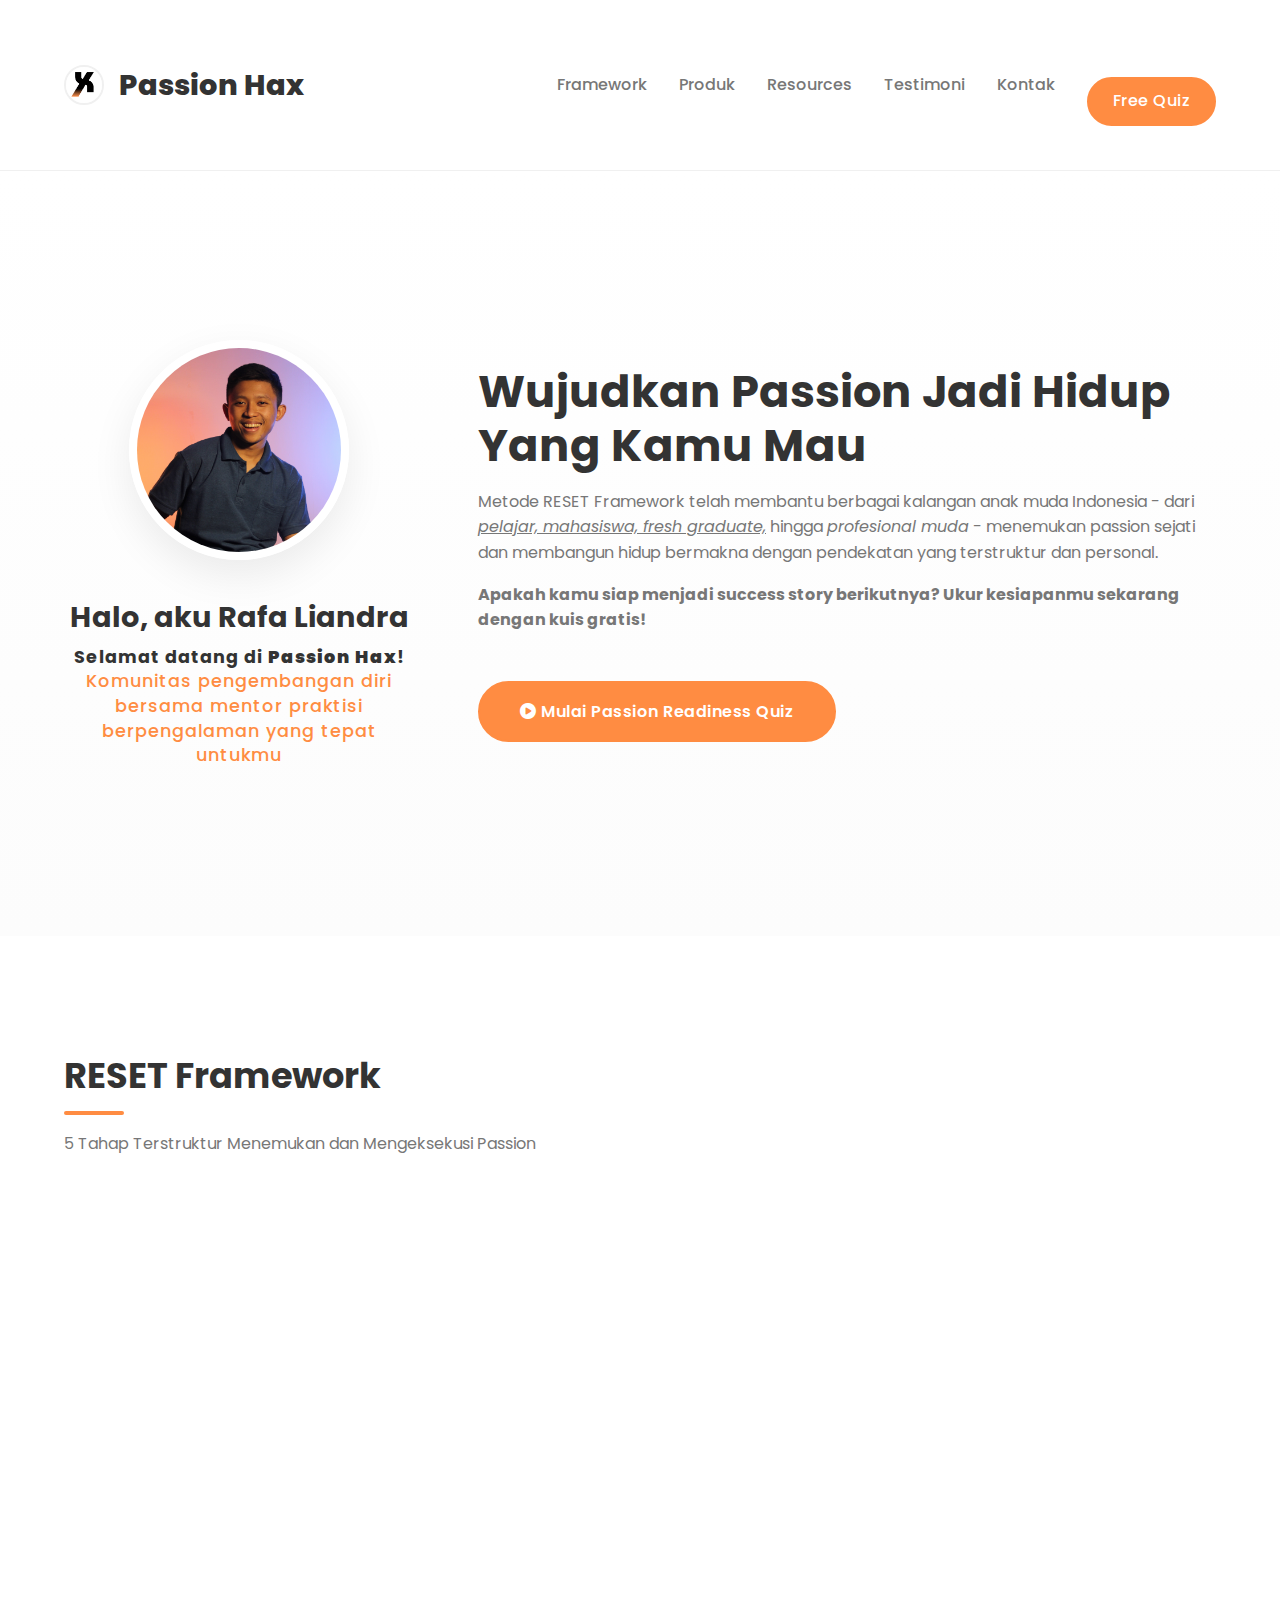
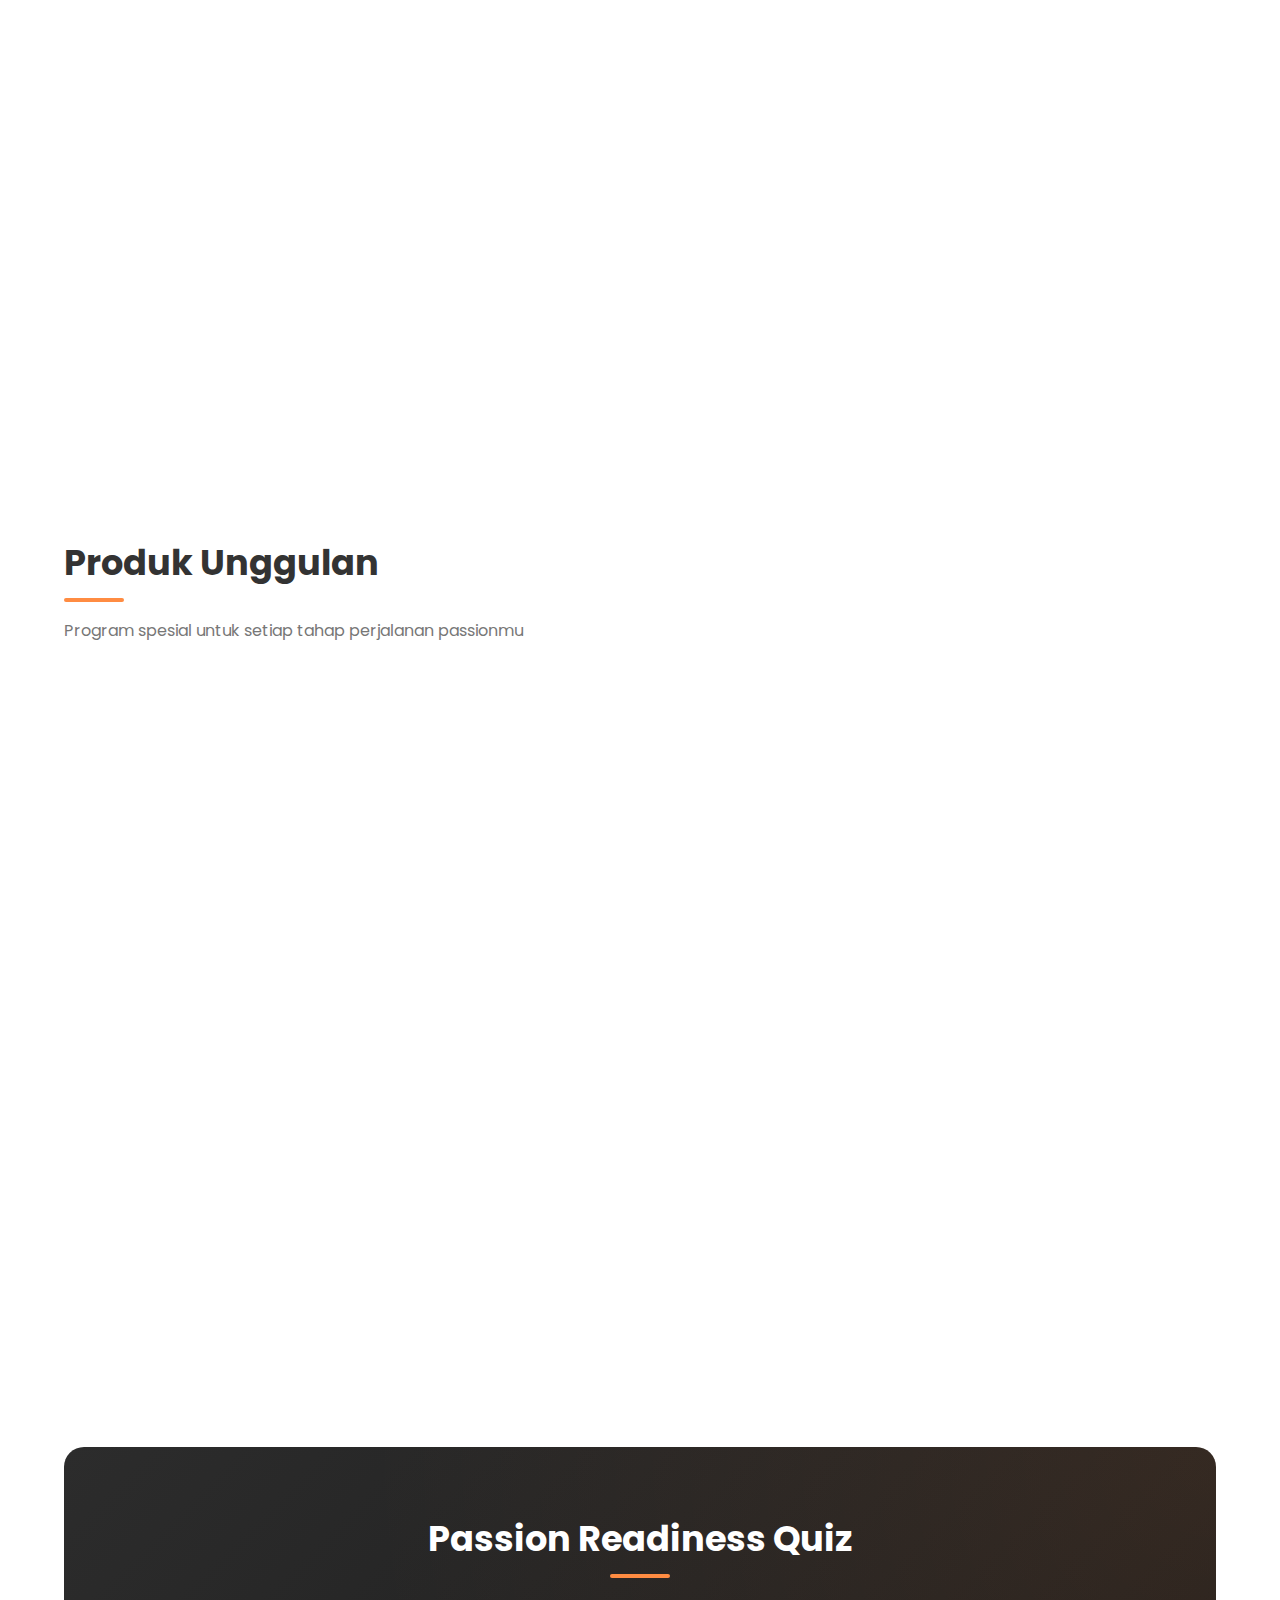
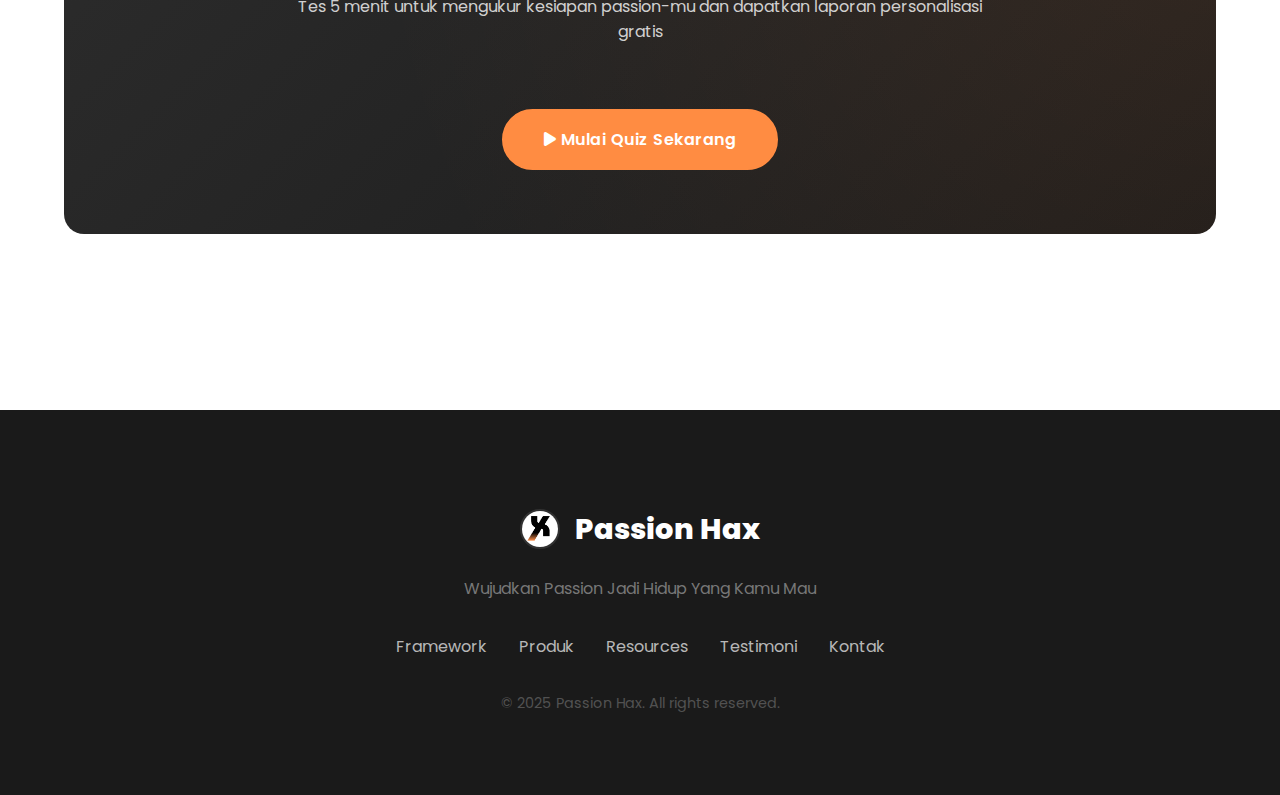
<file: index.html>
<!DOCTYPE html>
<html lang="id">
<head>
    <meta charset="UTF-8">
    <meta name="viewport" content="width=device-width, initial-scale=1.0">
    <title>Passion Hax - Temukan & Transformasi Passionmu</title>
    <link rel="icon" type="image/x-icon" href="Passion Hax Logo.png">
    <style>
        /* VARIABLES & RESET */
        :root {
            --primary: #333333;  /* Hitam soft */
            --secondary: #FF8C42; /* Oranye soft */
            --accent: #FFB563;   /* Oranye lebih muda */
            --dark: #1A1A1A;     /* Hitam lebih gelap */
            --light: #F8F9FA;    /* Abu-abu sangat muda */
            --text-dark: #333333;
            --text-light: #777777;
        }
        * {
            margin: 0;
            padding: 0;
            box-sizing: border-box;
            font-family: 'Poppins', sans-serif;
        }
        body {
            background: #ffffff;
            color: var(--text-dark);
            line-height: 1.6;
        }

        /* TYPOGRAPHY */
        h1, h2, h3, h4 {
            font-weight: 700;
            margin-bottom: 1rem;
            color: var(--primary);
        }
        h1 { 
            font-size: 2.8rem;
            line-height: 1.2;
        }
        h2 { 
            font-size: 2.2rem;
            position: relative;
            display: inline-block;
            padding-bottom: 10px;
        }
        h2:after {
            content: '';
            position: absolute;
            bottom: 0;
            left: 0;
            width: 60px;
            height: 4px;
            background: var(--secondary);
            border-radius: 2px;
        }
        p { 
            margin-bottom: 1rem;
            color: var(--text-light);
        }

        /* LAYOUT COMPONENTS */
        .container {
            width: 90%;
            max-width: 1200px;
            margin: 0 auto;
            padding: 2rem 0;
        }
        section {
            padding: 5rem 0;
        }
        .card {
            background: white;
            border-radius: 12px;
            padding: 2.5rem;
            margin: 1.5rem 0;
            transition: all 0.3s ease;
            border: 1px solid #eee;
            box-shadow: 0 5px 15px rgba(0,0,0,0.03);
        }
        .card:hover {
            transform: translateY(-5px);
            box-shadow: 0 10px 25px rgba(0,0,0,0.08);
            border-color: #ffecd1;
        }

        /* HEADER & NAV */
        header {
            background: white;
            position: sticky;
            top: 0;
            z-index: 100;
            border-bottom: 1px solid #f0f0f0;
        }
        nav {
            display: flex;
            justify-content: space-between;
            align-items: center;
            padding: 0.8rem 0; /* Reduced padding */
        }
        .logo-container {
            display: flex;
            align-items: center;
            gap: 15px;
            text-decoration: none; /* Menghilangkan underline */
        }
        .logo {
            font-size: 1.8rem;
            font-weight: 800;
            color: var(--primary);
        }
        .logo-image {
            width: 40px; /* Slightly smaller */
            height: 40px; /* Slightly smaller */
            border-radius: 50%;
            object-fit: cover;
            border: 2px solid #f0f0f0;
        }
        .nav-links {
            display: flex;
            gap: 2rem;
            align-items: center;
        }
        .nav-links a {
            text-decoration: none;
            color: var(--text-light);
            font-weight: 500;
            position: relative;
            transition: color 0.3s;
            padding: 5px 0; /* Added padding for better hover area */
        }
        .nav-links a:hover {
            color: var(--secondary);
        }
        .nav-links a:after {
            content: '';
            position: absolute;
            bottom: 0; /* Moved closer to text */
            left: 0;
            width: 0;
            height: 2px;
            background: var(--secondary);
            transition: width 0.3s;
        }
        .nav-links a:hover:after {
            width: 100%;
        }
        .nav-links .cta-button {
            color: white !important; /* White text for Free Quiz */
            background: var(--secondary);
            padding: 0.6rem 1.5rem;
            border-radius: 50px;
            transition: all 0.3s ease;
            border: 2px solid var(--secondary);
        }
        .nav-links .cta-button:hover {
            background: transparent;
            color: var(--secondary) !important;
        }
        .nav-links .cta-button:after {
            display: none; /* Remove underline effect for button */
        }

        /* Mobile menu */
        .mobile-menu-btn {
            display: none;
            background: none;
            border: none;
            font-size: 1.5rem;
            cursor: pointer;
            color: var(--text-light);
            position: relative;
            z-index: 101; /* Higher z-index to ensure visibility */
        }
        .mobile-menu-btn.active {
            display: none; /* Sembunyikan ketika menu aktif */
        }
        .mobile-menu {
            position: fixed;
            top: 70px; /* Sesuaikan tinggi header */
            left: 0;
            width: 100%;
            height: auto; /* Sesuaikan dengan konten */
            max-height: 80vh; /* Batasi tinggi maksimal */
            background: white;
            padding: 1rem; /* Padding lebih kecil */
            box-shadow: 0 10px 20px rgba(0,0,0,0.1);
            transform: translateY(-150%);
            transition: transform 0.4s ease;
            z-index: 100;
            overflow-y: auto; /* Tambahkan scroll jika perlu */
        }
        .mobile-menu.active {
            transform: translateY(0);
        }
        .mobile-menu a {
            display: block;
            padding: 0.8rem 0;
            text-decoration: none;
            color: var(--text-light);
            border-bottom: 1px solid #f0f0f0;
            font-size: 1.1rem;
        }
        .mobile-menu a:last-child {
            border-bottom: none;
        }
        .mobile-menu .cta-button {
            display: block;
            margin-top: 1rem;
            color: white !important;
            background: var(--secondary);
            padding: 0.8rem 1.8rem;
            border-radius: 50px;
            width: 100%;
            text-align: center;
        }
        .mobile-close-btn {
            position: absolute;
            top: 1.5rem;
            right: 1.5rem;
            background: none;
            border: none;
            font-size: 1.8rem;
            color: var(--text-light);
            cursor: pointer;
            z-index: 102; /* Ensure it's above everything */
        }

        /* HERO SECTION */
        #hero {
            min-height: 85vh;
            display: flex;
            align-items: center;
            background: linear-gradient(to bottom, #ffffff, #fcfcfc);
        }
        .hero-content {
            display: flex;
            align-items: center;
            gap: 4rem;
        }
        .mentor-section {
            text-align: center;
            flex: 1;
            max-width: 350px;
        }
        .mentor-image {
            width: 220px;
            height: 220px;
            border-radius: 50%;
            object-fit: cover;
            border: 8px solid white;
            box-shadow: 0 15px 40px rgba(0,0,0,0.08);
            margin-bottom: 2rem;
        }
        .mentor-name {
            font-size: 1.8rem;
            font-weight: 700;
            color: var(--primary);
            margin-bottom: 0.5rem;
            line-height: 1.3;
        }
        .mentor-title {
            font-size: 1.1rem;
            color: var(--secondary);
            font-weight: 500;
            letter-spacing: 1px;
            line-height: 1.4;
        }
        .mentor-title strong {
            font-weight: 700;
            color: var(--primary);
        }
        .hero-text {
            flex: 1;
        }
        .cta-button {
            display: inline-block;
            background: var(--secondary);
            color: white;
            padding: 1rem 2.5rem;
            border-radius: 50px;
            text-decoration: none;
            font-weight: 600;
            margin-top: 2rem;
            transition: all 0.3s ease;
            letter-spacing: 0.5px;
            border: 2px solid var(--secondary);
        }
        .cta-button:hover {
            background: transparent;
            color: var(--secondary);
            transform: translateY(-3px);
            box-shadow: 0 10px 20px rgba(255, 140, 66, 0.2);
        }

        /* RESET FRAMEWORK SECTION */
        .framework-grid {
            display: grid;
            grid-template-columns: repeat(auto-fit, minmax(250px, 1fr));
            gap: 2rem;
            margin-top: 2rem;
        }
        .step-card {
            padding: 2.5rem 2rem;
            text-align: center;
            position: relative;
            cursor: pointer;
            transition: all 0.4s cubic-bezier(0.175, 0.885, 0.32, 1.275);
        }
        .step-card h3 i {
            font-size: 2.5rem;
            margin-bottom: 1.5rem;
            color: var(--secondary);
            display: block;
            transition: all 0.3s ease;
        }
        .step-number {
            position: absolute;
            top: -15px;
            right: -15px;
            background: var(--secondary);
            color: white;
            width: 40px;
            height: 40px;
            border-radius: 50%;
            display: flex;
            align-items: center;
            justify-content: center;
            font-weight: bold;
            font-size: 1.2rem;
            box-shadow: 0 5px 15px rgba(255, 140, 66, 0.3);
            transition: all 0.3s ease;
        }
        /* Animasi baru untuk step card */
        .step-card:hover {
            transform: translateY(-10px) scale(1.03);
            box-shadow: 0 15px 30px rgba(255, 140, 66, 0.2);
            border-color: var(--accent);
        }
        .step-card:hover h3 i {
            transform: scale(1.2) rotate(5deg);
            color: var(--accent);
        }
        .step-card:hover .step-number {
            transform: scale(1.1);
            background: var(--accent);
            box-shadow: 0 8px 20px rgba(255, 140, 66, 0.4);
        }

        /* PRODUCTS SECTION */
        .product-cards {
            display: grid;
            grid-template-columns: repeat(auto-fit, minmax(300px, 1fr));
            gap: 2.5rem;
        }
        .product-card {
            text-align: center;
            padding: 3rem 2rem;
            cursor: pointer;
            transition: all 0.4s cubic-bezier(0.175, 0.885, 0.32, 1.275);
        }
        .product-icon {
            font-size: 3rem;
            margin-bottom: 1.5rem;
            color: var(--secondary);
            display: inline-block;
            transition: all 0.3s ease;
        }
        .product-card h3 {
            margin-bottom: 1.5rem;
            transition: all 0.3s ease;
        }
        .product-card .cta-button {
            margin-top: 1.5rem;
            padding: 0.8rem 1.8rem;
            font-size: 0.9rem;
            transition: all 0.3s ease;
        }
        /* Animasi baru untuk product card */
        .product-card:hover {
            transform: translateY(-10px) scale(1.03);
            box-shadow: 0 15px 30px rgba(255, 140, 66, 0.2);
            border-color: var(--accent);
        }
        .product-card:hover .product-icon {
            transform: scale(1.2) rotate(5deg);
            color: var(--accent);
        }
        .product-card:hover h3 {
            color: var(--secondary);
        }
        /* Perubahan hover untuk tombol Selengkapnya */
        .product-card .cta-button:hover {
            background: transparent !important;
            color: var(--secondary) !important;
            border-color: var(--secondary) !important;
        }

        /* CTA SECTION */
        .cta-section {
            background: linear-gradient(135deg, #2c2c2c, #1a1a1a);
            color: white;
            text-align: center;
            border-radius: 20px;
            overflow: hidden;
            position: relative;
            padding: 4rem 2rem;
            margin: 4rem 0;
        }
        .cta-section h2 {
            color: white;
            position: relative;
            z-index: 2;
        }
        .cta-section h2:after {
            background: var(--secondary);
            left: 50%;
            transform: translateX(-50%);
        }
        .cta-section p {
            color: rgba(255,255,255,0.8);
            max-width: 700px;
            margin: 0 auto 2rem;
            position: relative;
            z-index: 2;
        }
        .cta-section .cta-button {
            background: var(--secondary);
            border-color: var(--secondary);
            position: relative;
            z-index: 2;
        }
        .cta-section .cta-button:hover {
            background: transparent;
            color: white;
            border-color: white;
        }
        .cta-section:before {
            content: '';
            position: absolute;
            top: 0;
            left: 0;
            width: 100%;
            height: 100%;
            background: radial-gradient(circle at top right, rgba(255,140,66,0.1), transparent 70%);
        }

        /* FOOTER */
        footer {
            background: var(--dark);
            color: white;
            padding: 4rem 0 2rem;
            text-align: center;
        }
        .footer-logo {
            display: flex;
            justify-content: center;
            align-items: center;
            gap: 15px;
            margin-bottom: 1.5rem;
        }
        .footer-logo-image {
            width: 40px; /* Consistent with header */
            height: 40px; /* Consistent with header */
            border-radius: 50%;
            object-fit: cover;
            border: 2px solid rgba(255,255,255,0.1);
        }
        .footer-logo .logo {
            color: white;
        }
        .footer-links {
            display: flex;
            justify-content: center;
            gap: 2rem;
            margin: 2rem 0;
        }
        .footer-links a {
            color: rgba(255,255,255,0.7);
            text-decoration: none;
            transition: color 0.3s;
        }
        .footer-links a:hover {
            color: var(--secondary);
        }
        .copyright {
            margin-top: 2rem;
            opacity: 0.6;
            font-size: 0.9rem;
        }

        /* RESPONSIVE */
        @media (max-width: 1024px) {
            .hero-content {
                gap: 2rem;
            }
        }
        
        @media (max-width: 768px) {
            .hero-content {
                flex-direction: column;
                text-align: center;
                gap: 3rem;
            }
            .mentor-section {
                max-width: 100%;
            }
            .nav-links {
                display: none;
            }
            .mobile-menu-btn {
                display: block;
            }
            h1 { font-size: 2.2rem; }
            h2 { font-size: 1.8rem; }
            .step-card {
                padding: 2rem 1.5rem;
            }
            .mobile-menu-btn {
                display: block;
            }
        }
        
        @media (max-width: 480px) {
            .footer-links {
                flex-direction: column;
                gap: 1rem;
            }
            .cta-section {
                padding: 3rem 1.5rem;
            }
            .mobile-menu {
                padding-top: 1rem; /* Sesuaikan padding */
            }
        }
    </style>
    <link href="https://fonts.googleapis.com/css2?family=Poppins:wght@400;500;600;700&display=swap" rel="stylesheet">
    <link rel="stylesheet" href="https://cdnjs.cloudflare.com/ajax/libs/font-awesome/6.4.0/css/all.min.css">
</head>
<body>
    <!-- Header -->
    <header>
        <div class="container">
            <nav>
                <a href="https://passionhax.github.io" class="logo-container">
                    <img src="Passion Hax Logo.png" alt="Passion Hax Logo" class="logo-image">
                    <div class="logo">Passion Hax</div>
                </a>
                
                <div class="nav-links">
                    <a href="#framework">Framework</a>
                    <a href="#products">Produk</a>
                    <a href="#resources">Resources</a>
                    <a href="#testimonials">Testimoni</a>
                    <a href="#contact">Kontak</a>
                    <a href="#quiz" class="cta-button">Free Quiz</a>
                </div>
                
                <button class="mobile-menu-btn" id="mobileMenuBtn">
                    <i class="fas fa-bars"></i>
                </button>
            </nav>
            
            <!-- Mobile Menu -->
            <div class="mobile-menu" id="mobileMenu">
                <button class="mobile-close-btn" id="mobileCloseBtn">
                    <i class="fas fa-times"></i>
                </button>
                <a href="#framework">Framework</a>
                <a href="#products">Produk</a>
                <a href="#resources">Resources</a>
                <a href="#testimonials">Testimoni</a>
                <a href="#contact">Kontak</a>
                <a href="#quiz" class="cta-button">Free Quiz</a>
            </div>
        </div>
    </header>

    <!-- Hero Section -->
    <section id="hero">
        <div class="container">
            <div class="hero-content">
                <div class="mentor-section">
                    <img src="Rafa Photo 2.JPG" alt="Rafa Liandra" class="mentor-image">
                    <div class="mentor-name">Halo, aku Rafa Liandra</div>
                    <div class="mentor-title"><strong>Selamat datang di <b>Passion Hax</b>!</strong></div>
                    <div class="mentor-title">Komunitas pengembangan diri bersama mentor praktisi berpengalaman yang tepat untukmu</div>
                </div>
                
                <div class="hero-text">
                    <h1>Wujudkan Passion Jadi Hidup Yang Kamu Mau</h1>
                    <p>Metode RESET Framework telah membantu berbagai kalangan anak muda Indonesia - dari <i><u>pelajar, mahasiswa, fresh graduate,</u></i></b> hingga <i></u>profesional muda</u></i> - menemukan passion sejati dan membangun hidup bermakna dengan pendekatan yang terstruktur dan personal.</p>
                    <p><strong>Apakah kamu siap menjadi success story berikutnya? Ukur kesiapanmu sekarang dengan kuis gratis!</strong></p>
                    <a href="#quiz" class="cta-button">
                        <i class="fas fa-play-circle"></i> Mulai Passion Readiness Quiz
                    </a>
                </div>
            </div>
        </div>
    </section>

    <!-- RESET Framework Section -->
    <section id="framework">
        <div class="container">
            <h2>RESET Framework</h2>
            <p>5 Tahap Terstruktur Menemukan dan Mengeksekusi Passion</p>
            
            <div class="framework-grid">
                <div class="card step-card">
                    <div class="step-number">1</div>
                    <h3><i class="fas fa-brain"></i> R - Reflect</h3>
                    <p>Kenali nilai hidup, minat, dan pengalaman masa lalu melalui panduan terstruktur</p>
                </div>
                
                <div class="card step-card">
                    <div class="step-number">2</div>
                    <h3><i class="fas fa-flask"></i> E - Experiment</h3>
                    <p>Coba berbagai aktivitas baru dengan modal minimal untuk eksplorasi passion</p>
                </div>
                
                <div class="card step-card">
                    <div class="step-number">3</div>
                    <h3><i class="fas fa-puzzle-piece"></i> S - Synthesize</h3>
                    <p>Identifikasi pola dan validasi passion sebelum lanjut ke eksekusi passion</p>
                </div>
                
                <div class="card step-card">
                    <div class="step-number">4</div>
                    <h3><i class="fas fa-cogs"></i> E - Establish</h3>
                    <p>Bangun aset dan sistem pendukung passion</p>
                </div>
                
                <div class="card step-card">
                    <div class="step-number">5</div>
                    <h3><i class="fas fa-rocket"></i> T - Transform</h3>
                    <p>Buat dampak dan berkembang melalui passion yang konsisten</p>
                </div>
            </div>
        </div>
    </section>

    <!-- Products Section -->
    <section id="products">
        <div class="container">
            <h2>Produk Unggulan</h2>
            <p>Program spesial untuk setiap tahap perjalanan passionmu</p>
            
            <div class="product-cards">
                <div class="card product-card">
                    <div class="product-icon">
                        <i class="fas fa-search"></i>
                    </div>
                    <h3>Passion Discovery Blueprint</h3>
                    <p>Temukan passion sejati melalui RES Framework (Reflect, Experiment, Synthesize)</p>
                    <a href="#pdb" class="cta-button">Selengkapnya</a>
                </div>
                
                <div class="card product-card">
                    <div class="product-icon">
                        <i class="fas fa-chart-line"></i>
                    </div>
                    <h3>Passion Transformation Blueprint</h3>
                    <p>Eksekusi passion dan bangun sistem pendukung dengan ET Framework (Establish, Transform)</p>
                    <a href="#ptb" class="cta-button">Selengkapnya</a>
                </div>
                
                <div class="card product-card">
                    <div class="product-icon">
                        <i class="fas fa-shield-alt"></i>
                    </div>
                    <h3>Passion Shield Projects</h3>
                    <p>Bangun '<u>cash armor</u>' untuk mendanai kebutuhan dasar hidupmu sambil mengejar passion</p>
                    <a href="#psp" class="cta-button">Selengkapnya</a>
                </div>
            </div>
        </div>
    </section>

    <!-- CTA Section -->
    <section id="quiz">
        <div class="container">
            <div class="cta-section">
                <h2>Passion Readiness Quiz</h2>
                <p>Tes 5 menit untuk mengukur kesiapan passion-mu dan dapatkan laporan personalisasi gratis</p>
                <a href="https://bit.ly/passion-readiness-quiz" class="cta-button">
                    <i class="fas fa-play"></i> Mulai Quiz Sekarang
                </a>
            </div>
        </div>
    </section>

    <!-- Footer -->
    <footer>
        <div class="container">
            <div class="footer-logo">
                <img src="Passion Hax Logo.png" alt="Passion Hax Logo" class="footer-logo-image">
                <div class="logo">Passion Hax</div>
            </div>
            <p>Wujudkan Passion Jadi Hidup Yang Kamu Mau</p>
            
            <div class="footer-links">
                <a href="#framework">Framework</a>
                <a href="#products">Produk</a>
                <a href="#resources">Resources</a>
                <a href="#testimonials">Testimoni</a>
                <a href="#contact">Kontak</a>
            </div>
            
            <p class="copyright">© 2025 Passion Hax. All rights reserved.</p>
        </div>
    </footer>

    <script>
        // Mobile Menu Toggle
        const mobileMenuBtn = document.getElementById('mobileMenuBtn');
        const mobileMenu = document.getElementById('mobileMenu');
        const mobileCloseBtn = document.getElementById('mobileCloseBtn');
        
        mobileMenuBtn.addEventListener('click', (e) => {
            e.stopPropagation();
            mobileMenu.classList.add('active');
            mobileMenuBtn.classList.add('active'); // Tambahkan class active
            document.body.style.overflow = 'hidden'; // Prevent scrolling
        });
        
        mobileCloseBtn.addEventListener('click', (e) => {
            e.stopPropagation();
            mobileMenu.classList.remove('active');
            mobileMenuBtn.classList.remove('active'); // Hapus class active
            document.body.style.overflow = ''; // Enable scrolling
        });
        
        // Close mobile menu when clicking outside
        document.addEventListener('click', (e) => {
            if (!mobileMenu.contains(e.target) && 
                !mobileMenuBtn.contains(e.target) && 
                mobileMenu.classList.contains('active')) {
                mobileMenu.classList.remove('active');
                mobileMenuBtn.classList.remove('active');
                document.body.style.overflow = ''; // Enable scrolling
            }
        });

        // Prevent closing when clicking inside menu
        mobileMenu.addEventListener('click', (e) => {
            e.stopPropagation();
        });

        // Smooth scrolling for all links
        document.querySelectorAll('a[href^="#"]').forEach(anchor => {
            anchor.addEventListener('click', function (e) {
                e.preventDefault();
                const target = document.querySelector(this.getAttribute('href'));
                if (target) {
                    // Close mobile menu if open
                    mobileMenu.classList.remove('active');
                    mobileMenuBtn.classList.remove('active');
                    document.body.style.overflow = '';
                    
                    // Scroll to target
                    target.scrollIntoView({
                        behavior: 'smooth'
                    });
                }
            });
        });
        
        // Animation on scroll
        const observer = new IntersectionObserver((entries) => {
            entries.forEach(entry => {
                if (entry.isIntersecting) {
                    entry.target.style.opacity = 1;
                    entry.target.style.transform = 'translateY(0)';
                }
            });
        });
        
        document.querySelectorAll('.card').forEach(card => {
            card.style.opacity = 0;
            card.style.transform = 'translateY(20px)';
            card.style.transition = 'all 0.6s ease';
            observer.observe(card);
        });
    </script>
</body>
</html>
</file>
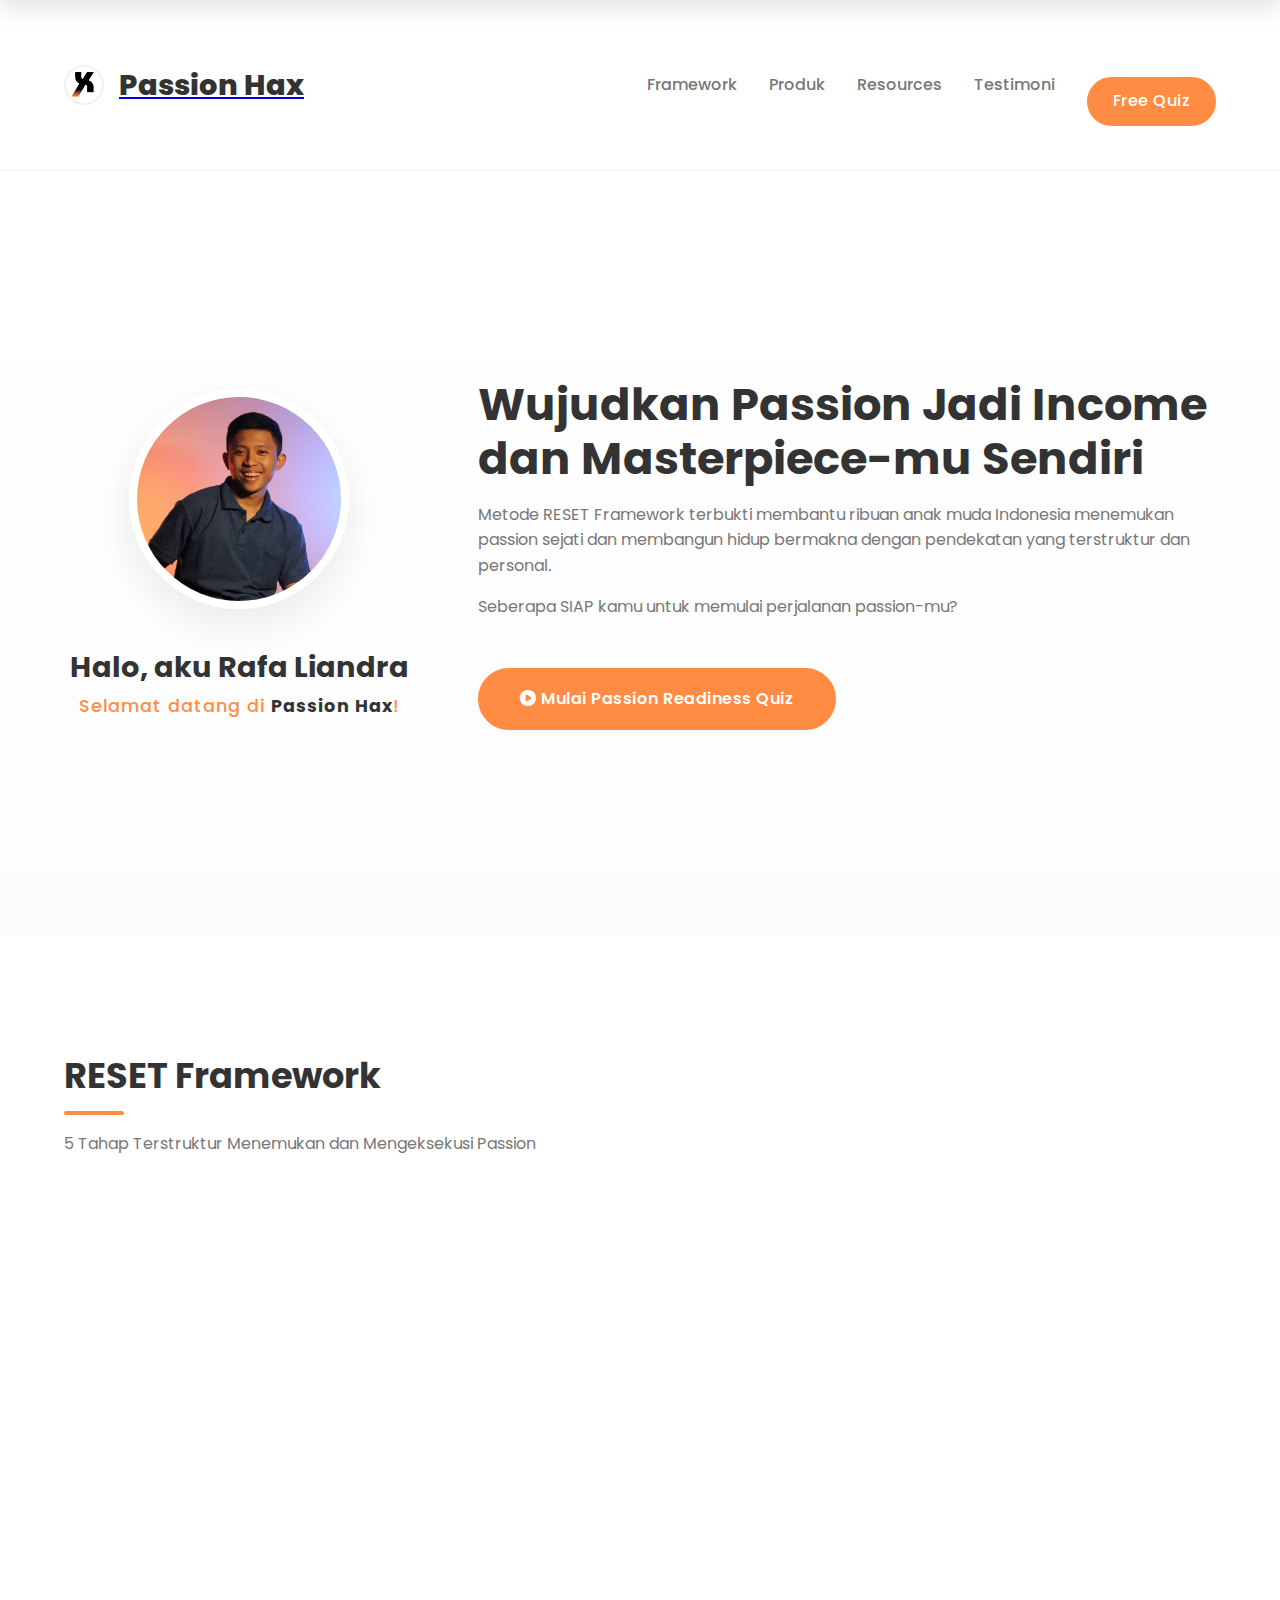
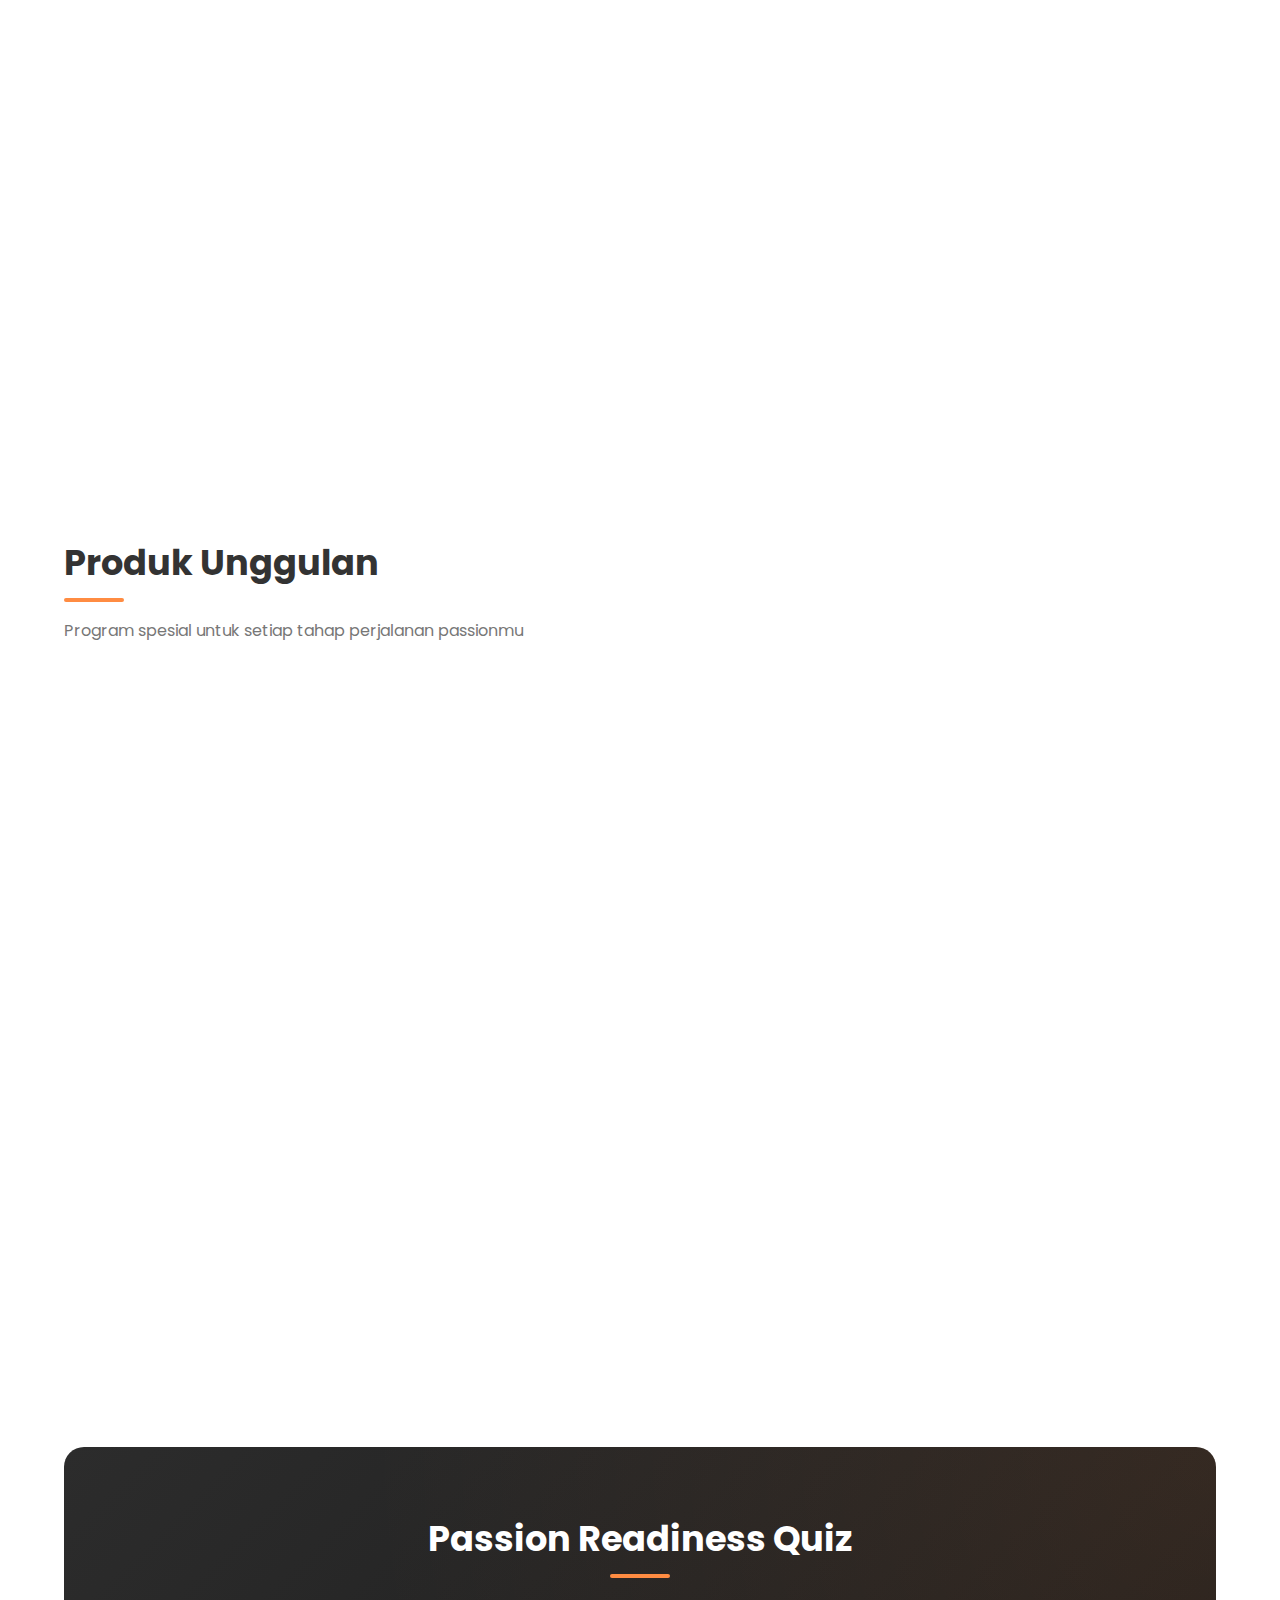
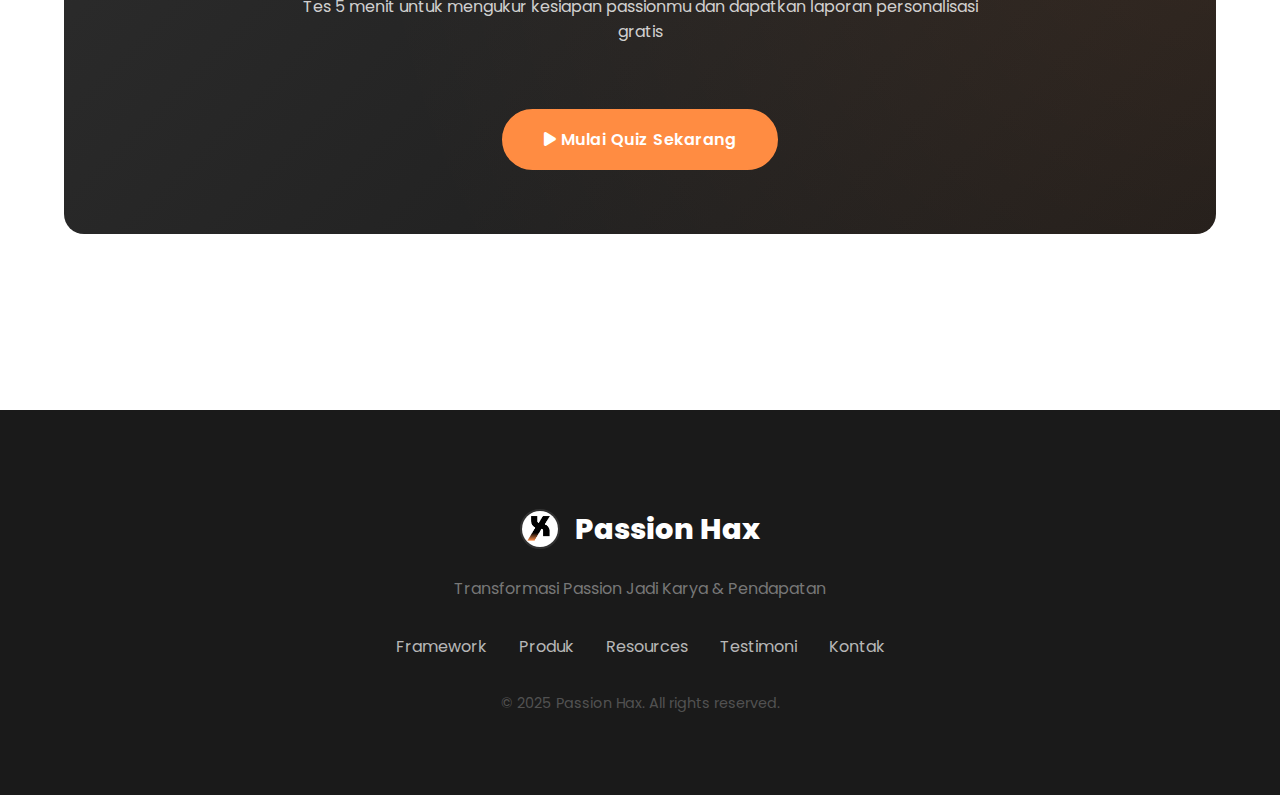
<file: index3.html>
<!DOCTYPE html>
<html lang="id">
<head>
    <meta charset="UTF-8">
    <meta name="viewport" content="width=device-width, initial-scale=1.0">
    <title>Passion Hax - Temukan & Transformasi Passionmu</title>
    <style>
        /* VARIABLES & RESET */
        :root {
            --primary: #333333;  /* Hitam soft */
            --secondary: #FF8C42; /* Oranye soft */
            --accent: #FFB563;   /* Oranye lebih muda */
            --dark: #1A1A1A;     /* Hitam lebih gelap */
            --light: #F8F9FA;    /* Abu-abu sangat muda */
            --text-dark: #333333;
            --text-light: #777777;
        }
        * {
            margin: 0;
            padding: 0;
            box-sizing: border-box;
            font-family: 'Poppins', sans-serif;
        }
        body {
            background: #ffffff;
            color: var(--text-dark);
            line-height: 1.6;
        }

        /* TYPOGRAPHY */
        h1, h2, h3, h4 {
            font-weight: 700;
            margin-bottom: 1rem;
            color: var(--primary);
        }
        h1 { 
            font-size: 2.8rem;
            line-height: 1.2;
        }
        h2 { 
            font-size: 2.2rem;
            position: relative;
            display: inline-block;
            padding-bottom: 10px;
        }
        h2:after {
            content: '';
            position: absolute;
            bottom: 0;
            left: 0;
            width: 60px;
            height: 4px;
            background: var(--secondary);
            border-radius: 2px;
        }
        p { 
            margin-bottom: 1rem;
            color: var(--text-light);
        }

        /* LAYOUT COMPONENTS */
        .container {
            width: 90%;
            max-width: 1200px;
            margin: 0 auto;
            padding: 2rem 0;
        }
        section {
            padding: 5rem 0;
        }
        .card {
            background: white;
            border-radius: 12px;
            padding: 2.5rem;
            margin: 1.5rem 0;
            transition: all 0.3s ease;
            border: 1px solid #eee;
            box-shadow: 0 5px 15px rgba(0,0,0,0.03);
        }
        .card:hover {
            transform: translateY(-5px);
            box-shadow: 0 10px 25px rgba(0,0,0,0.08);
            border-color: #ffecd1;
        }

        /* HEADER & NAV */
        header {
            background: white;
            position: sticky;
            top: 0;
            z-index: 100;
            border-bottom: 1px solid #f0f0f0;
        }
        nav {
            display: flex;
            justify-content: space-between;
            align-items: center;
            padding: 0.8rem 0; /* Reduced padding */
        }
        .logo-container {
            display: flex;
            align-items: center;
            gap: 15px;
        }
        .logo {
            font-size: 1.8rem;
            font-weight: 800;
            color: var(--primary);
        }
        .logo-image {
            width: 40px; /* Slightly smaller */
            height: 40px; /* Slightly smaller */
            border-radius: 50%;
            object-fit: cover;
            border: 2px solid #f0f0f0;
        }
        .nav-links {
            display: flex;
            gap: 2rem;
            align-items: center;
        }
        .nav-links a {
            text-decoration: none;
            color: var(--text-light);
            font-weight: 500;
            position: relative;
            transition: color 0.3s;
            padding: 5px 0; /* Added padding for better hover area */
        }
        .nav-links a:hover {
            color: var(--secondary);
        }
        .nav-links a:after {
            content: '';
            position: absolute;
            bottom: 0; /* Moved closer to text */
            left: 0;
            width: 0;
            height: 2px;
            background: var(--secondary);
            transition: width 0.3s;
        }
        .nav-links a:hover:after {
            width: 100%;
        }
        .nav-links .cta-button {
            color: white !important; /* White text for Free Quiz */
            background: var(--secondary);
            padding: 0.6rem 1.5rem;
            border-radius: 50px;
            transition: all 0.3s ease;
            border: 2px solid var(--secondary);
        }
        .nav-links .cta-button:hover {
            background: transparent;
            color: var(--secondary) !important;
        }
        .nav-links .cta-button:after {
            display: none; /* Remove underline effect for button */
        }

        /* Mobile menu */
        .mobile-menu-btn {
            display: none;
            background: none;
            border: none;
            font-size: 1.5rem;
            cursor: pointer;
            color: var(--text-light);
            position: relative;
            z-index: 101; /* Higher z-index to ensure visibility */
        }
        .mobile-menu {
            position: fixed;
            top: 0;
            left: 0;
            width: 100%;
            height: 100%;
            background: white;
            padding: 5rem 1rem 1rem; /* More top padding for close button */
            box-shadow: 0 10px 20px rgba(0,0,0,0.1);
            transform: translateY(-100%);
            transition: transform 0.4s ease;
            z-index: 100;
            overflow-y: auto;
        }
        .mobile-menu.active {
            transform: translateY(0);
        }
        .mobile-menu a {
            display: block;
            padding: 0.8rem 0;
            text-decoration: none;
            color: var(--text-light);
            border-bottom: 1px solid #f0f0f0;
            font-size: 1.1rem;
        }
        .mobile-menu a:last-child {
            border-bottom: none;
        }
        .mobile-menu .cta-button {
            display: inline-block;
            margin-top: 1rem;
            color: white !important;
            background: var(--secondary);
            padding: 0.8rem 1.8rem;
            border-radius: 50px;
            width: 100%;
            text-align: center;
        }
        .mobile-close-btn {
            position: absolute;
            top: 1.5rem;
            right: 1.5rem;
            background: none;
            border: none;
            font-size: 1.8rem;
            color: var(--text-light);
            cursor: pointer;
            z-index: 102; /* Ensure it's above everything */
        }

        /* HERO SECTION */
        #hero {
            min-height: 85vh;
            display: flex;
            align-items: center;
            background: linear-gradient(to bottom, #ffffff, #fcfcfc);
        }
        .hero-content {
            display: flex;
            align-items: center;
            gap: 4rem;
        }
        .mentor-section {
            text-align: center;
            flex: 1;
            max-width: 350px;
        }
        .mentor-image {
            width: 220px;
            height: 220px;
            border-radius: 50%;
            object-fit: cover;
            border: 8px solid white;
            box-shadow: 0 15px 40px rgba(0,0,0,0.08);
            margin-bottom: 2rem;
        }
        .mentor-name {
            font-size: 1.8rem;
            font-weight: 700;
            color: var(--primary);
            margin-bottom: 0.5rem;
            line-height: 1.3;
        }
        .mentor-title {
            font-size: 1.1rem;
            color: var(--secondary);
            font-weight: 500;
            letter-spacing: 1px;
            line-height: 1.4;
        }
        .mentor-title strong {
            font-weight: 700;
            color: var(--primary);
        }
        .hero-text {
            flex: 1;
        }
        .cta-button {
            display: inline-block;
            background: var(--secondary);
            color: white;
            padding: 1rem 2.5rem;
            border-radius: 50px;
            text-decoration: none;
            font-weight: 600;
            margin-top: 2rem;
            transition: all 0.3s ease;
            letter-spacing: 0.5px;
            border: 2px solid var(--secondary);
        }
        .cta-button:hover {
            background: transparent;
            color: var(--secondary);
            transform: translateY(-3px);
            box-shadow: 0 10px 20px rgba(255, 140, 66, 0.2);
        }

        /* RESET FRAMEWORK SECTION */
        .framework-grid {
            display: grid;
            grid-template-columns: repeat(auto-fit, minmax(250px, 1fr));
            gap: 2rem;
            margin-top: 2rem;
        }
        .step-card {
            padding: 2.5rem 2rem;
            text-align: center;
            position: relative;
            cursor: pointer;
            transition: all 0.4s cubic-bezier(0.175, 0.885, 0.32, 1.275);
        }
        .step-card h3 i {
            font-size: 2.5rem;
            margin-bottom: 1.5rem;
            color: var(--secondary);
            display: block;
            transition: all 0.3s ease;
        }
        .step-number {
            position: absolute;
            top: -15px;
            right: -15px;
            background: var(--secondary);
            color: white;
            width: 40px;
            height: 40px;
            border-radius: 50%;
            display: flex;
            align-items: center;
            justify-content: center;
            font-weight: bold;
            font-size: 1.2rem;
            box-shadow: 0 5px 15px rgba(255, 140, 66, 0.3);
            transition: all 0.3s ease;
        }
        /* Animasi baru untuk step card */
        .step-card:hover {
            transform: translateY(-10px) scale(1.03);
            box-shadow: 0 15px 30px rgba(255, 140, 66, 0.2);
            border-color: var(--accent);
        }
        .step-card:hover h3 i {
            transform: scale(1.2) rotate(5deg);
            color: var(--accent);
        }
        .step-card:hover .step-number {
            transform: scale(1.1);
            background: var(--accent);
            box-shadow: 0 8px 20px rgba(255, 140, 66, 0.4);
        }

        /* PRODUCTS SECTION */
        .product-cards {
            display: grid;
            grid-template-columns: repeat(auto-fit, minmax(300px, 1fr));
            gap: 2.5rem;
        }
        .product-card {
            text-align: center;
            padding: 3rem 2rem;
            cursor: pointer;
            transition: all 0.4s cubic-bezier(0.175, 0.885, 0.32, 1.275);
        }
        .product-icon {
            font-size: 3rem;
            margin-bottom: 1.5rem;
            color: var(--secondary);
            display: inline-block;
            transition: all 0.3s ease;
        }
        .product-card h3 {
            margin-bottom: 1.5rem;
            transition: all 0.3s ease;
        }
        .product-card .cta-button {
            margin-top: 1.5rem;
            padding: 0.8rem 1.8rem;
            font-size: 0.9rem;
            transition: all 0.3s ease;
        }
        /* Animasi baru untuk product card */
        .product-card:hover {
            transform: translateY(-10px) scale(1.03);
            box-shadow: 0 15px 30px rgba(255, 140, 66, 0.2);
            border-color: var(--accent);
        }
        .product-card:hover .product-icon {
            transform: scale(1.2) rotate(5deg);
            color: var(--accent);
        }
        .product-card:hover h3 {
            color: var(--secondary);
        }
        .product-card:hover .cta-button {
            background: var(--accent);
            border-color: var(--accent);
        }

        /* CTA SECTION */
        .cta-section {
            background: linear-gradient(135deg, #2c2c2c, #1a1a1a);
            color: white;
            text-align: center;
            border-radius: 20px;
            overflow: hidden;
            position: relative;
            padding: 4rem 2rem;
            margin: 4rem 0;
        }
        .cta-section h2 {
            color: white;
            position: relative;
            z-index: 2;
        }
        .cta-section h2:after {
            background: var(--secondary);
            left: 50%;
            transform: translateX(-50%);
        }
        .cta-section p {
            color: rgba(255,255,255,0.8);
            max-width: 700px;
            margin: 0 auto 2rem;
            position: relative;
            z-index: 2;
        }
        .cta-section .cta-button {
            background: var(--secondary);
            border-color: var(--secondary);
            position: relative;
            z-index: 2;
        }
        .cta-section .cta-button:hover {
            background: transparent;
            color: white;
            border-color: white;
        }
        .cta-section:before {
            content: '';
            position: absolute;
            top: 0;
            left: 0;
            width: 100%;
            height: 100%;
            background: radial-gradient(circle at top right, rgba(255,140,66,0.1), transparent 70%);
        }

        /* FOOTER */
        footer {
            background: var(--dark);
            color: white;
            padding: 4rem 0 2rem;
            text-align: center;
        }
        .footer-logo {
            display: flex;
            justify-content: center;
            align-items: center;
            gap: 15px;
            margin-bottom: 1.5rem;
        }
        .footer-logo-image {
            width: 40px; /* Consistent with header */
            height: 40px; /* Consistent with header */
            border-radius: 50%;
            object-fit: cover;
            border: 2px solid rgba(255,255,255,0.1);
        }
        .footer-logo .logo {
            color: white;
        }
        .footer-links {
            display: flex;
            justify-content: center;
            gap: 2rem;
            margin: 2rem 0;
        }
        .footer-links a {
            color: rgba(255,255,255,0.7);
            text-decoration: none;
            transition: color 0.3s;
        }
        .footer-links a:hover {
            color: var(--secondary);
        }
        .copyright {
            margin-top: 2rem;
            opacity: 0.6;
            font-size: 0.9rem;
        }

        /* RESPONSIVE */
        @media (max-width: 1024px) {
            .hero-content {
                gap: 2rem;
            }
        }
        
        @media (max-width: 768px) {
            .hero-content {
                flex-direction: column;
                text-align: center;
                gap: 3rem;
            }
            .mentor-section {
                max-width: 100%;
            }
            .nav-links {
                display: none;
            }
            .mobile-menu-btn {
                display: block;
            }
            h1 { font-size: 2.2rem; }
            h2 { font-size: 1.8rem; }
            .step-card {
                padding: 2rem 1.5rem;
            }
            .mobile-menu-btn {
                display: block;
            }
        }
        
        @media (max-width: 480px) {
            .footer-links {
                flex-direction: column;
                gap: 1rem;
            }
            .cta-section {
                padding: 3rem 1.5rem;
            }
            .mobile-menu {
                padding-top: 6rem; /* More space for close button */
            }
        }
    </style>
    <link href="https://fonts.googleapis.com/css2?family=Poppins:wght@400;500;600;700&display=swap" rel="stylesheet">
    <link rel="stylesheet" href="https://cdnjs.cloudflare.com/ajax/libs/font-awesome/6.4.0/css/all.min.css">
</head>
<body>
    <!-- Header -->
    <header>
        <div class="container">
            <nav>
                <a href="https://passionhax.github.io" class="logo-container">
                    <img src="Passion Hax Logo.png" alt="Passion Hax Logo" class="logo-image">
                    <div class="logo">Passion Hax</div>
                </a>
                
                <div class="nav-links">
                    <a href="#framework">Framework</a>
                    <a href="#products">Produk</a>
                    <a href="#resources">Resources</a>
                    <a href="#testimonials">Testimoni</a>
                    <a href="#contact" class="cta-button">Free Quiz</a>
                </div>
                
                <button class="mobile-menu-btn" id="mobileMenuBtn">
                    <i class="fas fa-bars"></i>
                </button>
            </nav>
            
            <!-- Mobile Menu -->
            <div class="mobile-menu" id="mobileMenu">
                <button class="mobile-close-btn" id="mobileCloseBtn">
                    <i class="fas fa-times"></i>
                </button>
                <a href="#framework">Framework</a>
                <a href="#products">Produk</a>
                <a href="#resources">Resources</a>
                <a href="#testimonials">Testimoni</a>
                <a href="#contact" class="cta-button">Free Quiz</a>
            </div>
        </div>
    </header>

    <!-- Hero Section -->
    <section id="hero">
        <div class="container">
            <div class="hero-content">
                <div class="mentor-section">
                    <img src="Rafa Photo 2.JPG" alt="Rafa Liandra" class="mentor-image">
                    <div class="mentor-name">Halo, aku Rafa Liandra</div>
                    <div class="mentor-title">Selamat datang di <strong>Passion Hax</strong>!</div>
                </div>
                
                <div class="hero-text">
                    <h1>Wujudkan Passion Jadi Income dan Masterpiece-mu Sendiri</h1>
                    <p>Metode RESET Framework terbukti membantu ribuan anak muda Indonesia menemukan passion sejati dan membangun hidup bermakna dengan pendekatan yang terstruktur dan personal.</p>
                    <p>Seberapa SIAP kamu untuk memulai perjalanan passion-mu?</p>
                    <a href="#quiz" class="cta-button">
                        <i class="fas fa-play-circle"></i> Mulai Passion Readiness Quiz
                    </a>
                </div>
            </div>
        </div>
    </section>

    <!-- RESET Framework Section -->
    <section id="framework">
        <div class="container">
            <h2>RESET Framework</h2>
            <p>5 Tahap Terstruktur Menemukan dan Mengeksekusi Passion</p>
            
            <div class="framework-grid">
                <div class="card step-card">
                    <div class="step-number">1</div>
                    <h3><i class="fas fa-brain"></i> R - Reflect</h3>
                    <p>Kenali nilai hidup, minat, dan pengalaman masa lalu melalui panduan terstruktur</p>
                </div>
                
                <div class="card step-card">
                    <div class="step-number">2</div>
                    <h3><i class="fas fa-flask"></i> E - Experiment</h3>
                    <p>Coba berbagai aktivitas baru dengan modal minimal untuk eksplorasi passion</p>
                </div>
                
                <div class="card step-card">
                    <div class="step-number">3</div>
                    <h3><i class="fas fa-puzzle-piece"></i> S - Synthesize</h3>
                    <p>Identifikasi pola dan validasi passion sebelum lanjut ke eksekusi passion</p>
                </div>
                
                <div class="card step-card">
                    <div class="step-number">4</div>
                    <h3><i class="fas fa-cogs"></i> E - Establish</h3>
                    <p>Bangun aset dan sistem pendukung passion</p>
                </div>
                
                <div class="card step-card">
                    <div class="step-number">5</div>
                    <h3><i class="fas fa-rocket"></i> T - Transform</h3>
                    <p>Buat dampak dan berkembang melalui passion yang konsisten</p>
                </div>
            </div>
        </div>
    </section>

    <!-- Products Section -->
    <section id="products">
        <div class="container">
            <h2>Produk Unggulan</h2>
            <p>Program spesial untuk setiap tahap perjalanan passionmu</p>
            
            <div class="product-cards">
                <div class="card product-card">
                    <div class="product-icon">
                        <i class="fas fa-search"></i>
                    </div>
                    <h3>Passion Discovery Blueprint</h3>
                    <p>Temukan passion sejati melalui RES Framework (Reflect, Experiment, Synthesize)</p>
                    <a href="#pdb" class="cta-button">Selengkapnya</a>
                </div>
                
                <div class="card product-card">
                    <div class="product-icon">
                        <i class="fas fa-chart-line"></i>
                    </div>
                    <h3>Passion Transformation Blueprint</h3>
                    <p>Eksekusi passion dan bangun sistem pendukung dengan ET Framework (Establish, Transform)</p>
                    <a href="#ptb" class="cta-button">Selengkapnya</a>
                </div>
                
                <div class="card product-card">
                    <div class="product-icon">
                        <i class="fas fa-shield-alt"></i>
                    </div>
                    <h3>Passion Shield Projects</h3>
                    <p>Bangun cash armor untuk mendanai kebutuhan dasar hidupmu sambil mengejar passion</p>
                    <a href="#psp" class="cta-button">Selengkapnya</a>
                </div>
            </div>
        </div>
    </section>

    <!-- CTA Section -->
    <section id="quiz">
        <div class="container">
            <div class="cta-section">
                <h2>Passion Readiness Quiz</h2>
                <p>Tes 5 menit untuk mengukur kesiapan passionmu dan dapatkan laporan personalisasi gratis</p>
                <a href="#start-quiz" class="cta-button">
                    <i class="fas fa-play"></i> Mulai Quiz Sekarang
                </a>
            </div>
        </div>
    </section>

    <!-- Footer -->
    <footer>
        <div class="container">
            <div class="footer-logo">
                <img src="Passion Hax Logo.png" alt="Passion Hax Logo" class="footer-logo-image">
                <div class="logo">Passion Hax</div>
            </div>
            <p>Transformasi Passion Jadi Karya & Pendapatan</p>
            
            <div class="footer-links">
                <a href="#framework">Framework</a>
                <a href="#products">Produk</a>
                <a href="#resources">Resources</a>
                <a href="#testimonials">Testimoni</a>
                <a href="#contact">Kontak</a>
            </div>
            
            <p class="copyright">© 2025 Passion Hax. All rights reserved.</p>
        </div>
    </footer>

    <script>
        // Mobile Menu Toggle
        const mobileMenuBtn = document.getElementById('mobileMenuBtn');
        const mobileMenu = document.getElementById('mobileMenu');
        const mobileCloseBtn = document.getElementById('mobileCloseBtn');
        
        mobileMenuBtn.addEventListener('click', (e) => {
            e.stopPropagation();
            mobileMenu.classList.add('active');
            document.body.style.overflow = 'hidden'; // Prevent scrolling
        });
        
        mobileCloseBtn.addEventListener('click', (e) => {
            e.stopPropagation();
            mobileMenu.classList.remove('active');
            document.body.style.overflow = ''; // Enable scrolling
        });
        
        // Close mobile menu when clicking outside
        document.addEventListener('click', (e) => {
            if (!mobileMenu.contains(e.target) && 
                !mobileMenuBtn.contains(e.target) && 
                mobileMenu.classList.contains('active')) {
                mobileMenu.classList.remove('active');
                document.body.style.overflow = ''; // Enable scrolling
            }
        });

        // Prevent closing when clicking inside menu
        mobileMenu.addEventListener('click', (e) => {
            e.stopPropagation();
        });

        // Smooth scrolling for all links
        document.querySelectorAll('a[href^="#"]').forEach(anchor => {
            anchor.addEventListener('click', function (e) {
                e.preventDefault();
                const target = document.querySelector(this.getAttribute('href'));
                if (target) {
                    // Close mobile menu if open
                    mobileMenu.classList.remove('active');
                    document.body.style.overflow = '';
                    
                    // Scroll to target
                    target.scrollIntoView({
                        behavior: 'smooth'
                    });
                }
            });
        });
        
        // Animation on scroll
        const observer = new IntersectionObserver((entries) => {
            entries.forEach(entry => {
                if (entry.isIntersecting) {
                    entry.target.style.opacity = 1;
                    entry.target.style.transform = 'translateY(0)';
                }
            });
        });
        
        document.querySelectorAll('.card').forEach(card => {
            card.style.opacity = 0;
            card.style.transform = 'translateY(20px)';
            card.style.transition = 'all 0.6s ease';
            observer.observe(card);
        });
    </script>
</body>
</html>
</file>
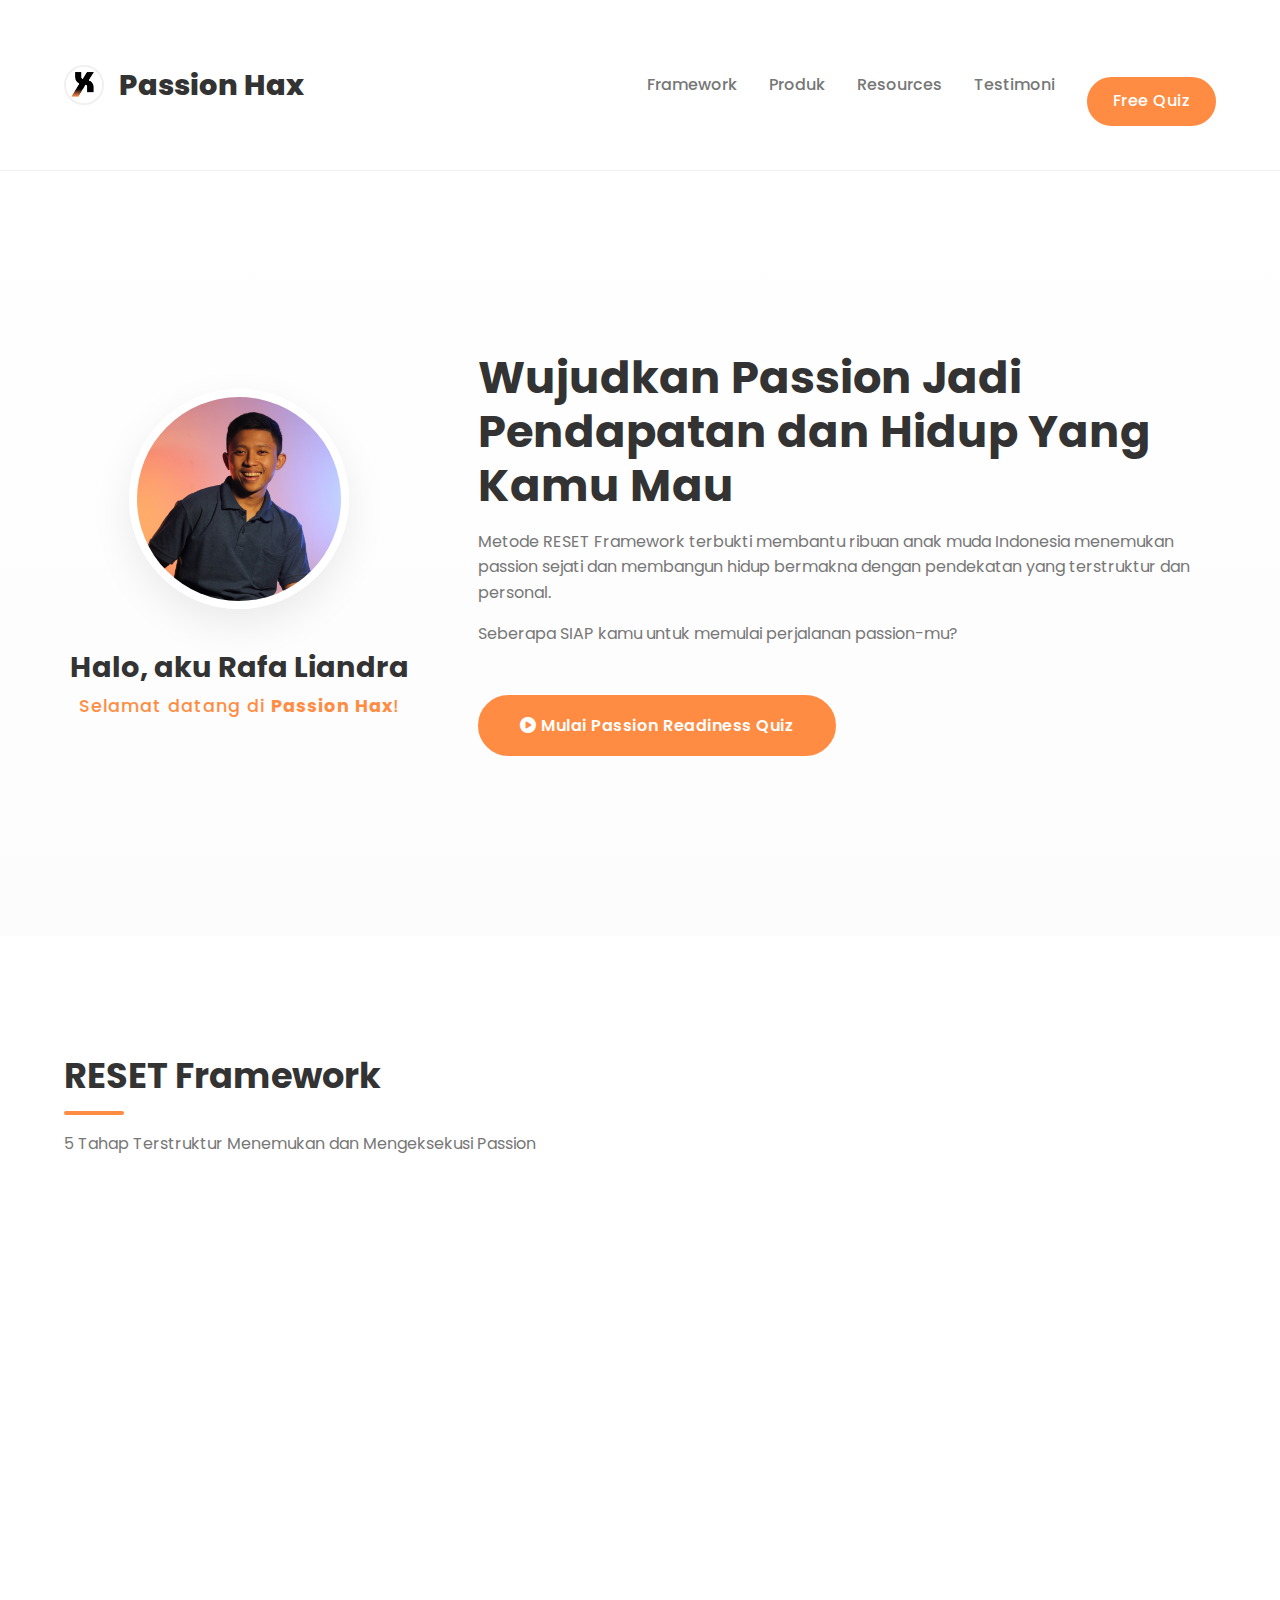
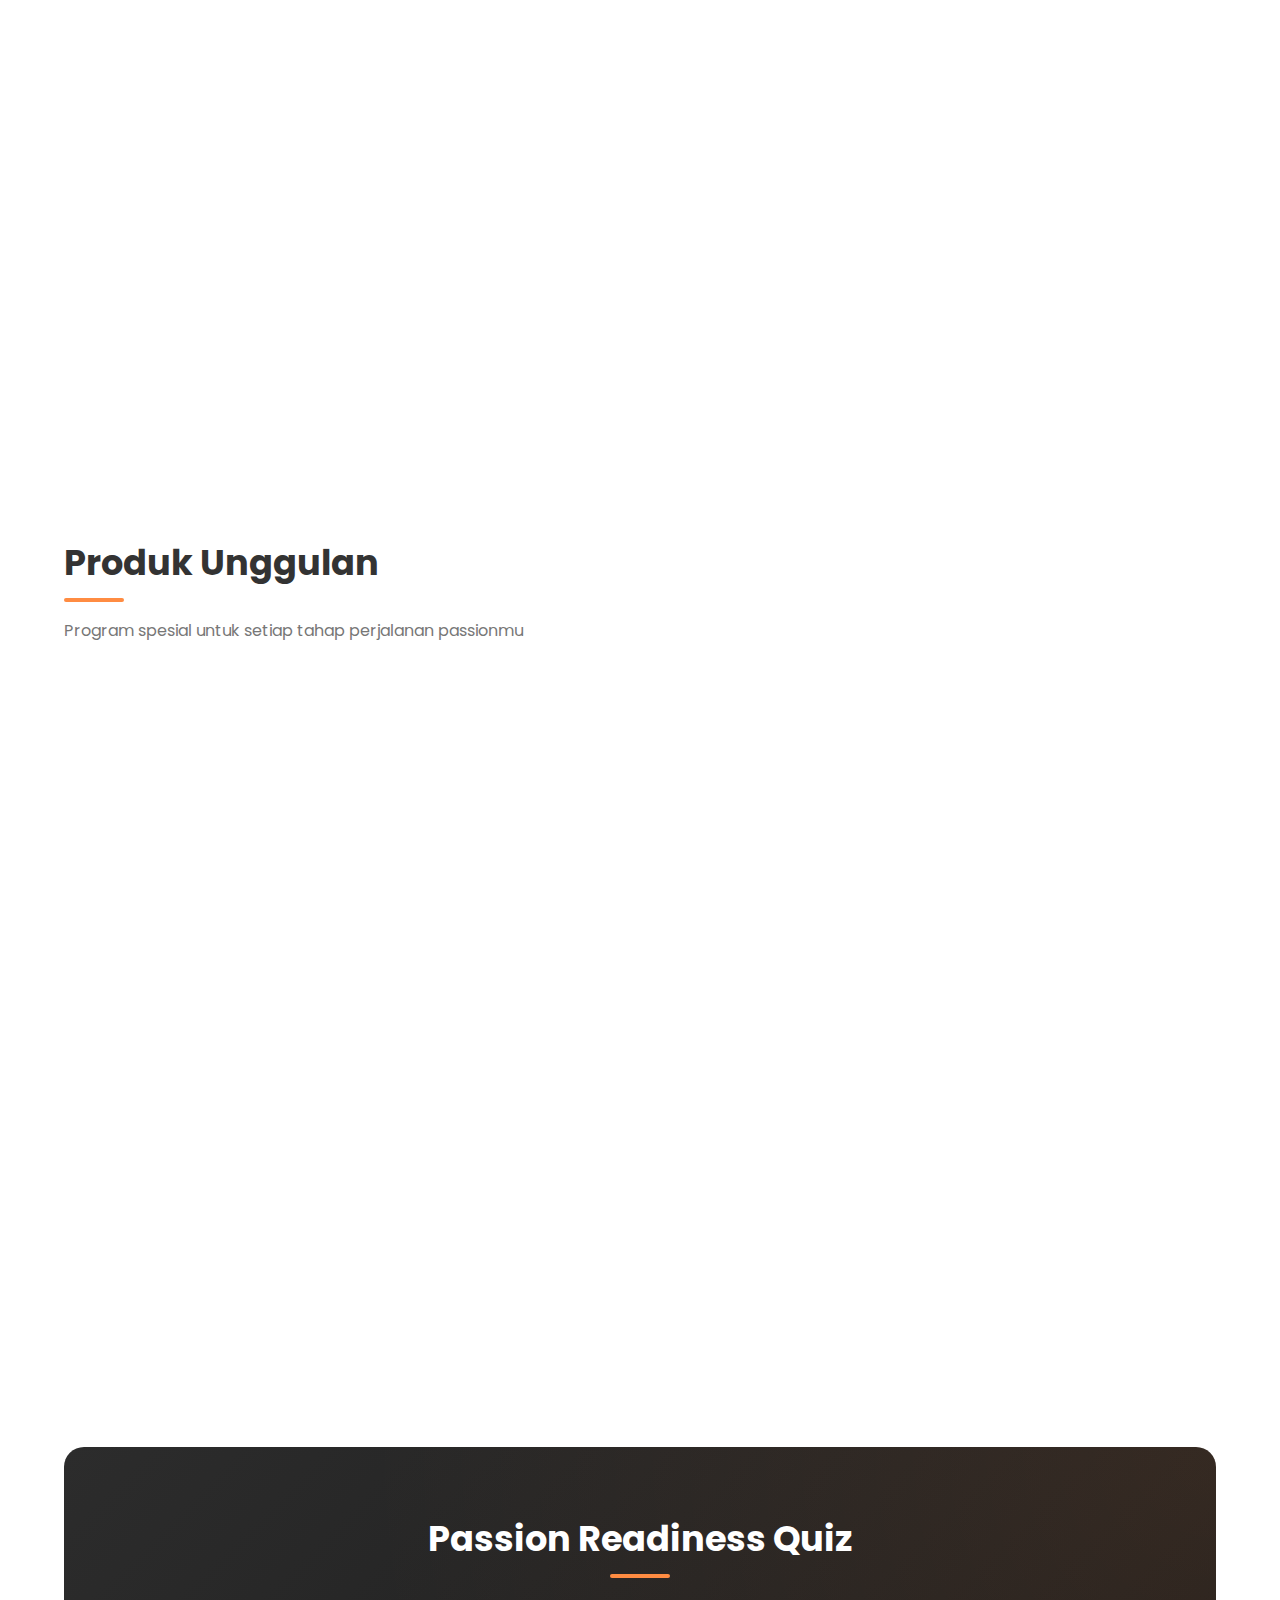
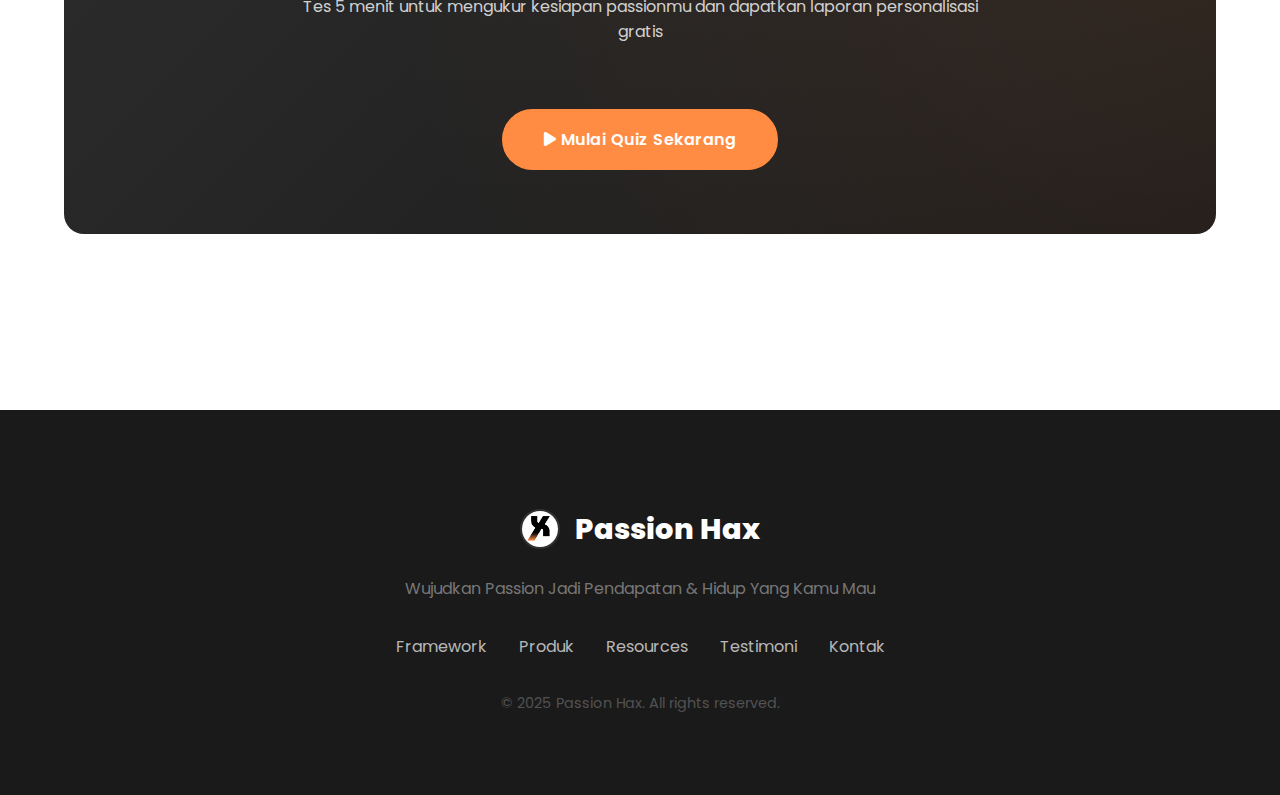
<file: index4.html>
<!DOCTYPE html>
<html lang="id">
<head>
    <meta charset="UTF-8">
    <meta name="viewport" content="width=device-width, initial-scale=1.0">
    <title>Passion Hax - Temukan & Transformasi Passionmu</title>
    <link rel="icon" type="image/x-icon" href="Passion Hax Logo.png">
    <style>
        /* VARIABLES & RESET */
        :root {
            --primary: #333333;  /* Hitam soft */
            --secondary: #FF8C42; /* Oranye soft */
            --accent: #FFB563;   /* Oranye lebih muda */
            --dark: #1A1A1A;     /* Hitam lebih gelap */
            --light: #F8F9FA;    /* Abu-abu sangat muda */
            --text-dark: #333333;
            --text-light: #777777;
        }
        * {
            margin: 0;
            padding: 0;
            box-sizing: border-box;
            font-family: 'Poppins', sans-serif;
        }
        body {
            background: #ffffff;
            color: var(--text-dark);
            line-height: 1.6;
        }

        /* TYPOGRAPHY */
        h1, h2, h3, h4 {
            font-weight: 700;
            margin-bottom: 1rem;
            color: var(--primary);
        }
        h1 { 
            font-size: 2.8rem;
            line-height: 1.2;
        }
        h2 { 
            font-size: 2.2rem;
            position: relative;
            display: inline-block;
            padding-bottom: 10px;
        }
        h2:after {
            content: '';
            position: absolute;
            bottom: 0;
            left: 0;
            width: 60px;
            height: 4px;
            background: var(--secondary);
            border-radius: 2px;
        }
        p { 
            margin-bottom: 1rem;
            color: var(--text-light);
        }

        /* LAYOUT COMPONENTS */
        .container {
            width: 90%;
            max-width: 1200px;
            margin: 0 auto;
            padding: 2rem 0;
        }
        section {
            padding: 5rem 0;
        }
        .card {
            background: white;
            border-radius: 12px;
            padding: 2.5rem;
            margin: 1.5rem 0;
            transition: all 0.3s ease;
            border: 1px solid #eee;
            box-shadow: 0 5px 15px rgba(0,0,0,0.03);
        }
        .card:hover {
            transform: translateY(-5px);
            box-shadow: 0 10px 25px rgba(0,0,0,0.08);
            border-color: #ffecd1;
        }

        /* HEADER & NAV */
        header {
            background: white;
            position: sticky;
            top: 0;
            z-index: 100;
            border-bottom: 1px solid #f0f0f0;
        }
        nav {
            display: flex;
            justify-content: space-between;
            align-items: center;
            padding: 0.8rem 0; /* Reduced padding */
        }
        .logo-container {
            display: flex;
            align-items: center;
            gap: 15px;
            text-decoration: none; /* Menghilangkan underline */
        }
        .logo {
            font-size: 1.8rem;
            font-weight: 800;
            color: var(--primary);
        }
        .logo-image {
            width: 40px; /* Slightly smaller */
            height: 40px; /* Slightly smaller */
            border-radius: 50%;
            object-fit: cover;
            border: 2px solid #f0f0f0;
        }
        .nav-links {
            display: flex;
            gap: 2rem;
            align-items: center;
        }
        .nav-links a {
            text-decoration: none;
            color: var(--text-light);
            font-weight: 500;
            position: relative;
            transition: color 0.3s;
            padding: 5px 0; /* Added padding for better hover area */
        }
        .nav-links a:hover {
            color: var(--secondary);
        }
        .nav-links a:after {
            content: '';
            position: absolute;
            bottom: 0; /* Moved closer to text */
            left: 0;
            width: 0;
            height: 2px;
            background: var(--secondary);
            transition: width 0.3s;
        }
        .nav-links a:hover:after {
            width: 100%;
        }
        .nav-links .cta-button {
            color: white !important; /* White text for Free Quiz */
            background: var(--secondary);
            padding: 0.6rem 1.5rem;
            border-radius: 50px;
            transition: all 0.3s ease;
            border: 2px solid var(--secondary);
        }
        .nav-links .cta-button:hover {
            background: transparent;
            color: var(--secondary) !important;
        }
        .nav-links .cta-button:after {
            display: none; /* Remove underline effect for button */
        }

        /* Mobile menu */
        .mobile-menu-btn {
            display: none;
            background: none;
            border: none;
            font-size: 1.5rem;
            cursor: pointer;
            color: var(--text-light);
            position: relative;
            z-index: 101; /* Higher z-index to ensure visibility */
        }
        .mobile-menu-btn.active {
            display: none; /* Sembunyikan ketika menu aktif */
        }
        .mobile-menu {
            position: fixed;
            top: 70px; /* Sesuaikan tinggi header */
            left: 0;
            width: 100%;
            height: auto; /* Sesuaikan dengan konten */
            max-height: 80vh; /* Batasi tinggi maksimal */
            background: white;
            padding: 1rem; /* Padding lebih kecil */
            box-shadow: 0 10px 20px rgba(0,0,0,0.1);
            transform: translateY(-150%);
            transition: transform 0.4s ease;
            z-index: 100;
            overflow-y: auto; /* Tambahkan scroll jika perlu */
        }
        .mobile-menu.active {
            transform: translateY(0);
        }
        .mobile-menu a {
            display: block;
            padding: 0.8rem 0;
            text-decoration: none;
            color: var(--text-light);
            border-bottom: 1px solid #f0f0f0;
            font-size: 1.1rem;
        }
        .mobile-menu a:last-child {
            border-bottom: none;
        }
        .mobile-menu .cta-button {
            display: block;
            margin-top: 1rem;
            color: white !important;
            background: var(--secondary);
            padding: 0.8rem 1.8rem;
            border-radius: 50px;
            width: 100%;
            text-align: center;
        }
        .mobile-close-btn {
            position: absolute;
            top: 1.5rem;
            right: 1.5rem;
            background: none;
            border: none;
            font-size: 1.8rem;
            color: var(--text-light);
            cursor: pointer;
            z-index: 102; /* Ensure it's above everything */
        }

        /* HERO SECTION */
        #hero {
            min-height: 85vh;
            display: flex;
            align-items: center;
            background: linear-gradient(to bottom, #ffffff, #fcfcfc);
        }
        .hero-content {
            display: flex;
            align-items: center;
            gap: 4rem;
        }
        .mentor-section {
            text-align: center;
            flex: 1;
            max-width: 350px;
        }
        .mentor-image {
            width: 220px;
            height: 220px;
            border-radius: 50%;
            object-fit: cover;
            border: 8px solid white;
            box-shadow: 0 15px 40px rgba(0,0,0,0.08);
            margin-bottom: 2rem;
        }
        .mentor-name {
            font-size: 1.8rem;
            font-weight: 700;
            color: var(--primary);
            margin-bottom: 0.5rem;
            line-height: 1.3;
        }
        .mentor-title {
            font-size: 1.1rem;
            color: var(--secondary);
            font-weight: 500;
            letter-spacing: 1px;
            line-height: 1.4;
        }
        .mentor-title strong {
            font-weight: 700;
            color: var(--primary);
        }
        .hero-text {
            flex: 1;
        }
        .cta-button {
            display: inline-block;
            background: var(--secondary);
            color: white;
            padding: 1rem 2.5rem;
            border-radius: 50px;
            text-decoration: none;
            font-weight: 600;
            margin-top: 2rem;
            transition: all 0.3s ease;
            letter-spacing: 0.5px;
            border: 2px solid var(--secondary);
        }
        .cta-button:hover {
            background: transparent;
            color: var(--secondary);
            transform: translateY(-3px);
            box-shadow: 0 10px 20px rgba(255, 140, 66, 0.2);
        }

        /* RESET FRAMEWORK SECTION */
        .framework-grid {
            display: grid;
            grid-template-columns: repeat(auto-fit, minmax(250px, 1fr));
            gap: 2rem;
            margin-top: 2rem;
        }
        .step-card {
            padding: 2.5rem 2rem;
            text-align: center;
            position: relative;
            cursor: pointer;
            transition: all 0.4s cubic-bezier(0.175, 0.885, 0.32, 1.275);
        }
        .step-card h3 i {
            font-size: 2.5rem;
            margin-bottom: 1.5rem;
            color: var(--secondary);
            display: block;
            transition: all 0.3s ease;
        }
        .step-number {
            position: absolute;
            top: -15px;
            right: -15px;
            background: var(--secondary);
            color: white;
            width: 40px;
            height: 40px;
            border-radius: 50%;
            display: flex;
            align-items: center;
            justify-content: center;
            font-weight: bold;
            font-size: 1.2rem;
            box-shadow: 0 5px 15px rgba(255, 140, 66, 0.3);
            transition: all 0.3s ease;
        }
        /* Animasi baru untuk step card */
        .step-card:hover {
            transform: translateY(-10px) scale(1.03);
            box-shadow: 0 15px 30px rgba(255, 140, 66, 0.2);
            border-color: var(--accent);
        }
        .step-card:hover h3 i {
            transform: scale(1.2) rotate(5deg);
            color: var(--accent);
        }
        .step-card:hover .step-number {
            transform: scale(1.1);
            background: var(--accent);
            box-shadow: 0 8px 20px rgba(255, 140, 66, 0.4);
        }

        /* PRODUCTS SECTION */
        .product-cards {
            display: grid;
            grid-template-columns: repeat(auto-fit, minmax(300px, 1fr));
            gap: 2.5rem;
        }
        .product-card {
            text-align: center;
            padding: 3rem 2rem;
            cursor: pointer;
            transition: all 0.4s cubic-bezier(0.175, 0.885, 0.32, 1.275);
        }
        .product-icon {
            font-size: 3rem;
            margin-bottom: 1.5rem;
            color: var(--secondary);
            display: inline-block;
            transition: all 0.3s ease;
        }
        .product-card h3 {
            margin-bottom: 1.5rem;
            transition: all 0.3s ease;
        }
        .product-card .cta-button {
            margin-top: 1.5rem;
            padding: 0.8rem 1.8rem;
            font-size: 0.9rem;
            transition: all 0.3s ease;
        }
        /* Animasi baru untuk product card */
        .product-card:hover {
            transform: translateY(-10px) scale(1.03);
            box-shadow: 0 15px 30px rgba(255, 140, 66, 0.2);
            border-color: var(--accent);
        }
        .product-card:hover .product-icon {
            transform: scale(1.2) rotate(5deg);
            color: var(--accent);
        }
        .product-card:hover h3 {
            color: var(--secondary);
        }
        /* Perubahan hover untuk tombol Selengkapnya */
        .product-card .cta-button:hover {
            background: transparent !important;
            color: var(--secondary) !important;
            border-color: var(--secondary) !important;
        }

        /* CTA SECTION */
        .cta-section {
            background: linear-gradient(135deg, #2c2c2c, #1a1a1a);
            color: white;
            text-align: center;
            border-radius: 20px;
            overflow: hidden;
            position: relative;
            padding: 4rem 2rem;
            margin: 4rem 0;
        }
        .cta-section h2 {
            color: white;
            position: relative;
            z-index: 2;
        }
        .cta-section h2:after {
            background: var(--secondary);
            left: 50%;
            transform: translateX(-50%);
        }
        .cta-section p {
            color: rgba(255,255,255,0.8);
            max-width: 700px;
            margin: 0 auto 2rem;
            position: relative;
            z-index: 2;
        }
        .cta-section .cta-button {
            background: var(--secondary);
            border-color: var(--secondary);
            position: relative;
            z-index: 2;
        }
        .cta-section .cta-button:hover {
            background: transparent;
            color: white;
            border-color: white;
        }
        .cta-section:before {
            content: '';
            position: absolute;
            top: 0;
            left: 0;
            width: 100%;
            height: 100%;
            background: radial-gradient(circle at top right, rgba(255,140,66,0.1), transparent 70%);
        }

        /* FOOTER */
        footer {
            background: var(--dark);
            color: white;
            padding: 4rem 0 2rem;
            text-align: center;
        }
        .footer-logo {
            display: flex;
            justify-content: center;
            align-items: center;
            gap: 15px;
            margin-bottom: 1.5rem;
        }
        .footer-logo-image {
            width: 40px; /* Consistent with header */
            height: 40px; /* Consistent with header */
            border-radius: 50%;
            object-fit: cover;
            border: 2px solid rgba(255,255,255,0.1);
        }
        .footer-logo .logo {
            color: white;
        }
        .footer-links {
            display: flex;
            justify-content: center;
            gap: 2rem;
            margin: 2rem 0;
        }
        .footer-links a {
            color: rgba(255,255,255,0.7);
            text-decoration: none;
            transition: color 0.3s;
        }
        .footer-links a:hover {
            color: var(--secondary);
        }
        .copyright {
            margin-top: 2rem;
            opacity: 0.6;
            font-size: 0.9rem;
        }

        /* RESPONSIVE */
        @media (max-width: 1024px) {
            .hero-content {
                gap: 2rem;
            }
        }
        
        @media (max-width: 768px) {
            .hero-content {
                flex-direction: column;
                text-align: center;
                gap: 3rem;
            }
            .mentor-section {
                max-width: 100%;
            }
            .nav-links {
                display: none;
            }
            .mobile-menu-btn {
                display: block;
            }
            h1 { font-size: 2.2rem; }
            h2 { font-size: 1.8rem; }
            .step-card {
                padding: 2rem 1.5rem;
            }
            .mobile-menu-btn {
                display: block;
            }
        }
        
        @media (max-width: 480px) {
            .footer-links {
                flex-direction: column;
                gap: 1rem;
            }
            .cta-section {
                padding: 3rem 1.5rem;
            }
            .mobile-menu {
                padding-top: 1rem; /* Sesuaikan padding */
            }
        }
    </style>
    <link href="https://fonts.googleapis.com/css2?family=Poppins:wght@400;500;600;700&display=swap" rel="stylesheet">
    <link rel="stylesheet" href="https://cdnjs.cloudflare.com/ajax/libs/font-awesome/6.4.0/css/all.min.css">
</head>
<body>
    <!-- Header -->
    <header>
        <div class="container">
            <nav>
                <a href="https://passionhax.github.io" class="logo-container">
                    <img src="Passion Hax Logo.png" alt="Passion Hax Logo" class="logo-image">
                    <div class="logo">Passion Hax</div>
                </a>
                
                <div class="nav-links">
                    <a href="#framework">Framework</a>
                    <a href="#products">Produk</a>
                    <a href="#resources">Resources</a>
                    <a href="#testimonials">Testimoni</a>
                    <a href="#contact" class="cta-button">Free Quiz</a>
                </div>
                
                <button class="mobile-menu-btn" id="mobileMenuBtn">
                    <i class="fas fa-bars"></i>
                </button>
            </nav>
            
            <!-- Mobile Menu -->
            <div class="mobile-menu" id="mobileMenu">
                <button class="mobile-close-btn" id="mobileCloseBtn">
                    <i class="fas fa-times"></i>
                </button>
                <a href="#framework">Framework</a>
                <a href="#products">Produk</a>
                <a href="#resources">Resources</a>
                <a href="#testimonials">Testimoni</a>
                <a href="#contact" class="cta-button">Free Quiz</a>
            </div>
        </div>
    </header>

    <!-- Hero Section -->
    <section id="hero">
        <div class="container">
            <div class="hero-content">
                <div class="mentor-section">
                    <img src="Rafa Photo 2.JPG" alt="Rafa Liandra" class="mentor-image">
                    <div class="mentor-name">Halo, aku Rafa Liandra</div>
                    <div class="mentor-title">Selamat datang di <b>Passion Hax</b>!</div>
                </div>
                
                <div class="hero-text">
                    <h1>Wujudkan Passion Jadi Pendapatan dan Hidup Yang Kamu Mau</h1>
                    <p>Metode RESET Framework terbukti membantu ribuan anak muda Indonesia menemukan passion sejati dan membangun hidup bermakna dengan pendekatan yang terstruktur dan personal.</p>
                    <p>Seberapa SIAP kamu untuk memulai perjalanan passion-mu?</p>
                    <a href="#quiz" class="cta-button">
                        <i class="fas fa-play-circle"></i> Mulai Passion Readiness Quiz
                    </a>
                </div>
            </div>
        </div>
    </section>

    <!-- RESET Framework Section -->
    <section id="framework">
        <div class="container">
            <h2>RESET Framework</h2>
            <p>5 Tahap Terstruktur Menemukan dan Mengeksekusi Passion</p>
            
            <div class="framework-grid">
                <div class="card step-card">
                    <div class="step-number">1</div>
                    <h3><i class="fas fa-brain"></i> R - Reflect</h3>
                    <p>Kenali nilai hidup, minat, dan pengalaman masa lalu melalui panduan terstruktur</p>
                </div>
                
                <div class="card step-card">
                    <div class="step-number">2</div>
                    <h3><i class="fas fa-flask"></i> E - Experiment</h3>
                    <p>Coba berbagai aktivitas baru dengan modal minimal untuk eksplorasi passion</p>
                </div>
                
                <div class="card step-card">
                    <div class="step-number">3</div>
                    <h3><i class="fas fa-puzzle-piece"></i> S - Synthesize</h3>
                    <p>Identifikasi pola dan validasi passion sebelum lanjut ke eksekusi passion</p>
                </div>
                
                <div class="card step-card">
                    <div class="step-number">4</div>
                    <h3><i class="fas fa-cogs"></i> E - Establish</h3>
                    <p>Bangun aset dan sistem pendukung passion</p>
                </div>
                
                <div class="card step-card">
                    <div class="step-number">5</div>
                    <h3><i class="fas fa-rocket"></i> T - Transform</h3>
                    <p>Buat dampak dan berkembang melalui passion yang konsisten</p>
                </div>
            </div>
        </div>
    </section>

    <!-- Products Section -->
    <section id="products">
        <div class="container">
            <h2>Produk Unggulan</h2>
            <p>Program spesial untuk setiap tahap perjalanan passionmu</p>
            
            <div class="product-cards">
                <div class="card product-card">
                    <div class="product-icon">
                        <i class="fas fa-search"></i>
                    </div>
                    <h3>Passion Discovery Blueprint</h3>
                    <p>Temukan passion sejati melalui RES Framework (Reflect, Experiment, Synthesize)</p>
                    <a href="#pdb" class="cta-button">Selengkapnya</a>
                </div>
                
                <div class="card product-card">
                    <div class="product-icon">
                        <i class="fas fa-chart-line"></i>
                    </div>
                    <h3>Passion Transformation Blueprint</h3>
                    <p>Eksekusi passion dan bangun sistem pendukung dengan ET Framework (Establish, Transform)</p>
                    <a href="#ptb" class="cta-button">Selengkapnya</a>
                </div>
                
                <div class="card product-card">
                    <div class="product-icon">
                        <i class="fas fa-shield-alt"></i>
                    </div>
                    <h3>Passion Shield Projects</h3>
                    <p>Bangun cash armor untuk mendanai kebutuhan dasar hidupmu sambil mengejar passion</p>
                    <a href="#psp" class="cta-button">Selengkapnya</a>
                </div>
            </div>
        </div>
    </section>

    <!-- CTA Section -->
    <section id="quiz">
        <div class="container">
            <div class="cta-section">
                <h2>Passion Readiness Quiz</h2>
                <p>Tes 5 menit untuk mengukur kesiapan passionmu dan dapatkan laporan personalisasi gratis</p>
                <a href="#start-quiz" class="cta-button">
                    <i class="fas fa-play"></i> Mulai Quiz Sekarang
                </a>
            </div>
        </div>
    </section>

    <!-- Footer -->
    <footer>
        <div class="container">
            <div class="footer-logo">
                <img src="Passion Hax Logo.png" alt="Passion Hax Logo" class="footer-logo-image">
                <div class="logo">Passion Hax</div>
            </div>
            <p>Wujudkan Passion Jadi Pendapatan & Hidup Yang Kamu Mau</p>
            
            <div class="footer-links">
                <a href="#framework">Framework</a>
                <a href="#products">Produk</a>
                <a href="#resources">Resources</a>
                <a href="#testimonials">Testimoni</a>
                <a href="#contact">Kontak</a>
            </div>
            
            <p class="copyright">© 2025 Passion Hax. All rights reserved.</p>
        </div>
    </footer>

    <script>
        // Mobile Menu Toggle
        const mobileMenuBtn = document.getElementById('mobileMenuBtn');
        const mobileMenu = document.getElementById('mobileMenu');
        const mobileCloseBtn = document.getElementById('mobileCloseBtn');
        
        mobileMenuBtn.addEventListener('click', (e) => {
            e.stopPropagation();
            mobileMenu.classList.add('active');
            mobileMenuBtn.classList.add('active'); // Tambahkan class active
            document.body.style.overflow = 'hidden'; // Prevent scrolling
        });
        
        mobileCloseBtn.addEventListener('click', (e) => {
            e.stopPropagation();
            mobileMenu.classList.remove('active');
            mobileMenuBtn.classList.remove('active'); // Hapus class active
            document.body.style.overflow = ''; // Enable scrolling
        });
        
        // Close mobile menu when clicking outside
        document.addEventListener('click', (e) => {
            if (!mobileMenu.contains(e.target) && 
                !mobileMenuBtn.contains(e.target) && 
                mobileMenu.classList.contains('active')) {
                mobileMenu.classList.remove('active');
                mobileMenuBtn.classList.remove('active');
                document.body.style.overflow = ''; // Enable scrolling
            }
        });

        // Prevent closing when clicking inside menu
        mobileMenu.addEventListener('click', (e) => {
            e.stopPropagation();
        });

        // Smooth scrolling for all links
        document.querySelectorAll('a[href^="#"]').forEach(anchor => {
            anchor.addEventListener('click', function (e) {
                e.preventDefault();
                const target = document.querySelector(this.getAttribute('href'));
                if (target) {
                    // Close mobile menu if open
                    mobileMenu.classList.remove('active');
                    mobileMenuBtn.classList.remove('active');
                    document.body.style.overflow = '';
                    
                    // Scroll to target
                    target.scrollIntoView({
                        behavior: 'smooth'
                    });
                }
            });
        });
        
        // Animation on scroll
        const observer = new IntersectionObserver((entries) => {
            entries.forEach(entry => {
                if (entry.isIntersecting) {
                    entry.target.style.opacity = 1;
                    entry.target.style.transform = 'translateY(0)';
                }
            });
        });
        
        document.querySelectorAll('.card').forEach(card => {
            card.style.opacity = 0;
            card.style.transform = 'translateY(20px)';
            card.style.transition = 'all 0.6s ease';
            observer.observe(card);
        });
    </script>
</body>
</html>
</file>
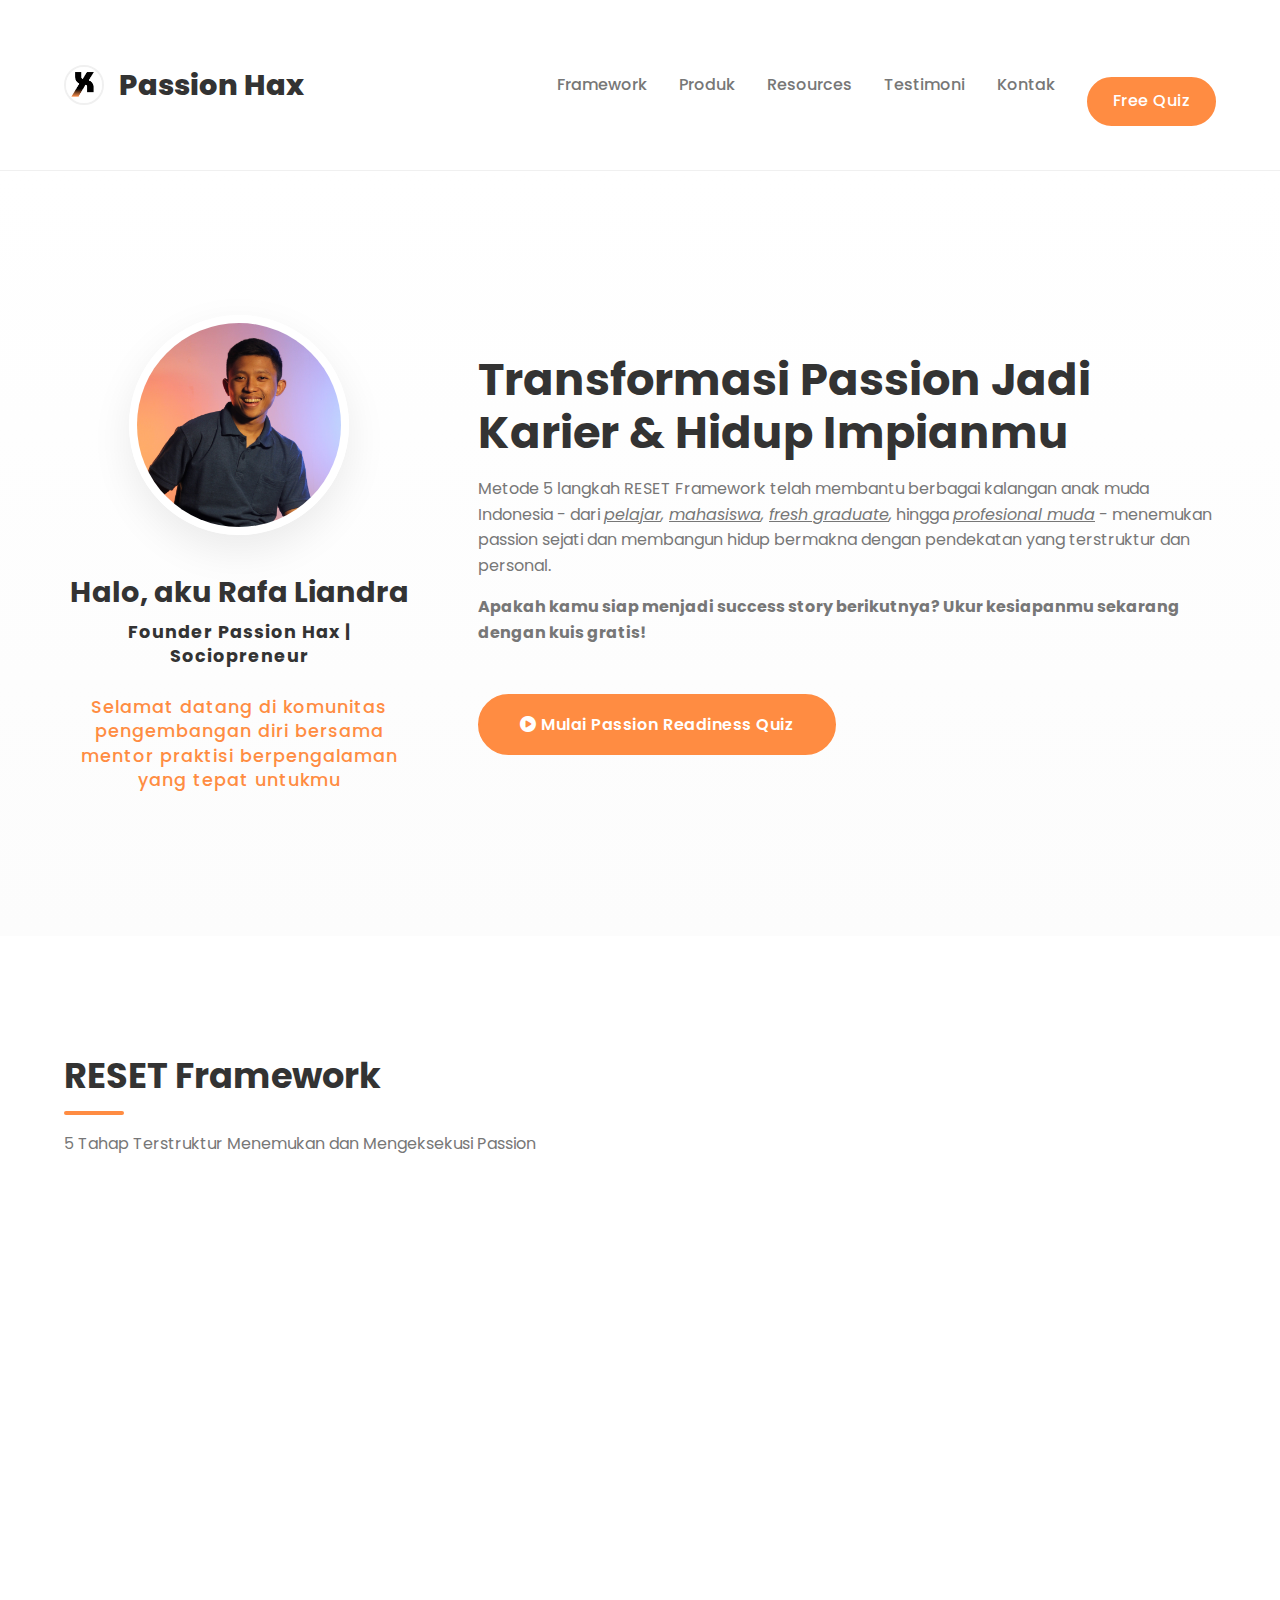
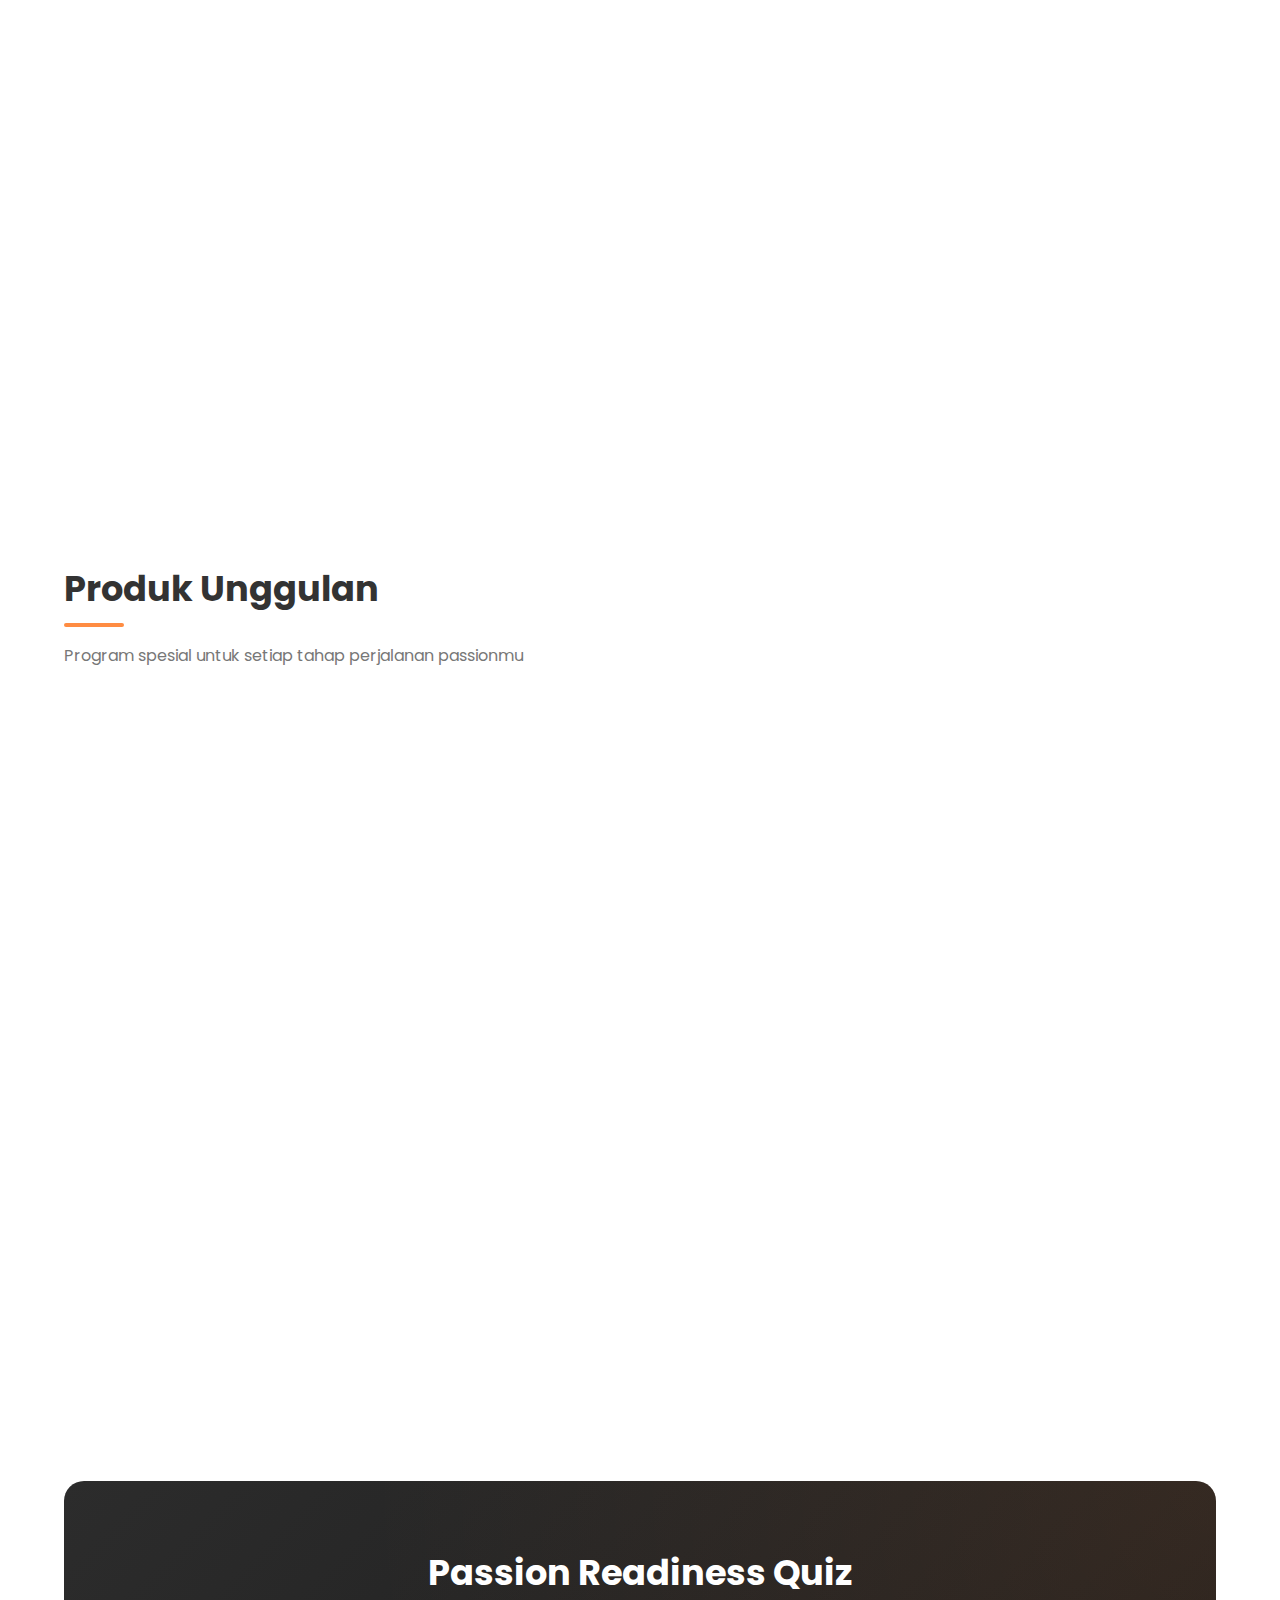
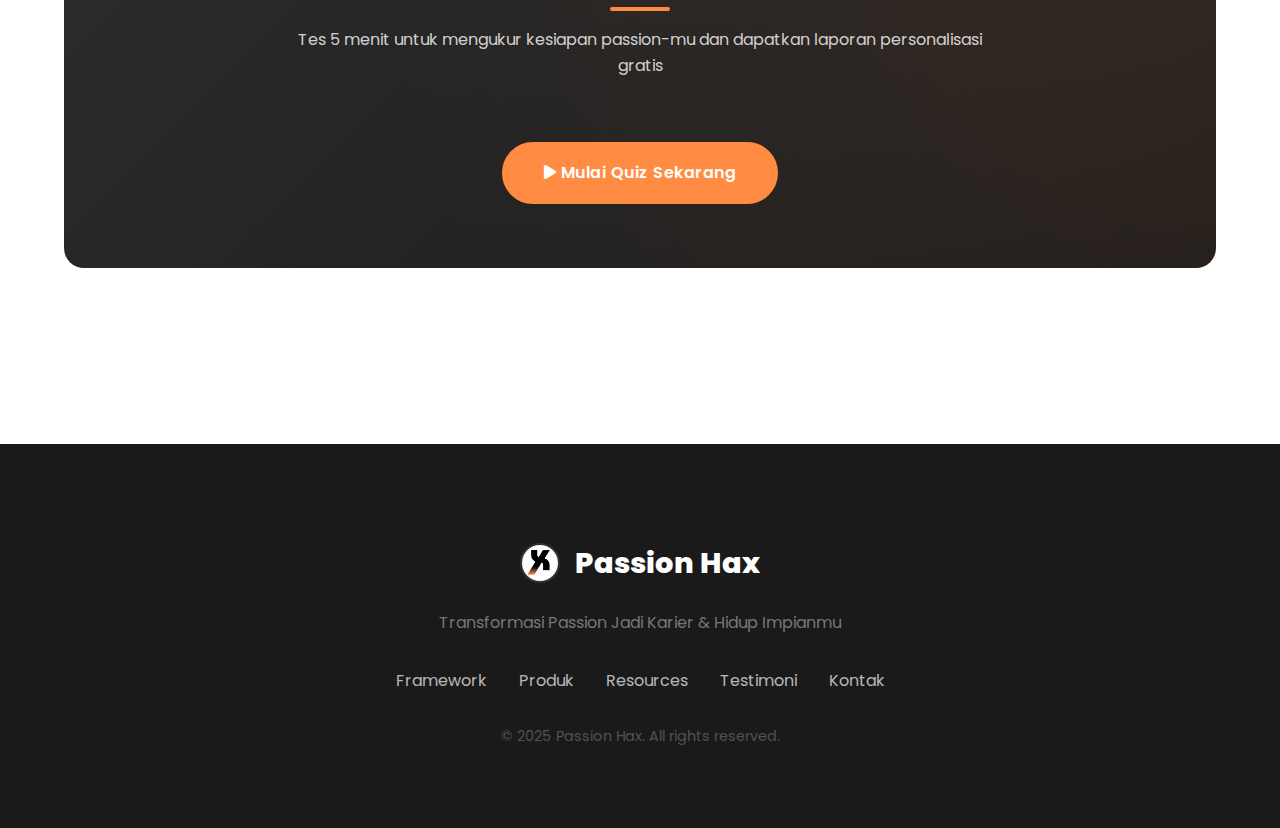
<file: index5.html>
<!DOCTYPE html>
<html lang="id">
<head>
    <meta charset="UTF-8">
    <meta name="viewport" content="width=device-width, initial-scale=1.0">
    <title>Passion Hax - Temukan & Transformasi Passionmu</title>
    <link rel="icon" type="image/x-icon" href="Passion Hax Logo.png">
    <style>
        /* VARIABLES & RESET */
        :root {
            --primary: #333333;  /* Hitam soft */
            --secondary: #FF8C42; /* Oranye soft */
            --accent: #FFB563;   /* Oranye lebih muda */
            --dark: #1A1A1A;     /* Hitam lebih gelap */
            --light: #F8F9FA;    /* Abu-abu sangat muda */
            --text-dark: #333333;
            --text-light: #777777;
        }
        * {
            margin: 0;
            padding: 0;
            box-sizing: border-box;
            font-family: 'Poppins', sans-serif;
        }
        body {
            background: #ffffff;
            color: var(--text-dark);
            line-height: 1.6;
        }

        /* TYPOGRAPHY */
        h1, h2, h3, h4 {
            font-weight: 700;
            margin-bottom: 1rem;
            color: var(--primary);
        }
        h1 { 
            font-size: 2.8rem;
            line-height: 1.2;
        }
        h2 { 
            font-size: 2.2rem;
            position: relative;
            display: inline-block;
            padding-bottom: 10px;
        }
        h2:after {
            content: '';
            position: absolute;
            bottom: 0;
            left: 0;
            width: 60px;
            height: 4px;
            background: var(--secondary);
            border-radius: 2px;
        }
        p { 
            margin-bottom: 1rem;
            color: var(--text-light);
        }

        /* LAYOUT COMPONENTS */
        .container {
            width: 90%;
            max-width: 1200px;
            margin: 0 auto;
            padding: 2rem 0;
        }
        section {
            padding: 5rem 0;
        }
        .card {
            background: white;
            border-radius: 12px;
            padding: 2.5rem;
            margin: 1.5rem 0;
            transition: all 0.3s ease;
            border: 1px solid #eee;
            box-shadow: 0 5px 15px rgba(0,0,0,0.03);
        }
        .card:hover {
            transform: translateY(-5px);
            box-shadow: 0 10px 25px rgba(0,0,0,0.08);
            border-color: #ffecd1;
        }

        /* HEADER & NAV */
        header {
            background: white;
            position: sticky;
            top: 0;
            z-index: 100;
            border-bottom: 1px solid #f0f0f0;
        }
        nav {
            display: flex;
            justify-content: space-between;
            align-items: center;
            padding: 0.8rem 0; /* Reduced padding */
        }
        .logo-container {
            display: flex;
            align-items: center;
            gap: 15px;
            text-decoration: none; /* Menghilangkan underline */
        }
        .logo {
            font-size: 1.8rem;
            font-weight: 800;
            color: var(--primary);
        }
        .logo-image {
            width: 40px; /* Slightly smaller */
            height: 40px; /* Slightly smaller */
            border-radius: 50%;
            object-fit: cover;
            border: 2px solid #f0f0f0;
        }
        .nav-links {
            display: flex;
            gap: 2rem;
            align-items: center;
        }
        .nav-links a {
            text-decoration: none;
            color: var(--text-light);
            font-weight: 500;
            position: relative;
            transition: color 0.3s;
            padding: 5px 0; /* Added padding for better hover area */
        }
        .nav-links a:hover {
            color: var(--secondary);
        }
        .nav-links a:after {
            content: '';
            position: absolute;
            bottom: 0; /* Moved closer to text */
            left: 0;
            width: 0;
            height: 2px;
            background: var(--secondary);
            transition: width 0.3s;
        }
        .nav-links a:hover:after {
            width: 100%;
        }
        .nav-links .cta-button {
            color: white !important; /* White text for Free Quiz */
            background: var(--secondary);
            padding: 0.6rem 1.5rem;
            border-radius: 50px;
            transition: all 0.3s ease;
            border: 2px solid var(--secondary);
        }
        .nav-links .cta-button:hover {
            background: transparent;
            color: var(--secondary) !important;
        }
        .nav-links .cta-button:after {
            display: none; /* Remove underline effect for button */
        }

        /* Mobile menu */
        .mobile-menu-btn {
            display: none;
            background: none;
            border: none;
            font-size: 1.5rem;
            cursor: pointer;
            color: var(--text-light);
            position: relative;
            z-index: 101; /* Higher z-index to ensure visibility */
        }
        .mobile-menu-btn.active {
            display: none; /* Sembunyikan ketika menu aktif */
        }
        .mobile-menu {
            position: fixed;
            top: 70px; /* Sesuaikan tinggi header */
            left: 0;
            width: 100%;
            height: auto; /* Sesuaikan dengan konten */
            max-height: 80vh; /* Batasi tinggi maksimal */
            background: white;
            padding: 1rem; /* Padding lebih kecil */
            box-shadow: 0 10px 20px rgba(0,0,0,0.1);
            transform: translateY(-150%);
            transition: transform 0.4s ease;
            z-index: 100;
            overflow-y: auto; /* Tambahkan scroll jika perlu */
        }
        .mobile-menu.active {
            transform: translateY(0);
        }
        .mobile-menu a {
            display: block;
            padding: 0.8rem 0;
            text-decoration: none;
            color: var(--text-light);
            border-bottom: 1px solid #f0f0f0;
            font-size: 1.1rem;
        }
        .mobile-menu a:last-child {
            border-bottom: none;
        }
        .mobile-menu .cta-button {
            display: block;
            margin-top: 1rem;
            color: white !important;
            background: var(--secondary);
            padding: 0.8rem 1.8rem;
            border-radius: 50px;
            width: 100%;
            text-align: center;
        }
        .mobile-close-btn {
            position: absolute;
            top: 1.5rem;
            right: 1.5rem;
            background: none;
            border: none;
            font-size: 1.8rem;
            color: var(--text-light);
            cursor: pointer;
            z-index: 102; /* Ensure it's above everything */
        }

        /* HERO SECTION */
        #hero {
            min-height: 85vh;
            display: flex;
            align-items: center;
            background: linear-gradient(to bottom, #ffffff, #fcfcfc);
        }
        .hero-content {
            display: flex;
            align-items: center;
            gap: 4rem;
        }
        .mentor-section {
            text-align: center;
            flex: 1;
            max-width: 350px;
        }
        .mentor-image {
            width: 220px;
            height: 220px;
            border-radius: 50%;
            object-fit: cover;
            border: 8px solid white;
            box-shadow: 0 15px 40px rgba(0,0,0,0.08);
            margin-bottom: 2rem;
        }
        .mentor-name {
            font-size: 1.8rem;
            font-weight: 700;
            color: var(--primary);
            margin-bottom: 0.5rem;
            line-height: 1.3;
        }
        .mentor-title {
            font-size: 1.1rem;
            color: var(--secondary);
            font-weight: 500;
            letter-spacing: 1px;
            line-height: 1.4;
        }
        .mentor-title strong {
            font-weight: 700;
            color: var(--primary);
        }
        .hero-text {
            flex: 1;
        }
        .cta-button {
            display: inline-block;
            background: var(--secondary);
            color: white;
            padding: 1rem 2.5rem;
            border-radius: 50px;
            text-decoration: none;
            font-weight: 600;
            margin-top: 2rem;
            transition: all 0.3s ease;
            letter-spacing: 0.5px;
            border: 2px solid var(--secondary);
        }
        .cta-button:hover {
            background: transparent;
            color: var(--secondary);
            transform: translateY(-3px);
            box-shadow: 0 10px 20px rgba(255, 140, 66, 0.2);
        }

        /* RESET FRAMEWORK SECTION */
        .framework-grid {
            display: grid;
            grid-template-columns: repeat(auto-fit, minmax(250px, 1fr));
            gap: 2rem;
            margin-top: 2rem;
        }
        .step-card {
            padding: 2.5rem 2rem;
            text-align: center;
            position: relative;
            cursor: pointer;
            transition: all 0.4s cubic-bezier(0.175, 0.885, 0.32, 1.275);
        }
        .step-card h3 i {
            font-size: 2.5rem;
            margin-bottom: 1.5rem;
            color: var(--secondary);
            display: block;
            transition: all 0.3s ease;
        }
        .step-number {
            position: absolute;
            top: -15px;
            right: -15px;
            background: var(--secondary);
            color: white;
            width: 40px;
            height: 40px;
            border-radius: 50%;
            display: flex;
            align-items: center;
            justify-content: center;
            font-weight: bold;
            font-size: 1.2rem;
            box-shadow: 0 5px 15px rgba(255, 140, 66, 0.3);
            transition: all 0.3s ease;
        }
        /* Animasi baru untuk step card */
        .step-card:hover {
            transform: translateY(-10px) scale(1.03);
            box-shadow: 0 15px 30px rgba(255, 140, 66, 0.2);
            border-color: var(--accent);
        }
        .step-card:hover h3 i {
            transform: scale(1.2) rotate(5deg);
            color: var(--accent);
        }
        .step-card:hover .step-number {
            transform: scale(1.1);
            background: var(--accent);
            box-shadow: 0 8px 20px rgba(255, 140, 66, 0.4);
        }

        /* PRODUCTS SECTION */
        .product-cards {
            display: grid;
            grid-template-columns: repeat(auto-fit, minmax(300px, 1fr));
            gap: 2.5rem;
        }
        .product-card {
            text-align: center;
            padding: 3rem 2rem;
            cursor: pointer;
            transition: all 0.4s cubic-bezier(0.175, 0.885, 0.32, 1.275);
        }
        .product-icon {
            font-size: 3rem;
            margin-bottom: 1.5rem;
            color: var(--secondary);
            display: inline-block;
            transition: all 0.3s ease;
        }
        .product-card h3 {
            margin-bottom: 1.5rem;
            transition: all 0.3s ease;
        }
        .product-card .cta-button {
            margin-top: 1.5rem;
            padding: 0.8rem 1.8rem;
            font-size: 0.9rem;
            transition: all 0.3s ease;
        }
        /* Animasi baru untuk product card */
        .product-card:hover {
            transform: translateY(-10px) scale(1.03);
            box-shadow: 0 15px 30px rgba(255, 140, 66, 0.2);
            border-color: var(--accent);
        }
        .product-card:hover .product-icon {
            transform: scale(1.2) rotate(5deg);
            color: var(--accent);
        }
        .product-card:hover h3 {
            color: var(--secondary);
        }
        /* Perubahan hover untuk tombol Selengkapnya */
        .product-card .cta-button:hover {
            background: transparent !important;
            color: var(--secondary) !important;
            border-color: var(--secondary) !important;
        }
        /* Product Segment Markers */
        .product-segment {
            position: absolute;
            top: -12px;
            left: 50%;
            transform: translateX(-50%);
            padding: 0.5rem 1.2rem;
            border-radius: 30px;
            font-size: 0.8rem;
            font-weight: 600;
            white-space: nowrap;
            box-shadow: 0 4px 10px rgba(0,0,0,0.1);
            z-index: 2;
        }

        .product-segment i {
            margin-right: 5px;
        }
        
        .product-segment-student {
            background: #FFD166; /* Kuning muda */
            color: #333;
            border: 2px solid #FFB700;
        }
        
        .product-segment-professional {
            background: #06D6A0; /* Hijau muda */
            color: white;
            border: 2px solid #049F7A;
        }
        
        .product-segment-all {
            background: #118AB2; /* Biru */
            color: white;
            border: 2px solid #0A5F7A;
        }
        
        .product-card {
            position: relative;
            padding-top: 3.5rem; 
        }
      
        /* CTA SECTION */
        .cta-section {
            background: linear-gradient(135deg, #2c2c2c, #1a1a1a);
            color: white;
            text-align: center;
            border-radius: 20px;
            overflow: hidden;
            position: relative;
            padding: 4rem 2rem;
            margin: 4rem 0;
        }
        .cta-section h2 {
            color: white;
            position: relative;
            z-index: 2;
        }
        .cta-section h2:after {
            background: var(--secondary);
            left: 50%;
            transform: translateX(-50%);
        }
        .cta-section p {
            color: rgba(255,255,255,0.8);
            max-width: 700px;
            margin: 0 auto 2rem;
            position: relative;
            z-index: 2;
        }
        .cta-section .cta-button {
            background: var(--secondary);
            border-color: var(--secondary);
            position: relative;
            z-index: 2;
        }
        .cta-section .cta-button:hover {
            background: transparent;
            color: white;
            border-color: white;
        }
        .cta-section:before {
            content: '';
            position: absolute;
            top: 0;
            left: 0;
            width: 100%;
            height: 100%;
            background: radial-gradient(circle at top right, rgba(255,140,66,0.1), transparent 70%);
        }

        /* FOOTER */
        footer {
            background: var(--dark);
            color: white;
            padding: 4rem 0 2rem;
            text-align: center;
        }
        .footer-logo {
            display: flex;
            justify-content: center;
            align-items: center;
            gap: 15px;
            margin-bottom: 1.5rem;
        }
        .footer-logo-image {
            width: 40px; /* Consistent with header */
            height: 40px; /* Consistent with header */
            border-radius: 50%;
            object-fit: cover;
            border: 2px solid rgba(255,255,255,0.1);
        }
        .footer-logo .logo {
            color: white;
        }
        .footer-links {
            display: flex;
            justify-content: center;
            gap: 2rem;
            margin: 2rem 0;
        }
        .footer-links a {
            color: rgba(255,255,255,0.7);
            text-decoration: none;
            transition: color 0.3s;
        }
        .footer-links a:hover {
            color: var(--secondary);
        }
        .copyright {
            margin-top: 2rem;
            opacity: 0.6;
            font-size: 0.9rem;
        }

        /* RESPONSIVE */
        @media (max-width: 1024px) {
            .hero-content {
                gap: 2rem;
            }
        }
        
        @media (max-width: 768px) {
            .hero-content {
                flex-direction: column;
                text-align: center;
                gap: 3rem;
            }
            .mentor-section {
                max-width: 100%;
            }
            .nav-links {
                display: none;
            }
            .mobile-menu-btn {
                display: block;
            }
            h1 { font-size: 2.2rem; }
            h2 { font-size: 1.8rem; }
            .step-card {
                padding: 2rem 1.5rem;
            }
            .mobile-menu-btn {
                display: block;
            }
        }
        
        @media (max-width: 480px) {
            .footer-links {
                flex-direction: column;
                gap: 1rem;
            }
            .cta-section {
                padding: 3rem 1.5rem;
            }
            .mobile-menu {
                padding-top: 1rem; /* Sesuaikan padding */
            }
        }
    </style>
    <link href="https://fonts.googleapis.com/css2?family=Poppins:wght@400;500;600;700&display=swap" rel="stylesheet">
    <link rel="stylesheet" href="https://cdnjs.cloudflare.com/ajax/libs/font-awesome/6.4.0/css/all.min.css">
</head>
<body>
    <!-- Header -->
    <header>
        <div class="container">
            <nav>
                <a href="https://passionhax.github.io" class="logo-container">
                    <img src="Passion Hax Logo.png" alt="Passion Hax Logo" class="logo-image">
                    <div class="logo">Passion Hax</div>
                </a>
                
                <div class="nav-links">
                    <a href="#framework">Framework</a>
                    <a href="#products">Produk</a>
                    <a href="#resources">Resources</a>
                    <a href="#testimonials">Testimoni</a>
                    <a href="#contact">Kontak</a>
                    <a href="#quiz" class="cta-button">Free Quiz</a>
                </div>
                
                <button class="mobile-menu-btn" id="mobileMenuBtn">
                    <i class="fas fa-bars"></i>
                </button>
            </nav>
            
            <!-- Mobile Menu -->
            <div class="mobile-menu" id="mobileMenu">
                <button class="mobile-close-btn" id="mobileCloseBtn">
                    <i class="fas fa-times"></i>
                </button>
                <a href="#framework">Framework</a>
                <a href="#products">Produk</a>
                <a href="#resources">Resources</a>
                <a href="#testimonials">Testimoni</a>
                <a href="#contact">Kontak</a>
                <a href="#quiz" class="cta-button">Free Quiz</a>
            </div>
        </div>
    </header>

    <!-- Hero Section -->
    <section id="hero">
        <div class="container">
            <div class="hero-content">
                <div class="mentor-section">
                    <img src="Rafa Photo 2.JPG" alt="Rafa Liandra" class="mentor-image">
                    <div class="mentor-name">Halo, aku Rafa Liandra</div>
                    <div class="mentor-title"><strong>Founder Passion Hax | Sociopreneur</strong></div>
                    <br>
                    <div class="mentor-title">Selamat datang di komunitas pengembangan diri bersama mentor praktisi berpengalaman yang tepat untukmu</div>
                </div>
                
                <div class="hero-text">
                    <h1>Transformasi Passion Jadi Karier & Hidup Impianmu</h1>
                    <p>Metode 5 langkah RESET Framework telah membantu berbagai kalangan anak muda Indonesia - dari <i><u>pelajar</u>, <u>mahasiswa</u>, <u>fresh graduate</u>,</i></b> hingga <i><u>profesional muda</u></i> - menemukan passion sejati dan membangun hidup bermakna dengan pendekatan yang terstruktur dan personal.</p>
                    <p><strong>Apakah kamu siap menjadi success story berikutnya? Ukur kesiapanmu sekarang dengan kuis gratis!</strong></p>
                    <a href="#quiz" class="cta-button">
                        <i class="fas fa-play-circle"></i> Mulai Passion Readiness Quiz
                    </a>
                </div>
            </div>
        </div>
    </section>

    <!-- RESET Framework Section -->
    <section id="framework">
        <div class="container">
            <h2>RESET Framework</h2>
            <p>5 Tahap Terstruktur Menemukan dan Mengeksekusi Passion</p>
            
            <div class="framework-grid">
                <div class="card step-card">
                    <div class="step-number">1</div>
                    <h3><i class="fas fa-brain"></i> R - Reflect</h3>
                    <p>Kenali nilai hidup, minat, dan pengalaman masa lalu melalui panduan terstruktur</p>
                </div>
                
                <div class="card step-card">
                    <div class="step-number">2</div>
                    <h3><i class="fas fa-flask"></i> E - Experiment</h3>
                    <p>Coba berbagai aktivitas baru dengan modal minimal untuk eksplorasi passion</p>
                </div>
                
                <div class="card step-card">
                    <div class="step-number">3</div>
                    <h3><i class="fas fa-puzzle-piece"></i> S - Synthesize</h3>
                    <p>Identifikasi pola dan validasi passion sebelum lanjut ke eksekusi passion</p>
                </div>
                
                <div class="card step-card">
                    <div class="step-number">4</div>
                    <h3><i class="fas fa-cogs"></i> E - Establish</h3>
                    <p>Bangun aset dan sistem pendukung passion</p>
                </div>
                
                <div class="card step-card">
                    <div class="step-number">5</div>
                    <h3><i class="fas fa-rocket"></i> T - Transform</h3>
                    <p>Ciptakan dampak berkelanjutan dan berkembang melalui passion yang konsisten</p>
                </div>
            </div>
        </div>
    </section>

    <!-- Products Section -->
    <section id="products">
    <div class="container">
        <h2>Produk Unggulan</h2>
        <p>Program spesial untuk setiap tahap perjalanan passionmu</p>
        
        <div class="product-cards">
            <!-- Product 1 - Untuk Mahasiswa/Pelajar -->
            <div class="card product-card">
                <div class="product-segment product-segment-student">
                    <i class="fas fa-graduation-cap"></i> Cocok untuk Mahasiswa/Pelajar
                </div>
                <div class="product-icon">
                    <i class="fas fa-search"></i>
                </div>
                <h3>Passion Discovery Blueprint</h3>
                <p>Temukan passion sejati melalui RES Framework (Reflect, Experiment, Synthesize)</p>
                <a href="#pdb" class="cta-button">Selengkapnya</a>
            </div>
            
            <!-- Product 2 - Untuk Profesional Muda -->
            <div class="card product-card">
                <div class="product-segment product-segment-professional">
                    <i class="fas fa-briefcase"></i> Cocok untuk Profesional Muda
                </div>
                <div class="product-icon">
                    <i class="fas fa-chart-line"></i>
                </div>
                <h3>Passion Transformation Blueprint</h3>
                <p>Eksekusi passion dan bangun sistem pendukung dengan ET Framework (Establish, Transform)</p>
                <a href="#ptb" class="cta-button">Selengkapnya</a>
            </div>
            
            <!-- Product 3 - Untuk Semua Kalangan -->
            <div class="card product-card">
                <div class="product-segment product-segment-all">
                    <i class="fas fa-users"></i> Cocok untuk Semua Kalangan
                </div>
                <div class="product-icon">
                    <i class="fas fa-shield-alt"></i>
                </div>
                <h3>Passion Shield Projects</h3>
                <p>Bangun '<u>cash armor</u>' untuk mendanai kebutuhan dasar hidupmu sambil mengejar passion</p>
                <a href="#psp" class="cta-button">Selengkapnya</a>
            </div>
        </div>
    </div>
</section>

    <!-- CTA Section -->
    <section id="quiz">
        <div class="container">
            <div class="cta-section">
                <h2>Passion Readiness Quiz</h2>
                <p>Tes 5 menit untuk mengukur kesiapan passion-mu dan dapatkan laporan personalisasi gratis</p>
                <a href="https://bit.ly/passion-readiness-quiz" class="cta-button">
                    <i class="fas fa-play"></i> Mulai Quiz Sekarang
                </a>
            </div>
        </div>
    </section>

    <!-- Footer -->
    <footer>
        <div class="container">
            <div class="footer-logo">
                <img src="Passion Hax Logo.png" alt="Passion Hax Logo" class="footer-logo-image">
                <div class="logo">Passion Hax</div>
            </div>
            <p>Transformasi Passion Jadi Karier & Hidup Impianmu</p>
            
            <div class="footer-links">
                <a href="#framework">Framework</a>
                <a href="#products">Produk</a>
                <a href="#resources">Resources</a>
                <a href="#testimonials">Testimoni</a>
                <a href="#contact">Kontak</a>
            </div>
            
            <p class="copyright">© 2025 Passion Hax. All rights reserved.</p>
        </div>
    </footer>

    <script>
        // Mobile Menu Toggle
        const mobileMenuBtn = document.getElementById('mobileMenuBtn');
        const mobileMenu = document.getElementById('mobileMenu');
        const mobileCloseBtn = document.getElementById('mobileCloseBtn');
        
        mobileMenuBtn.addEventListener('click', (e) => {
            e.stopPropagation();
            mobileMenu.classList.add('active');
            mobileMenuBtn.classList.add('active'); // Tambahkan class active
            document.body.style.overflow = 'hidden'; // Prevent scrolling
        });
        
        mobileCloseBtn.addEventListener('click', (e) => {
            e.stopPropagation();
            mobileMenu.classList.remove('active');
            mobileMenuBtn.classList.remove('active'); // Hapus class active
            document.body.style.overflow = ''; // Enable scrolling
        });
        
        // Close mobile menu when clicking outside
        document.addEventListener('click', (e) => {
            if (!mobileMenu.contains(e.target) && 
                !mobileMenuBtn.contains(e.target) && 
                mobileMenu.classList.contains('active')) {
                mobileMenu.classList.remove('active');
                mobileMenuBtn.classList.remove('active');
                document.body.style.overflow = ''; // Enable scrolling
            }
        });

        // Prevent closing when clicking inside menu
        mobileMenu.addEventListener('click', (e) => {
            e.stopPropagation();
        });

        // Smooth scrolling for all links
        document.querySelectorAll('a[href^="#"]').forEach(anchor => {
            anchor.addEventListener('click', function (e) {
                e.preventDefault();
                const target = document.querySelector(this.getAttribute('href'));
                if (target) {
                    // Close mobile menu if open
                    mobileMenu.classList.remove('active');
                    mobileMenuBtn.classList.remove('active');
                    document.body.style.overflow = '';
                    
                    // Scroll to target
                    target.scrollIntoView({
                        behavior: 'smooth'
                    });
                }
            });
        });
        
        // Animation on scroll
        const observer = new IntersectionObserver((entries) => {
            entries.forEach(entry => {
                if (entry.isIntersecting) {
                    entry.target.style.opacity = 1;
                    entry.target.style.transform = 'translateY(0)';
                }
            });
        });
        
        document.querySelectorAll('.card').forEach(card => {
            card.style.opacity = 0;
            card.style.transform = 'translateY(20px)';
            card.style.transition = 'all 0.6s ease';
            observer.observe(card);
        });
    </script>
</body>
</html>
</file>
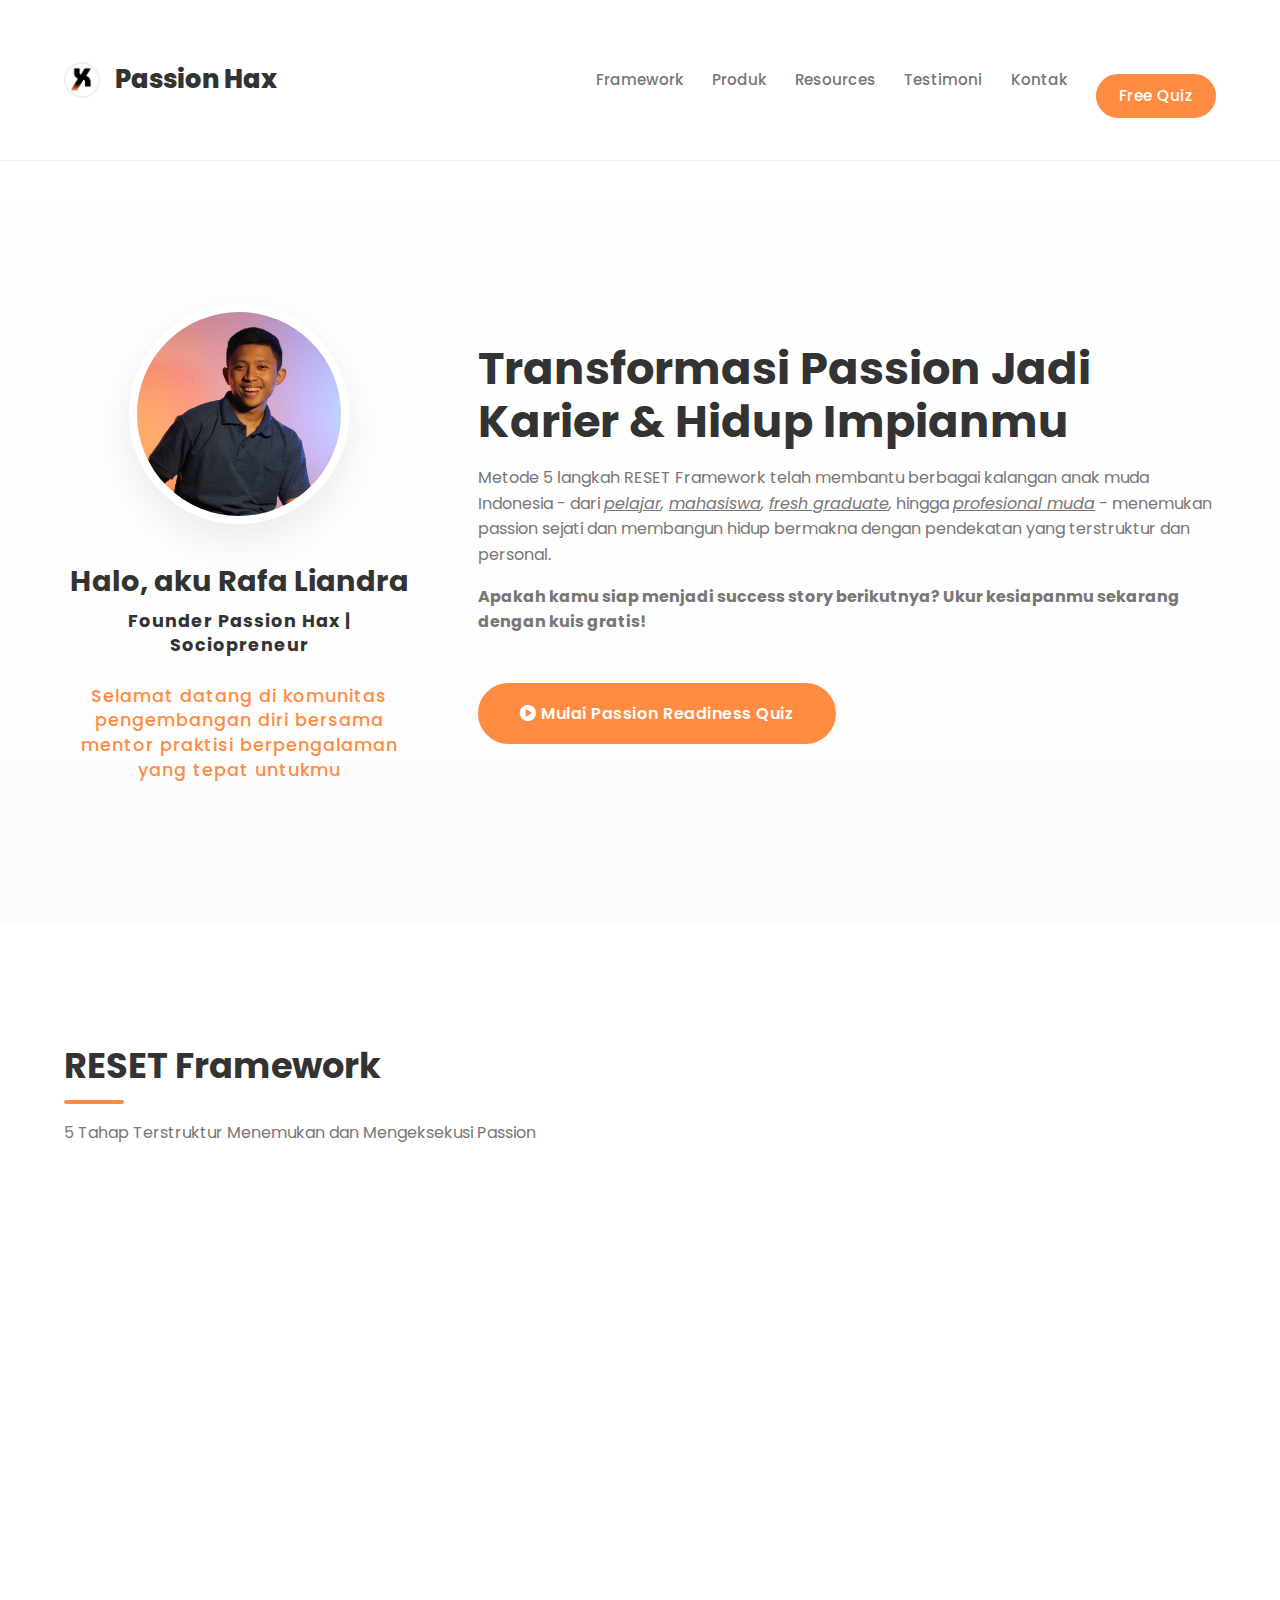
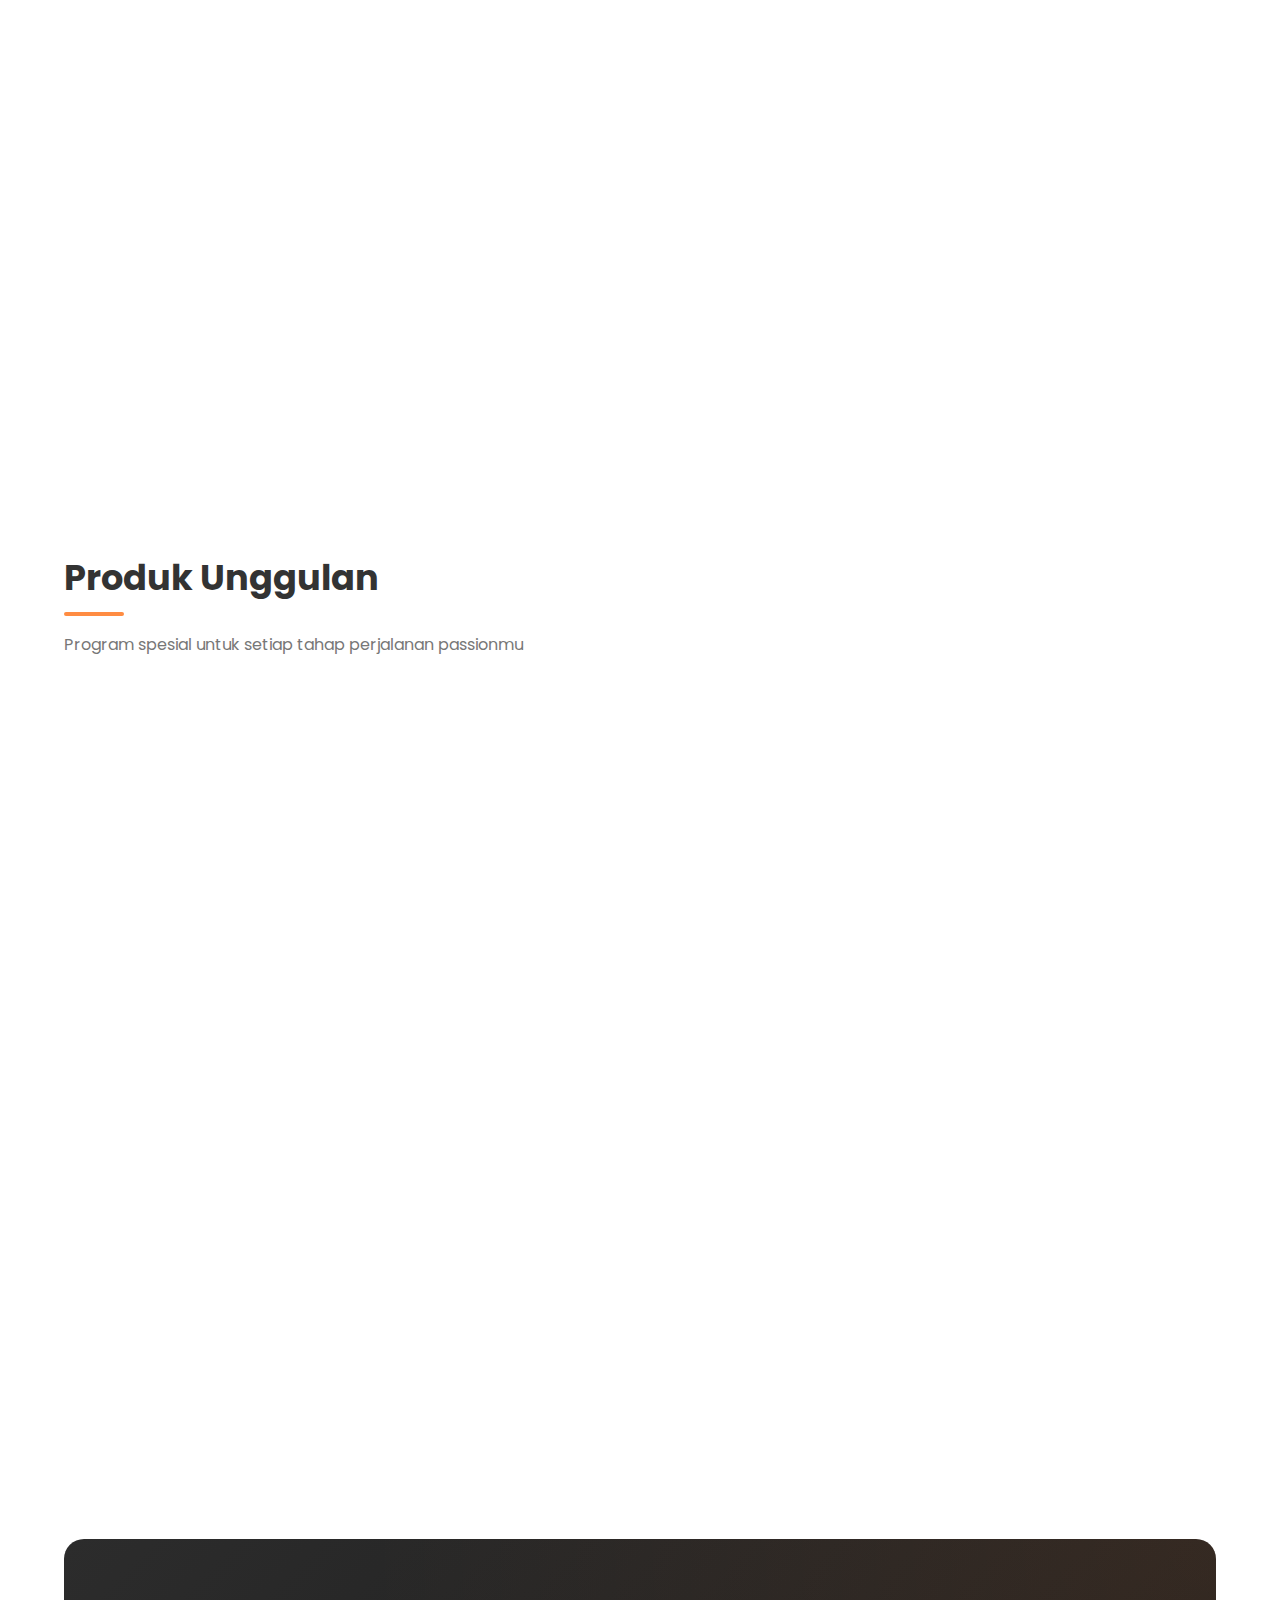
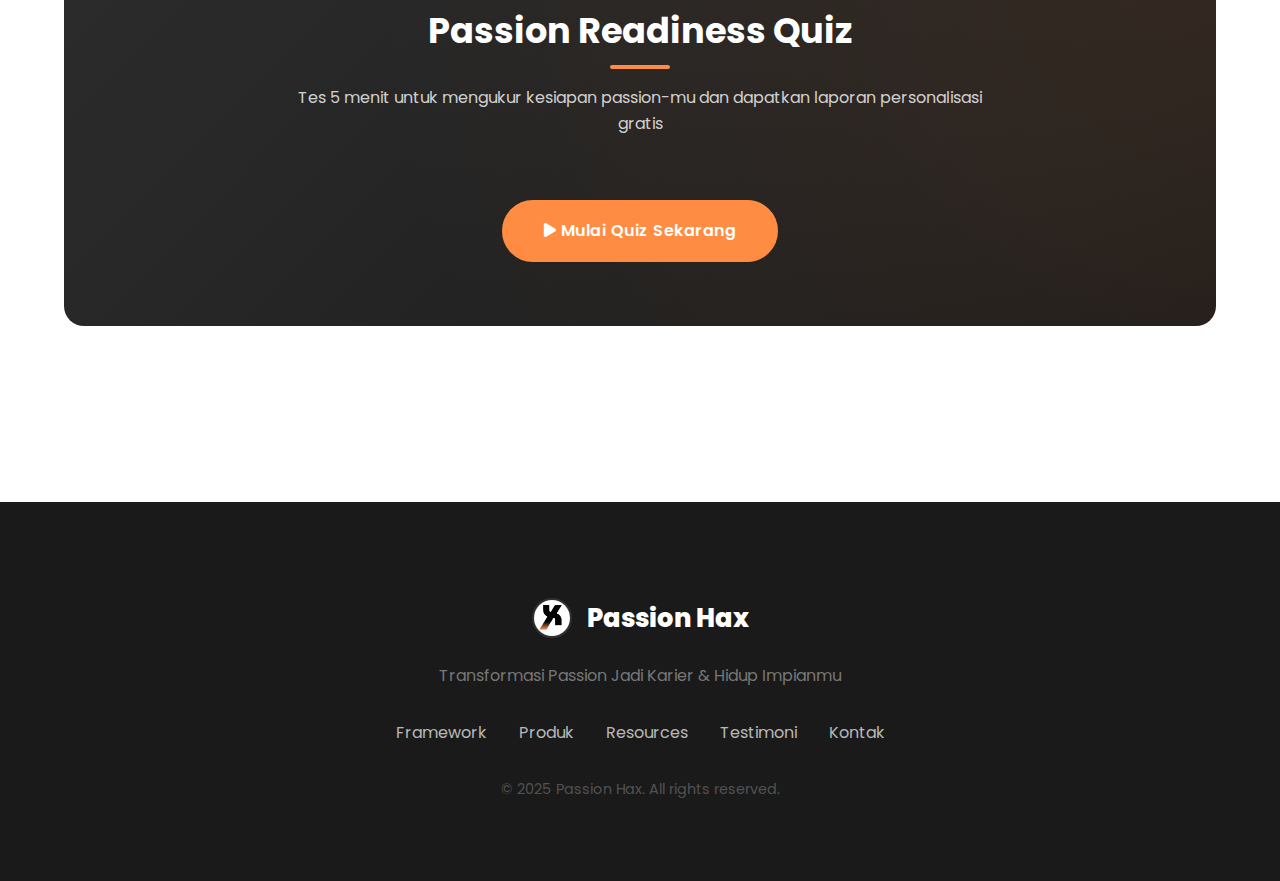
<file: index6.html>
<!DOCTYPE html>
<html lang="id">
<head>
    <meta charset="UTF-8">
    <meta name="viewport" content="width=device-width, initial-scale=1.0">
    <title>Passion Hax - Temukan & Transformasi Passionmu</title>
    <link rel="icon" type="image/x-icon" href="Passion Hax Logo.png">
    <style>
        /* VARIABLES & RESET */
        :root {
            --primary: #333333;  /* Hitam soft */
            --secondary: #FF8C42; /* Oranye soft */
            --accent: #FFB563;   /* Oranye lebih muda */
            --dark: #1A1A1A;     /* Hitam lebih gelap */
            --light: #F8F9FA;    /* Abu-abu sangat muda */
            --text-dark: #333333;
            --text-light: #777777;
        }
        * {
            margin: 0;
            padding: 0;
            box-sizing: border-box;
            font-family: 'Poppins', sans-serif;
        }
        body {
            background: #ffffff;
            color: var(--text-dark);
            line-height: 1.6;
        }

        /* TYPOGRAPHY */
        h1, h2, h3, h4 {
            font-weight: 700;
            margin-bottom: 1rem;
            color: var(--primary);
        }
        h1 { 
            font-size: 2.8rem;
            line-height: 1.2;
        }
        h2 { 
            font-size: 2.2rem;
            position: relative;
            display: inline-block;
            padding-bottom: 10px;
        }
        h2:after {
            content: '';
            position: absolute;
            bottom: 0;
            left: 0;
            width: 60px;
            height: 4px;
            background: var(--secondary);
            border-radius: 2px;
        }
        p { 
            margin-bottom: 1rem;
            color: var(--text-light);
        }

        /* LAYOUT COMPONENTS */
        .container {
            width: 90%;
            max-width: 1200px;
            margin: 0 auto;
            padding: 2rem 0;
        }
        section {
            padding: 5rem 0;
        }
        .card {
            background: white;
            border-radius: 12px;
            padding: 2.5rem;
            margin: 1.5rem 0;
            transition: all 0.3s ease;
            border: 1px solid #eee;
            box-shadow: 0 5px 15px rgba(0,0,0,0.03);
        }
        .card:hover {
            transform: translateY(-5px);
            box-shadow: 0 10px 25px rgba(0,0,0,0.08);
            border-color: #ffecd1;
        }

        /* HEADER & NAV */
        header {
            background: white;
            position: sticky;
            top: 0;
            z-index: 100;
            border-bottom: 1px solid #f0f0f0;
            /* Reduced height */
            padding: 0.3rem 0;
        }
        nav {
            display: flex;
            justify-content: space-between;
            align-items: center;
            padding: 0.3rem 0; /* Reduced padding */
        }
        .logo-container {
            display: flex;
            align-items: center;
            gap: 15px;
            text-decoration: none; /* Menghilangkan underline */
        }
        .logo {
            font-size: 1.6rem; /* Slightly smaller */
            font-weight: 800;
            color: var(--primary);
        }
        .logo-image {
            width: 36px; /* Slightly smaller */
            height: 36px; /* Slightly smaller */
            border-radius: 50%;
            object-fit: cover;
            border: 2px solid #f0f0f0;
        }
        .nav-links {
            display: flex;
            gap: 1.8rem; /* Slightly reduced gap */
            align-items: center;
        }
        .nav-links a {
            text-decoration: none;
            color: var(--text-light);
            font-weight: 500;
            position: relative;
            transition: color 0.3s;
            padding: 5px 0; /* Added padding for better hover area */
            font-size: 0.95rem; /* Slightly smaller font */
        }
        .nav-links a:hover {
            color: var(--secondary);
        }
        .nav-links a:after {
            content: '';
            position: absolute;
            bottom: 0; /* Moved closer to text */
            left: 0;
            width: 0;
            height: 2px;
            background: var(--secondary);
            transition: width 0.3s;
        }
        .nav-links a:hover:after {
            width: 100%;
        }
        .nav-links .cta-button {
            color: white !important; /* White text for Free Quiz */
            background: var(--secondary);
            padding: 0.5rem 1.3rem; /* Reduced padding */
            border-radius: 50px;
            transition: all 0.3s ease;
            border: 2px solid var(--secondary);
            font-size: 0.95rem; /* Slightly smaller font */
        }
        .nav-links .cta-button:hover {
            background: transparent;
            color: var(--secondary) !important;
        }
        .nav-links .cta-button:after {
            display: none; /* Remove underline effect for button */
        }

        /* Mobile menu */
        .mobile-menu-btn {
            display: none;
            background: none;
            border: none;
            font-size: 1.5rem;
            cursor: pointer;
            color: var(--text-light);
            position: relative;
            z-index: 101; /* Higher z-index to ensure visibility */
        }
        .mobile-menu-btn.active {
            display: none; /* Sembunyikan ketika menu aktif */
        }
        .mobile-menu {
            position: fixed;
            top: 60px; /* Reduced top position */
            left: 0;
            width: 100%;
            height: auto; /* Sesuaikan dengan konten */
            max-height: 80vh; /* Batasi tinggi maksimal */
            background: white;
            padding: 1rem; /* Padding lebih kecil */
            box-shadow: 0 10px 20px rgba(0,0,0,0.1);
            transform: translateY(-150%);
            transition: transform 0.4s ease;
            z-index: 100;
            overflow-y: auto; /* Tambahkan scroll jika perlu */
        }
        .mobile-menu.active {
            transform: translateY(0);
        }
        .mobile-menu a {
            display: block;
            padding: 0.8rem 0;
            text-decoration: none;
            color: var(--text-light);
            border-bottom: 1px solid #f0f0f0;
            font-size: 1.1rem;
        }
        .mobile-menu a:last-child {
            border-bottom: none;
        }
        .mobile-menu .cta-button {
            display: block;
            margin-top: 1rem;
            color: white !important;
            background: var(--secondary);
            padding: 0.8rem 1.8rem;
            border-radius: 50px;
            width: 100%;
            text-align: center;
        }
        .mobile-close-btn {
            position: absolute;
            top: 1.5rem;
            right: 1.5rem;
            background: none;
            border: none;
            font-size: 1.8rem;
            color: var(--text-light);
            cursor: pointer;
            z-index: 102; /* Ensure it's above everything */
        }

        /* HERO SECTION */
        #hero {
            min-height: 85vh;
            display: flex;
            align-items: center;
            background: linear-gradient(to bottom, #ffffff, #fcfcfc);
        }
        .hero-content {
            display: flex;
            align-items: center;
            gap: 4rem;
        }
        .mentor-section {
            text-align: center;
            flex: 1;
            max-width: 350px;
        }
        .mentor-image {
            width: 220px;
            height: 220px;
            border-radius: 50%;
            object-fit: cover;
            border: 8px solid white;
            box-shadow: 0 15px 40px rgba(0,0,0,0.08);
            margin-bottom: 2rem;
        }
        .mentor-name {
            font-size: 1.8rem;
            font-weight: 700;
            color: var(--primary);
            margin-bottom: 0.5rem;
            line-height: 1.3;
        }
        .mentor-title {
            font-size: 1.1rem;
            color: var(--secondary);
            font-weight: 500;
            letter-spacing: 1px;
            line-height: 1.4;
        }
        .mentor-title strong {
            font-weight: 700;
            color: var(--primary);
        }
        .hero-text {
            flex: 1;
        }
        .cta-button {
            display: inline-block;
            background: var(--secondary);
            color: white;
            padding: 1rem 2.5rem;
            border-radius: 50px;
            text-decoration: none;
            font-weight: 600;
            margin-top: 2rem;
            transition: all 0.3s ease;
            letter-spacing: 0.5px;
            border: 2px solid var(--secondary);
        }
        .cta-button:hover {
            background: transparent;
            color: var(--secondary);
            transform: translateY(-3px);
            box-shadow: 0 10px 20px rgba(255, 140, 66, 0.2);
        }

        /* RESET FRAMEWORK SECTION */
        .framework-grid {
            display: grid;
            grid-template-columns: repeat(auto-fit, minmax(250px, 1fr));
            gap: 2rem;
            margin-top: 2rem;
        }
        .step-card {
            padding: 2.5rem 2rem;
            text-align: center;
            position: relative;
            cursor: pointer;
            transition: all 0.4s cubic-bezier(0.175, 0.885, 0.32, 1.275);
        }
        .step-card h3 i {
            font-size: 2.5rem;
            margin-bottom: 1.5rem;
            color: var(--secondary);
            display: block;
            transition: all 0.3s ease;
        }
        .step-number {
            position: absolute;
            top: -15px;
            right: -15px;
            background: var(--secondary);
            color: white;
            width: 40px;
            height: 40px;
            border-radius: 50%;
            display: flex;
            align-items: center;
            justify-content: center;
            font-weight: bold;
            font-size: 1.2rem;
            box-shadow: 0 5px 15px rgba(255, 140, 66, 0.3);
            transition: all 0.3s ease;
        }
        /* Animasi baru untuk step card */
        .step-card:hover {
            transform: translateY(-10px) scale(1.03);
            box-shadow: 0 15px 30px rgba(255, 140, 66, 0.2);
            border-color: var(--accent);
        }
        .step-card:hover h3 i {
            transform: scale(1.2) rotate(5deg);
            color: var(--accent);
        }
        .step-card:hover .step-number {
            transform: scale(1.1);
            background: var(--accent);
            box-shadow: 0 8px 20px rgba(255, 140, 66, 0.4);
        }

        /* PRODUCTS SECTION */
        .product-cards {
            display: grid;
            grid-template-columns: repeat(auto-fit, minmax(300px, 1fr));
            gap: 2.5rem;
        }
        .product-card {
            text-align: center;
            padding: 3rem 2rem;
            cursor: pointer;
            transition: all 0.4s cubic-bezier(0.175, 0.885, 0.32, 1.275);
            position: relative;
            border-top: 4px solid var(--secondary);
        }
        .product-icon {
            font-size: 3rem;
            margin-bottom: 1.5rem;
            color: var(--secondary);
            display: inline-block;
            transition: all 0.3s ease;
        }
        .product-card h3 {
            margin-bottom: 1.5rem;
            transition: all 0.3s ease;
        }
        .product-card .cta-button {
            margin-top: 1.5rem;
            padding: 0.8rem 1.8rem;
            font-size: 0.9rem;
            transition: all 0.3s ease;
        }
        /* Animasi baru untuk product card */
        .product-card:hover {
            transform: translateY(-10px) scale(1.03);
            box-shadow: 0 15px 30px rgba(255, 140, 66, 0.2);
            border-color: var(--accent);
        }
        .product-card:hover .product-icon {
            transform: scale(1.2) rotate(5deg);
            color: var(--accent);
        }
        .product-card:hover h3 {
            color: var(--secondary);
        }
        /* Perubahan hover untuk tombol Selengkapnya */
        .product-card .cta-button:hover {
            background: transparent !important;
            color: var(--secondary) !important;
            border-color: var(--secondary) !important;
        }
        
        /* Pricing Styles */
        .product-price {
            display: inline-block;
            background: #f8f9fa;
            padding: 0.5rem 1.2rem;
            border-radius: 30px;
            font-weight: 700;
            margin: 1rem 0;
            transition: all 0.3s ease;
        }
        .product-card:hover .product-price {
            background: #fff4eb;
            transform: scale(1.05);
        }
        .free-price {
            background: #e8f5e9;
            color: #2e7d32;
        }
        .free-price:before {
            content: "🔥 ";
        }

        /* CTA SECTION */
        .cta-section {
            background: linear-gradient(135deg, #2c2c2c, #1a1a1a);
            color: white;
            text-align: center;
            border-radius: 20px;
            overflow: hidden;
            position: relative;
            padding: 4rem 2rem;
            margin: 4rem 0;
        }
        .cta-section h2 {
            color: white;
            position: relative;
            z-index: 2;
        }
        .cta-section h2:after {
            background: var(--secondary);
            left: 50%;
            transform: translateX(-50%);
        }
        .cta-section p {
            color: rgba(255,255,255,0.8);
            max-width: 700px;
            margin: 0 auto 2rem;
            position: relative;
            z-index: 2;
        }
        .cta-section .cta-button {
            background: var(--secondary);
            border-color: var(--secondary);
            position: relative;
            z-index: 2;
        }
        .cta-section .cta-button:hover {
            background: transparent;
            color: white;
            border-color: white;
        }
        .cta-section:before {
            content: '';
            position: absolute;
            top: 0;
            left: 0;
            width: 100%;
            height: 100%;
            background: radial-gradient(circle at top right, rgba(255,140,66,0.1), transparent 70%);
        }

        /* FOOTER */
        footer {
            background: var(--dark);
            color: white;
            padding: 4rem 0 2rem;
            text-align: center;
        }
        .footer-logo {
            display: flex;
            justify-content: center;
            align-items: center;
            gap: 15px;
            margin-bottom: 1.5rem;
        }
        .footer-logo-image {
            width: 40px; /* Consistent with header */
            height: 40px; /* Consistent with header */
            border-radius: 50%;
            object-fit: cover;
            border: 2px solid rgba(255,255,255,0.1);
        }
        .footer-logo .logo {
            color: white;
        }
        .footer-links {
            display: flex;
            justify-content: center;
            gap: 2rem;
            margin: 2rem 0;
        }
        .footer-links a {
            color: rgba(255,255,255,0.7);
            text-decoration: none;
            transition: color 0.3s;
        }
        .footer-links a:hover {
            color: var(--secondary);
        }
        .copyright {
            margin-top: 2rem;
            opacity: 0.6;
            font-size: 0.9rem;
        }

        /* RESPONSIVE */
        @media (max-width: 1024px) {
            .hero-content {
                gap: 2rem;
            }
        }
        
        @media (max-width: 768px) {
            .hero-content {
                flex-direction: column;
                text-align: center;
                gap: 3rem;
            }
            .mentor-section {
                max-width: 100%;
            }
            .nav-links {
                display: none;
            }
            .mobile-menu-btn {
                display: block;
            }
            h1 { font-size: 2.2rem; }
            h2 { font-size: 1.8rem; }
            .step-card {
                padding: 2rem 1.5rem;
            }
            .mobile-menu-btn {
                display: block;
            }
            
            /* Reduced navigation bar height on mobile */
            header {
                padding: 0.2rem 0;
            }
            nav {
                padding: 0.2rem 0;
            }
            .logo {
                font-size: 1.4rem;
            }
            .logo-image {
                width: 32px;
                height: 32px;
            }
        }
        
        @media (max-width: 480px) {
            .footer-links {
                flex-direction: column;
                gap: 1rem;
            }
            .cta-section {
                padding: 3rem 1.5rem;
            }
            .mobile-menu {
                padding-top: 1rem; /* Sesuaikan padding */
                top: 56px; /* Adjusted for reduced header */
            }
            
            .product-card {
                padding: 2rem 1.5rem;
            }
        }
    </style>
    <link href="https://fonts.googleapis.com/css2?family=Poppins:wght@400;500;600;700&display=swap" rel="stylesheet">
    <link rel="stylesheet" href="https://cdnjs.cloudflare.com/ajax/libs/font-awesome/6.4.0/css/all.min.css">
</head>
<body>
    <!-- Header -->
    <header>
        <div class="container">
            <nav>
                <a href="https://passionhax.github.io" class="logo-container">
                    <img src="Passion Hax Logo.png" alt="Passion Hax Logo" class="logo-image">
                    <div class="logo">Passion Hax</div>
                </a>
                
                <div class="nav-links">
                    <a href="#framework">Framework</a>
                    <a href="#products">Produk</a>
                    <a href="#resources">Resources</a>
                    <a href="#testimonials">Testimoni</a>
                    <a href="#contact">Kontak</a>
                    <a href="#quiz" class="cta-button">Free Quiz</a>
                </div>
                
                <button class="mobile-menu-btn" id="mobileMenuBtn">
                    <i class="fas fa-bars"></i>
                </button>
            </nav>
            
            <!-- Mobile Menu -->
            <div class="mobile-menu" id="mobileMenu">
                <button class="mobile-close-btn" id="mobileCloseBtn">
                    <i class="fas fa-times"></i>
                </button>
                <a href="#framework">Framework</a>
                <a href="#products">Produk</a>
                <a href="#resources">Resources</a>
                <a href="#testimonials">Testimoni</a>
                <a href="#contact">Kontak</a>
                <a href="#quiz" class="cta-button">Free Quiz</a>
            </div>
        </div>
    </header>

    <!-- Hero Section -->
    <section id="hero">
        <div class="container">
            <div class="hero-content">
                <div class="mentor-section">
                    <img src="Rafa Photo 2.JPG" alt="Rafa Liandra" class="mentor-image">
                    <div class="mentor-name">Halo, aku Rafa Liandra</div>
                    <div class="mentor-title"><strong>Founder Passion Hax | Sociopreneur</strong></div>
                    <br>
                    <div class="mentor-title">Selamat datang di komunitas pengembangan diri bersama mentor praktisi berpengalaman yang tepat untukmu</div>
                </div>
                
                <div class="hero-text">
                    <h1>Transformasi Passion Jadi Karier & Hidup Impianmu</h1>
                    <p>Metode 5 langkah RESET Framework telah membantu berbagai kalangan anak muda Indonesia - dari <i><u>pelajar</u>, <u>mahasiswa</u>, <u>fresh graduate</u>,</i></b> hingga <i><u>profesional muda</u></i> - menemukan passion sejati dan membangun hidup bermakna dengan pendekatan yang terstruktur dan personal.</p>
                    <p><strong>Apakah kamu siap menjadi success story berikutnya? Ukur kesiapanmu sekarang dengan kuis gratis!</strong></p>
                    <a href="#quiz" class="cta-button">
                        <i class="fas fa-play-circle"></i> Mulai Passion Readiness Quiz
                    </a>
                </div>
            </div>
        </div>
    </section>

    <!-- RESET Framework Section -->
    <section id="framework">
        <div class="container">
            <h2>RESET Framework</h2>
            <p>5 Tahap Terstruktur Menemukan dan Mengeksekusi Passion</p>
            
            <div class="framework-grid">
                <div class="card step-card">
                    <div class="step-number">1</div>
                    <h3><i class="fas fa-brain"></i> R - Reflect</h3>
                    <p>Kenali nilai hidup, minat, dan pengalaman masa lalu melalui panduan terstruktur</p>
                </div>
                
                <div class="card step-card">
                    <div class="step-number">2</div>
                    <h3><i class="fas fa-flask"></i> E - Experiment</h3>
                    <p>Coba berbagai aktivitas baru dengan modal minimal untuk eksplorasi passion</p>
                </div>
                
                <div class="card step-card">
                    <div class="step-number">3</div>
                    <h3><i class="fas fa-puzzle-piece"></i> S - Synthesize</h3>
                    <p>Identifikasi pola dan validasi passion sebelum lanjut ke eksekusi passion</p>
                </div>
                
                <div class="card step-card">
                    <div class="step-number">4</div>
                    <h3><i class="fas fa-cogs"></i> E - Establish</h3>
                    <p>Bangun aset dan sistem pendukung passion</p>
                </div>
                
                <div class="card step-card">
                    <div class="step-number">5</div>
                    <h3><i class="fas fa-rocket"></i> T - Transform</h3>
                    <p>Ciptakan dampak berkelanjutan dan berkembang melalui passion yang konsisten</p>
                </div>
            </div>
        </div>
    </section>

    <!-- Products Section - Updated Pricing -->
    <section id="products">
        <div class="container">
            <h2>Produk Unggulan</h2>
            <p>Program spesial untuk setiap tahap perjalanan passionmu</p>
            
            <div class="product-cards">
                <div class="card product-card">
                    <div class="product-icon">
                        <i class="fas fa-search"></i>
                    </div>
                    <h3>Passion Discovery Blueprint</h3>
                    <p>Temukan passion sejati melalui RES Framework (Reflect, Experiment, Synthesize)</p>
                    
                    <div class="product-price">Rp287.000</div>
                    
                    <a href="#pdb" class="cta-button">Selengkapnya</a>
                </div>
                
                <div class="card product-card">
                    <div class="product-icon">
                        <i class="fas fa-chart-line"></i>
                    </div>
                    <h3>Passion Transformation Blueprint</h3>
                    <p>Eksekusi passion dan bangun sistem pendukung dengan ET Framework (Establish, Transform)</p>
                    
                    <div class="product-price">Rp987.000</div>
                    
                    <a href="#ptb" class="cta-button">Selengkapnya</a>
                </div>
                
                <div class="card product-card">
                    <div class="product-icon">
                        <i class="fas fa-shield-alt"></i>
                    </div>
                    <h3>Passion Shield Projects</h3>
                    <p>Bangun '<u>cash armor</u>' untuk mendanai kebutuhan dasar hidupmu sambil mengejar passion</p>
                    
                    <div class="product-price free-price">Gratis, Kuota Terbatas!</div>
                    
                    <a href="#psp" class="cta-button">Selengkapnya</a>
                </div>
            </div>
        </div>
    </section>

    <!-- CTA Section -->
    <section id="quiz">
        <div class="container">
            <div class="cta-section">
                <h2>Passion Readiness Quiz</h2>
                <p>Tes 5 menit untuk mengukur kesiapan passion-mu dan dapatkan laporan personalisasi gratis</p>
                <a href="https://bit.ly/passion-readiness-quiz" class="cta-button">
                    <i class="fas fa-play"></i> Mulai Quiz Sekarang
                </a>
            </div>
        </div>
    </section>

    <!-- Footer -->
    <footer>
        <div class="container">
            <div class="footer-logo">
                <img src="Passion Hax Logo.png" alt="Passion Hax Logo" class="footer-logo-image">
                <div class="logo">Passion Hax</div>
            </div>
            <p>Transformasi Passion Jadi Karier & Hidup Impianmu</p>
            
            <div class="footer-links">
                <a href="#framework">Framework</a>
                <a href="#products">Produk</a>
                <a href="#resources">Resources</a>
                <a href="#testimonials">Testimoni</a>
                <a href="#contact">Kontak</a>
            </div>
            
            <p class="copyright">© 2025 Passion Hax. All rights reserved.</p>
        </div>
    </footer>

    <script>
        // Mobile Menu Toggle
        const mobileMenuBtn = document.getElementById('mobileMenuBtn');
        const mobileMenu = document.getElementById('mobileMenu');
        const mobileCloseBtn = document.getElementById('mobileCloseBtn');
        
        mobileMenuBtn.addEventListener('click', (e) => {
            e.stopPropagation();
            mobileMenu.classList.add('active');
            mobileMenuBtn.classList.add('active'); // Tambahkan class active
            document.body.style.overflow = 'hidden'; // Prevent scrolling
        });
        
        mobileCloseBtn.addEventListener('click', (e) => {
            e.stopPropagation();
            mobileMenu.classList.remove('active');
            mobileMenuBtn.classList.remove('active'); // Hapus class active
            document.body.style.overflow = ''; // Enable scrolling
        });
        
        // Close mobile menu when clicking outside
        document.addEventListener('click', (e) => {
            if (!mobileMenu.contains(e.target) && 
                !mobileMenuBtn.contains(e.target) && 
                mobileMenu.classList.contains('active')) {
                mobileMenu.classList.remove('active');
                mobileMenuBtn.classList.remove('active');
                document.body.style.overflow = ''; // Enable scrolling
            }
        });

        // Prevent closing when clicking inside menu
        mobileMenu.addEventListener('click', (e) => {
            e.stopPropagation();
        });

        // Smooth scrolling for all links
        document.querySelectorAll('a[href^="#"]').forEach(anchor => {
            anchor.addEventListener('click', function (e) {
                e.preventDefault();
                const target = document.querySelector(this.getAttribute('href'));
                if (target) {
                    // Close mobile menu if open
                    mobileMenu.classList.remove('active');
                    mobileMenuBtn.classList.remove('active');
                    document.body.style.overflow = '';
                    
                    // Scroll to target
                    target.scrollIntoView({
                        behavior: 'smooth'
                    });
                }
            });
        });
        
        // Animation on scroll
        const observer = new IntersectionObserver((entries) => {
            entries.forEach(entry => {
                if (entry.isIntersecting) {
                    entry.target.style.opacity = 1;
                    entry.target.style.transform = 'translateY(0)';
                }
            });
        });
        
        document.querySelectorAll('.card').forEach(card => {
            card.style.opacity = 0;
            card.style.transform = 'translateY(20px)';
            card.style.transition = 'all 0.6s ease';
            observer.observe(card);
        });
    </script>
</body>
</html>
</file>
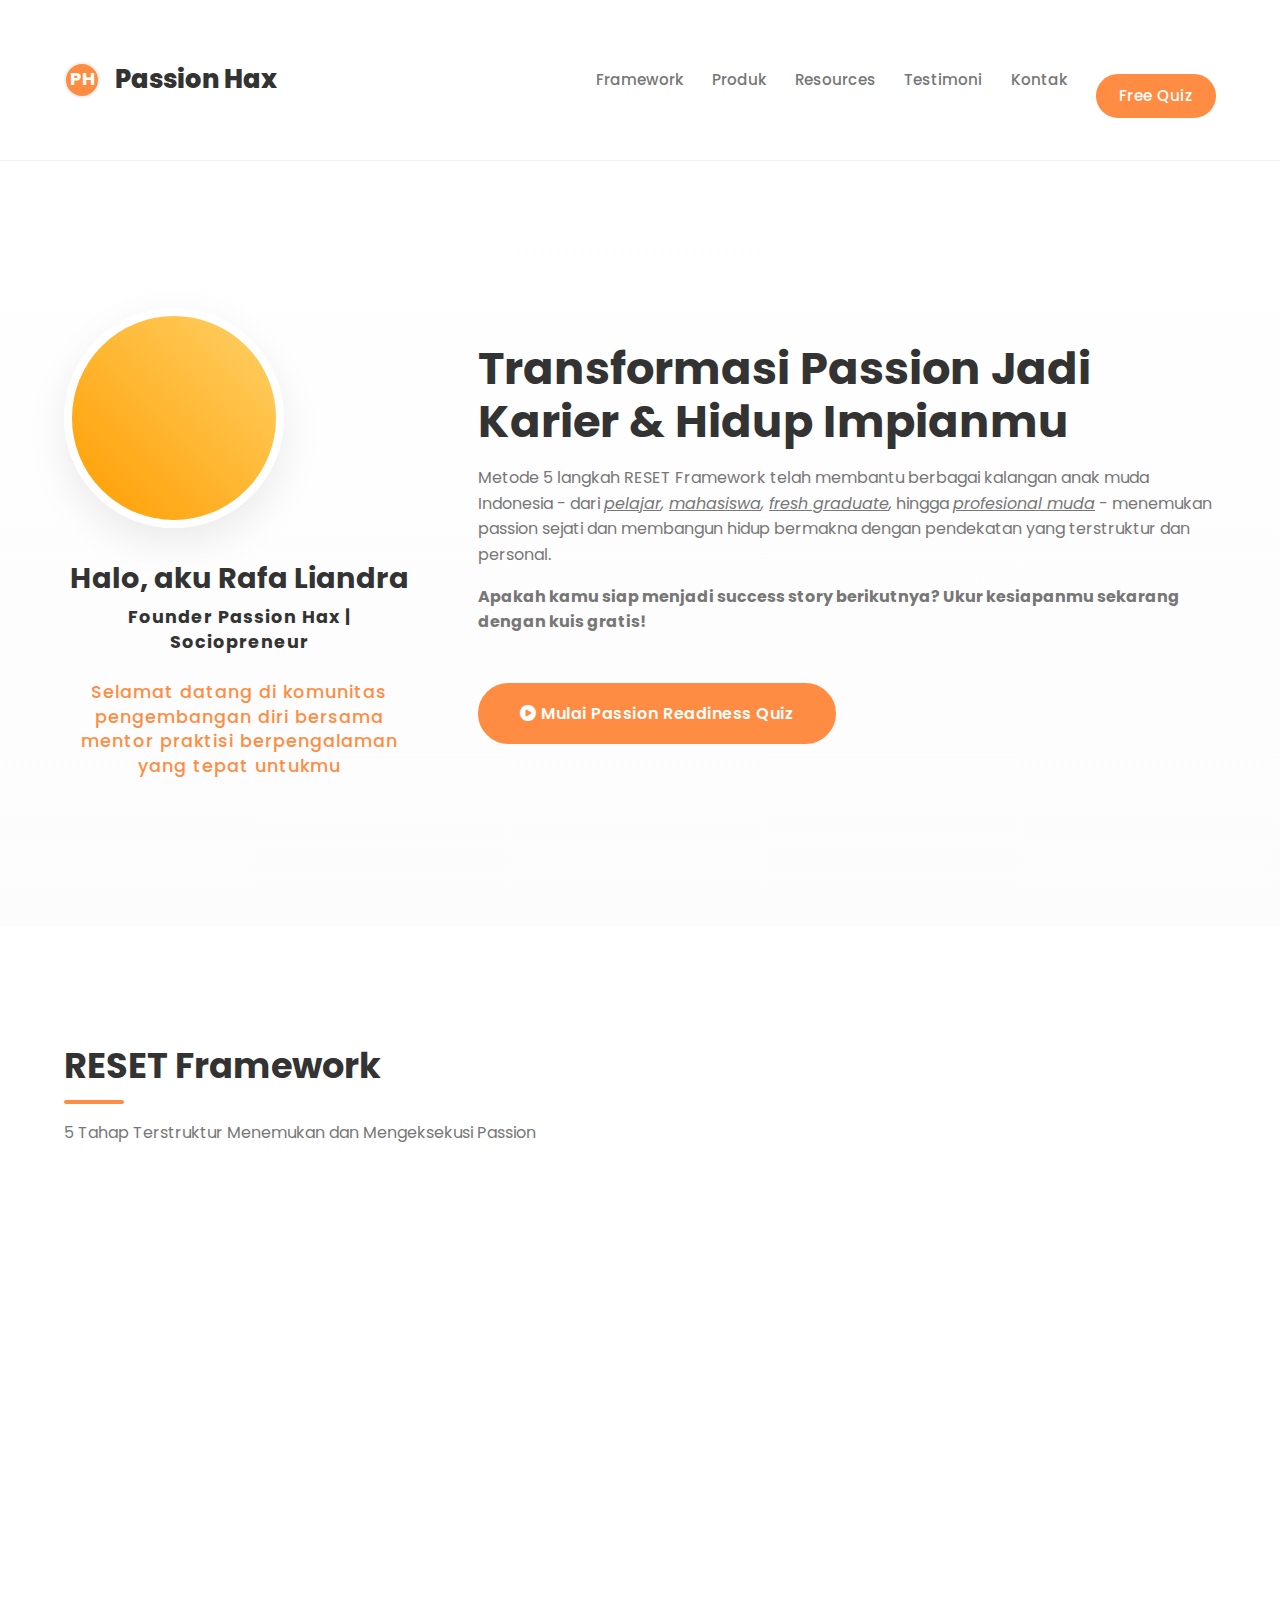
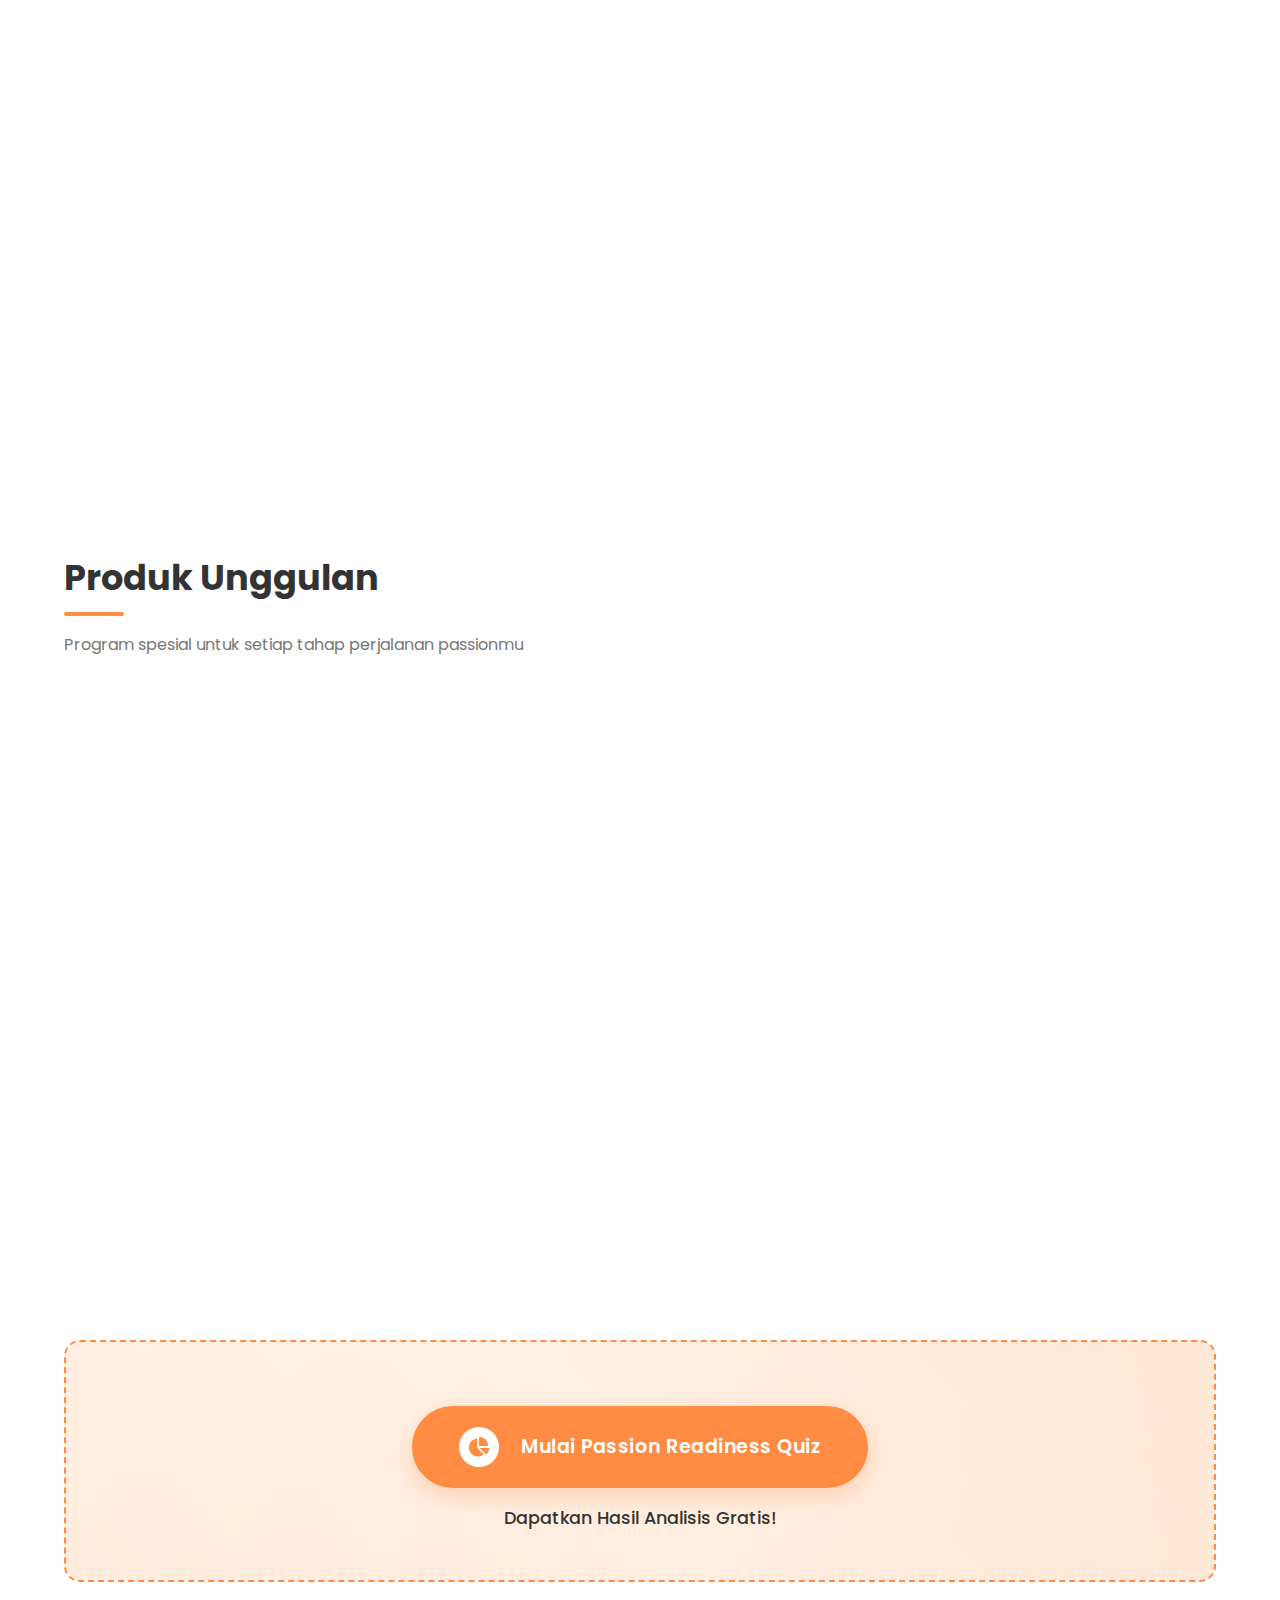
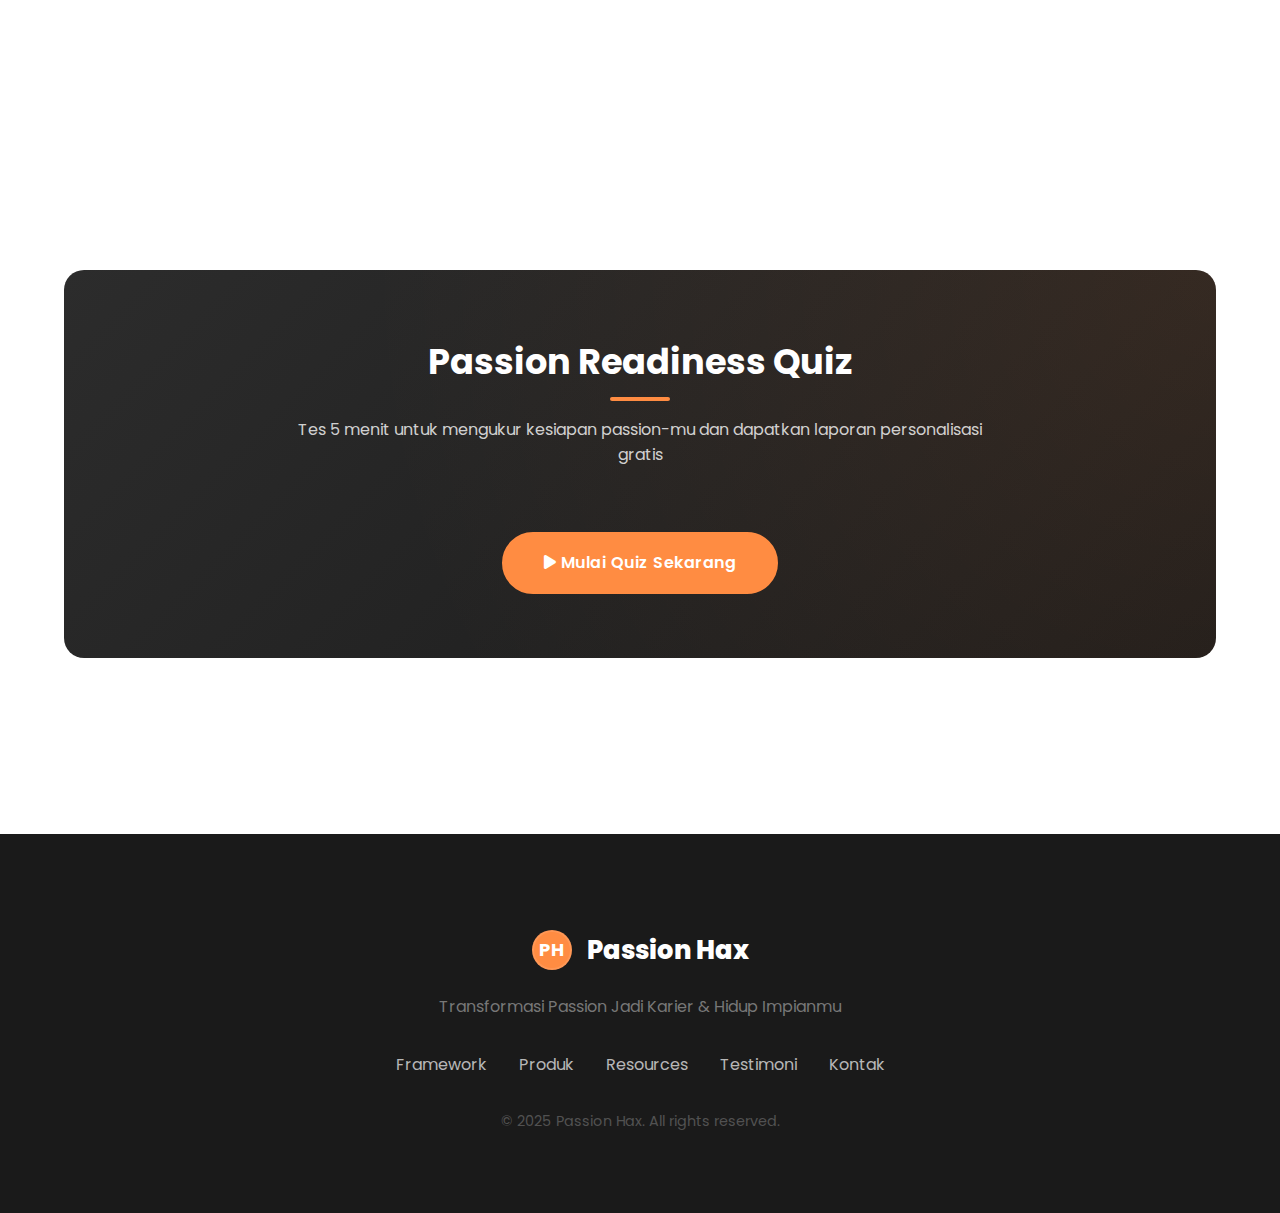
<file: index7.html>
<!DOCTYPE html>
<html lang="id">
<head>
    <meta charset="UTF-8">
    <meta name="viewport" content="width=device-width, initial-scale=1.0">
    <title>Passion Hax - Temukan & Transformasi Passionmu</title>
    <link rel="icon" type="image/x-icon" href="data:image/svg+xml,%3Csvg xmlns='http://www.w3.org/2000/svg' viewBox='0 0 24 24'%3E%3Cpath d='M12,1L3,5v6c0,5.55,3.84,10.74,9,12c5.16-1.26,9-6.45,9-12V5L12,1z M12,11.99h7c-0.53,4.12-3.28,7.79-7,8.94V12H5V6.3l7-3.11V11.99z' fill='%23FF8C42'/%3E%3C/svg%3E">
    <style>
        /* VARIABLES & RESET */
        :root {
            --primary: #333333;
            --secondary: #FF8C42;
            --accent: #FFB563;
            --dark: #1A1A1A;
            --light: #F8F9FA;
            --text-dark: #333333;
            --text-light: #777777;
            --student: #FFD166;
            --professional: #06D6A0;
            --all: #118AB2;
            --student-text: #FF9E00;
            --professional-text: #049F7A;
            --all-text: #0A5F7A;
        }
        * {
            margin: 0;
            padding: 0;
            box-sizing: border-box;
            font-family: 'Poppins', sans-serif;
        }
        body {
            background: #ffffff;
            color: var(--text-dark);
            line-height: 1.6;
        }

        /* TYPOGRAPHY */
        h1, h2, h3, h4 {
            font-weight: 700;
            margin-bottom: 1rem;
            color: var(--primary);
        }
        h1 { 
            font-size: 2.8rem;
            line-height: 1.2;
        }
        h2 { 
            font-size: 2.2rem;
            position: relative;
            display: inline-block;
            padding-bottom: 10px;
        }
        h2:after {
            content: '';
            position: absolute;
            bottom: 0;
            left: 0;
            width: 60px;
            height: 4px;
            background: var(--secondary);
            border-radius: 2px;
        }
        p { 
            margin-bottom: 1rem;
            color: var(--text-light);
        }

        /* LAYOUT COMPONENTS */
        .container {
            width: 90%;
            max-width: 1200px;
            margin: 0 auto;
            padding: 2rem 0;
        }
        section {
            padding: 5rem 0;
        }
        .card {
            background: white;
            border-radius: 12px;
            padding: 2.5rem;
            margin: 1.5rem 0;
            transition: all 0.3s ease;
            border: 1px solid #eee;
            box-shadow: 0 5px 15px rgba(0,0,0,0.03);
        }
        .card:hover {
            transform: translateY(-5px);
            box-shadow: 0 10px 25px rgba(0,0,0,0.08);
            border-color: #ffecd1;
        }

        /* HEADER & NAV */
        header {
            background: white;
            position: sticky;
            top: 0;
            z-index: 100;
            border-bottom: 1px solid #f0f0f0;
            padding: 0.3rem 0;
        }
        nav {
            display: flex;
            justify-content: space-between;
            align-items: center;
            padding: 0.3rem 0;
        }
        .logo-container {
            display: flex;
            align-items: center;
            gap: 15px;
            text-decoration: none;
        }
        .logo {
            font-size: 1.6rem;
            font-weight: 800;
            color: var(--primary);
        }
        .logo-image {
            width: 36px;
            height: 36px;
            border-radius: 50%;
            object-fit: cover;
            border: 2px solid #f0f0f0;
            background: var(--secondary);
            display: flex;
            align-items: center;
            justify-content: center;
            color: white;
            font-weight: bold;
            font-size: 18px;
        }
        .nav-links {
            display: flex;
            gap: 1.8rem;
            align-items: center;
        }
        .nav-links a {
            text-decoration: none;
            color: var(--text-light);
            font-weight: 500;
            position: relative;
            transition: color 0.3s;
            padding: 5px 0;
            font-size: 0.95rem;
        }
        .nav-links a:hover {
            color: var(--secondary);
        }
        .nav-links a:after {
            content: '';
            position: absolute;
            bottom: 0;
            left: 0;
            width: 0;
            height: 2px;
            background: var(--secondary);
            transition: width 0.3s;
        }
        .nav-links a:hover:after {
            width: 100%;
        }
        .nav-links .cta-button {
            color: white !important;
            background: var(--secondary);
            padding: 0.5rem 1.3rem;
            border-radius: 50px;
            transition: all 0.3s ease;
            border: 2px solid var(--secondary);
            font-size: 0.95rem;
        }
        .nav-links .cta-button:hover {
            background: transparent;
            color: var(--secondary) !important;
        }
        .nav-links .cta-button:after {
            display: none;
        }

        /* Mobile menu */
        .mobile-menu-btn {
            display: none;
            background: none;
            border: none;
            font-size: 1.5rem;
            cursor: pointer;
            color: var(--text-light);
            position: relative;
            z-index: 101;
        }
        .mobile-menu-btn.active {
            display: none;
        }
        .mobile-menu {
            position: fixed;
            top: 60px;
            left: 0;
            width: 100%;
            height: auto;
            max-height: 80vh;
            background: white;
            padding: 1rem;
            box-shadow: 0 10px 20px rgba(0,0,0,0.1);
            transform: translateY(-150%);
            transition: transform 0.4s ease;
            z-index: 100;
            overflow-y: auto;
        }
        .mobile-menu.active {
            transform: translateY(0);
        }
        .mobile-menu a {
            display: block;
            padding: 0.8rem 0;
            text-decoration: none;
            color: var(--text-light);
            border-bottom: 1px solid #f0f0f0;
            font-size: 1.1rem;
        }
        .mobile-menu a:last-child {
            border-bottom: none;
        }
        .mobile-menu .cta-button {
            display: block;
            margin-top: 1rem;
            color: white !important;
            background: var(--secondary);
            padding: 0.8rem 1.8rem;
            border-radius: 50px;
            width: 100%;
            text-align: center;
        }
        .mobile-close-btn {
            position: absolute;
            top: 1.5rem;
            right: 1.5rem;
            background: none;
            border: none;
            font-size: 1.8rem;
            color: var(--text-light);
            cursor: pointer;
            z-index: 102;
        }

        /* HERO SECTION */
        #hero {
            min-height: 85vh;
            display: flex;
            align-items: center;
            background: linear-gradient(to bottom, #ffffff, #fcfcfc);
        }
        .hero-content {
            display: flex;
            align-items: center;
            gap: 4rem;
        }
        .mentor-section {
            text-align: center;
            flex: 1;
            max-width: 350px;
        }
        .mentor-image {
            width: 220px;
            height: 220px;
            border-radius: 50%;
            object-fit: cover;
            border: 8px solid white;
            box-shadow: 0 15px 40px rgba(0,0,0,0.08);
            margin-bottom: 2rem;
            background: linear-gradient(45deg, #ff9d00, #ffd166);
        }
        .mentor-name {
            font-size: 1.8rem;
            font-weight: 700;
            color: var(--primary);
            margin-bottom: 0.5rem;
            line-height: 1.3;
        }
        .mentor-title {
            font-size: 1.1rem;
            color: var(--secondary);
            font-weight: 500;
            letter-spacing: 1px;
            line-height: 1.4;
        }
        .mentor-title strong {
            font-weight: 700;
            color: var(--primary);
        }
        .hero-text {
            flex: 1;
        }
        .cta-button {
            display: inline-block;
            background: var(--secondary);
            color: white;
            padding: 1rem 2.5rem;
            border-radius: 50px;
            text-decoration: none;
            font-weight: 600;
            margin-top: 2rem;
            transition: all 0.3s ease;
            letter-spacing: 0.5px;
            border: 2px solid var(--secondary);
        }
        .cta-button:hover {
            background: transparent;
            color: var(--secondary);
            transform: translateY(-3px);
            box-shadow: 0 10px 20px rgba(255, 140, 66, 0.2);
        }

        /* RESET FRAMEWORK SECTION */
        .framework-grid {
            display: grid;
            grid-template-columns: repeat(auto-fit, minmax(250px, 1fr));
            gap: 2rem;
            margin-top: 2rem;
        }
        .step-card {
            padding: 2.5rem 2rem;
            text-align: center;
            position: relative;
            cursor: pointer;
            transition: all 0.4s cubic-bezier(0.175, 0.885, 0.32, 1.275);
        }
        .step-card h3 i {
            font-size: 2.5rem;
            margin-bottom: 1.5rem;
            color: var(--secondary);
            display: block;
            transition: all 0.3s ease;
        }
        .step-number {
            position: absolute;
            top: -15px;
            right: -15px;
            background: var(--secondary);
            color: white;
            width: 40px;
            height: 40px;
            border-radius: 50%;
            display: flex;
            align-items: center;
            justify-content: center;
            font-weight: bold;
            font-size: 1.2rem;
            box-shadow: 0 5px 15px rgba(255, 140, 66, 0.3);
            transition: all 0.3s ease;
        }
        .step-card:hover {
            transform: translateY(-10px) scale(1.03);
            box-shadow: 0 15px 30px rgba(255, 140, 66, 0.2);
            border-color: var(--accent);
        }
        .step-card:hover h3 i {
            transform: scale(1.2) rotate(5deg);
            color: var(--accent);
        }
        .step-card:hover .step-number {
            transform: scale(1.1);
            background: var(--accent);
            box-shadow: 0 8px 20px rgba(255, 140, 66, 0.4);
        }

        /* PRODUCTS SECTION */
        .product-cards {
            display: grid;
            grid-template-columns: repeat(auto-fit, minmax(300px, 1fr));
            gap: 2.5rem;
            margin-bottom: 2rem;
        }
        .product-card {
            text-align: center;
            padding: 3rem 2rem;
            cursor: pointer;
            transition: all 0.4s cubic-bezier(0.175, 0.885, 0.32, 1.275);
            position: relative;
            border-top: 4px solid var(--secondary);
        }
        .product-icon {
            font-size: 3rem;
            margin-bottom: 1.5rem;
            color: var(--secondary);
            display: inline-block;
            transition: all 0.3s ease;
        }
        .product-card h3 {
            margin-bottom: 1.5rem;
            transition: all 0.3s ease;
        }
        .product-card .cta-button {
            margin-top: 1.5rem;
            padding: 0.8rem 1.8rem;
            font-size: 0.9rem;
            transition: all 0.3s ease;
        }
        .product-card:hover {
            transform: translateY(-10px) scale(1.03);
            box-shadow: 0 15px 30px rgba(255, 140, 66, 0.2);
            border-color: var(--accent);
        }
        .product-card:hover .product-icon {
            transform: scale(1.2) rotate(5deg);
            color: var(--accent);
        }
        .product-card:hover h3 {
            color: var(--secondary);
        }
        .product-card .cta-button:hover {
            background: transparent !important;
            color: var(--secondary) !important;
            border-color: var(--secondary) !important;
        }
        
        /* Pricing Styles */
        .product-price {
            display: inline-block;
            background: #f8f9fa;
            padding: 0.5rem 1.2rem;
            border-radius: 30px;
            font-weight: 700;
            margin: 1rem 0;
            transition: all 0.3s ease;
        }
        .product-card:hover .product-price {
            background: #fff4eb;
            transform: scale(1.05);
        }
        .free-price {
            background: #e8f5e9;
            color: #2e7d32;
        }
        .free-price:before {
            content: "🔥 ";
        }

        /* NEW PRODUCT STYLES */
        .product-header {
            display: flex;
            justify-content: space-between;
            align-items: center;
            margin-bottom: 1.5rem;
        }

        .product-segment {
            background: rgba(255,255,255,0.9);
            padding: 0.5rem 1rem;
            border-radius: 30px;
            font-size: 0.85rem;
            font-weight: 600;
            box-shadow: 0 2px 8px rgba(0,0,0,0.1);
        }

        .product-benefits {
            margin: 1.5rem 0;
            text-align: left;
        }

        .benefit-item {
            display: flex;
            align-items: center;
            margin-bottom: 0.8rem;
            font-size: 0.9rem;
            color: var(--text-light);
        }

        .benefit-item i {
            color: var(--secondary);
            margin-right: 10px;
            font-size: 1.1rem;
        }

        .product-card-student {
            border-top: 4px solid var(--student);
        }

        .product-card-professional {
            border-top: 4px solid var(--professional);
        }

        .product-card-all {
            border-top: 4px solid var(--all);
        }

        .product-card-student .product-segment {
            color: var(--student-text);
            border: 1px solid var(--student);
        }

        .product-card-professional .product-segment {
            color: var(--professional-text);
            border: 1px solid var(--professional);
        }

        .product-card-all .product-segment {
            color: var(--all-text);
            border: 1px solid var(--all);
        }
        
        .free-text {
            color: #2e7d32;
            font-weight: bold;
        }

        /* NEW CTA BUTTON */
        .cta-bonus-container {
            text-align: center;
            margin-top: 3rem;
            padding: 2rem;
            background: linear-gradient(135deg, #fff8f1, #fff0e4);
            border-radius: 16px;
            border: 2px dashed var(--secondary);
            position: relative;
            overflow: hidden;
        }
        
        .cta-bonus-container:before {
            content: '';
            position: absolute;
            top: -10px;
            left: -10px;
            right: -10px;
            bottom: -10px;
            background: linear-gradient(45deg, 
                rgba(255, 140, 66, 0.1) 0%, 
                rgba(255, 140, 66, 0.05) 50%, 
                rgba(255, 140, 66, 0.1) 100%);
            z-index: 0;
            border-radius: 20px;
        }
        
        .bonus-cta {
            background: var(--secondary);
            color: white !important;
            font-size: 1.2rem;
            padding: 1.2rem 2.8rem;
            box-shadow: 0 8px 20px rgba(255, 140, 66, 0.3);
            display: inline-flex;
            align-items: center;
            gap: 12px;
            position: relative;
            z-index: 2;
            transition: all 0.4s ease;
            border: 2px solid var(--secondary);
        }

        .bonus-cta:hover {
            background: var(--accent) !important;
            transform: translateY(-5px);
            box-shadow: 0 12px 25px rgba(255, 140, 66, 0.4);
            border-color: var(--accent);
        }

        .bonus-subtext {
            margin-top: 1rem;
            font-size: 1.1rem;
            color: var(--text-dark);
            font-weight: 500;
            position: relative;
            z-index: 2;
        }
        
        .bonus-icon {
            background: white;
            color: var(--secondary);
            width: 40px;
            height: 40px;
            border-radius: 50%;
            display: inline-flex;
            align-items: center;
            justify-content: center;
            margin-right: 10px;
            animation: pulse 2s infinite;
        }
        
        @keyframes pulse {
            0% { transform: scale(1); }
            50% { transform: scale(1.1); }
            100% { transform: scale(1); }
        }

        /* CTA SECTION */
        .cta-section {
            background: linear-gradient(135deg, #2c2c2c, #1a1a1a);
            color: white;
            text-align: center;
            border-radius: 20px;
            overflow: hidden;
            position: relative;
            padding: 4rem 2rem;
            margin: 4rem 0;
        }
        .cta-section h2 {
            color: white;
            position: relative;
            z-index: 2;
        }
        .cta-section h2:after {
            background: var(--secondary);
            left: 50%;
            transform: translateX(-50%);
        }
        .cta-section p {
            color: rgba(255,255,255,0.8);
            max-width: 700px;
            margin: 0 auto 2rem;
            position: relative;
            z-index: 2;
        }
        .cta-section .cta-button {
            background: var(--secondary);
            border-color: var(--secondary);
            position: relative;
            z-index: 2;
        }
        .cta-section .cta-button:hover {
            background: transparent;
            color: white;
            border-color: white;
        }
        .cta-section:before {
            content: '';
            position: absolute;
            top: 0;
            left: 0;
            width: 100%;
            height: 100%;
            background: radial-gradient(circle at top right, rgba(255,140,66,0.1), transparent 70%);
        }

        /* FOOTER */
        footer {
            background: var(--dark);
            color: white;
            padding: 4rem 0 2rem;
            text-align: center;
        }
        .footer-logo {
            display: flex;
            justify-content: center;
            align-items: center;
            gap: 15px;
            margin-bottom: 1.5rem;
        }
        .footer-logo-image {
            width: 40px;
            height: 40px;
            border-radius: 50%;
            object-fit: cover;
            border: 2px solid rgba(255,255,255,0.1);
            background: var(--secondary);
            display: flex;
            align-items: center;
            justify-content: center;
            color: white;
            font-weight: bold;
            font-size: 18px;
        }
        .footer-logo .logo {
            color: white;
        }
        .footer-links {
            display: flex;
            justify-content: center;
            gap: 2rem;
            margin: 2rem 0;
        }
        .footer-links a {
            color: rgba(255,255,255,0.7);
            text-decoration: none;
            transition: color 0.3s;
        }
        .footer-links a:hover {
            color: var(--secondary);
        }
        .copyright {
            margin-top: 2rem;
            opacity: 0.6;
            font-size: 0.9rem;
        }

        /* RESPONSIVE */
        @media (max-width: 1024px) {
            .hero-content {
                gap: 2rem;
            }
        }
        
        @media (max-width: 768px) {
            .hero-content {
                flex-direction: column;
                text-align: center;
                gap: 3rem;
            }
            .mentor-section {
                max-width: 100%;
            }
            .nav-links {
                display: none;
            }
            .mobile-menu-btn {
                display: block;
            }
            h1 { font-size: 2.2rem; }
            h2 { font-size: 1.8rem; }
            .step-card {
                padding: 2rem 1.5rem;
            }
            .mobile-menu-btn {
                display: block;
            }
            header {
                padding: 0.2rem 0;
            }
            nav {
                padding: 0.2rem 0;
            }
            .logo {
                font-size: 1.4rem;
            }
            .logo-image {
                width: 32px;
                height: 32px;
            }
            .product-cards {
                grid-template-columns: 1fr;
            }
        }
        
        @media (max-width: 480px) {
            .footer-links {
                flex-direction: column;
                gap: 1rem;
            }
            .cta-section {
                padding: 3rem 1.5rem;
            }
            .mobile-menu {
                padding-top: 1rem;
                top: 56px;
            }
            .product-card {
                padding: 2rem 1.5rem;
            }
            .bonus-cta {
                font-size: 1rem;
                padding: 1rem 1.5rem;
            }
        }
    </style>
    <link href="https://fonts.googleapis.com/css2?family=Poppins:wght@400;500;600;700&display=swap" rel="stylesheet">
    <link rel="stylesheet" href="https://cdnjs.cloudflare.com/ajax/libs/font-awesome/6.4.0/css/all.min.css">
</head>
<body>
    <!-- Header -->
    <header>
        <div class="container">
            <nav>
                <a href="#" class="logo-container">
                    <div class="logo-image">PH</div>
                    <div class="logo">Passion Hax</div>
                </a>
                
                <div class="nav-links">
                    <a href="#framework">Framework</a>
                    <a href="#products">Produk</a>
                    <a href="#resources">Resources</a>
                    <a href="#testimonials">Testimoni</a>
                    <a href="#contact">Kontak</a>
                    <a href="#quiz" class="cta-button">Free Quiz</a>
                </div>
                
                <button class="mobile-menu-btn" id="mobileMenuBtn">
                    <i class="fas fa-bars"></i>
                </button>
            </nav>
            
            <!-- Mobile Menu -->
            <div class="mobile-menu" id="mobileMenu">
                <button class="mobile-close-btn" id="mobileCloseBtn">
                    <i class="fas fa-times"></i>
                </button>
                <a href="#framework">Framework</a>
                <a href="#products">Produk</a>
                <a href="#resources">Resources</a>
                <a href="#testimonials">Testimoni</a>
                <a href="#contact">Kontak</a>
                <a href="#quiz" class="cta-button">Free Quiz</a>
            </div>
        </div>
    </header>

    <!-- Hero Section -->
    <section id="hero">
        <div class="container">
            <div class="hero-content">
                <div class="mentor-section">
                    <div class="mentor-image"></div>
                    <div class="mentor-name">Halo, aku Rafa Liandra</div>
                    <div class="mentor-title"><strong>Founder Passion Hax | Sociopreneur</strong></div>
                    <br>
                    <div class="mentor-title">Selamat datang di komunitas pengembangan diri bersama mentor praktisi berpengalaman yang tepat untukmu</div>
                </div>
                
                <div class="hero-text">
                    <h1>Transformasi Passion Jadi Karier & Hidup Impianmu</h1>
                    <p>Metode 5 langkah RESET Framework telah membantu berbagai kalangan anak muda Indonesia - dari <i><u>pelajar</u>, <u>mahasiswa</u>, <u>fresh graduate</u>,</i> hingga <i><u>profesional muda</u></i> - menemukan passion sejati dan membangun hidup bermakna dengan pendekatan yang terstruktur dan personal.</p>
                    <p><strong>Apakah kamu siap menjadi success story berikutnya? Ukur kesiapanmu sekarang dengan kuis gratis!</strong></p>
                    <a href="#quiz" class="cta-button">
                        <i class="fas fa-play-circle"></i> Mulai Passion Readiness Quiz
                    </a>
                </div>
            </div>
        </div>
    </section>

    <!-- RESET Framework Section -->
    <section id="framework">
        <div class="container">
            <h2>RESET Framework</h2>
            <p>5 Tahap Terstruktur Menemukan dan Mengeksekusi Passion</p>
            
            <div class="framework-grid">
                <div class="card step-card">
                    <div class="step-number">1</div>
                    <h3><i class="fas fa-brain"></i> R - Reflect</h3>
                    <p>Kenali nilai hidup, minat, dan pengalaman masa lalu melalui panduan terstruktur</p>
                </div>
                
                <div class="card step-card">
                    <div class="step-number">2</div>
                    <h3><i class="fas fa-flask"></i> E - Experiment</h3>
                    <p>Coba berbagai aktivitas baru dengan modal minimal untuk eksplorasi passion</p>
                </div>
                
                <div class="card step-card">
                    <div class="step-number">3</div>
                    <h3><i class="fas fa-puzzle-piece"></i> S - Synthesize</h3>
                    <p>Identifikasi pola dan validasi passion sebelum lanjut ke eksekusi passion</p>
                </div>
                
                <div class="card step-card">
                    <div class="step-number">4</div>
                    <h3><i class="fas fa-cogs"></i> E - Establish</h3>
                    <p>Bangun aset dan sistem pendukung passion</p>
                </div>
                
                <div class="card step-card">
                    <div class="step-number">5</div>
                    <h3><i class="fas fa-rocket"></i> T - Transform</h3>
                    <p>Ciptakan dampak berkelanjutan dan berkembang melalui passion yang konsisten</p>
                </div>
            </div>
        </div>
    </section>

    <!-- Products Section -->
    <section id="products">
        <div class="container">
            <h2>Produk Unggulan</h2>
            <p>Program spesial untuk setiap tahap perjalanan passionmu</p>
            
            <div class="product-cards">
                <!-- Product 1 - Untuk Mahasiswa/Pelajar -->
                <div class="card product-card product-card-student">
                    <div class="product-header">
                        <div class="product-icon">
                            <i class="fas fa-search"></i>
                        </div>
                        <div class="product-segment">
                            <i class="fas fa-graduation-cap"></i> Mahasiswa/Pelajar
                        </div>
                    </div>
                    <h3>Passion Discovery Blueprint</h3>
                    <p>Temukan passion sejati melalui RES Framework (Reflect, Experiment, Synthesize)</p>
                    <div class="product-benefits">
                        <div class="benefit-item"><i class="fas fa-check-circle"></i> Cocok untuk usia 15-22 tahun</div>
                        <div class="benefit-item"><i class="fas fa-check-circle"></i> Harga: <strong>Rp287.000</strong></div>
                    </div>
                    <a href="#pdb" class="cta-button">Selengkapnya</a>
                </div>
                
                <!-- Product 2 - Untuk Profesional Muda -->
                <div class="card product-card product-card-professional">
                    <div class="product-header">
                        <div class="product-icon">
                            <i class="fas fa-chart-line"></i>
                        </div>
                        <div class="product-segment">
                            <i class="fas fa-briefcase"></i> Profesional Muda
                        </div>
                    </div>
                    <h3>Passion Transformation Blueprint</h3>
                    <p>Eksekusi passion dan bangun sistem pendukung dengan ET Framework (Establish, Transform)</p>
                    <div class="product-benefits">
                        <div class="benefit-item"><i class="fas fa-check-circle"></i> Cocok untuk usia 23-30 tahun</div>
                        <div class="benefit-item"><i class="fas fa-check-circle"></i> Harga: <strong>Rp987.000</strong></div>
                    </div>
                    <a href="#ptb" class="cta-button">Selengkapnya</a>
                </div>
                
                <!-- Product 3 - Untuk Semua Kalangan -->
                <div class="card product-card product-card-all">
                    <div class="product-header">
                        <div class="product-icon">
                            <i class="fas fa-shield-alt"></i>
                        </div>
                        <div class="product-segment">
                            <i class="fas fa-users"></i> Semua Kalangan
                        </div>
                    </div>
                    <h3>Passion Shield Projects</h3>
                    <p>Bangun '<u>cash armor</u>' untuk mendanai kebutuhan dasar hidupmu sambil mengejar passion</p>
                    <div class="product-benefits">
                        <div class="benefit-item"><i class="fas fa-check-circle"></i> Fleksibel untuk semua usia</div>
                        <div class="benefit-item"><i class="fas fa-check-circle"></i> <span class="free-text">🔥 Gratis, Kuota Terbatas!</span></div>
                    </div>
                    <a href="#psp" class="cta-button">Selengkapnya</a>
                </div>
            </div>
            
            <!-- New CTA Button -->
            <div class="cta-bonus-container">
                <a href="#quiz" class="cta-button bonus-cta">
                    <span class="bonus-icon"><i class="fas fa-chart-pie"></i></span>
                    Mulai Passion Readiness Quiz
                </a>
                <p class="bonus-subtext">Dapatkan Hasil Analisis Gratis!</p>
            </div>
        </div>
    </section>

    <!-- CTA Section -->
    <section id="quiz">
        <div class="container">
            <div class="cta-section">
                <h2>Passion Readiness Quiz</h2>
                <p>Tes 5 menit untuk mengukur kesiapan passion-mu dan dapatkan laporan personalisasi gratis</p>
                <a href="#" class="cta-button">
                    <i class="fas fa-play"></i> Mulai Quiz Sekarang
                </a>
            </div>
        </div>
    </section>

    <!-- Footer -->
    <footer>
        <div class="container">
            <div class="footer-logo">
                <div class="footer-logo-image">PH</div>
                <div class="logo">Passion Hax</div>
            </div>
            <p>Transformasi Passion Jadi Karier & Hidup Impianmu</p>
            
            <div class="footer-links">
                <a href="#framework">Framework</a>
                <a href="#products">Produk</a>
                <a href="#resources">Resources</a>
                <a href="#testimonials">Testimoni</a>
                <a href="#contact">Kontak</a>
            </div>
            
            <p class="copyright">© 2025 Passion Hax. All rights reserved.</p>
        </div>
    </footer>

    <script>
        // Mobile Menu Toggle
        const mobileMenuBtn = document.getElementById('mobileMenuBtn');
        const mobileMenu = document.getElementById('mobileMenu');
        const mobileCloseBtn = document.getElementById('mobileCloseBtn');
        
        mobileMenuBtn.addEventListener('click', (e) => {
            e.stopPropagation();
            mobileMenu.classList.add('active');
            mobileMenuBtn.classList.add('active');
            document.body.style.overflow = 'hidden';
        });
        
        mobileCloseBtn.addEventListener('click', (e) => {
            e.stopPropagation();
            mobileMenu.classList.remove('active');
            mobileMenuBtn.classList.remove('active');
            document.body.style.overflow = '';
        });
        
        // Close mobile menu when clicking outside
        document.addEventListener('click', (e) => {
            if (!mobileMenu.contains(e.target) && 
                !mobileMenuBtn.contains(e.target) && 
                mobileMenu.classList.contains('active')) {
                mobileMenu.classList.remove('active');
                mobileMenuBtn.classList.remove('active');
                document.body.style.overflow = '';
            }
        });

        // Prevent closing when clicking inside menu
        mobileMenu.addEventListener('click', (e) => {
            e.stopPropagation();
        });

        // Smooth scrolling for all links
        document.querySelectorAll('a[href^="#"]').forEach(anchor => {
            anchor.addEventListener('click', function (e) {
                e.preventDefault();
                const target = document.querySelector(this.getAttribute('href'));
                if (target) {
                    // Close mobile menu if open
                    mobileMenu.classList.remove('active');
                    mobileMenuBtn.classList.remove('active');
                    document.body.style.overflow = '';
                    
                    // Scroll to target
                    target.scrollIntoView({
                        behavior: 'smooth'
                    });
                }
            });
        });
        
        // Animation on scroll
        const observer = new IntersectionObserver((entries) => {
            entries.forEach(entry => {
                if (entry.isIntersecting) {
                    entry.target.style.opacity = 1;
                    entry.target.style.transform = 'translateY(0)';
                }
            });
        });
        
        document.querySelectorAll('.card').forEach(card => {
            card.style.opacity = 0;
            card.style.transform = 'translateY(20px)';
            card.style.transition = 'all 0.6s ease';
            observer.observe(card);
        });
    </script>
</body>
</html>
</file>
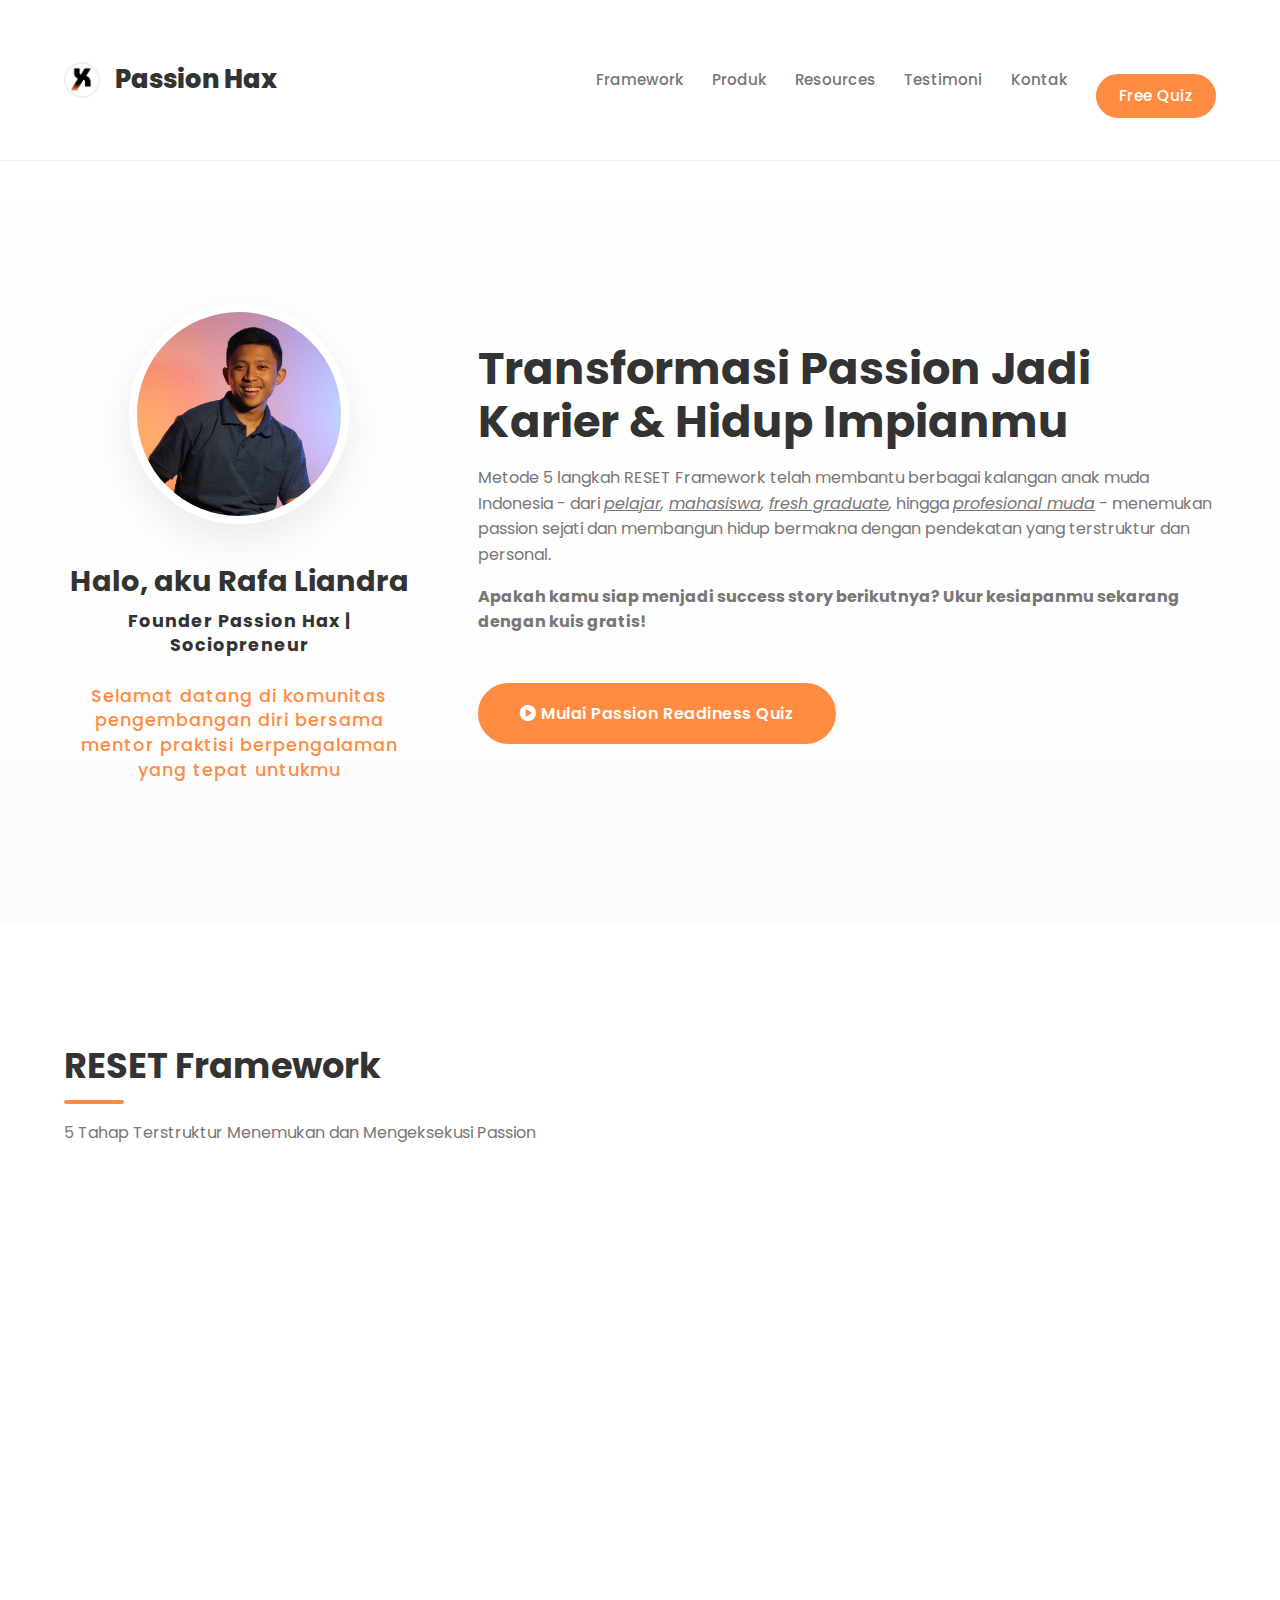
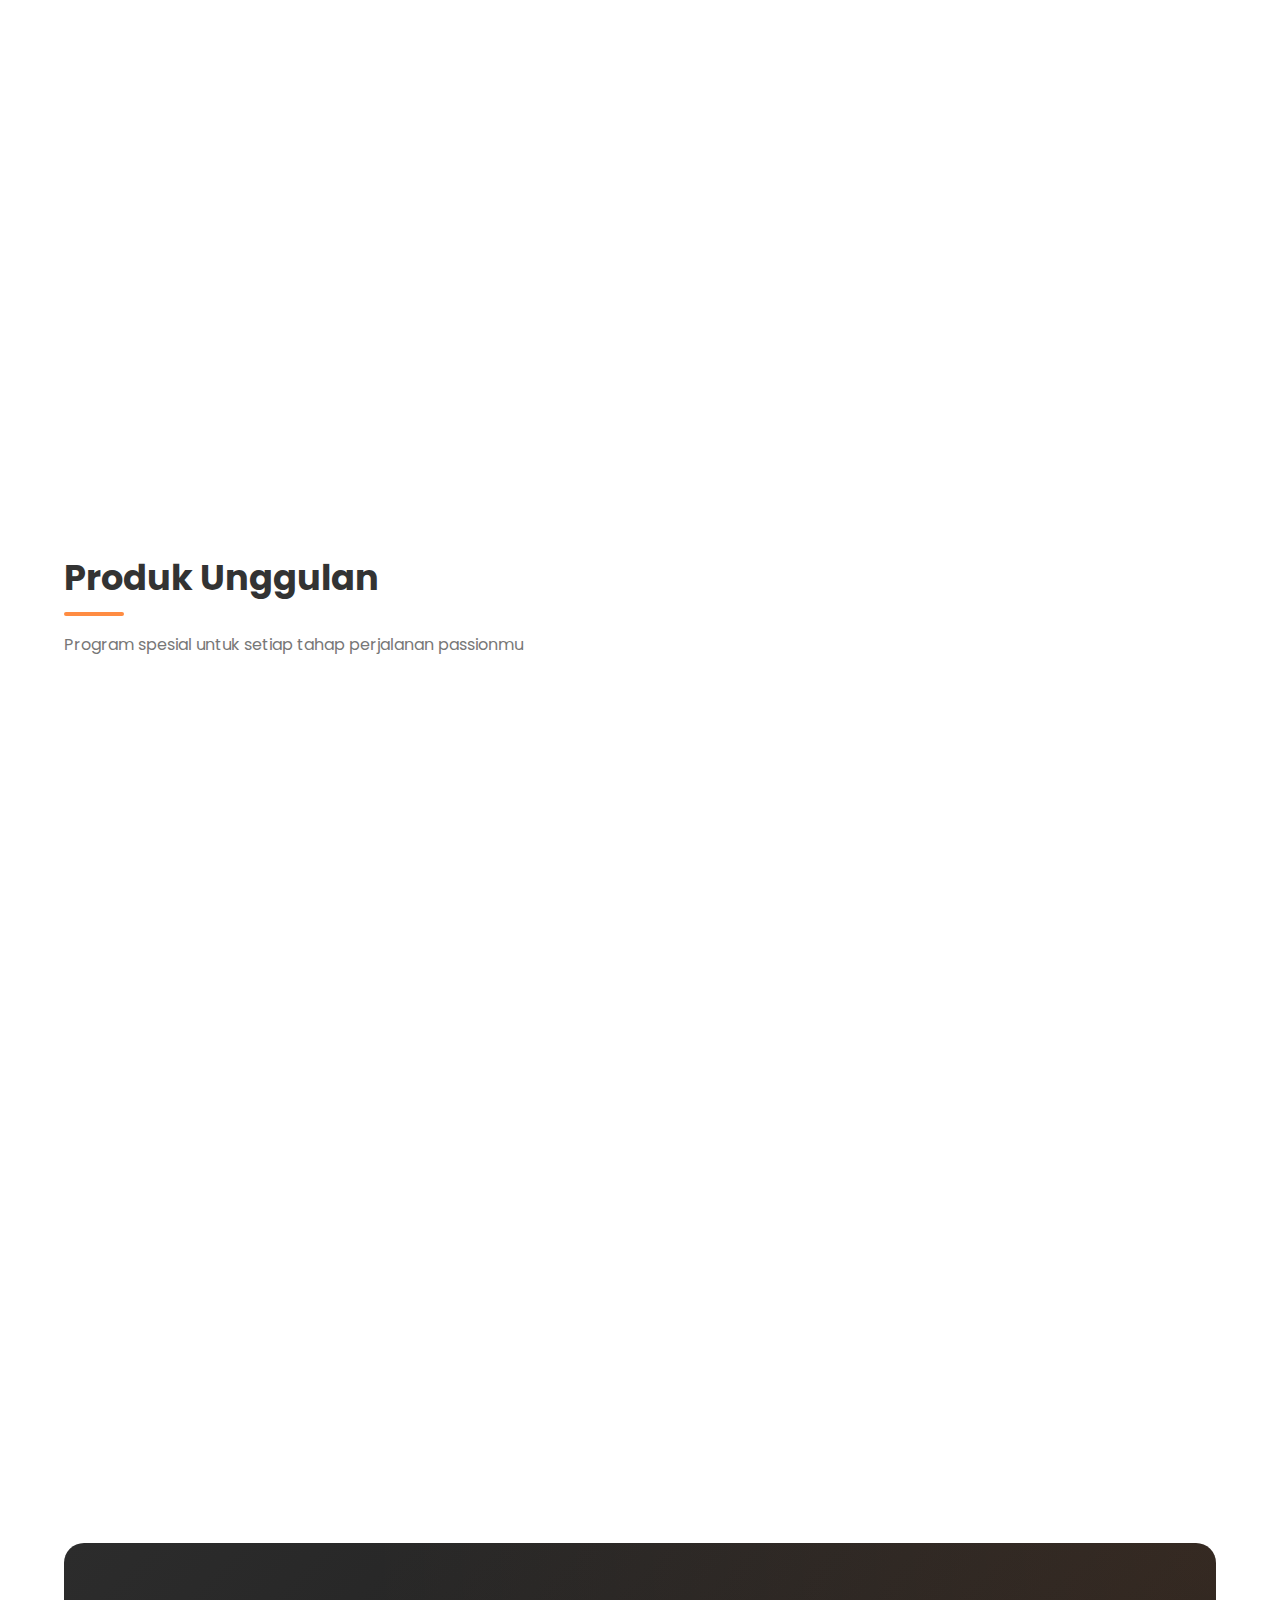
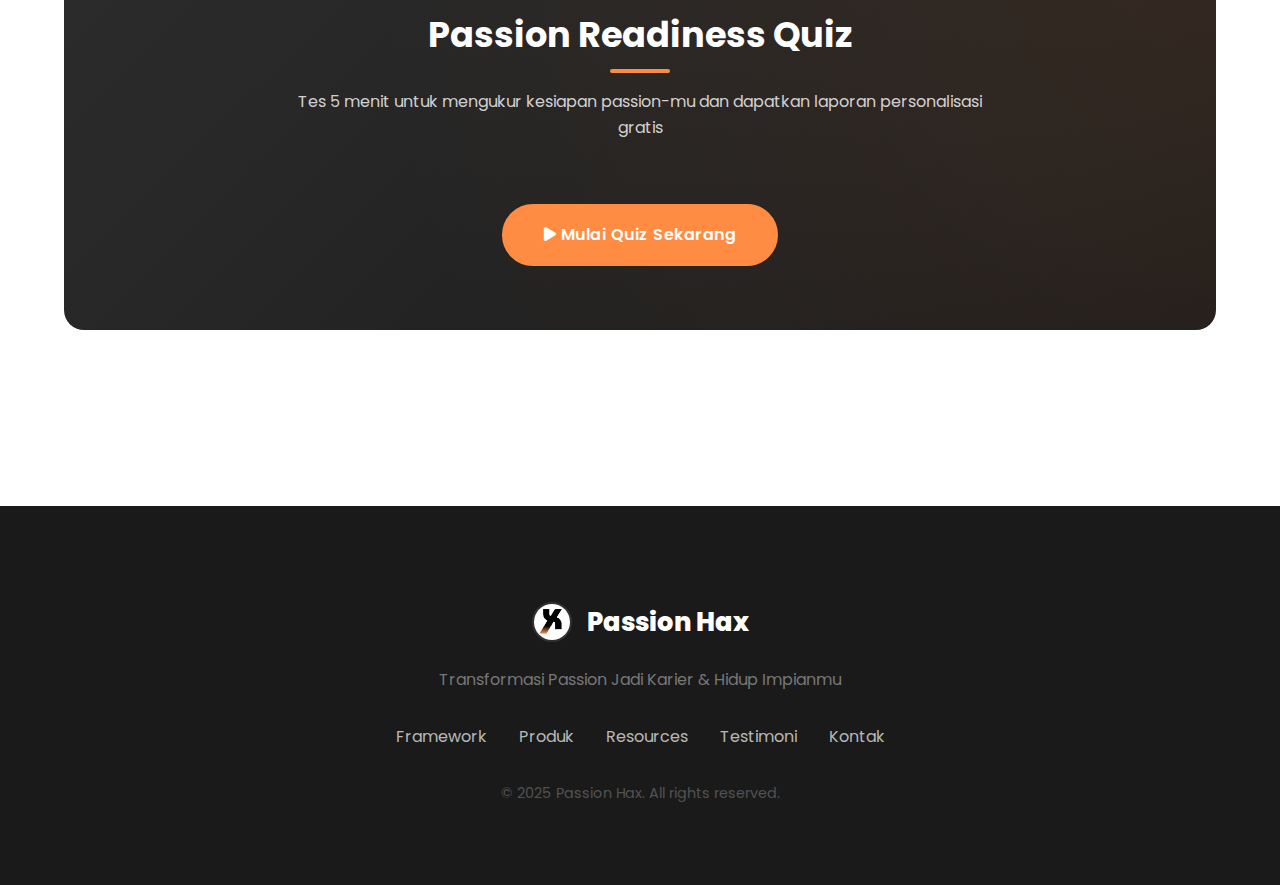
<file: index8.html>
<!DOCTYPE html>
<html lang="id">
<head>
    <meta charset="UTF-8">
    <meta name="viewport" content="width=device-width, initial-scale=1.0">
    <title>Passion Hax - Temukan & Transformasi Passionmu</title>
    <link rel="icon" type="image/x-icon" href="Passion Hax Logo.png">
    <style>
        /* VARIABLES & RESET */
        :root {
            --primary: #333333;  /* Hitam soft */
            --secondary: #FF8C42; /* Oranye soft */
            --accent: #FFB563;   /* Oranye lebih muda */
            --dark: #1A1A1A;     /* Hitam lebih gelap */
            --light: #F8F9FA;    /* Abu-abu sangat muda */
            --text-dark: #333333;
            --text-light: #777777;
        }
        * {
            margin: 0;
            padding: 0;
            box-sizing: border-box;
            font-family: 'Poppins', sans-serif;
        }
        body {
            background: #ffffff;
            color: var(--text-dark);
            line-height: 1.6;
        }

        /* TYPOGRAPHY */
        h1, h2, h3, h4 {
            font-weight: 700;
            margin-bottom: 1rem;
            color: var(--primary);
        }
        h1 { 
            font-size: 2.8rem;
            line-height: 1.2;
        }
        h2 { 
            font-size: 2.2rem;
            position: relative;
            display: inline-block;
            padding-bottom: 10px;
        }
        h2:after {
            content: '';
            position: absolute;
            bottom: 0;
            left: 0;
            width: 60px;
            height: 4px;
            background: var(--secondary);
            border-radius: 2px;
        }
        p { 
            margin-bottom: 1rem;
            color: var(--text-light);
        }

        /* LAYOUT COMPONENTS */
        .container {
            width: 90%;
            max-width: 1200px;
            margin: 0 auto;
            padding: 2rem 0;
        }
        section {
            padding: 5rem 0;
        }
        .card {
            background: white;
            border-radius: 12px;
            padding: 2.5rem;
            margin: 1.5rem 0;
            transition: all 0.3s ease;
            border: 1px solid #eee;
            box-shadow: 0 5px 15px rgba(0,0,0,0.03);
        }
        .card:hover {
            transform: translateY(-5px);
            box-shadow: 0 10px 25px rgba(0,0,0,0.08);
            border-color: #ffecd1;
        }

        /* HEADER & NAV */
        header {
            background: white;
            position: sticky;
            top: 0;
            z-index: 100;
            border-bottom: 1px solid #f0f0f0;
            /* Reduced height */
            padding: 0.3rem 0;
        }
        nav {
            display: flex;
            justify-content: space-between;
            align-items: center;
            padding: 0.3rem 0; /* Reduced padding */
        }
        .logo-container {
            display: flex;
            align-items: center;
            gap: 15px;
            text-decoration: none; /* Menghilangkan underline */
        }
        .logo {
            font-size: 1.6rem; /* Slightly smaller */
            font-weight: 800;
            color: var(--primary);
        }
        .logo-image {
            width: 36px; /* Slightly smaller */
            height: 36px; /* Slightly smaller */
            border-radius: 50%;
            object-fit: cover;
            border: 2px solid #f0f0f0;
        }
        .nav-links {
            display: flex;
            gap: 1.8rem; /* Slightly reduced gap */
            align-items: center;
        }
        .nav-links a {
            text-decoration: none;
            color: var(--text-light);
            font-weight: 500;
            position: relative;
            transition: color 0.3s;
            padding: 5px 0; /* Added padding for better hover area */
            font-size: 0.95rem; /* Slightly smaller font */
        }
        .nav-links a:hover {
            color: var(--secondary);
        }
        .nav-links a:after {
            content: '';
            position: absolute;
            bottom: 0; /* Moved closer to text */
            left: 0;
            width: 0;
            height: 2px;
            background: var(--secondary);
            transition: width 0.3s;
        }
        .nav-links a:hover:after {
            width: 100%;
        }
        .nav-links .cta-button {
            color: white !important; /* White text for Free Quiz */
            background: var(--secondary);
            padding: 0.5rem 1.3rem; /* Reduced padding */
            border-radius: 50px;
            transition: all 0.3s ease;
            border: 2px solid var(--secondary);
            font-size: 0.95rem; /* Slightly smaller font */
        }
        .nav-links .cta-button:hover {
            background: transparent;
            color: var(--secondary) !important;
        }
        .nav-links .cta-button:after {
            display: none; /* Remove underline effect for button */
        }

        /* Mobile menu */
        .mobile-menu-btn {
            display: none;
            background: none;
            border: none;
            font-size: 1.5rem;
            cursor: pointer;
            color: var(--text-light);
            position: relative;
            z-index: 101; /* Higher z-index to ensure visibility */
        }
        .mobile-menu-btn.active {
            display: none; /* Sembunyikan ketika menu aktif */
        }
        .mobile-menu {
            position: fixed;
            top: 60px; /* Reduced top position */
            left: 0;
            width: 100%;
            height: auto; /* Sesuaikan dengan konten */
            max-height: 80vh; /* Batasi tinggi maksimal */
            background: white;
            padding: 1rem; /* Padding lebih kecil */
            box-shadow: 0 10px 20px rgba(0,0,0,0.1);
            transform: translateY(-150%);
            transition: transform 0.4s ease;
            z-index: 100;
            overflow-y: auto; /* Tambahkan scroll jika perlu */
        }
        .mobile-menu.active {
            transform: translateY(0);
        }
        .mobile-menu a {
            display: block;
            padding: 0.8rem 0;
            text-decoration: none;
            color: var(--text-light);
            border-bottom: 1px solid #f0f0f0;
            font-size: 1.1rem;
        }
        .mobile-menu a:last-child {
            border-bottom: none;
        }
        .mobile-menu .cta-button {
            display: block;
            margin-top: 1rem;
            color: white !important;
            background: var(--secondary);
            padding: 0.8rem 1.8rem;
            border-radius: 50px;
            width: 100%;
            text-align: center;
        }
        .mobile-close-btn {
            position: absolute;
            top: 1.5rem;
            right: 1.5rem;
            background: none;
            border: none;
            font-size: 1.8rem;
            color: var(--text-light);
            cursor: pointer;
            z-index: 102; /* Ensure it's above everything */
        }

        /* HERO SECTION */
        #hero {
            min-height: 85vh;
            display: flex;
            align-items: center;
            background: linear-gradient(to bottom, #ffffff, #fcfcfc);
        }
        .hero-content {
            display: flex;
            align-items: center;
            gap: 4rem;
        }
        .mentor-section {
            text-align: center;
            flex: 1;
            max-width: 350px;
        }
        .mentor-image {
            width: 220px;
            height: 220px;
            border-radius: 50%;
            object-fit: cover;
            border: 8px solid white;
            box-shadow: 0 15px 40px rgba(0,0,0,0.08);
            margin-bottom: 2rem;
        }
        .mentor-name {
            font-size: 1.8rem;
            font-weight: 700;
            color: var(--primary);
            margin-bottom: 0.5rem;
            line-height: 1.3;
        }
        .mentor-title {
            font-size: 1.1rem;
            color: var(--secondary);
            font-weight: 500;
            letter-spacing: 1px;
            line-height: 1.4;
        }
        .mentor-title strong {
            font-weight: 700;
            color: var(--primary);
        }
        .hero-text {
            flex: 1;
        }
        .cta-button {
            display: inline-block;
            background: var(--secondary);
            color: white;
            padding: 1rem 2.5rem;
            border-radius: 50px;
            text-decoration: none;
            font-weight: 600;
            margin-top: 2rem;
            transition: all 0.3s ease;
            letter-spacing: 0.5px;
            border: 2px solid var(--secondary);
        }
        .cta-button:hover {
            background: transparent;
            color: var(--secondary);
            transform: translateY(-3px);
            box-shadow: 0 10px 20px rgba(255, 140, 66, 0.2);
        }

        /* RESET FRAMEWORK SECTION */
        .framework-grid {
            display: grid;
            grid-template-columns: repeat(auto-fit, minmax(250px, 1fr));
            gap: 2rem;
            margin-top: 2rem;
        }
        .step-card {
            padding: 2.5rem 2rem;
            text-align: center;
            position: relative;
            cursor: pointer;
            transition: all 0.4s cubic-bezier(0.175, 0.885, 0.32, 1.275);
        }
        .step-card h3 i {
            font-size: 2.5rem;
            margin-bottom: 1.5rem;
            color: var(--secondary);
            display: block;
            transition: all 0.3s ease;
        }
        .step-number {
            position: absolute;
            top: -15px;
            right: -15px;
            background: var(--secondary);
            color: white;
            width: 40px;
            height: 40px;
            border-radius: 50%;
            display: flex;
            align-items: center;
            justify-content: center;
            font-weight: bold;
            font-size: 1.2rem;
            box-shadow: 0 5px 15px rgba(255, 140, 66, 0.3);
            transition: all 0.3s ease;
        }
        /* Animasi baru untuk step card */
        .step-card:hover {
            transform: translateY(-10px) scale(1.03);
            box-shadow: 0 15px 30px rgba(255, 140, 66, 0.2);
            border-color: var(--accent);
        }
        .step-card:hover h3 i {
            transform: scale(1.2) rotate(5deg);
            color: var(--accent);
        }
        .step-card:hover .step-number {
            transform: scale(1.1);
            background: var(--accent);
            box-shadow: 0 8px 20px rgba(255, 140, 66, 0.4);
        }

        /* PRODUCTS SECTION */
        .product-cards {
            display: grid;
            grid-template-columns: repeat(auto-fit, minmax(300px, 1fr));
            gap: 2.5rem;
        }
        .product-card {
            text-align: center;
            padding: 3rem 2rem;
            cursor: pointer;
            transition: all 0.4s cubic-bezier(0.175, 0.885, 0.32, 1.275);
            position: relative;
            border-top: 4px solid var(--secondary);
        }
        .product-icon {
            font-size: 3rem;
            margin-bottom: 1.5rem;
            color: var(--secondary);
            display: inline-block;
            transition: all 0.3s ease;
        }
        .product-card h3 {
            margin-bottom: 1.5rem;
            transition: all 0.3s ease;
        }
        .product-card .cta-button {
            margin-top: 1.5rem;
            padding: 0.8rem 1.8rem;
            font-size: 0.9rem;
            transition: all 0.3s ease;
        }
        /* Animasi baru untuk product card */
        .product-card:hover {
            transform: translateY(-10px) scale(1.03);
            box-shadow: 0 15px 30px rgba(255, 140, 66, 0.2);
            border-color: var(--accent);
        }
        .product-card:hover .product-icon {
            transform: scale(1.2) rotate(5deg);
            color: var(--accent);
        }
        .product-card:hover h3 {
            color: var(--secondary);
        }
        /* Perubahan hover untuk tombol Selengkapnya */
        .product-card .cta-button:hover {
            background: transparent !important;
            color: var(--secondary) !important;
            border-color: var(--secondary) !important;
        }
        /* Product Segment Markers */
        .product-segment {
            position: absolute;
            top: -12px;
            left: 50%;
            transform: translateX(-50%);
            padding: 0.5rem 1.2rem;
            border-radius: 30px;
            font-size: 0.8rem;
            font-weight: 600;
            white-space: nowrap;
            box-shadow: 0 4px 10px rgba(0,0,0,0.1);
            z-index: 2;
        }
        
        .product-segment i {
            margin-right: 5px;
        }
        
        .product-segment-student {
            background: #FFD166; /* Kuning muda */
            color: #333;
            border: 2px solid #FFB700;
        }
        
        .product-segment-professional {
            background: #06D6A0; /* Hijau muda */
            color: white;
            border: 2px solid #049F7A;
        }
        
        .product-segment-all {
            background: #118AB2; /* Biru */
            color: white;
            border: 2px solid #0A5F7A;
        }
        
        .product-card {
            position: relative;
            padding-top: 3.5rem; /* Memberi ruang untuk segment marker */
            border-top: none !important; /* Hapus border top sebelumnya */
        }
        /* Pricing Styles */
        .product-price {
            display: inline-block;
            background: #f8f9fa;
            padding: 0.5rem 1.2rem;
            border-radius: 30px;
            font-weight: 700;
            margin: 1rem 0;
            transition: all 0.3s ease;
        }
        .product-card:hover .product-price {
            background: #fff4eb;
            transform: scale(1.05);
        }
        .free-price {
            background: #e8f5e9;
            color: #2e7d32;
        }
        .free-price:before {
            content: "🔥 ";
        }
        /* CTA SECTION */
        .cta-section {
            background: linear-gradient(135deg, #2c2c2c, #1a1a1a);
            color: white;
            text-align: center;
            border-radius: 20px;
            overflow: hidden;
            position: relative;
            padding: 4rem 2rem;
            margin: 4rem 0;
        }
        .cta-section h2 {
            color: white;
            position: relative;
            z-index: 2;
        }
        .cta-section h2:after {
            background: var(--secondary);
            left: 50%;
            transform: translateX(-50%);
        }
        .cta-section p {
            color: rgba(255,255,255,0.8);
            max-width: 700px;
            margin: 0 auto 2rem;
            position: relative;
            z-index: 2;
        }
        .cta-section .cta-button {
            background: var(--secondary);
            border-color: var(--secondary);
            position: relative;
            z-index: 2;
        }
        .cta-section .cta-button:hover {
            background: transparent;
            color: white;
            border-color: white;
        }
        .cta-section:before {
            content: '';
            position: absolute;
            top: 0;
            left: 0;
            width: 100%;
            height: 100%;
            background: radial-gradient(circle at top right, rgba(255,140,66,0.1), transparent 70%);
        }

        /* FOOTER */
        footer {
            background: var(--dark);
            color: white;
            padding: 4rem 0 2rem;
            text-align: center;
        }
        .footer-logo {
            display: flex;
            justify-content: center;
            align-items: center;
            gap: 15px;
            margin-bottom: 1.5rem;
        }
        .footer-logo-image {
            width: 40px; /* Consistent with header */
            height: 40px; /* Consistent with header */
            border-radius: 50%;
            object-fit: cover;
            border: 2px solid rgba(255,255,255,0.1);
        }
        .footer-logo .logo {
            color: white;
        }
        .footer-links {
            display: flex;
            justify-content: center;
            gap: 2rem;
            margin: 2rem 0;
        }
        .footer-links a {
            color: rgba(255,255,255,0.7);
            text-decoration: none;
            transition: color 0.3s;
        }
        .footer-links a:hover {
            color: var(--secondary);
        }
        .copyright {
            margin-top: 2rem;
            opacity: 0.6;
            font-size: 0.9rem;
        }

        /* RESPONSIVE */
        @media (max-width: 1024px) {
            .hero-content {
                gap: 2rem;
            }
        }
        
        @media (max-width: 768px) {
            .hero-content {
                flex-direction: column;
                text-align: center;
                gap: 3rem;
            }
            .mentor-section {
                max-width: 100%;
            }
            .nav-links {
                display: none;
            }
            .mobile-menu-btn {
                display: block;
            }
            h1 { font-size: 2.2rem; }
            h2 { font-size: 1.8rem; }
            .step-card {
                padding: 2rem 1.5rem;
            }
            .mobile-menu-btn {
                display: block;
            }
            
            /* Reduced navigation bar height on mobile */
            header {
                padding: 0.2rem 0;
            }
            nav {
                padding: 0.2rem 0;
            }
            .logo {
                font-size: 1.4rem;
            }
            .logo-image {
                width: 32px;
                height: 32px;
            }
        }
        
        @media (max-width: 480px) {
            .footer-links {
                flex-direction: column;
                gap: 1rem;
            }
            .cta-section {
                padding: 3rem 1.5rem;
            }
            .mobile-menu {
                padding-top: 1rem; /* Sesuaikan padding */
                top: 56px; /* Adjusted for reduced header */
            }
            
            .product-card {
                padding: 2rem 1.5rem;
            }
        }
    </style>
    <link href="https://fonts.googleapis.com/css2?family=Poppins:wght@400;500;600;700&display=swap" rel="stylesheet">
    <link rel="stylesheet" href="https://cdnjs.cloudflare.com/ajax/libs/font-awesome/6.4.0/css/all.min.css">
</head>
<body>
    <!-- Header -->
    <header>
        <div class="container">
            <nav>
                <a href="https://passionhax.github.io" class="logo-container">
                    <img src="Passion Hax Logo.png" alt="Passion Hax Logo" class="logo-image">
                    <div class="logo">Passion Hax</div>
                </a>
                
                <div class="nav-links">
                    <a href="#framework">Framework</a>
                    <a href="#products">Produk</a>
                    <a href="#resources">Resources</a>
                    <a href="#testimonials">Testimoni</a>
                    <a href="#contact">Kontak</a>
                    <a href="#quiz" class="cta-button">Free Quiz</a>
                </div>
                
                <button class="mobile-menu-btn" id="mobileMenuBtn">
                    <i class="fas fa-bars"></i>
                </button>
            </nav>
            
            <!-- Mobile Menu -->
            <div class="mobile-menu" id="mobileMenu">
                <button class="mobile-close-btn" id="mobileCloseBtn">
                    <i class="fas fa-times"></i>
                </button>
                <a href="#framework">Framework</a>
                <a href="#products">Produk</a>
                <a href="#resources">Resources</a>
                <a href="#testimonials">Testimoni</a>
                <a href="#contact">Kontak</a>
                <a href="#quiz" class="cta-button">Free Quiz</a>
            </div>
        </div>
    </header>

    <!-- Hero Section -->
    <section id="hero">
        <div class="container">
            <div class="hero-content">
                <div class="mentor-section">
                    <img src="Rafa Photo 2.JPG" alt="Rafa Liandra" class="mentor-image">
                    <div class="mentor-name">Halo, aku Rafa Liandra</div>
                    <div class="mentor-title"><strong>Founder Passion Hax | Sociopreneur</strong></div>
                    <br>
                    <div class="mentor-title">Selamat datang di komunitas pengembangan diri bersama mentor praktisi berpengalaman yang tepat untukmu</div>
                </div>
                
                <div class="hero-text">
                    <h1>Transformasi Passion Jadi Karier & Hidup Impianmu</h1>
                    <p>Metode 5 langkah RESET Framework telah membantu berbagai kalangan anak muda Indonesia - dari <i><u>pelajar</u>, <u>mahasiswa</u>, <u>fresh graduate</u>,</i></b> hingga <i><u>profesional muda</u></i> - menemukan passion sejati dan membangun hidup bermakna dengan pendekatan yang terstruktur dan personal.</p>
                    <p><strong>Apakah kamu siap menjadi success story berikutnya? Ukur kesiapanmu sekarang dengan kuis gratis!</strong></p>
                    <a href="#quiz" class="cta-button">
                        <i class="fas fa-play-circle"></i> Mulai Passion Readiness Quiz
                    </a>
                </div>
            </div>
        </div>
    </section>

    <!-- RESET Framework Section -->
    <section id="framework">
        <div class="container">
            <h2>RESET Framework</h2>
            <p>5 Tahap Terstruktur Menemukan dan Mengeksekusi Passion</p>
            
            <div class="framework-grid">
                <div class="card step-card">
                    <div class="step-number">1</div>
                    <h3><i class="fas fa-brain"></i> R - Reflect</h3>
                    <p>Kenali nilai hidup, minat, dan pengalaman masa lalu melalui panduan terstruktur</p>
                </div>
                
                <div class="card step-card">
                    <div class="step-number">2</div>
                    <h3><i class="fas fa-flask"></i> E - Experiment</h3>
                    <p>Coba berbagai aktivitas baru dengan modal minimal untuk eksplorasi passion</p>
                </div>
                
                <div class="card step-card">
                    <div class="step-number">3</div>
                    <h3><i class="fas fa-puzzle-piece"></i> S - Synthesize</h3>
                    <p>Identifikasi pola dan validasi passion sebelum lanjut ke eksekusi passion</p>
                </div>
                
                <div class="card step-card">
                    <div class="step-number">4</div>
                    <h3><i class="fas fa-cogs"></i> E - Establish</h3>
                    <p>Bangun aset dan sistem pendukung passion</p>
                </div>
                
                <div class="card step-card">
                    <div class="step-number">5</div>
                    <h3><i class="fas fa-rocket"></i> T - Transform</h3>
                    <p>Ciptakan dampak berkelanjutan dan berkembang melalui passion yang konsisten</p>
                </div>
            </div>
        </div>
    </section>

    <!-- Products Section - Updated Pricing + Segment Markers -->
    <section id="products">
        <div class="container">
            <h2>Produk Unggulan</h2>
            <p>Program spesial untuk setiap tahap perjalanan passionmu</p>
            
            <div class="product-cards">
                <!-- Product 1 - Untuk Mahasiswa/Pelajar -->
                <div class="card product-card">
                    <div class="product-segment product-segment-student">
                        <i class="fas fa-graduation-cap"></i> Cocok untuk Mahasiswa/Pelajar
                    </div>
                    <div class="product-icon">
                        <i class="fas fa-search"></i>
                    </div>
                    <h3>Passion Discovery Blueprint</h3>
                    <p>Temukan passion sejati melalui RES Framework (Reflect, Experiment, Synthesize)</p>
                    
                    <div class="product-price">Rp287.000</div>
                    
                    <a href="#pdb" class="cta-button">Selengkapnya</a>
                </div>
                
                <!-- Product 2 - Untuk Profesional Muda -->
                <div class="card product-card">
                    <div class="product-segment product-segment-professional">
                        <i class="fas fa-briefcase"></i> Cocok untuk Profesional Muda
                    </div>
                    <div class="product-icon">
                        <i class="fas fa-chart-line"></i>
                    </div>
                    <h3>Passion Transformation Blueprint</h3>
                    <p>Temukan + eksekusi + bangun sistem pendukung passion sejati dengan full RESET Framework</p>
                    
                    <div class="product-price">Rp987.000</div>
                    
                    <a href="#ptb" class="cta-button">Selengkapnya</a>
                </div>
                
                <!-- Product 3 - Untuk Semua Kalangan -->
                <div class="card product-card">
                    <div class="product-segment product-segment-all">
                        <i class="fas fa-users"></i> Cocok untuk Semua Kalangan
                    </div>
                    <div class="product-icon">
                        <i class="fas fa-shield-alt"></i>
                    </div>
                    <h3>Passion Shield Projects</h3>
                    <p>Bangun '<u>cash armor</u>' untuk mendanai kebutuhan dasar hidupmu sambil mengejar passion</p>
                    
                    <div class="product-price free-price">Gratis, Kuota Terbatas!</div>
                    
                    <a href="#psp" class="cta-button">Selengkapnya</a>
                </div>
            </div>
        </div>
    </section>
  
    <!-- CTA Section -->
    <section id="quiz">
        <div class="container">
            <div class="cta-section">
                <h2>Passion Readiness Quiz</h2>
                <p>Tes 5 menit untuk mengukur kesiapan passion-mu dan dapatkan laporan personalisasi gratis</p>
                <a href="https://bit.ly/passion-readiness-quiz" class="cta-button">
                    <i class="fas fa-play"></i> Mulai Quiz Sekarang
                </a>
            </div>
        </div>
    </section>

    <!-- Footer -->
    <footer>
        <div class="container">
            <div class="footer-logo">
                <img src="Passion Hax Logo.png" alt="Passion Hax Logo" class="footer-logo-image">
                <div class="logo">Passion Hax</div>
            </div>
            <p>Transformasi Passion Jadi Karier & Hidup Impianmu</p>
            
            <div class="footer-links">
                <a href="#framework">Framework</a>
                <a href="#products">Produk</a>
                <a href="#resources">Resources</a>
                <a href="#testimonials">Testimoni</a>
                <a href="#contact">Kontak</a>
            </div>
            
            <p class="copyright">© 2025 Passion Hax. All rights reserved.</p>
        </div>
    </footer>

    <script>
        // Mobile Menu Toggle
        const mobileMenuBtn = document.getElementById('mobileMenuBtn');
        const mobileMenu = document.getElementById('mobileMenu');
        const mobileCloseBtn = document.getElementById('mobileCloseBtn');
        
        mobileMenuBtn.addEventListener('click', (e) => {
            e.stopPropagation();
            mobileMenu.classList.add('active');
            mobileMenuBtn.classList.add('active'); // Tambahkan class active
            document.body.style.overflow = 'hidden'; // Prevent scrolling
        });
        
        mobileCloseBtn.addEventListener('click', (e) => {
            e.stopPropagation();
            mobileMenu.classList.remove('active');
            mobileMenuBtn.classList.remove('active'); // Hapus class active
            document.body.style.overflow = ''; // Enable scrolling
        });
        
        // Close mobile menu when clicking outside
        document.addEventListener('click', (e) => {
            if (!mobileMenu.contains(e.target) && 
                !mobileMenuBtn.contains(e.target) && 
                mobileMenu.classList.contains('active')) {
                mobileMenu.classList.remove('active');
                mobileMenuBtn.classList.remove('active');
                document.body.style.overflow = ''; // Enable scrolling
            }
        });

        // Prevent closing when clicking inside menu
        mobileMenu.addEventListener('click', (e) => {
            e.stopPropagation();
        });

        // Smooth scrolling for all links
        document.querySelectorAll('a[href^="#"]').forEach(anchor => {
            anchor.addEventListener('click', function (e) {
                e.preventDefault();
                const target = document.querySelector(this.getAttribute('href'));
                if (target) {
                    // Close mobile menu if open
                    mobileMenu.classList.remove('active');
                    mobileMenuBtn.classList.remove('active');
                    document.body.style.overflow = '';
                    
                    // Scroll to target
                    target.scrollIntoView({
                        behavior: 'smooth'
                    });
                }
            });
        });
        
        // Animation on scroll
        const observer = new IntersectionObserver((entries) => {
            entries.forEach(entry => {
                if (entry.isIntersecting) {
                    entry.target.style.opacity = 1;
                    entry.target.style.transform = 'translateY(0)';
                }
            });
        });
        
        document.querySelectorAll('.card').forEach(card => {
            card.style.opacity = 0;
            card.style.transform = 'translateY(20px)';
            card.style.transition = 'all 0.6s ease';
            observer.observe(card);
        });
    </script>
</body>
</html>
</file>
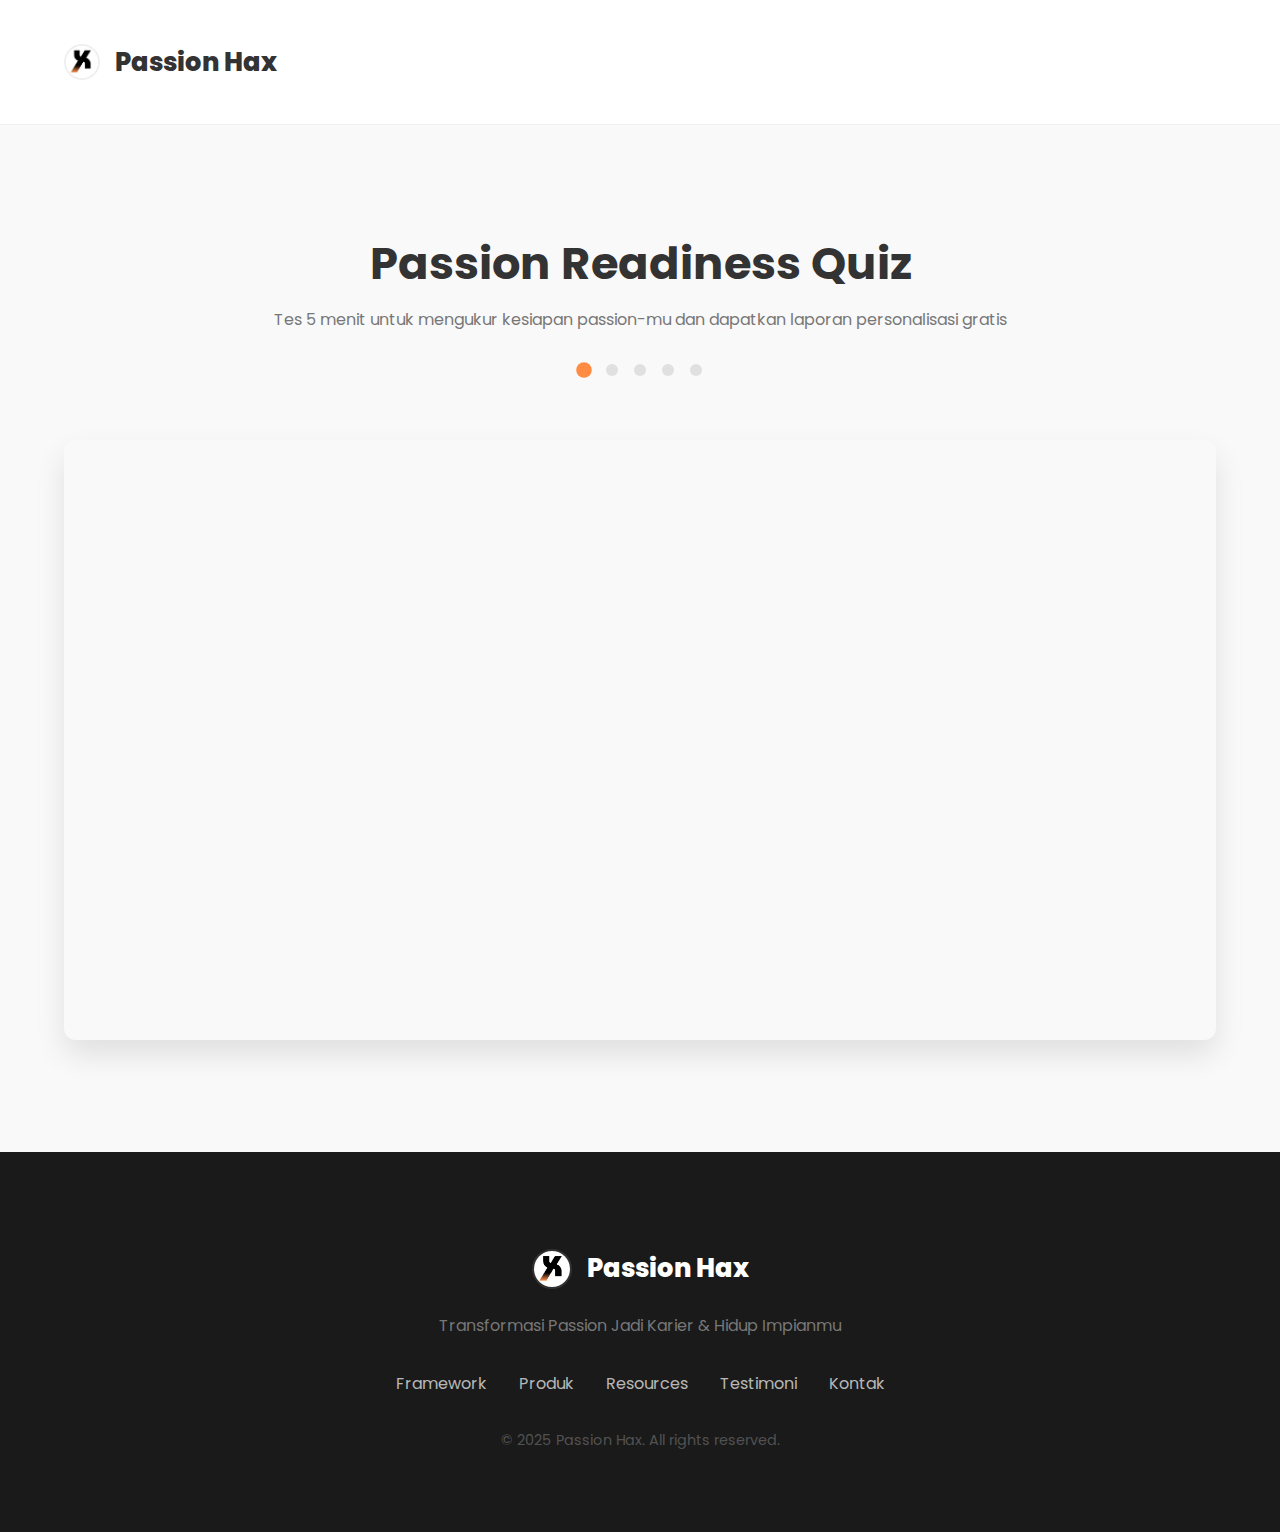
<file: quiz.html>
<!DOCTYPE html>
<html lang="id">
<head>
    <meta charset="UTF-8">
    <meta name="viewport" content="width=device-width, initial-scale=1.0">
    <title>Passion Readiness Quiz - Passion Hax</title>
    <link rel="icon" type="image/x-icon" href="Passion Hax Logo.png">
    <style>
        /* VARIABLES & RESET */
        :root {
            --primary: #333333;
            --secondary: #FF8C42;
            --accent: #FFB563;
            --dark: #1A1A1A;
            --light: #F8F9FA;
            --text-dark: #333333;
            --text-light: #777777;
            --success: #06D6A0;
            --warning: #FFD166;
            --info: #118AB2;
        }
        * {
            margin: 0;
            padding: 0;
            box-sizing: border-box;
            font-family: 'Poppins', sans-serif;
        }
        body {
            background: #f9f9f9;
            color: var(--text-dark);
            line-height: 1.6;
        }

        /* TYPOGRAPHY */
        h1, h2, h3, h4 {
            font-weight: 700;
            margin-bottom: 1rem;
            color: var(--primary);
        }
        h1 { 
            font-size: 2.8rem;
            line-height: 1.2;
        }
        h2 { 
            font-size: 2.2rem;
            position: relative;
            display: inline-block;
            padding-bottom: 10px;
        }
        h2:after {
            content: '';
            position: absolute;
            bottom: 0;
            left: 0;
            width: 60px;
            height: 4px;
            background: var(--secondary);
            border-radius: 2px;
        }
        p { 
            margin-bottom: 1rem;
            color: var(--text-light);
        }

        /* LAYOUT */
        .container {
            width: 90%;
            max-width: 1200px;
            margin: 0 auto;
            padding: 2rem 0;
        }
        section {
            padding: 5rem 0;
        }
        .card {
            background: white;
            border-radius: 12px;
            padding: 2.5rem;
            margin: 1.5rem 0;
            transition: all 0.3s ease;
            border: 1px solid #eee;
            box-shadow: 0 5px 15px rgba(0,0,0,0.03);
        }
        
        /* HEADER & NAV */
        header {
            background: white;
            position: sticky;
            top: 0;
            z-index: 100;
            border-bottom: 1px solid #f0f0f0;
            padding: 0.3rem 0;
        }
        nav {
            display: flex;
            justify-content: space-between;
            align-items: center;
            padding: 0.3rem 0;
        }
        .logo-container {
            display: flex;
            align-items: center;
            gap: 15px;
            text-decoration: none;
        }
        .logo {
            font-size: 1.6rem;
            font-weight: 800;
            color: var(--primary);
        }
        .logo-image {
            width: 36px;
            height: 36px;
            border-radius: 50%;
            object-fit: cover;
            border: 2px solid #f0f0f0;
        }
        
        /* QUIZ SECTION */
        .quiz-container {
            display: flex;
            flex-direction: column;
            align-items: center;
            text-align: center;
        }
        
        .quiz-header {
            margin-bottom: 2rem;
            max-width: 800px;
        }
        
        .quiz-steps {
            display: flex;
            justify-content: center;
            margin: 2rem 0;
            gap: 1rem;
        }
        
        .quiz-step {
            width: 12px;
            height: 12px;
            border-radius: 50%;
            background: #e0e0e0;
            transition: all 0.3s ease;
        }
        
        .quiz-step.active {
            background: var(--secondary);
            transform: scale(1.3);
        }
        
        .typeform-embed {
            width: 100%;
            height: 600px;
            border-radius: 12px;
            overflow: hidden;
            box-shadow: 0 15px 30px rgba(0,0,0,0.1);
        }
        
        /* RESULT SECTION */
        .result-container {
            display: none;
            width: 100%;
            max-width: 900px;
            margin: 0 auto;
        }
        
        .result-header {
            text-align: center;
            margin-bottom: 3rem;
        }
        
        .result-score {
            font-size: 5rem;
            font-weight: 800;
            color: var(--secondary);
            margin: 1rem 0;
            line-height: 1;
        }
        
        .result-category {
            display: inline-block;
            padding: 0.5rem 1.5rem;
            border-radius: 50px;
            font-weight: 600;
            margin: 1rem 0;
        }
        
        .category-explorer {
            background: var(--warning);
            color: #333;
        }
        
        .category-developer {
            background: var(--info);
            color: white;
        }
        
        .category-achiever {
            background: var(--success);
            color: white;
        }
        
        .progress-container {
            width: 100%;
            background: #f0f0f0;
            border-radius: 10px;
            height: 20px;
            margin: 2rem 0;
            overflow: hidden;
        }
        
        .progress-bar {
            height: 100%;
            background: var(--secondary);
            border-radius: 10px;
            transition: width 1s ease-in-out;
        }
        
        .result-grid {
            display: grid;
            grid-template-columns: repeat(auto-fit, minmax(300px, 1fr));
            gap: 2rem;
            margin: 3rem 0;
        }
        
        .result-card {
            text-align: center;
            padding: 2rem;
            border-radius: 12px;
            background: white;
            box-shadow: 0 5px 15px rgba(0,0,0,0.05);
        }
        
        .result-card i {
            font-size: 2.5rem;
            color: var(--secondary);
            margin-bottom: 1rem;
        }
        
        .recommendations {
            margin: 3rem 0;
        }
        
        .recommendation-card {
            display: flex;
            align-items: center;
            padding: 1.5rem;
            border-radius: 12px;
            background: white;
            margin: 1.5rem 0;
            box-shadow: 0 5px 15px rgba(0,0,0,0.05);
            transition: all 0.3s ease;
            border-left: 4px solid var(--secondary);
        }
        
        .recommendation-card:hover {
            transform: translateY(-5px);
            box-shadow: 0 10px 25px rgba(0,0,0,0.1);
        }
        
        .rec-icon {
            font-size: 2rem;
            color: var(--secondary);
            margin-right: 1.5rem;
            min-width: 50px;
            text-align: center;
        }
        
        .rec-tag {
            display: inline-block;
            padding: 0.3rem 0.8rem;
            border-radius: 20px;
            font-size: 0.8rem;
            font-weight: 600;
            margin-top: 0.5rem;
        }
        
        .tag-financial {
            background: rgba(255, 140, 66, 0.1);
            color: var(--secondary);
            border: 1px solid rgba(255, 140, 66, 0.3);
        }
        
        .tag-passion {
            background: rgba(6, 214, 160, 0.1);
            color: var(--success);
            border: 1px solid rgba(6, 214, 160, 0.3);
        }
        
        /* CTA BUTTON */
        .cta-button {
            display: inline-block;
            background: var(--secondary);
            color: white;
            padding: 1rem 2.5rem;
            border-radius: 50px;
            text-decoration: none;
            font-weight: 600;
            margin-top: 2rem;
            transition: all 0.3s ease;
            letter-spacing: 0.5px;
            border: 2px solid var(--secondary);
        }
        .cta-button:hover {
            background: transparent;
            color: var(--secondary);
            transform: translateY(-3px);
            box-shadow: 0 10px 20px rgba(255, 140, 66, 0.2);
        }
        
        .outline-button {
            background: transparent;
            color: var(--secondary);
            border: 2px solid var(--secondary);
        }
        .outline-button:hover {
            background: var(--secondary);
            color: white;
        }
        
        /* FINANCIAL SECTION */
        .financial-box {
            background: linear-gradient(to right, #f9f9f9, #fff8f4);
            border-radius: 12px;
            padding: 2rem;
            margin: 3rem 0;
            border: 1px solid #ffecd1;
            position: relative;
            overflow: hidden;
        }
        
        .financial-box:before {
            content: '';
            position: absolute;
            top: 0;
            left: 0;
            width: 8px;
            height: 100%;
            background: var(--secondary);
        }
        
        /* FOOTER */
        footer {
            background: var(--dark);
            color: white;
            padding: 4rem 0 2rem;
            text-align: center;
        }
        .footer-logo {
            display: flex;
            justify-content: center;
            align-items: center;
            gap: 15px;
            margin-bottom: 1.5rem;
        }
        .footer-logo-image {
            width: 40px;
            height: 40px;
            border-radius: 50%;
            object-fit: cover;
            border: 2px solid rgba(255,255,255,0.1);
        }
        .footer-logo .logo {
            color: white;
        }
        .footer-links {
            display: flex;
            justify-content: center;
            gap: 2rem;
            margin: 2rem 0;
        }
        .footer-links a {
            color: rgba(255,255,255,0.7);
            text-decoration: none;
            transition: color 0.3s;
        }
        .footer-links a:hover {
            color: var(--secondary);
        }
        .copyright {
            margin-top: 2rem;
            opacity: 0.6;
            font-size: 0.9rem;
        }
        
        /* RESPONSIVE */
        @media (max-width: 1024px) {
            .typeform-embed {
                height: 500px;
            }
        }
        
        @media (max-width: 768px) {
            h1 { font-size: 2.2rem; }
            h2 { font-size: 1.8rem; }
            
            .typeform-embed {
                height: 400px;
            }
            
            .result-grid {
                grid-template-columns: 1fr;
            }
            
            .recommendation-card {
                flex-direction: column;
                text-align: center;
            }
            
            .rec-icon {
                margin-right: 0;
                margin-bottom: 1rem;
            }
            
            .footer-links {
                flex-direction: column;
                gap: 1rem;
            }
        }
        
        @media (max-width: 480px) {
            .typeform-embed {
                height: 350px;
            }
            
            .result-score {
                font-size: 3.5rem;
            }
        }
    </style>
    <link href="https://fonts.googleapis.com/css2?family=Poppins:wght@400;500;600;700&display=swap" rel="stylesheet">
    <link rel="stylesheet" href="https://cdnjs.cloudflare.com/ajax/libs/font-awesome/6.4.0/css/all.min.css">
    <script src="https://embed.typeform.com/embed.js"></script>
</head>
<body>
    <!-- Header -->
    <header>
        <div class="container">
            <nav>
                <a href="https://passionhax.github.io" class="logo-container">
                    <img src="Passion Hax Logo.png" alt="Passion Hax Logo" class="logo-image">
                    <div class="logo">Passion Hax</div>
                </a>
            </nav>
        </div>
    </header>

    <!-- Quiz Section -->
    <section id="quiz">
        <div class="container">
            <div class="quiz-container">
                <div class="quiz-header">
                    <h1>Passion Readiness Quiz</h1>
                    <p>Tes 5 menit untuk mengukur kesiapan passion-mu dan dapatkan laporan personalisasi gratis</p>
                    
                    <div class="quiz-steps">
                        <div class="quiz-step active"></div>
                        <div class="quiz-step"></div>
                        <div class="quiz-step"></div>
                        <div class="quiz-step"></div>
                        <div class="quiz-step"></div>
                    </div>
                </div>
                
                <div id="typeform-embed" class="typeform-embed"></div>
            </div>
            
            <div id="result-container" class="result-container">
                <div class="result-header">
                    <h2>Hasil Analisis Passion Readiness Quiz</h2>
                    <p>Berdasarkan jawabanmu, berikut adalah hasil analisis kesiapan passion-mu:</p>
                    
                    <div class="result-score">72<span style="font-size: 2rem; color: var(--text-light);">/100</span></div>
                    <div class="result-category category-developer">Passion Developer</div>
                    
                    <div class="progress-container">
                        <div class="progress-bar" id="progress-bar" style="width: 72%"></div>
                    </div>
                    
                    <p>Kamu berada di jalur yang tepat! Kamu sudah memiliki pemahaman yang baik tentang passion-mu, tetapi masih perlu pengembangan lebih lanjut untuk mencapai potensi penuh.</p>
                </div>
                
                <div class="result-grid">
                    <div class="result-card">
                        <i class="fas fa-brain"></i>
                        <h3>Self-Reflection</h3>
                        <p><strong>85%</strong></p>
                        <p>Kamu memiliki pemahaman yang sangat baik tentang nilai hidup dan minat pribadimu.</p>
                    </div>
                    
                    <div class="result-card">
                        <i class="fas fa-flask"></i>
                        <h3>Experimentation</h3>
                        <p><strong>65%</strong></p>
                        <p>Perlu lebih banyak mencoba aktivitas baru untuk menemukan passion yang belum terungkap.</p>
                    </div>
                    
                    <div class="result-card">
                        <i class="fas fa-rocket"></i>
                        <h3>Execution</h3>
                        <p><strong>60%</strong></p>
                        <p>Butuh pengembangan dalam eksekusi dan konsistensi dalam mengejar passion.</p>
                    </div>
                </div>
                
                <div class="financial-box">
                    <h3>Analisis Kondisi Finansial</h3>
                    <p>Berdasarkan jawabanmu, kondisi finansialmu saat ini berada pada level <strong>Stabil dengan Perlindungan Dasar</strong>.</p>
                    <p>Kami merekomendasikan untuk mengambil langkah berikut:</p>
                    
                    <div class="recommendation-card">
                        <div class="rec-icon">
                            <i class="fas fa-shield-alt"></i>
                        </div>
                        <div>
                            <h4>Financial Protection Check Up</h4>
                            <p>Lakukan pengecekan perlindungan finansial untuk memastikan kamu terlindungi dengan baik.</p>
                            <div class="rec-tag tag-financial">Rekomendasi Finansial</div>
                        </div>
                    </div>
                </div>
                
                <div class="recommendations">
                    <h3>Rekomendasi Program Passion Hax</h3>
                    <p>Berdasarkan hasilmu, kami merekomendasikan program-program berikut:</p>
                    
                    <div class="recommendation-card">
                        <div class="rec-icon">
                            <i class="fas fa-search"></i>
                        </div>
                        <div>
                            <h4>Eksplorasi Passion Terstruktur</h4>
                            <p>Ikuti program Passion Discovery Blueprint untuk menemukan passion sejati melalui metode terstruktur.</p>
                            <div class="rec-tag tag-passion">Rekomendasi Utama</div>
                        </div>
                    </div>
                    
                    <div class="recommendation-card">
                        <div class="rec-icon">
                            <i class="fas fa-chart-line"></i>
                        </div>
                        <div>
                            <h4>Passion Shield Projects</h4>
                            <p>Bangun '<u>cash armor</u>' untuk mendanai kebutuhan dasar hidupmu sambil mengejar passion.</p>
                            <div class="rec-tag tag-financial">Rekomendasi Finansial</div>
                        </div>
                    </div>
                    
                    <div class="recommendation-card">
                        <div class="rec-icon">
                            <i class="fas fa-users"></i>
                        </div>
                        <div>
                            <h4>Komunitas Pendukung</h4>
                            <p>Bergabung dengan komunitas Passion Hax untuk mendapatkan dukungan dan inspirasi dari sesama pencari passion.</p>
                            <div class="rec-tag tag-passion">Komunitas</div>
                        </div>
                    </div>
                </div>
                
                <div style="text-align: center; margin-top: 3rem;">
                    <a href="#products" class="cta-button">Lihat Program Rekomendasi</a>
                    <a href="#financial" class="cta-button outline-button" style="margin-left: 1rem;">Check Up Finansial Gratis</a>
                    <p style="margin-top: 1rem;"><small>Atau bagikan hasilmu dengan teman-teman:</small></p>
                    <div style="display: flex; justify-content: center; gap: 1rem; margin-top: 1rem;">
                        <a href="#" style="color: #3b5998; font-size: 1.5rem;"><i class="fab fa-facebook"></i></a>
                        <a href="#" style="color: #1da1f2; font-size: 1.5rem;"><i class="fab fa-twitter"></i></a>
                        <a href="#" style="color: #0077b5; font-size: 1.5rem;"><i class="fab fa-linkedin"></i></a>
                        <a href="#" style="color: #25d366; font-size: 1.5rem;"><i class="fab fa-whatsapp"></i></a>
                    </div>
                </div>
            </div>
        </div>
    </section>

    <!-- Footer -->
    <footer>
        <div class="container">
            <div class="footer-logo">
                <img src="Passion Hax Logo.png" alt="Passion Hax Logo" class="footer-logo-image">
                <div class="logo">Passion Hax</div>
            </div>
            <p>Transformasi Passion Jadi Karier & Hidup Impianmu</p>
            
            <div class="footer-links">
                <a href="#framework">Framework</a>
                <a href="#products">Produk</a>
                <a href="#resources">Resources</a>
                <a href="#testimonials">Testimoni</a>
                <a href="#contact">Kontak</a>
            </div>
            
            <p class="copyright">© 2025 Passion Hax. All rights reserved.</p>
        </div>
    </footer>

    <script>
        // Inisialisasi Typeform
        window.addEventListener('DOMContentLoaded', function() {
            // Ganti YOUR_TYPEFORM_URL dengan URL Typeform Anda
            window.typeformEmbed.makeWidget(
                document.getElementById('typeform-embed'),
                'https://form.typeform.com/to/YOUR_FORM_ID', // Ganti dengan ID form Typeform Anda
                {
                    hideHeaders: true,
                    hideFooter: true,
                    opacity: 0,
                    onSubmit: function() {
                        // Ketika formulir disubmit, sembunyikan Typeform dan tampilkan hasil
                        document.getElementById('typeform-embed').style.display = 'none';
                        document.getElementById('result-container').style.display = 'block';
                        
                        // Animasi progress bar
                        const progressBar = document.getElementById('progress-bar');
                        progressBar.style.width = '0%';
                        setTimeout(() => {
                            progressBar.style.width = '72%';
                        }, 100);
                        
                        // Ambil data dari Typeform (simulasi)
                        const financialCondition = "stabil"; // Ini akan diambil dari jawaban Typeform
                        
                        // Sesuaikan rekomendasi berdasarkan kondisi finansial
                        const recPassionShield = document.querySelector('.recommendation-card:nth-child(2) h4');
                        const recFinancialCheck = document.querySelector('.financial-box .recommendation-card h4');
                        
                        if(financialCondition === "membutuhkan") {
                            recPassionShield.innerHTML = "Passion Shield Projects";
                            recPassionShield.nextElementSibling.innerHTML = "Bangun '<u>cash armor</u>' untuk mendanai kebutuhan dasar hidupmu sambil mengejar passion";
                            
                            recFinancialCheck.innerHTML = "Passion Shield Projects";
                            recFinancialCheck.nextElementSibling.innerHTML = "Mulai bangun pendapatan dasar dengan program khusus Passion Shield";
                        } else if(financialCondition === "stabil") {
                            recPassionShield.innerHTML = "Financial Protection Check Up";
                            recPassionShield.nextElementSibling.innerHTML = "Pastikan perlindungan finansialmu sudah memadai dengan konsultasi gratis";
                            
                            recFinancialCheck.innerHTML = "Financial Protection Check Up";
                            recFinancialCheck.nextElementSibling.innerHTML = "Lakukan pengecekan perlindungan finansial untuk memastikan kamu terlindungi dengan baik";
                        }
                        
                        // Scroll ke hasil
                        document.getElementById('result-container').scrollIntoView({ behavior: 'smooth' });
                    }
                }
            );
            
            // Animasi step indicator
            const steps = document.querySelectorAll('.quiz-step');
            let currentStep = 0;
            
            setInterval(() => {
                steps.forEach(step => step.classList.remove('active'));
                
                steps[currentStep].classList.add('active');
                
                currentStep = (currentStep + 1) % steps.length;
            }, 800);
        });
    </script>
</body>
</html>
</file>
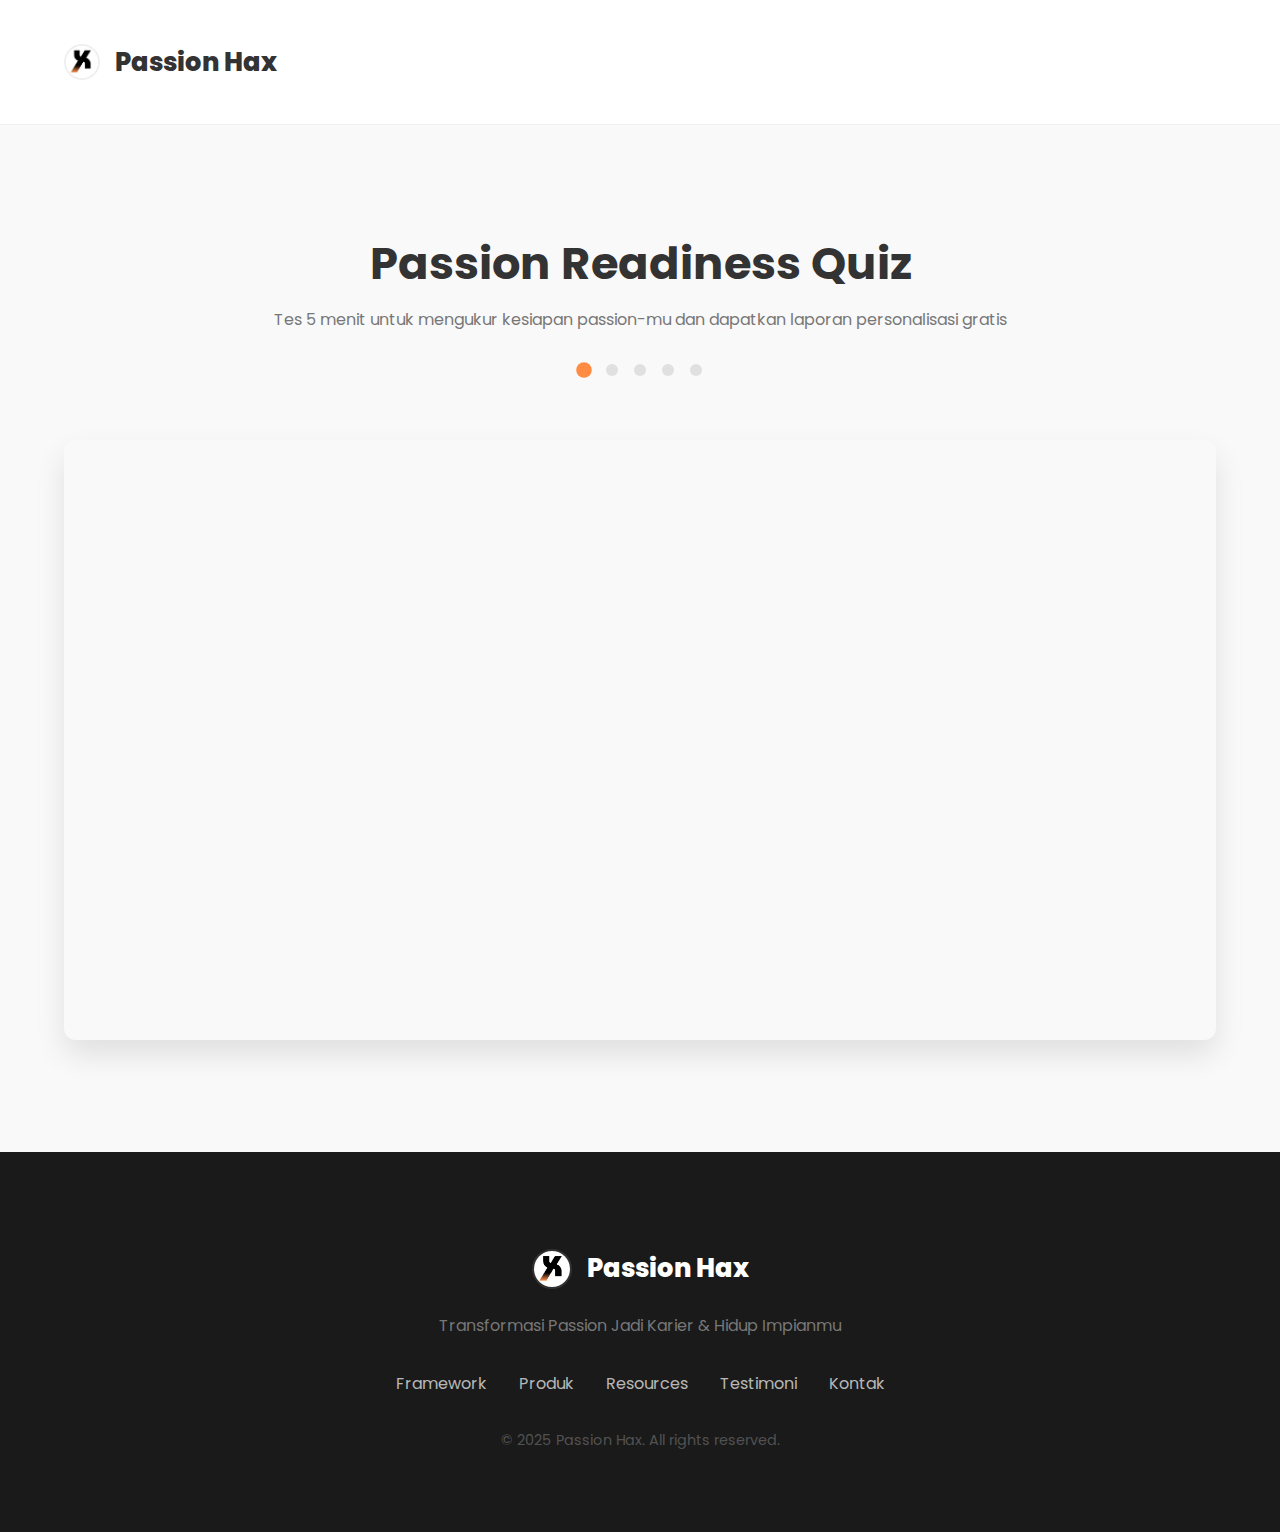
<file: quiz0.html>
<!DOCTYPE html>
<html lang="id">
<head>
    <meta charset="UTF-8">
    <meta name="viewport" content="width=device-width, initial-scale=1.0">
    <title>Passion Readiness Quiz - Passion Hax</title>
    <link rel="icon" type="image/x-icon" href="Passion Hax Logo.png">
    <style>
        /* VARIABLES & RESET */
        :root {
            --primary: #333333;
            --secondary: #FF8C42;
            --accent: #FFB563;
            --dark: #1A1A1A;
            --light: #F8F9FA;
            --text-dark: #333333;
            --text-light: #777777;
            --success: #06D6A0;
            --warning: #FFD166;
            --info: #118AB2;
        }
        * {
            margin: 0;
            padding: 0;
            box-sizing: border-box;
            font-family: 'Poppins', sans-serif;
        }
        body {
            background: #f9f9f9;
            color: var(--text-dark);
            line-height: 1.6;
        }

        /* TYPOGRAPHY */
        h1, h2, h3, h4 {
            font-weight: 700;
            margin-bottom: 1rem;
            color: var(--primary);
        }
        h1 { 
            font-size: 2.8rem;
            line-height: 1.2;
        }
        h2 { 
            font-size: 2.2rem;
            position: relative;
            display: inline-block;
            padding-bottom: 10px;
        }
        h2:after {
            content: '';
            position: absolute;
            bottom: 0;
            left: 0;
            width: 60px;
            height: 4px;
            background: var(--secondary);
            border-radius: 2px;
        }
        p { 
            margin-bottom: 1rem;
            color: var(--text-light);
        }

        /* LAYOUT */
        .container {
            width: 90%;
            max-width: 1200px;
            margin: 0 auto;
            padding: 2rem 0;
        }
        section {
            padding: 5rem 0;
        }
        .card {
            background: white;
            border-radius: 12px;
            padding: 2.5rem;
            margin: 1.5rem 0;
            transition: all 0.3s ease;
            border: 1px solid #eee;
            box-shadow: 0 5px 15px rgba(0,0,0,0.03);
        }
        
        /* HEADER & NAV */
        header {
            background: white;
            position: sticky;
            top: 0;
            z-index: 100;
            border-bottom: 1px solid #f0f0f0;
            padding: 0.3rem 0;
        }
        nav {
            display: flex;
            justify-content: space-between;
            align-items: center;
            padding: 0.3rem 0;
        }
        .logo-container {
            display: flex;
            align-items: center;
            gap: 15px;
            text-decoration: none;
        }
        .logo {
            font-size: 1.6rem;
            font-weight: 800;
            color: var(--primary);
        }
        .logo-image {
            width: 36px;
            height: 36px;
            border-radius: 50%;
            object-fit: cover;
            border: 2px solid #f0f0f0;
        }
        
        /* QUIZ SECTION */
        .quiz-container {
            display: flex;
            flex-direction: column;
            align-items: center;
            text-align: center;
        }
        
        .quiz-header {
            margin-bottom: 2rem;
            max-width: 800px;
        }
        
        .quiz-steps {
            display: flex;
            justify-content: center;
            margin: 2rem 0;
            gap: 1rem;
        }
        
        .quiz-step {
            width: 12px;
            height: 12px;
            border-radius: 50%;
            background: #e0e0e0;
            transition: all 0.3s ease;
        }
        
        .quiz-step.active {
            background: var(--secondary);
            transform: scale(1.3);
        }
        
        .typeform-embed {
            width: 100%;
            height: 600px;
            border-radius: 12px;
            overflow: hidden;
            box-shadow: 0 15px 30px rgba(0,0,0,0.1);
        }
        
        /* RESULT SECTION */
        .result-container {
            display: none;
            width: 100%;
            max-width: 900px;
            margin: 0 auto;
        }
        
        .result-header {
            text-align: center;
            margin-bottom: 3rem;
        }
        
        .result-score {
            font-size: 5rem;
            font-weight: 800;
            color: var(--secondary);
            margin: 1rem 0;
            line-height: 1;
        }
        
        .result-category {
            display: inline-block;
            padding: 0.5rem 1.5rem;
            border-radius: 50px;
            font-weight: 600;
            margin: 1rem 0;
        }
        
        .category-explorer {
            background: var(--warning);
            color: #333;
        }
        
        .category-developer {
            background: var(--info);
            color: white;
        }
        
        .category-achiever {
            background: var(--success);
            color: white;
        }
        
        .progress-container {
            width: 100%;
            background: #f0f0f0;
            border-radius: 10px;
            height: 20px;
            margin: 2rem 0;
            overflow: hidden;
        }
        
        .progress-bar {
            height: 100%;
            background: var(--secondary);
            border-radius: 10px;
            transition: width 1s ease-in-out;
        }
        
        .result-grid {
            display: grid;
            grid-template-columns: repeat(auto-fit, minmax(300px, 1fr));
            gap: 2rem;
            margin: 3rem 0;
        }
        
        .result-card {
            text-align: center;
            padding: 2rem;
            border-radius: 12px;
            background: white;
            box-shadow: 0 5px 15px rgba(0,0,0,0.05);
        }
        
        .result-card i {
            font-size: 2.5rem;
            color: var(--secondary);
            margin-bottom: 1rem;
        }
        
        .recommendations {
            margin: 3rem 0;
        }
        
        .recommendation-card {
            display: flex;
            align-items: center;
            padding: 1.5rem;
            border-radius: 12px;
            background: white;
            margin: 1.5rem 0;
            box-shadow: 0 5px 15px rgba(0,0,0,0.05);
            transition: all 0.3s ease;
            border-left: 4px solid var(--secondary);
        }
        
        .recommendation-card:hover {
            transform: translateY(-5px);
            box-shadow: 0 10px 25px rgba(0,0,0,0.1);
        }
        
        .rec-icon {
            font-size: 2rem;
            color: var(--secondary);
            margin-right: 1.5rem;
            min-width: 50px;
            text-align: center;
        }
        
        .rec-tag {
            display: inline-block;
            padding: 0.3rem 0.8rem;
            border-radius: 20px;
            font-size: 0.8rem;
            font-weight: 600;
            margin-top: 0.5rem;
        }
        
        .tag-financial {
            background: rgba(255, 140, 66, 0.1);
            color: var(--secondary);
            border: 1px solid rgba(255, 140, 66, 0.3);
        }
        
        .tag-passion {
            background: rgba(6, 214, 160, 0.1);
            color: var(--success);
            border: 1px solid rgba(6, 214, 160, 0.3);
        }
        
        /* CTA BUTTON */
        .cta-button {
            display: inline-block;
            background: var(--secondary);
            color: white;
            padding: 1rem 2.5rem;
            border-radius: 50px;
            text-decoration: none;
            font-weight: 600;
            margin-top: 2rem;
            transition: all 0.3s ease;
            letter-spacing: 0.5px;
            border: 2px solid var(--secondary);
        }
        .cta-button:hover {
            background: transparent;
            color: var(--secondary);
            transform: translateY(-3px);
            box-shadow: 0 10px 20px rgba(255, 140, 66, 0.2);
        }
        
        .outline-button {
            background: transparent;
            color: var(--secondary);
            border: 2px solid var(--secondary);
        }
        .outline-button:hover {
            background: var(--secondary);
            color: white;
        }
        
        /* FINANCIAL SECTION */
        .financial-box {
            background: linear-gradient(to right, #f9f9f9, #fff8f4);
            border-radius: 12px;
            padding: 2rem;
            margin: 3rem 0;
            border: 1px solid #ffecd1;
            position: relative;
            overflow: hidden;
        }
        
        .financial-box:before {
            content: '';
            position: absolute;
            top: 0;
            left: 0;
            width: 8px;
            height: 100%;
            background: var(--secondary);
        }
        
        /* FOOTER */
        footer {
            background: var(--dark);
            color: white;
            padding: 4rem 0 2rem;
            text-align: center;
        }
        .footer-logo {
            display: flex;
            justify-content: center;
            align-items: center;
            gap: 15px;
            margin-bottom: 1.5rem;
        }
        .footer-logo-image {
            width: 40px;
            height: 40px;
            border-radius: 50%;
            object-fit: cover;
            border: 2px solid rgba(255,255,255,0.1);
        }
        .footer-logo .logo {
            color: white;
        }
        .footer-links {
            display: flex;
            justify-content: center;
            gap: 2rem;
            margin: 2rem 0;
        }
        .footer-links a {
            color: rgba(255,255,255,0.7);
            text-decoration: none;
            transition: color 0.3s;
        }
        .footer-links a:hover {
            color: var(--secondary);
        }
        .copyright {
            margin-top: 2rem;
            opacity: 0.6;
            font-size: 0.9rem;
        }
        
        /* RESPONSIVE */
        @media (max-width: 1024px) {
            .typeform-embed {
                height: 500px;
            }
        }
        
        @media (max-width: 768px) {
            h1 { font-size: 2.2rem; }
            h2 { font-size: 1.8rem; }
            
            .typeform-embed {
                height: 400px;
            }
            
            .result-grid {
                grid-template-columns: 1fr;
            }
            
            .recommendation-card {
                flex-direction: column;
                text-align: center;
            }
            
            .rec-icon {
                margin-right: 0;
                margin-bottom: 1rem;
            }
            
            .footer-links {
                flex-direction: column;
                gap: 1rem;
            }
        }
        
        @media (max-width: 480px) {
            .typeform-embed {
                height: 350px;
            }
            
            .result-score {
                font-size: 3.5rem;
            }
        }
    </style>
    <link href="https://fonts.googleapis.com/css2?family=Poppins:wght@400;500;600;700&display=swap" rel="stylesheet">
    <link rel="stylesheet" href="https://cdnjs.cloudflare.com/ajax/libs/font-awesome/6.4.0/css/all.min.css">
    <script src="https://embed.typeform.com/embed.js"></script>
</head>
<body>
    <!-- Header -->
    <header>
        <div class="container">
            <nav>
                <a href="https://passionhax.github.io" class="logo-container">
                    <img src="Passion Hax Logo.png" alt="Passion Hax Logo" class="logo-image">
                    <div class="logo">Passion Hax</div>
                </a>
            </nav>
        </div>
    </header>

    <!-- Quiz Section -->
    <section id="quiz">
        <div class="container">
            <div class="quiz-container">
                <div class="quiz-header">
                    <h1>Passion Readiness Quiz</h1>
                    <p>Tes 5 menit untuk mengukur kesiapan passion-mu dan dapatkan laporan personalisasi gratis</p>
                    
                    <div class="quiz-steps">
                        <div class="quiz-step active"></div>
                        <div class="quiz-step"></div>
                        <div class="quiz-step"></div>
                        <div class="quiz-step"></div>
                        <div class="quiz-step"></div>
                    </div>
                </div>
                
                <div id="typeform-embed" class="typeform-embed"></div>
            </div>
            
            <div id="result-container" class="result-container">
                <div class="result-header">
                    <h2>Hasil Analisis Passion Readiness Quiz</h2>
                    <p>Berdasarkan jawabanmu, berikut adalah hasil analisis kesiapan passion-mu:</p>
                    
                    <div class="result-score">72<span style="font-size: 2rem; color: var(--text-light);">/100</span></div>
                    <div class="result-category category-developer">Passion Developer</div>
                    
                    <div class="progress-container">
                        <div class="progress-bar" id="progress-bar" style="width: 72%"></div>
                    </div>
                    
                    <p>Kamu berada di jalur yang tepat! Kamu sudah memiliki pemahaman yang baik tentang passion-mu, tetapi masih perlu pengembangan lebih lanjut untuk mencapai potensi penuh.</p>
                </div>
                
                <div class="result-grid">
                    <div class="result-card">
                        <i class="fas fa-brain"></i>
                        <h3>Self-Reflection</h3>
                        <p><strong>85%</strong></p>
                        <p>Kamu memiliki pemahaman yang sangat baik tentang nilai hidup dan minat pribadimu.</p>
                    </div>
                    
                    <div class="result-card">
                        <i class="fas fa-flask"></i>
                        <h3>Experimentation</h3>
                        <p><strong>65%</strong></p>
                        <p>Perlu lebih banyak mencoba aktivitas baru untuk menemukan passion yang belum terungkap.</p>
                    </div>
                    
                    <div class="result-card">
                        <i class="fas fa-rocket"></i>
                        <h3>Execution</h3>
                        <p><strong>60%</strong></p>
                        <p>Butuh pengembangan dalam eksekusi dan konsistensi dalam mengejar passion.</p>
                    </div>
                </div>
                
                <div class="financial-box">
                    <h3>Analisis Kondisi Finansial</h3>
                    <p>Berdasarkan jawabanmu, kondisi finansialmu saat ini berada pada level <strong>Stabil dengan Perlindungan Dasar</strong>.</p>
                    <p>Kami merekomendasikan untuk mengambil langkah berikut:</p>
                    
                    <div class="recommendation-card">
                        <div class="rec-icon">
                            <i class="fas fa-shield-alt"></i>
                        </div>
                        <div>
                            <h4>Financial Protection Check Up</h4>
                            <p>Lakukan pengecekan perlindungan finansial untuk memastikan kamu terlindungi dengan baik.</p>
                            <div class="rec-tag tag-financial">Rekomendasi Finansial</div>
                        </div>
                    </div>
                </div>
                
                <div class="recommendations">
                    <h3>Rekomendasi Program Passion Hax</h3>
                    <p>Berdasarkan hasilmu, kami merekomendasikan program-program berikut:</p>
                    
                    <div class="recommendation-card">
                        <div class="rec-icon">
                            <i class="fas fa-search"></i>
                        </div>
                        <div>
                            <h4>Eksplorasi Passion Terstruktur</h4>
                            <p>Ikuti program Passion Discovery Blueprint untuk menemukan passion sejati melalui metode terstruktur.</p>
                            <div class="rec-tag tag-passion">Rekomendasi Utama</div>
                        </div>
                    </div>
                    
                    <div class="recommendation-card">
                        <div class="rec-icon">
                            <i class="fas fa-chart-line"></i>
                        </div>
                        <div>
                            <h4>Passion Shield Projects</h4>
                            <p>Bangun '<u>cash armor</u>' untuk mendanai kebutuhan dasar hidupmu sambil mengejar passion.</p>
                            <div class="rec-tag tag-financial">Rekomendasi Finansial</div>
                        </div>
                    </div>
                    
                    <div class="recommendation-card">
                        <div class="rec-icon">
                            <i class="fas fa-users"></i>
                        </div>
                        <div>
                            <h4>Komunitas Pendukung</h4>
                            <p>Bergabung dengan komunitas Passion Hax untuk mendapatkan dukungan dan inspirasi dari sesama pencari passion.</p>
                            <div class="rec-tag tag-passion">Komunitas</div>
                        </div>
                    </div>
                </div>
                
                <div style="text-align: center; margin-top: 3rem;">
                    <a href="#products" class="cta-button">Lihat Program Rekomendasi</a>
                    <a href="#financial" class="cta-button outline-button" style="margin-left: 1rem;">Check Up Finansial Gratis</a>
                    <p style="margin-top: 1rem;"><small>Atau bagikan hasilmu dengan teman-teman:</small></p>
                    <div style="display: flex; justify-content: center; gap: 1rem; margin-top: 1rem;">
                        <a href="#" style="color: #3b5998; font-size: 1.5rem;"><i class="fab fa-facebook"></i></a>
                        <a href="#" style="color: #1da1f2; font-size: 1.5rem;"><i class="fab fa-twitter"></i></a>
                        <a href="#" style="color: #0077b5; font-size: 1.5rem;"><i class="fab fa-linkedin"></i></a>
                        <a href="#" style="color: #25d366; font-size: 1.5rem;"><i class="fab fa-whatsapp"></i></a>
                    </div>
                </div>
            </div>
        </div>
    </section>

    <!-- Footer -->
    <footer>
        <div class="container">
            <div class="footer-logo">
                <img src="Passion Hax Logo.png" alt="Passion Hax Logo" class="footer-logo-image">
                <div class="logo">Passion Hax</div>
            </div>
            <p>Transformasi Passion Jadi Karier & Hidup Impianmu</p>
            
            <div class="footer-links">
                <a href="#framework">Framework</a>
                <a href="#products">Produk</a>
                <a href="#resources">Resources</a>
                <a href="#testimonials">Testimoni</a>
                <a href="#contact">Kontak</a>
            </div>
            
            <p class="copyright">© 2025 Passion Hax. All rights reserved.</p>
        </div>
    </footer>

    <script>
        // Inisialisasi Typeform
        window.addEventListener('DOMContentLoaded', function() {
            // Ganti YOUR_TYPEFORM_URL dengan URL Typeform Anda
            window.typeformEmbed.makeWidget(
                document.getElementById('typeform-embed'),
                'https://form.typeform.com/to/hH3TXXr4', // Ganti dengan ID form Typeform Anda
                {
                    hideHeaders: true,
                    hideFooter: true,
                    opacity: 0,
                    onSubmit: function() {
                        // Ketika formulir disubmit, sembunyikan Typeform dan tampilkan hasil
                        document.getElementById('typeform-embed').style.display = 'none';
                        document.getElementById('result-container').style.display = 'block';
                        
                        // Animasi progress bar
                        const progressBar = document.getElementById('progress-bar');
                        progressBar.style.width = '0%';
                        setTimeout(() => {
                            progressBar.style.width = '72%';
                        }, 100);
                        
                        // Ambil data dari Typeform (simulasi)
                        const financialCondition = "stabil"; // Ini akan diambil dari jawaban Typeform
                        
                        // Sesuaikan rekomendasi berdasarkan kondisi finansial
                        const recPassionShield = document.querySelector('.recommendation-card:nth-child(2) h4');
                        const recFinancialCheck = document.querySelector('.financial-box .recommendation-card h4');
                        
                        if(financialCondition === "membutuhkan") {
                            recPassionShield.innerHTML = "Passion Shield Projects";
                            recPassionShield.nextElementSibling.innerHTML = "Bangun '<u>cash armor</u>' untuk mendanai kebutuhan dasar hidupmu sambil mengejar passion";
                            
                            recFinancialCheck.innerHTML = "Passion Shield Projects";
                            recFinancialCheck.nextElementSibling.innerHTML = "Mulai bangun pendapatan dasar dengan program khusus Passion Shield";
                        } else if(financialCondition === "stabil") {
                            recPassionShield.innerHTML = "Financial Protection Check Up";
                            recPassionShield.nextElementSibling.innerHTML = "Pastikan perlindungan finansialmu sudah memadai dengan konsultasi gratis";
                            
                            recFinancialCheck.innerHTML = "Financial Protection Check Up";
                            recFinancialCheck.nextElementSibling.innerHTML = "Lakukan pengecekan perlindungan finansial untuk memastikan kamu terlindungi dengan baik";
                        }
                        
                        // Scroll ke hasil
                        document.getElementById('result-container').scrollIntoView({ behavior: 'smooth' });
                    }
                }
            );
            
            // Animasi step indicator
            const steps = document.querySelectorAll('.quiz-step');
            let currentStep = 0;
            
            setInterval(() => {
                steps.forEach(step => step.classList.remove('active'));
                
                steps[currentStep].classList.add('active');
                
                currentStep = (currentStep + 1) % steps.length;
            }, 800);
        });
    </script>
</body>
</html>
</file>
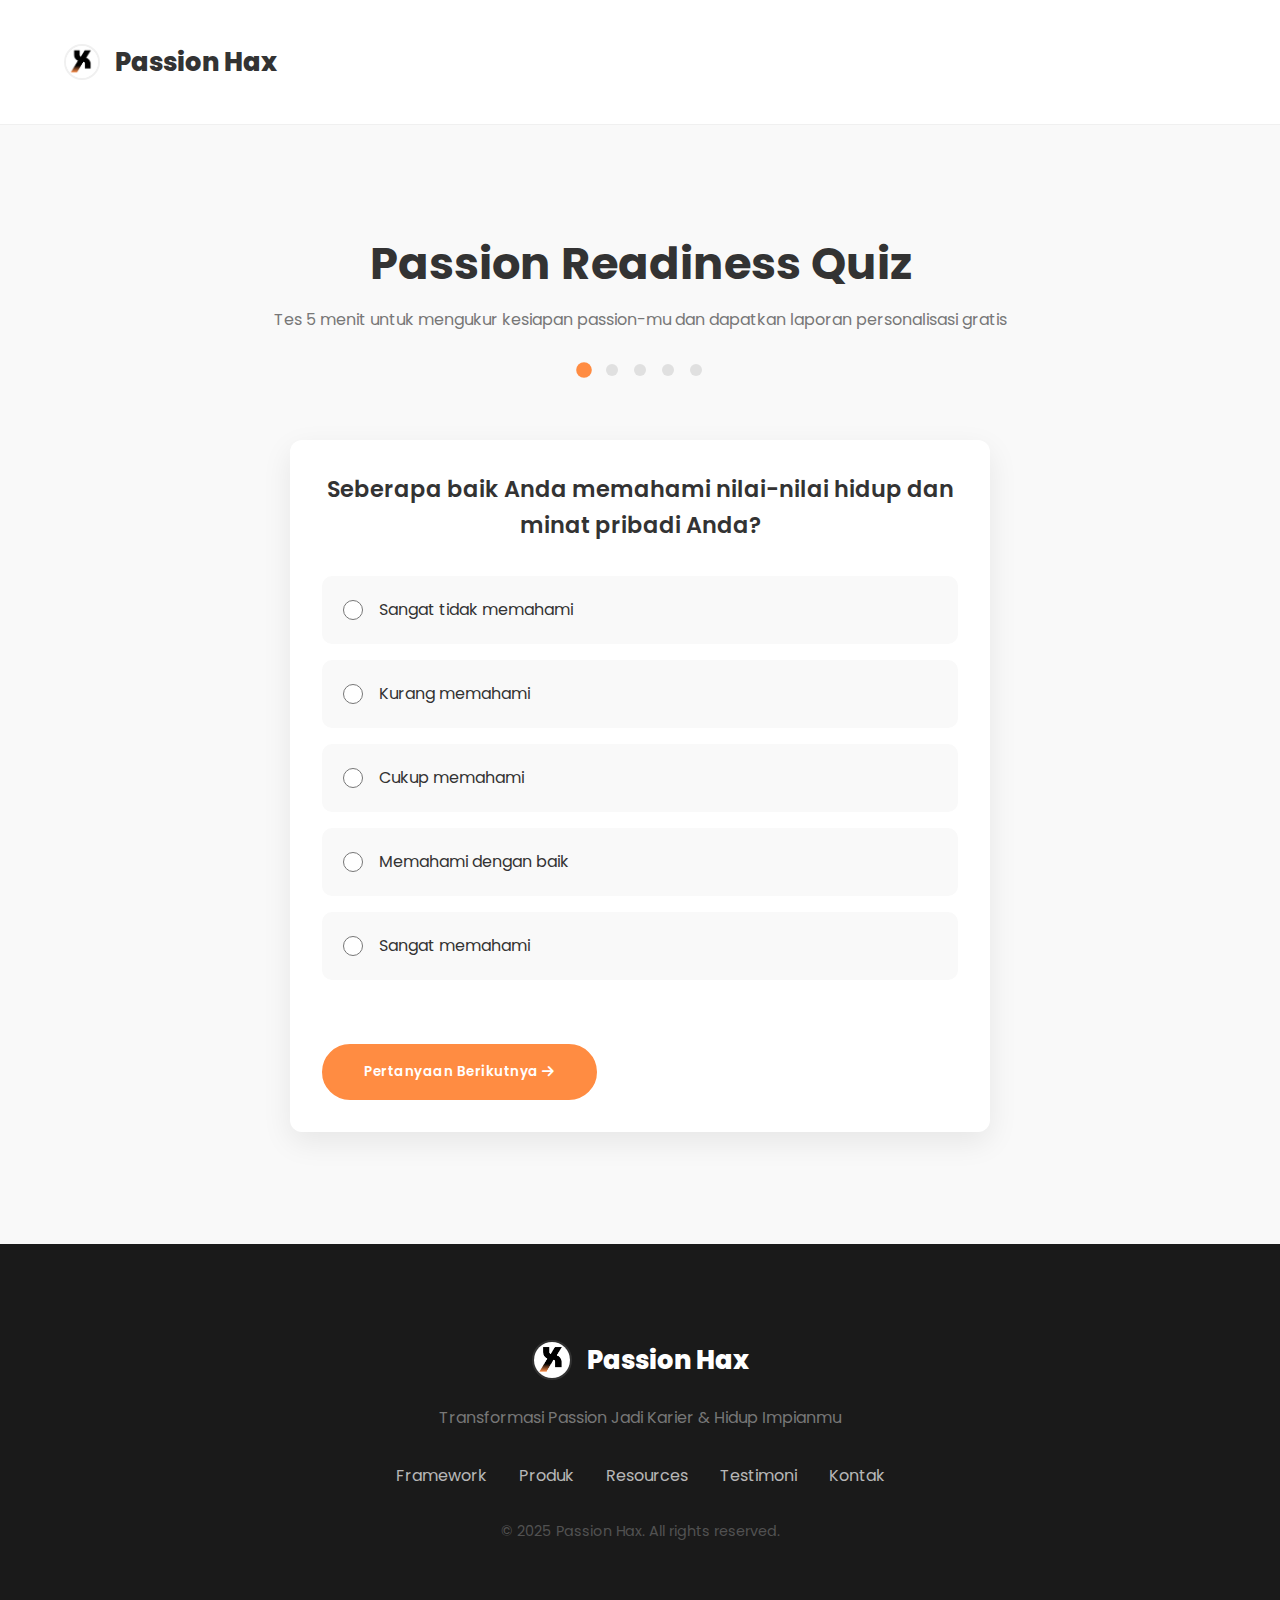
<file: quiz1.html>
<!DOCTYPE html>
<html lang="id">
<head>
    <meta charset="UTF-8">
    <meta name="viewport" content="width=device-width, initial-scale=1.0">
    <title>Passion Readiness Quiz - Passion Hax</title>
    <link rel="icon" type="image/x-icon" href="Passion Hax Logo.png">
    <style>
        /* VARIABLES & RESET */
        :root {
            --primary: #333333;
            --secondary: #FF8C42;
            --accent: #FFB563;
            --dark: #1A1A1A;
            --light: #F8F9FA;
            --text-dark: #333333;
            --text-light: #777777;
            --success: #06D6A0;
            --warning: #FFD166;
            --info: #118AB2;
        }
        * {
            margin: 0;
            padding: 0;
            box-sizing: border-box;
            font-family: 'Poppins', sans-serif;
        }
        body {
            background: #f9f9f9;
            color: var(--text-dark);
            line-height: 1.6;
        }

        /* TYPOGRAPHY */
        h1, h2, h3, h4 {
            font-weight: 700;
            margin-bottom: 1rem;
            color: var(--primary);
        }
        h1 { 
            font-size: 2.8rem;
            line-height: 1.2;
        }
        h2 { 
            font-size: 2.2rem;
            position: relative;
            display: inline-block;
            padding-bottom: 10px;
        }
        h2:after {
            content: '';
            position: absolute;
            bottom: 0;
            left: 0;
            width: 60px;
            height: 4px;
            background: var(--secondary);
            border-radius: 2px;
        }
        p { 
            margin-bottom: 1rem;
            color: var(--text-light);
        }

        /* LAYOUT */
        .container {
            width: 90%;
            max-width: 1200px;
            margin: 0 auto;
            padding: 2rem 0;
        }
        section {
            padding: 5rem 0;
        }
        .card {
            background: white;
            border-radius: 12px;
            padding: 2.5rem;
            margin: 1.5rem 0;
            transition: all 0.3s ease;
            border: 1px solid #eee;
            box-shadow: 0 5px 15px rgba(0,0,0,0.03);
        }
        
        /* HEADER & NAV */
        header {
            background: white;
            position: sticky;
            top: 0;
            z-index: 100;
            border-bottom: 1px solid #f0f0f0;
            padding: 0.3rem 0;
        }
        nav {
            display: flex;
            justify-content: space-between;
            align-items: center;
            padding: 0.3rem 0;
        }
        .logo-container {
            display: flex;
            align-items: center;
            gap: 15px;
            text-decoration: none;
        }
        .logo {
            font-size: 1.6rem;
            font-weight: 800;
            color: var(--primary);
        }
        .logo-image {
            width: 36px;
            height: 36px;
            border-radius: 50%;
            object-fit: cover;
            border: 2px solid #f0f0f0;
        }
        
        /* QUIZ SECTION */
        .quiz-container {
            display: flex;
            flex-direction: column;
            align-items: center;
            text-align: center;
        }
        
        .quiz-header {
            margin-bottom: 2rem;
            max-width: 800px;
        }
        
        .quiz-steps {
            display: flex;
            justify-content: center;
            margin: 2rem 0;
            gap: 1rem;
        }
        
        .quiz-step {
            width: 12px;
            height: 12px;
            border-radius: 50%;
            background: #e0e0e0;
            transition: all 0.3s ease;
        }
        
        .quiz-step.active {
            background: var(--secondary);
            transform: scale(1.3);
        }
        
        .question-container {
            width: 100%;
            max-width: 700px;
            margin: 0 auto;
            padding: 2rem;
            background: white;
            border-radius: 12px;
            box-shadow: 0 10px 30px rgba(0,0,0,0.08);
        }
        
        .question-text {
            font-size: 1.4rem;
            font-weight: 600;
            margin-bottom: 2rem;
            color: var(--primary);
        }
        
        .options-container {
            display: flex;
            flex-direction: column;
            gap: 1rem;
            margin-bottom: 2rem;
        }
        
        .option-item {
            display: flex;
            align-items: center;
            padding: 1.2rem;
            border-radius: 10px;
            background: #f9f9f9;
            cursor: pointer;
            transition: all 0.3s ease;
            border: 2px solid transparent;
            text-align: left;
        }
        
        .option-item:hover {
            background: #fff5ef;
            border-color: #ffecd1;
        }
        
        .option-item.selected {
            background: #fff5ef;
            border-color: var(--secondary);
            box-shadow: 0 5px 15px rgba(255, 140, 66, 0.15);
        }
        
        .option-item input {
            margin-right: 1rem;
            width: 20px;
            height: 20px;
            cursor: pointer;
        }
        
        .option-label {
            flex: 1;
            cursor: pointer;
        }
        
        .quiz-buttons {
            display: flex;
            justify-content: space-between;
            margin-top: 2rem;
        }
        
        /* RESULT SECTION */
        .result-container {
            display: none;
            width: 100%;
            max-width: 900px;
            margin: 0 auto;
        }
        
        .result-header {
            text-align: center;
            margin-bottom: 3rem;
        }
        
        .result-score {
            font-size: 5rem;
            font-weight: 800;
            color: var(--secondary);
            margin: 1rem 0;
            line-height: 1;
        }
        
        .result-category {
            display: inline-block;
            padding: 0.5rem 1.5rem;
            border-radius: 50px;
            font-weight: 600;
            margin: 1rem 0;
        }
        
        .category-explorer {
            background: var(--warning);
            color: #333;
        }
        
        .category-developer {
            background: var(--info);
            color: white;
        }
        
        .category-achiever {
            background: var(--success);
            color: white;
        }
        
        .progress-container {
            width: 100%;
            background: #f0f0f0;
            border-radius: 10px;
            height: 20px;
            margin: 2rem 0;
            overflow: hidden;
        }
        
        .progress-bar {
            height: 100%;
            background: var(--secondary);
            border-radius: 10px;
            transition: width 1s ease-in-out;
        }
        
        .result-grid {
            display: grid;
            grid-template-columns: repeat(auto-fit, minmax(300px, 1fr));
            gap: 2rem;
            margin: 3rem 0;
        }
        
        .result-card {
            text-align: center;
            padding: 2rem;
            border-radius: 12px;
            background: white;
            box-shadow: 0 5px 15px rgba(0,0,0,0.05);
        }
        
        .result-card i {
            font-size: 2.5rem;
            color: var(--secondary);
            margin-bottom: 1rem;
        }
        
        .recommendations {
            margin: 3rem 0;
        }
        
        .recommendation-card {
            display: flex;
            align-items: center;
            padding: 1.5rem;
            border-radius: 12px;
            background: white;
            margin: 1.5rem 0;
            box-shadow: 0 5px 15px rgba(0,0,0,0.05);
            transition: all 0.3s ease;
            border-left: 4px solid var(--secondary);
        }
        
        .recommendation-card:hover {
            transform: translateY(-5px);
            box-shadow: 0 10px 25px rgba(0,0,0,0.1);
        }
        
        .rec-icon {
            font-size: 2rem;
            color: var(--secondary);
            margin-right: 1.5rem;
            min-width: 50px;
            text-align: center;
        }
        
        .rec-tag {
            display: inline-block;
            padding: 0.3rem 0.8rem;
            border-radius: 20px;
            font-size: 0.8rem;
            font-weight: 600;
            margin-top: 0.5rem;
        }
        
        .tag-financial {
            background: rgba(255, 140, 66, 0.1);
            color: var(--secondary);
            border: 1px solid rgba(255, 140, 66, 0.3);
        }
        
        .tag-passion {
            background: rgba(6, 214, 160, 0.1);
            color: var(--success);
            border: 1px solid rgba(6, 214, 160, 0.3);
        }
        
        /* CTA BUTTON */
        .cta-button {
            display: inline-block;
            background: var(--secondary);
            color: white;
            padding: 1rem 2.5rem;
            border-radius: 50px;
            text-decoration: none;
            font-weight: 600;
            margin-top: 2rem;
            transition: all 0.3s ease;
            letter-spacing: 0.5px;
            border: 2px solid var(--secondary);
            cursor: pointer;
        }
        .cta-button:hover {
            background: transparent;
            color: var(--secondary);
            transform: translateY(-3px);
            box-shadow: 0 10px 20px rgba(255, 140, 66, 0.2);
        }
        
        .outline-button {
            background: transparent;
            color: var(--secondary);
            border: 2px solid var(--secondary);
        }
        .outline-button:hover {
            background: var(--secondary);
            color: white;
        }
        
        /* FINANCIAL SECTION */
        .financial-box {
            background: linear-gradient(to right, #f9f9f9, #fff8f4);
            border-radius: 12px;
            padding: 2rem;
            margin: 3rem 0;
            border: 1px solid #ffecd1;
            position: relative;
            overflow: hidden;
        }
        
        .financial-box:before {
            content: '';
            position: absolute;
            top: 0;
            left: 0;
            width: 8px;
            height: 100%;
            background: var(--secondary);
        }
        
        /* FOOTER */
        footer {
            background: var(--dark);
            color: white;
            padding: 4rem 0 2rem;
            text-align: center;
        }
        .footer-logo {
            display: flex;
            justify-content: center;
            align-items: center;
            gap: 15px;
            margin-bottom: 1.5rem;
        }
        .footer-logo-image {
            width: 40px;
            height: 40px;
            border-radius: 50%;
            object-fit: cover;
            border: 2px solid rgba(255,255,255,0.1);
        }
        .footer-logo .logo {
            color: white;
        }
        .footer-links {
            display: flex;
            justify-content: center;
            gap: 2rem;
            margin: 2rem 0;
        }
        .footer-links a {
            color: rgba(255,255,255,0.7);
            text-decoration: none;
            transition: color 0.3s;
        }
        .footer-links a:hover {
            color: var(--secondary);
        }
        .copyright {
            margin-top: 2rem;
            opacity: 0.6;
            font-size: 0.9rem;
        }
        
        /* RESPONSIVE */
        @media (max-width: 1024px) {
            .question-container {
                padding: 1.5rem;
            }
        }
        
        @media (max-width: 768px) {
            h1 { font-size: 2.2rem; }
            h2 { font-size: 1.8rem; }
            
            .result-grid {
                grid-template-columns: 1fr;
            }
            
            .recommendation-card {
                flex-direction: column;
                text-align: center;
            }
            
            .rec-icon {
                margin-right: 0;
                margin-bottom: 1rem;
            }
            
            .footer-links {
                flex-direction: column;
                gap: 1rem;
            }
            
            .quiz-buttons {
                flex-direction: column;
                gap: 1rem;
            }
            
            .quiz-buttons button {
                width: 100%;
            }
        }
        
        @media (max-width: 480px) {
            .result-score {
                font-size: 3.5rem;
            }
            
            .question-text {
                font-size: 1.2rem;
            }
        }
    </style>
    <link href="https://fonts.googleapis.com/css2?family=Poppins:wght@400;500;600;700&display=swap" rel="stylesheet">
    <link rel="stylesheet" href="https://cdnjs.cloudflare.com/ajax/libs/font-awesome/6.4.0/css/all.min.css">
</head>
<body>
    <!-- Header -->
    <header>
        <div class="container">
            <nav>
                <a href="https://passionhax.github.io" class="logo-container">
                    <img src="Passion Hax Logo.png" alt="Passion Hax Logo" class="logo-image">
                    <div class="logo">Passion Hax</div>
                </a>
            </nav>
        </div>
    </header>

    <!-- Quiz Section -->
    <section id="quiz">
        <div class="container">
            <div class="quiz-container">
                <div class="quiz-header">
                    <h1>Passion Readiness Quiz</h1>
                    <p>Tes 5 menit untuk mengukur kesiapan passion-mu dan dapatkan laporan personalisasi gratis</p>
                    
                    <div class="quiz-steps">
                        <div class="quiz-step active"></div>
                        <div class="quiz-step"></div>
                        <div class="quiz-step"></div>
                        <div class="quiz-step"></div>
                        <div class="quiz-step"></div>
                    </div>
                </div>
                
                <div id="question-container" class="question-container">
                    <div class="question-text" id="question-text">
                        Seberapa baik Anda memahami nilai-nilai hidup dan minat pribadi Anda?
                    </div>
                    
                    <div class="options-container" id="options-container">
                        <!-- Options will be populated by JavaScript -->
                    </div>
                    
                    <div class="quiz-buttons">
                        <button id="prev-btn" class="cta-button outline-button" style="display: none;">
                            <i class="fas fa-arrow-left"></i> Pertanyaan Sebelumnya
                        </button>
                        <button id="next-btn" class="cta-button">
                            Pertanyaan Berikutnya <i class="fas fa-arrow-right"></i>
                        </button>
                        <button id="submit-btn" class="cta-button" style="display: none;">
                            <i class="fas fa-check-circle"></i> Lihat Hasil
                        </button>
                    </div>
                </div>
                
                <div id="result-container" class="result-container">
                    <!-- Results will be populated by JavaScript -->
                </div>
            </div>
        </div>
    </section>

    <!-- Footer -->
    <footer>
        <div class="container">
            <div class="footer-logo">
                <img src="Passion Hax Logo.png" alt="Passion Hax Logo" class="footer-logo-image">
                <div class="logo">Passion Hax</div>
            </div>
            <p>Transformasi Passion Jadi Karier & Hidup Impianmu</p>
            
            <div class="footer-links">
                <a href="#framework">Framework</a>
                <a href="#products">Produk</a>
                <a href="#resources">Resources</a>
                <a href="#testimonials">Testimoni</a>
                <a href="#contact">Kontak</a>
            </div>
            
            <p class="copyright">© 2025 Passion Hax. All rights reserved.</p>
        </div>
    </footer>

    <script>
        // Pertanyaan kuis
        const questions = [
            {
                question: "Seberapa baik Anda memahami nilai-nilai hidup dan minat pribadi Anda?",
                options: [
                    { text: "Sangat tidak memahami", value: 1 },
                    { text: "Kurang memahami", value: 2 },
                    { text: "Cukup memahami", value: 3 },
                    { text: "Memahami dengan baik", value: 4 },
                    { text: "Sangat memahami", value: 5 }
                ],
                category: "reflection"
            },
            {
                question: "Apakah Anda sudah memiliki aktivitas yang membuat Anda lupa waktu ketika melakukannya?",
                options: [
                    { text: "Belum sama sekali", value: 1 },
                    { text: "Sangat jarang", value: 2 },
                    { text: "Kadang-kadang", value: 3 },
                    { text: "Sering", value: 4 },
                    { text: "Sangat sering", value: 5 }
                ],
                category: "passion"
            },
            {
                question: "Bagaimana kondisi keuangan Anda saat ini?",
                options: [
                    { text: "Membutuhkan pengembangan pendapatan dasar", value: "membutuhkan" },
                    { text: "Stabil dengan perlindungan dasar", value: "stabil" },
                    { text: "Sangat stabil dengan perlindungan komprehensif", value: "sangat_stabil" }
                ],
                category: "financial"
            },
            {
                question: "Seberapa sering Anda mencoba aktivitas atau hobi baru untuk mengeksplorasi minat Anda?",
                options: [
                    { text: "Sangat jarang", value: 1 },
                    { text: "Jarang", value: 2 },
                    { text: "Kadang-kadang", value: 3 },
                    { text: "Sering", value: 4 },
                    { text: "Sangat sering", value: 5 }
                ],
                category: "experiment"
            },
            {
                question: "Seberapa besar komitmen Anda untuk mengambil tindakan konkrit dalam mengejar passion?",
                options: [
                    { text: "Sangat rendah", value: 1 },
                    { text: "Rendah", value: 2 },
                    { text: "Cukup", value: 3 },
                    { text: "Tinggi", value: 4 },
                    { text: "Sangat tinggi", value: 5 }
                ],
                category: "execution"
            }
        ];

        // Variabel global
        let currentQuestion = 0;
        let answers = {};
        let totalScore = 0;
        let financialCondition = "";

        // Elemen DOM
        const questionTextEl = document.getElementById('question-text');
        const optionsContainerEl = document.getElementById('options-container');
        const prevBtn = document.getElementById('prev-btn');
        const nextBtn = document.getElementById('next-btn');
        const submitBtn = document.getElementById('submit-btn');
        const quizSteps = document.querySelectorAll('.quiz-step');
        const resultContainerEl = document.getElementById('result-container');
        const questionContainerEl = document.getElementById('question-container');

        // Fungsi untuk menampilkan pertanyaan
        function showQuestion() {
            const question = questions[currentQuestion];
            questionTextEl.textContent = question.question;
            optionsContainerEl.innerHTML = '';
            
            // Update step indicator
            quizSteps.forEach((step, index) => {
                if (index === currentQuestion) {
                    step.classList.add('active');
                } else {
                    step.classList.remove('active');
                }
            });
            
            // Buat opsi jawaban
            question.options.forEach((option, index) => {
                const optionEl = document.createElement('div');
                optionEl.className = 'option-item';
                
                // Cek apakah jawaban sudah dipilih sebelumnya
                const isSelected = answers[currentQuestion] === index;
                
                optionEl.innerHTML = `
                    <input type="radio" name="answer" id="option-${index}" value="${index}" 
                        ${isSelected ? 'checked' : ''}>
                    <label for="option-${index}" class="option-label">${option.text}</label>
                `;
                
                optionEl.addEventListener('click', () => {
                    // Hapus semua seleksi
                    document.querySelectorAll('.option-item').forEach(item => {
                        item.classList.remove('selected');
                    });
                    
                    // Tandai yang dipilih
                    optionEl.classList.add('selected');
                    
                    // Simpan jawaban
                    answers[currentQuestion] = index;
                    
                    // Aktifkan tombol selanjutnya
                    nextBtn.disabled = false;
                });
                
                optionsContainerEl.appendChild(optionEl);
            });
            
            // Tampilkan tombol yang sesuai
            prevBtn.style.display = currentQuestion === 0 ? 'none' : 'inline-block';
            nextBtn.style.display = currentQuestion < questions.length - 1 ? 'inline-block' : 'none';
            submitBtn.style.display = currentQuestion === questions.length - 1 ? 'inline-block' : 'none';
        }

        // Fungsi untuk berpindah ke pertanyaan berikutnya
        function goToNextQuestion() {
            if (currentQuestion < questions.length - 1) {
                currentQuestion++;
                showQuestion();
            }
        }

        // Fungsi untuk kembali ke pertanyaan sebelumnya
        function goToPrevQuestion() {
            if (currentQuestion > 0) {
                currentQuestion--;
                showQuestion();
            }
        }

        // Fungsi untuk menghitung hasil
        function calculateResults() {
            totalScore = 0;
            
            // Hitung skor berdasarkan jawaban
            questions.forEach((question, index) => {
                if (question.category !== "financial") {
                    const answerIndex = answers[index];
                    if (answerIndex !== undefined) {
                        const optionValue = question.options[answerIndex].value;
                        
                        // Jika nilai adalah angka (bukan kondisi finansial)
                        if (typeof optionValue === 'number') {
                            totalScore += optionValue;
                        }
                    }
                } else {
                    // Simpan kondisi finansial
                    const answerIndex = answers[index];
                    if (answerIndex !== undefined) {
                        financialCondition = question.options[answerIndex].value;
                    }
                }
            });
            
            // Maksimal skor adalah 20 (karena ada 4 pertanyaan dengan skor max 5)
            const maxScore = 20;
            const percentage = Math.round((totalScore / maxScore) * 100);
            
            return {
                score: percentage,
                financial: financialCondition
            };
        }

        // Fungsi untuk menampilkan hasil
        function showResults() {
            const results = calculateResults();
            const score = results.score;
            const financialCondition = results.financial;
            
            // Tentukan kategori
            let category, categoryClass, categoryName;
            if (score >= 80) {
                category = 'achiever';
                categoryClass = 'category-achiever';
                categoryName = 'Passion Achiever';
            } else if (score >= 60) {
                category = 'developer';
                categoryClass = 'category-developer';
                categoryName = 'Passion Developer';
            } else {
                category = 'explorer';
                categoryClass = 'category-explorer';
                categoryName = 'Passion Explorer';
            }
            
            // Tentukan deskripsi hasil
            let description;
            if (score >= 80) {
                description = "Selamat! Kamu sudah sangat siap untuk mengejar passion-mu. Tingkatkan konsistensi dan perluas dampak yang kamu buat.";
            } else if (score >= 60) {
                description = "Kamu berada di jalur yang tepat! Kamu sudah memiliki pemahaman yang baik tentang passion-mu, tetapi masih perlu pengembangan lebih lanjut untuk mencapai potensi penuh.";
            } else {
                description = "Kamu baru memulai perjalanan passion-mu. Jangan khawatir, ini adalah langkah awal yang penting. Fokus pada eksplorasi diri dan coba berbagai aktivitas baru.";
            }
            
            // Tentukan rekomendasi finansial
            let financialRecTitle, financialRecDesc, financialConditionText;
            if (financialCondition === "membutuhkan") {
                financialRecTitle = "Passion Shield Projects";
                financialRecDesc = "Bangun '<u>cash armor</u>' untuk mendanai kebutuhan dasar hidupmu sambil mengejar passion";
                financialConditionText = "membutuhkan pengembangan pendapatan dasar";
            } else {
                financialRecTitle = "Financial Protection Check Up";
                financialRecDesc = "Pastikan perlindungan finansialmu sudah memadai dengan konsultasi gratis";
                financialConditionText = financialCondition === "stabil" 
                    ? "stabil dengan perlindungan dasar" 
                    : "sangat stabil dengan perlindungan komprehensif";
            }
            
            // Sembunyikan kontainer pertanyaan dan tampilkan hasil
            questionContainerEl.style.display = 'none';
            resultContainerEl.style.display = 'block';
            
            // Isi hasil
            resultContainerEl.innerHTML = `
                <div class="result-header">
                    <h2>Hasil Analisis Passion Readiness Quiz</h2>
                    <p>Berdasarkan jawabanmu, berikut adalah hasil analisis kesiapan passion-mu:</p>
                    
                    <div class="result-score">${score}<span style="font-size: 2rem; color: var(--text-light);">/100</span></div>
                    <div class="result-category ${categoryClass}">${categoryName}</div>
                    
                    <div class="progress-container">
                        <div class="progress-bar" id="progress-bar" style="width: ${score}%"></div>
                    </div>
                    
                    <p>${description}</p>
                </div>
                
                <div class="result-grid">
                    <div class="result-card">
                        <i class="fas fa-brain"></i>
                        <h3>Self-Reflection</h3>
                        <p><strong>${Math.min(score + 15, 100)}%</strong></p>
                        <p>${score >= 80 
                            ? "Pemahamanmu tentang diri sendiri sangat baik dan menjadi fondasi yang kuat." 
                            : "Kamu memiliki pemahaman yang baik tentang nilai hidup dan minat pribadimu."}</p>
                    </div>
                    
                    <div class="result-card">
                        <i class="fas fa-flask"></i>
                        <h3>Experimentation</h3>
                        <p><strong>${Math.min(score, 85)}%</strong></p>
                        <p>${score >= 80 
                            ? "Kamu sudah banyak bereksperimen dan menemukan berbagai minat baru." 
                            : "Perlu lebih banyak mencoba aktivitas baru untuk menemukan passion yang belum terungkap."}</p>
                    </div>
                    
                    <div class="result-card">
                        <i class="fas fa-rocket"></i>
                        <h3>Execution</h3>
                        <p><strong>${Math.max(score - 15, 30)}%</strong></p>
                        <p>${score >= 80 
                            ? "Eksekusimu sudah sangat baik, pertahankan konsistensinya!" 
                            : "Butuh pengembangan dalam eksekusi dan konsistensi dalam mengejar passion."}</p>
                    </div>
                </div>
                
                <div class="financial-box">
                    <h3>Analisis Kondisi Finansial</h3>
                    <p>Berdasarkan jawabanmu, kondisi finansialmu saat ini <strong>${financialConditionText}</strong>.</p>
                    <p>Kami merekomendasikan untuk mengambil langkah berikut:</p>
                    
                    <div class="recommendation-card">
                        <div class="rec-icon">
                            <i class="fas fa-shield-alt"></i>
                        </div>
                        <div>
                            <h4>${financialRecTitle}</h4>
                            <p>${financialRecDesc}</p>
                            <div class="rec-tag tag-financial">Rekomendasi Finansial</div>
                        </div>
                    </div>
                </div>
                
                <div class="recommendations">
                    <h3>Rekomendasi Program Passion Hax</h3>
                    <p>Berdasarkan hasilmu, kami merekomendasikan program-program berikut:</p>
                    
                    <div class="recommendation-card">
                        <div class="rec-icon">
                            <i class="fas fa-search"></i>
                        </div>
                        <div>
                            <h4>Passion Discovery Blueprint</h4>
                            <p>Ikuti program Passion Discovery Blueprint untuk menemukan passion sejati melalui metode terstruktur.</p>
                            <div class="rec-tag tag-passion">Rekomendasi Utama</div>
                        </div>
                    </div>
                    
                    <div class="recommendation-card">
                        <div class="rec-icon">
                            <i class="fas fa-chart-line"></i>
                        </div>
                        <div>
                            <h4>${financialCondition === "membutuhkan" ? "Passion Shield Projects" : "Passion Transformation Blueprint"}</h4>
                            <p>${financialCondition === "membutuhkan" 
                                ? "Bangun sumber pendapatan dasar untuk mendukung perjalanan passion-mu" 
                                : "Tingkatkan eksekusi passion dengan pendekatan yang lebih terstruktur"}</p>
                            <div class="rec-tag ${financialCondition === "membutuhkan" ? "tag-financial" : "tag-passion"}">
                                ${financialCondition === "membutuhkan" ? "Rekomendasi Finansial" : "Rekomendasi Utama"}
                            </div>
                        </div>
                    </div>
                    
                    <div class="recommendation-card">
                        <div class="rec-icon">
                            <i class="fas fa-users"></i>
                        </div>
                        <div>
                            <h4>Komunitas Pendukung</h4>
                            <p>Bergabung dengan komunitas Passion Hax untuk mendapatkan dukungan dan inspirasi dari sesama pencari passion.</p>
                            <div class="rec-tag tag-passion">Komunitas</div>
                        </div>
                    </div>
                </div>
                
                <div style="text-align: center; margin-top: 3rem;">
                    <a href="#products" class="cta-button">Lihat Program Rekomendasi</a>
                    <a href="#financial" class="cta-button outline-button" style="margin-left: 1rem;">Check Up Finansial Gratis</a>
                    <p style="margin-top: 1rem;"><small>Atau bagikan hasilmu dengan teman-teman:</small></p>
                    <div style="display: flex; justify-content: center; gap: 1rem; margin-top: 1rem;">
                        <a href="#" style="color: #3b5998; font-size: 1.5rem;"><i class="fab fa-facebook"></i></a>
                        <a href="#" style="color: #1da1f2; font-size: 1.5rem;"><i class="fab fa-twitter"></i></a>
                        <a href="#" style="color: #0077b5; font-size: 1.5rem;"><i class="fab fa-linkedin"></i></a>
                        <a href="#" style="color: #25d366; font-size: 1.5rem;"><i class="fab fa-whatsapp"></i></a>
                    </div>
                </div>
            `;
            
            // Animasi progress bar
            const progressBar = document.getElementById('progress-bar');
            progressBar.style.width = '0%';
            setTimeout(() => {
                progressBar.style.width = score + '%';
            }, 100);
        }

        // Event listeners
        prevBtn.addEventListener('click', goToPrevQuestion);
        nextBtn.addEventListener('click', goToNextQuestion);
        submitBtn.addEventListener('click', showResults);
        
        // Animasi step indicator
        let currentStep = 0;
        setInterval(() => {
            quizSteps.forEach(step => step.classList.remove('active'));
            
            quizSteps[currentStep].classList.add('active');
            
            currentStep = (currentStep + 1) % quizSteps.length;
        }, 800);
        
        // Mulai kuis
        showQuestion();
    </script>
</body>
</html>
</file>
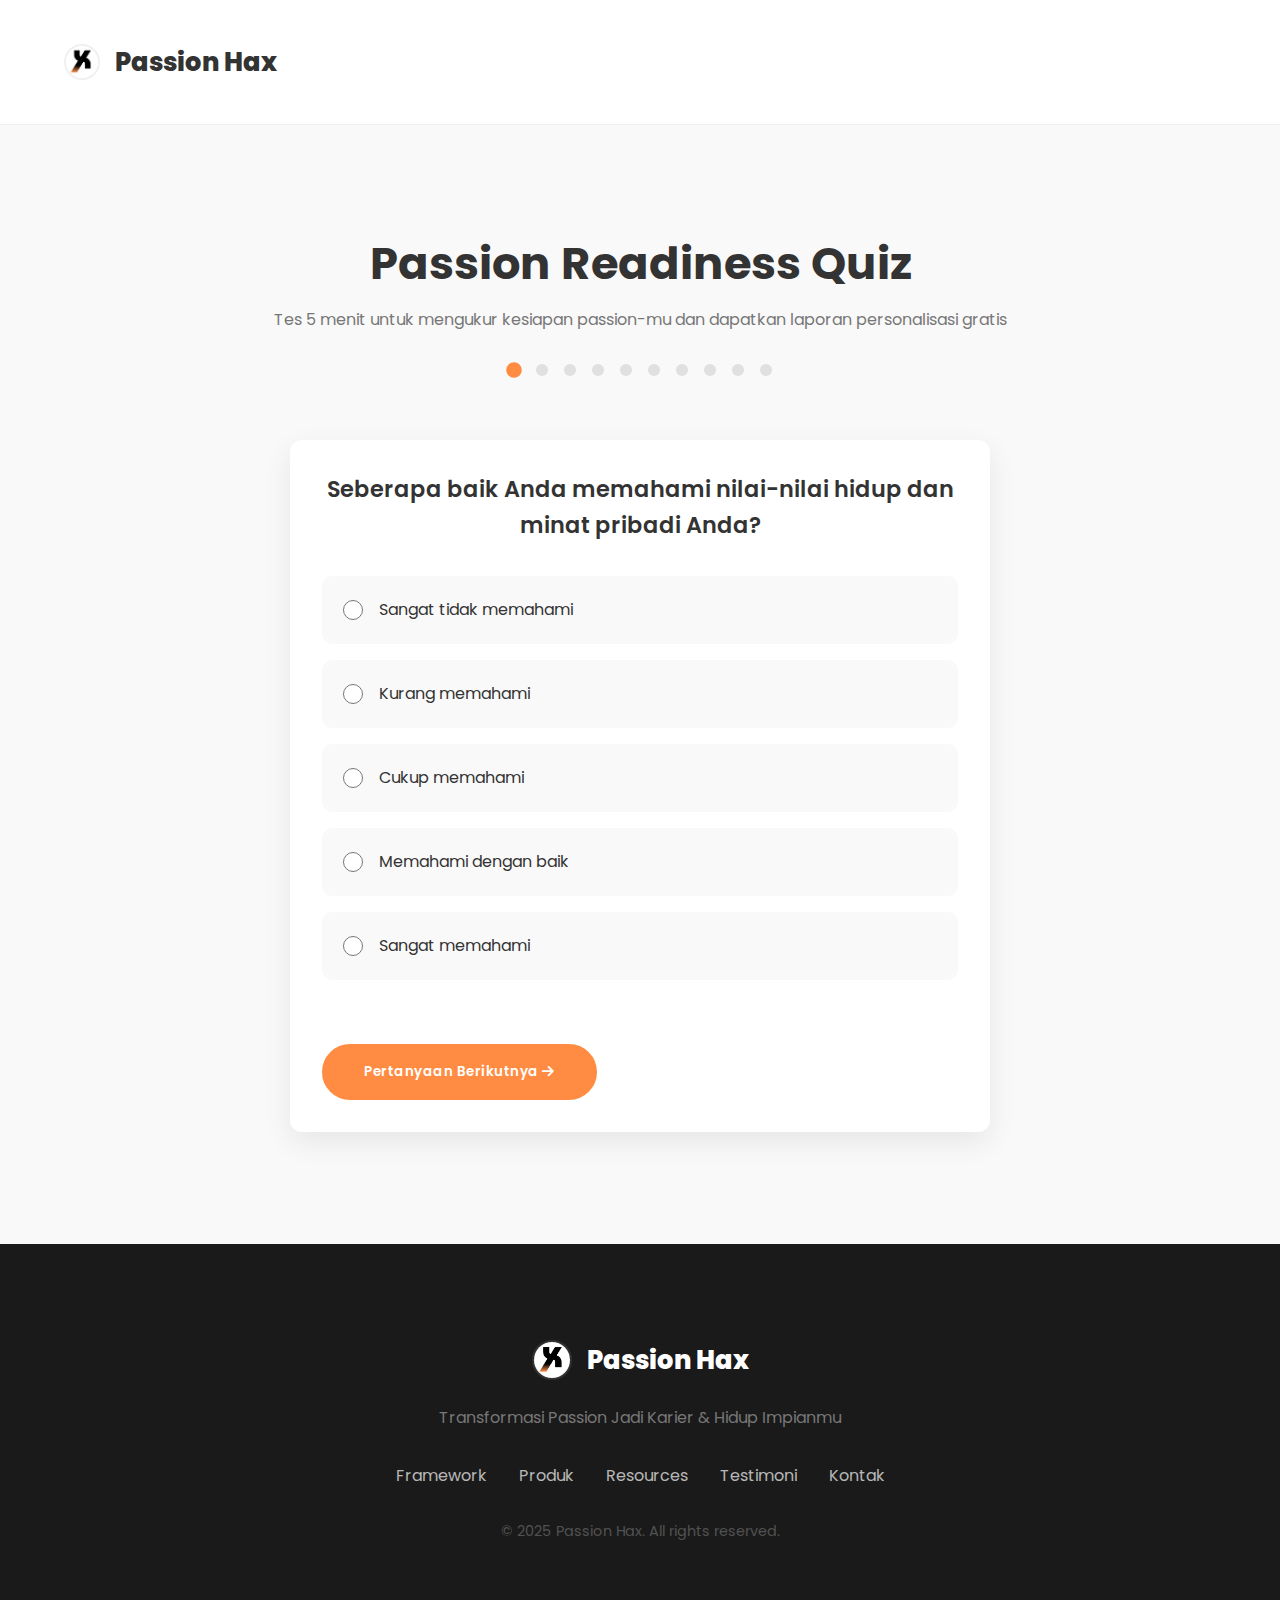
<file: quiz2.html>
<!DOCTYPE html>
<html lang="id">
<head>
    <meta charset="UTF-8">
    <meta name="viewport" content="width=device-width, initial-scale=1.0">
    <title>Passion Readiness Quiz - Passion Hax</title>
    <link rel="icon" type="image/x-icon" href="Passion Hax Logo.png">
    <style>
        /* VARIABLES & RESET */
        :root {
            --primary: #333333;
            --secondary: #FF8C42;
            --accent: #FFB563;
            --dark: #1A1A1A;
            --light: #F8F9FA;
            --text-dark: #333333;
            --text-light: #777777;
            --success: #06D6A0;
            --warning: #FFD166;
            --info: #118AB2;
            --survivor: #EF476F;
            --seeker: #118AB2;
            --developer: #06D6A0;
            --hacker: #FFD166;
        }
        * {
            margin: 0;
            padding: 0;
            box-sizing: border-box;
            font-family: 'Poppins', sans-serif;
        }
        body {
            background: #f9f9f9;
            color: var(--text-dark);
            line-height: 1.6;
        }

        /* TYPOGRAPHY */
        h1, h2, h3, h4 {
            font-weight: 700;
            margin-bottom: 1rem;
            color: var(--primary);
        }
        h1 { 
            font-size: 2.8rem;
            line-height: 1.2;
        }
        h2 { 
            font-size: 2.2rem;
            position: relative;
            display: inline-block;
            padding-bottom: 10px;
        }
        h2:after {
            content: '';
            position: absolute;
            bottom: 0;
            left: 0;
            width: 60px;
            height: 4px;
            background: var(--secondary);
            border-radius: 2px;
        }
        p { 
            margin-bottom: 1rem;
            color: var(--text-light);
        }

        /* LAYOUT */
        .container {
            width: 90%;
            max-width: 1200px;
            margin: 0 auto;
            padding: 2rem 0;
        }
        section {
            padding: 5rem 0;
        }
        .card {
            background: white;
            border-radius: 12px;
            padding: 2.5rem;
            margin: 1.5rem 0;
            transition: all 0.3s ease;
            border: 1px solid #eee;
            box-shadow: 0 5px 15px rgba(0,0,0,0.03);
        }
        
        /* HEADER & NAV */
        header {
            background: white;
            position: sticky;
            top: 0;
            z-index: 100;
            border-bottom: 1px solid #f0f0f0;
            padding: 0.3rem 0;
        }
        nav {
            display: flex;
            justify-content: space-between;
            align-items: center;
            padding: 0.3rem 0;
        }
        .logo-container {
            display: flex;
            align-items: center;
            gap: 15px;
            text-decoration: none;
        }
        .logo {
            font-size: 1.6rem;
            font-weight: 800;
            color: var(--primary);
        }
        .logo-image {
            width: 36px;
            height: 36px;
            border-radius: 50%;
            object-fit: cover;
            border: 2px solid #f0f0f0;
        }
        
        /* QUIZ SECTION */
        .quiz-container {
            display: flex;
            flex-direction: column;
            align-items: center;
            text-align: center;
        }
        
        .quiz-header {
            margin-bottom: 2rem;
            max-width: 800px;
        }
        
        .quiz-steps {
            display: flex;
            justify-content: center;
            margin: 2rem 0;
            gap: 1rem;
        }
        
        .quiz-step {
            width: 12px;
            height: 12px;
            border-radius: 50%;
            background: #e0e0e0;
            transition: all 0.3s ease;
        }
        
        .quiz-step.active {
            background: var(--secondary);
            transform: scale(1.3);
        }
        
        .question-container {
            width: 100%;
            max-width: 700px;
            margin: 0 auto;
            padding: 2rem;
            background: white;
            border-radius: 12px;
            box-shadow: 0 10px 30px rgba(0,0,0,0.08);
        }
        
        .question-text {
            font-size: 1.4rem;
            font-weight: 600;
            margin-bottom: 2rem;
            color: var(--primary);
        }
        
        .options-container {
            display: flex;
            flex-direction: column;
            gap: 1rem;
            margin-bottom: 2rem;
        }
        
        .option-item {
            display: flex;
            align-items: center;
            padding: 1.2rem;
            border-radius: 10px;
            background: #f9f9f9;
            cursor: pointer;
            transition: all 0.3s ease;
            border: 2px solid transparent;
            text-align: left;
        }
        
        .option-item:hover {
            background: #fff5ef;
            border-color: #ffecd1;
        }
        
        .option-item.selected {
            background: #fff5ef;
            border-color: var(--secondary);
            box-shadow: 0 5px 15px rgba(255, 140, 66, 0.15);
        }
        
        .option-item input {
            margin-right: 1rem;
            width: 20px;
            height: 20px;
            cursor: pointer;
        }
        
        .option-label {
            flex: 1;
            cursor: pointer;
        }
        
        .quiz-buttons {
            display: flex;
            justify-content: space-between;
            margin-top: 2rem;
        }
        
        /* RESULT SECTION */
        .result-container {
            display: none;
            width: 100%;
            max-width: 900px;
            margin: 0 auto;
        }
        
        .result-header {
            text-align: center;
            margin-bottom: 3rem;
            padding: 2rem;
            border-radius: 12px;
        }
        
        .result-score {
            font-size: 5rem;
            font-weight: 800;
            margin: 1rem 0;
            line-height: 1;
        }
        
        .result-category {
            display: inline-block;
            padding: 0.8rem 2rem;
            border-radius: 50px;
            font-weight: 700;
            margin: 1rem 0;
            font-size: 1.2rem;
            letter-spacing: 0.5px;
        }
        
        .category-survivor {
            background: var(--survivor);
            color: white;
        }
        
        .category-seeker {
            background: var(--seeker);
            color: white;
        }
        
        .category-developer {
            background: var(--developer);
            color: white;
        }
        
        .category-hacker {
            background: var(--hacker);
            color: #333;
        }
        
        .progress-container {
            width: 100%;
            background: #f0f0f0;
            border-radius: 10px;
            height: 20px;
            margin: 2rem 0;
            overflow: hidden;
        }
        
        .progress-bar {
            height: 100%;
            border-radius: 10px;
            transition: width 1s ease-in-out;
        }
        
        .result-grid {
            display: grid;
            grid-template-columns: repeat(auto-fit, minmax(300px, 1fr));
            gap: 2rem;
            margin: 3rem 0;
        }
        
        .result-card {
            text-align: center;
            padding: 2rem;
            border-radius: 12px;
            background: white;
            box-shadow: 0 5px 15px rgba(0,0,0,0.05);
        }
        
        .result-card i {
            font-size: 2.5rem;
            margin-bottom: 1rem;
        }
        
        .recommendations {
            margin: 3rem 0;
        }
        
        .recommendation-card {
            display: flex;
            align-items: center;
            padding: 1.5rem;
            border-radius: 12px;
            background: white;
            margin: 1.5rem 0;
            box-shadow: 0 5px 15px rgba(0,0,0,0.05);
            transition: all 0.3s ease;
            border-left: 4px solid var(--secondary);
        }
        
        .recommendation-card:hover {
            transform: translateY(-5px);
            box-shadow: 0 10px 25px rgba(0,0,0,0.1);
        }
        
        .rec-icon {
            font-size: 2rem;
            color: var(--secondary);
            margin-right: 1.5rem;
            min-width: 50px;
            text-align: center;
        }
        
        .rec-tag {
            display: inline-block;
            padding: 0.3rem 0.8rem;
            border-radius: 20px;
            font-size: 0.8rem;
            font-weight: 600;
            margin-top: 0.5rem;
        }
        
        .tag-high {
            background: rgba(239, 71, 111, 0.1);
            color: var(--survivor);
            border: 1px solid rgba(239, 71, 111, 0.3);
        }
        
        .tag-medium {
            background: rgba(17, 138, 178, 0.1);
            color: var(--seeker);
            border: 1px solid rgba(17, 138, 178, 0.3);
        }
        
        .tag-low {
            background: rgba(6, 214, 160, 0.1);
            color: var(--developer);
            border: 1px solid rgba(6, 214, 160, 0.3);
        }
        
        /* CTA BUTTON */
        .cta-button {
            display: inline-block;
            background: var(--secondary);
            color: white;
            padding: 1rem 2.5rem;
            border-radius: 50px;
            text-decoration: none;
            font-weight: 600;
            margin-top: 2rem;
            transition: all 0.3s ease;
            letter-spacing: 0.5px;
            border: 2px solid var(--secondary);
            cursor: pointer;
        }
        .cta-button:hover {
            background: transparent;
            color: var(--secondary);
            transform: translateY(-3px);
            box-shadow: 0 10px 20px rgba(255, 140, 66, 0.2);
        }
        
        .outline-button {
            background: transparent;
            color: var(--secondary);
            border: 2px solid var(--secondary);
        }
        .outline-button:hover {
            background: var(--secondary);
            color: white;
        }
        
        /* FINANCIAL SECTION */
        .financial-box {
            background: linear-gradient(to right, #f9f9f9, #fff8f4);
            border-radius: 12px;
            padding: 2rem;
            margin: 3rem 0;
            border: 1px solid #ffecd1;
            position: relative;
            overflow: hidden;
        }
        
        .financial-box:before {
            content: '';
            position: absolute;
            top: 0;
            left: 0;
            width: 8px;
            height: 100%;
            background: var(--secondary);
        }
        
        /* FOOTER */
        footer {
            background: var(--dark);
            color: white;
            padding: 4rem 0 2rem;
            text-align: center;
        }
        .footer-logo {
            display: flex;
            justify-content: center;
            align-items: center;
            gap: 15px;
            margin-bottom: 1.5rem;
        }
        .footer-logo-image {
            width: 40px;
            height: 40px;
            border-radius: 50%;
            object-fit: cover;
            border: 2px solid rgba(255,255,255,0.1);
        }
        .footer-logo .logo {
            color: white;
        }
        .footer-links {
            display: flex;
            justify-content: center;
            gap: 2rem;
            margin: 2rem 0;
        }
        .footer-links a {
            color: rgba(255,255,255,0.7);
            text-decoration: none;
            transition: color 0.3s;
        }
        .footer-links a:hover {
            color: var(--secondary);
        }
        .copyright {
            margin-top: 2rem;
            opacity: 0.6;
            font-size: 0.9rem;
        }
        
        /* RESPONSIVE */
        @media (max-width: 1024px) {
            .question-container {
                padding: 1.5rem;
            }
        }
        
        @media (max-width: 768px) {
            h1 { font-size: 2.2rem; }
            h2 { font-size: 1.8rem; }
            
            .result-grid {
                grid-template-columns: 1fr;
            }
            
            .recommendation-card {
                flex-direction: column;
                text-align: center;
            }
            
            .rec-icon {
                margin-right: 0;
                margin-bottom: 1rem;
            }
            
            .footer-links {
                flex-direction: column;
                gap: 1rem;
            }
            
            .quiz-buttons {
                flex-direction: column;
                gap: 1rem;
            }
            
            .quiz-buttons button {
                width: 100%;
            }
        }
        
        @media (max-width: 480px) {
            .result-score {
                font-size: 3.5rem;
            }
            
            .question-text {
                font-size: 1.2rem;
            }
            
            .result-category {
                padding: 0.6rem 1.5rem;
                font-size: 1rem;
            }
        }
    </style>
    <link href="https://fonts.googleapis.com/css2?family=Poppins:wght@400;500;600;700&display=swap" rel="stylesheet">
    <link rel="stylesheet" href="https://cdnjs.cloudflare.com/ajax/libs/font-awesome/6.4.0/css/all.min.css">
</head>
<body>
    <!-- Header -->
    <header>
        <div class="container">
            <nav>
                <a href="https://passionhax.github.io" class="logo-container">
                    <img src="Passion Hax Logo.png" alt="Passion Hax Logo" class="logo-image">
                    <div class="logo">Passion Hax</div>
                </a>
            </nav>
        </div>
    </header>

    <!-- Quiz Section -->
    <section id="quiz">
        <div class="container">
            <div class="quiz-container">
                <div class="quiz-header">
                    <h1>Passion Readiness Quiz</h1>
                    <p>Tes 5 menit untuk mengukur kesiapan passion-mu dan dapatkan laporan personalisasi gratis</p>
                    
                    <div class="quiz-steps">
                        <div class="quiz-step active"></div>
                        <div class="quiz-step"></div>
                        <div class="quiz-step"></div>
                        <div class="quiz-step"></div>
                        <div class="quiz-step"></div>
                        <div class="quiz-step"></div>
                        <div class="quiz-step"></div>
                        <div class="quiz-step"></div>
                        <div class="quiz-step"></div>
                        <div class="quiz-step"></div>
                    </div>
                </div>
                
                <div id="question-container" class="question-container">
                    <div class="question-text" id="question-text">
                        Seberapa baik Anda memahami nilai-nilai hidup dan minat pribadi Anda?
                    </div>
                    
                    <div class="options-container" id="options-container">
                        <!-- Options will be populated by JavaScript -->
                    </div>
                    
                    <div class="quiz-buttons">
                        <button id="prev-btn" class="cta-button outline-button" style="display: none;">
                            <i class="fas fa-arrow-left"></i> Pertanyaan Sebelumnya
                        </button>
                        <button id="next-btn" class="cta-button">
                            Pertanyaan Berikutnya <i class="fas fa-arrow-right"></i>
                        </button>
                        <button id="submit-btn" class="cta-button" style="display: none;">
                            <i class="fas fa-check-circle"></i> Lihat Hasil
                        </button>
                    </div>
                </div>
                
                <div id="result-container" class="result-container">
                    <!-- Results will be populated by JavaScript -->
                </div>
            </div>
        </div>
    </section>

    <!-- Footer -->
    <footer>
        <div class="container">
            <div class="footer-logo">
                <img src="Passion Hax Logo.png" alt="Passion Hax Logo" class="footer-logo-image">
                <div class="logo">Passion Hax</div>
            </div>
            <p>Transformasi Passion Jadi Karier & Hidup Impianmu</p>
            
            <div class="footer-links">
                <a href="#framework">Framework</a>
                <a href="#products">Produk</a>
                <a href="#resources">Resources</a>
                <a href="#testimonials">Testimoni</a>
                <a href="#contact">Kontak</a>
            </div>
            
            <p class="copyright">© 2025 Passion Hax. All rights reserved.</p>
        </div>
    </footer>

    <script>
        // Pertanyaan kuis
        const questions = [
            {
                question: "Seberapa baik Anda memahami nilai-nilai hidup dan minat pribadi Anda?",
                options: [
                    { text: "Sangat tidak memahami", value: 1 },
                    { text: "Kurang memahami", value: 2 },
                    { text: "Cukup memahami", value: 3 },
                    { text: "Memahami dengan baik", value: 4 },
                    { text: "Sangat memahami", value: 5 }
                ],
                category: "reflection"
            },
            {
                question: "Apakah Anda sudah memiliki aktivitas yang membuat Anda lupa waktu ketika melakukannya?",
                options: [
                    { text: "Belum sama sekali", value: 1 },
                    { text: "Sangat jarang", value: 2 },
                    { text: "Kadang-kadang", value: 3 },
                    { text: "Sering", value: 4 },
                    { text: "Sangat sering", value: 5 }
                ],
                category: "passion"
            },
            {
                question: "Bagaimana kondisi keuangan Anda saat ini dalam mendukung pengembangan passion?",
                options: [
                    { text: "Sangat tidak stabil", value: 1 },
                    { text: "Butuh perbaikan", value: 2 },
                    { text: "Cukup stabil", value: 3 },
                    { text: "Sangat stabil", value: 4 }
                ],
                category: "financial"
            },
            {
                question: "Berapa besar pendapatan bulanan Anda saat ini?",
                options: [
                    { text: "< Rp 5 juta", value: 1 },
                    { text: "Rp 5-10 juta", value: 2 },
                    { text: "Rp 10-20 juta", value: 3 },
                    { text: "> Rp 20 juta", value: 4 }
                ],
                category: "income"
            },
            {
                question: "Sudahkah Anda memiliki perlindungan finansial (asuransi, dana darurat, investasi)?",
                options: [
                    { text: "Sama sekali tidak", value: 1 },
                    { text: "Sangat minim", value: 2 },
                    { text: "Cukup memadai", value: 3 },
                    { text: "Sangat baik", value: 4 },
                    { text: "Lengkap dan optimal", value: 5 }
                ],
                category: "protection"
            },
            {
                question: "Seberapa besar Anda bersedia menginvestasikan sumber daya (waktu, uang) untuk passion?",
                options: [
                    { text: "Sangat kecil", value: 1 },
                    { text: "Kecil", value: 2 },
                    { text: "Sedang", value: 3 },
                    { text: "Besar", value: 4 },
                    { text: "Sangat besar", value: 5 }
                ],
                category: "investment"
            },
            {
                question: "Seberapa besar toleransi risiko Anda dalam mengejar passion?",
                options: [
                    { text: "Sangat rendah", value: 1 },
                    { text: "Rendah", value: 2 },
                    { text: "Sedang", value: 3 },
                    { text: "Tinggi", value: 4 },
                    { text: "Sangat tinggi", value: 5 }
                ],
                category: "risk"
            },
            {
                question: "Berapa jam per minggu yang bisa Anda dedikasikan untuk mengembangkan passion?",
                options: [
                    { text: "< 5 jam", value: 1 },
                    { text: "5-10 jam", value: 2 },
                    { text: "10-20 jam", value: 3 },
                    { text: "> 20 jam", value: 4 }
                ],
                category: "time"
            },
            {
                question: "Seberapa kuat sistem pendukung (keluarga, teman, mentor) untuk passion Anda?",
                options: [
                    { text: "Sangat lemah", value: 1 },
                    { text: "Lemah", value: 2 },
                    { text: "Cukup", value: 3 },
                    { text: "Kuat", value: 4 },
                    { text: "Sangat kuat", value: 5 }
                ],
                category: "support"
            },
            {
                question: "Seberapa jelas visi Anda tentang peran passion dalam hidup Anda 5 tahun mendatang?",
                options: [
                    { text: "Sangat tidak jelas", value: 1 },
                    { text: "Kurang jelas", value: 2 },
                    { text: "Cukup jelas", value: 3 },
                    { text: "Jelas", value: 4 },
                    { text: "Sangat jelas", value: 5 }
                ],
                category: "vision"
            }
        ];

        // Variabel global
        let currentQuestion = 0;
        let answers = {};
        let passionScore = 0;
        let financialScore = 0;

        // Elemen DOM
        const questionTextEl = document.getElementById('question-text');
        const optionsContainerEl = document.getElementById('options-container');
        const prevBtn = document.getElementById('prev-btn');
        const nextBtn = document.getElementById('next-btn');
        const submitBtn = document.getElementById('submit-btn');
        const quizSteps = document.querySelectorAll('.quiz-step');
        const resultContainerEl = document.getElementById('result-container');
        const questionContainerEl = document.getElementById('question-container');

        // Fungsi untuk menampilkan pertanyaan
        function showQuestion() {
            const question = questions[currentQuestion];
            questionTextEl.textContent = question.question;
            optionsContainerEl.innerHTML = '';
            
            // Update step indicator
            quizSteps.forEach((step, index) => {
                if (index === currentQuestion) {
                    step.classList.add('active');
                } else {
                    step.classList.remove('active');
                }
            });
            
            // Buat opsi jawaban
            question.options.forEach((option, index) => {
                const optionEl = document.createElement('div');
                optionEl.className = 'option-item';
                
                // Cek apakah jawaban sudah dipilih sebelumnya
                const isSelected = answers[currentQuestion] === index;
                
                optionEl.innerHTML = `
                    <input type="radio" name="answer" id="option-${index}" value="${index}" 
                        ${isSelected ? 'checked' : ''}>
                    <label for="option-${index}" class="option-label">${option.text}</label>
                `;
                
                optionEl.addEventListener('click', () => {
                    // Hapus semua seleksi
                    document.querySelectorAll('.option-item').forEach(item => {
                        item.classList.remove('selected');
                    });
                    
                    // Tandai yang dipilih
                    optionEl.classList.add('selected');
                    
                    // Simpan jawaban
                    answers[currentQuestion] = index;
                    
                    // Aktifkan tombol selanjutnya
                    nextBtn.disabled = false;
                });
                
                optionsContainerEl.appendChild(optionEl);
            });
            
            // Tampilkan tombol yang sesuai
            prevBtn.style.display = currentQuestion === 0 ? 'none' : 'inline-block';
            nextBtn.style.display = currentQuestion < questions.length - 1 ? 'inline-block' : 'none';
            submitBtn.style.display = currentQuestion === questions.length - 1 ? 'inline-block' : 'none';
        }

        // Fungsi untuk berpindah ke pertanyaan berikutnya
        function goToNextQuestion() {
            if (currentQuestion < questions.length - 1) {
                currentQuestion++;
                showQuestion();
            }
        }

        // Fungsi untuk kembali ke pertanyaan sebelumnya
        function goToPrevQuestion() {
            if (currentQuestion > 0) {
                currentQuestion--;
                showQuestion();
            }
        }

        // Fungsi untuk menghitung hasil
        function calculateResults() {
            passionScore = 0;
            financialScore = 0;
            
            // Hitung skor passion (pertanyaan 1,2,6,7,9,10)
            passionScore += questions[0].options[answers[0]].value; // Self-Reflection
            passionScore += questions[1].options[answers[1]].value; // Passion Identification
            passionScore += questions[5].options[answers[5]].value; // Passion Investment
            passionScore += questions[6].options[answers[6]].value; // Risk Tolerance
            passionScore += questions[8].options[answers[8]].value; // Support System
            passionScore += questions[9].options[answers[9]].value; // Long-term Vision
            
            // Hitung skor finansial (pertanyaan 3,4,5)
            financialScore += questions[2].options[answers[2]].value; // Financial Stability
            financialScore += questions[3].options[answers[3]].value; // Income Level
            financialScore += questions[4].options[answers[4]].value; // Financial Protection
            
            // Normalisasi skor passion (min 6, max 30 -> menjadi 0-100)
            const passionPercentage = Math.round((passionScore / 30) * 100);
            
            return {
                passionScore: passionPercentage,
                financialScore: financialScore
            };
        }

        // Fungsi untuk menentukan kategori
        function determineCategory(passionScore, financialScore) {
            if (financialScore <= 6) {
                return {
                    name: "Survivor",
                    color: "category-survivor",
                    description: "Anda berada di tahap awal perjalanan passion dengan kondisi finansial yang perlu perhatian khusus",
                    progressColor: "var(--survivor)"
                };
            } else if (financialScore <= 9) {
                return {
                    name: "Passion Seeker",
                    color: "category-seeker",
                    description: "Anda memiliki keinginan kuat mengejar passion tetapi perlu memperkuat pondasi finansial",
                    progressColor: "var(--seeker)"
                };
            } else if (financialScore <= 11) {
                return {
                    name: "Passion Developer",
                    color: "category-developer",
                    description: "Anda siap mengembangkan passion lebih serius dengan kondisi finansial yang cukup stabil",
                    progressColor: "var(--developer)"
                };
            } else {
                return {
                    name: "Passion Hacker",
                    color: "category-hacker",
                    description: "Anda memiliki kesiapan tinggi untuk mengeksekusi passion dengan dukungan finansial optimal",
                    progressColor: "var(--hacker)"
                };
            }
        }

        // Fungsi untuk menentukan rekomendasi
        function getRecommendations(category, passionScore) {
            const recommendations = {
                passionBlueprint: passionScore <= 50 ? "Passion Discovery Blueprint" : "Passion Transformation Blueprint"
            };
            
            switch(category.name) {
                case "Survivor":
                    recommendations.shieldProject = "high";
                    recommendations.financialCheck = "medium";
                    break;
                case "Passion Seeker":
                    recommendations.shieldProject = "medium";
                    recommendations.financialCheck = "high";
                    break;
                case "Passion Developer":
                    recommendations.shieldProject = "low";
                    recommendations.financialCheck = "medium";
                    break;
                case "Passion Hacker":
                    recommendations.shieldProject = "low";
                    recommendations.financialCheck = "low";
                    break;
            }
            
            return recommendations;
        }

        // Fungsi untuk menampilkan hasil
        function showResults() {
            const results = calculateResults();
            const category = determineCategory(results.passionScore, results.financialScore);
            const recommendations = getRecommendations(category, results.passionScore);
            
            // Sembunyikan kontainer pertanyaan dan tampilkan hasil
            questionContainerEl.style.display = 'none';
            resultContainerEl.style.display = 'block';
            
            // Isi hasil
            resultContainerEl.innerHTML = `
                <div class="result-header" style="background: ${category.progressColor}10; border: 1px solid ${category.progressColor}30;">
                    <h2>Hasil Analisis Passion Readiness Quiz</h2>
                    <p>Berdasarkan jawabanmu, berikut adalah hasil analisis kesiapan passion-mu:</p>
                    
                    <div class="result-score" style="color: ${category.progressColor}">${results.passionScore}<span style="font-size: 2rem; color: var(--text-light);">/100</span></div>
                    <div class="result-category ${category.color}">${category.name}</div>
                    
                    <div class="progress-container">
                        <div class="progress-bar" id="progress-bar" style="width: ${results.passionScore}%; background: ${category.progressColor}"></div>
                    </div>
                    
                    <p>${category.description}</p>
                </div>
                
                <div class="result-grid">
                    <div class="result-card">
                        <i class="fas fa-brain" style="color: ${category.progressColor}"></i>
                        <h3>Kesiapan Passion</h3>
                        <p><strong>${results.passionScore}%</strong></p>
                        <p>${results.passionScore <= 50 
                            ? "Anda masih dalam tahap eksplorasi dan perlu lebih banyak menemukan passion sejati" 
                            : "Anda siap mengeksekusi passion dengan pendekatan yang lebih terstruktur"}</p>
                    </div>
                    
                    <div class="result-card">
                        <i class="fas fa-shield-alt" style="color: ${category.progressColor}"></i>
                        <h3>Kesiapan Finansial</h3>
                        <p><strong>${results.financialScore}/13</strong></p>
                        <p>${results.financialScore <= 6 
                            ? "Kondisi finansial perlu perhatian khusus untuk mendukung perjalanan passion" 
                            : "Kondisi finansial cukup mendukung untuk pengembangan passion"}</p>
                    </div>
                    
                    <div class="result-card">
                        <i class="fas fa-lightbulb" style="color: ${category.progressColor}"></i>
                        <h3>Program yang Cocok</h3>
                        <p><strong>${recommendations.passionBlueprint}</strong></p>
                        <p>${recommendations.passionBlueprint === "Passion Discovery Blueprint" 
                            ? "Program untuk menemukan passion sejati melalui RES Framework" 
                            : "Program untuk mengeksekusi passion dengan pendekatan ET Framework"}</p>
                    </div>
                </div>
                
                <div class="financial-box">
                    <h3>Rekomendasi Aksi</h3>
                    <p>Berdasarkan profil Anda sebagai <strong>${category.name}</strong>, kami merekomendasikan:</p>
                    
                    <div class="recommendation-card">
                        <div class="rec-icon">
                            <i class="fas fa-project-diagram"></i>
                        </div>
                        <div>
                            <h4>Passion Shield Projects</h4>
                            <p>Bangun sumber pendapatan dasar untuk mendukung perjalanan passion Anda</p>
                            <div class="rec-tag ${recommendations.shieldProject === "high" ? "tag-high" : recommendations.shieldProject === "medium" ? "tag-medium" : "tag-low"}">
                                ${recommendations.shieldProject === "high" ? "Sangat Dianjurkan" : recommendations.shieldProject === "medium" ? "Dianjurkan" : "Opsional"}
                            </div>
                        </div>
                    </div>
                    
                    <div class="recommendation-card">
                        <div class="rec-icon">
                            <i class="fas fa-chart-line"></i>
                        </div>
                        <div>
                            <h4>Financial Protection Check Up</h4>
                            <p>Pastikan perlindungan finansial Anda memadai dengan konsultasi gratis</p>
                            <div class="rec-tag ${recommendations.financialCheck === "high" ? "tag-high" : recommendations.financialCheck === "medium" ? "tag-medium" : "tag-low"}">
                                ${recommendations.financialCheck === "high" ? "Sangat Dianjurkan" : recommendations.financialCheck === "medium" ? "Dianjurkan" : "Opsional"}
                            </div>
                        </div>
                    </div>
                </div>
                
                <div class="recommendations">
                    <h3>Program Rekomendasi</h3>
                    <p>Berdasarkan hasilmu, program berikut sangat cocok untuk Anda:</p>
                    
                    <div class="recommendation-card">
                        <div class="rec-icon">
                            <i class="fas fa-search"></i>
                        </div>
                        <div>
                            <h4>${recommendations.passionBlueprint}</h4>
                            <p>${recommendations.passionBlueprint === "Passion Discovery Blueprint" 
                                ? "Temukan passion sejati melalui metode RES Framework (Reflect, Experiment, Synthesize)" 
                                : "Eksekusi passion dengan pendekatan ET Framework (Establish, Transform)"}</p>
                            <div class="rec-tag tag-high">Program Utama</div>
                        </div>
                    </div>
                    
                    <div class="recommendation-card">
                        <div class="rec-icon">
                            <i class="fas fa-users"></i>
                        </div>
                        <div>
                            <h4>Komunitas Pendukung Passion Hax</h4>
                            <p>Bergabung dengan komunitas untuk mendapatkan dukungan dan inspirasi dari sesama pencari passion</p>
                            <div class="rec-tag tag-medium">Komunitas</div>
                        </div>
                    </div>
                </div>
                
                <div style="text-align: center; margin-top: 3rem;">
                    <a href="#products" class="cta-button">Lihat Program Rekomendasi</a>
                    <a href="#financial" class="cta-button outline-button" style="margin-left: 1rem;">Check Up Finansial Gratis</a>
                    <p style="margin-top: 1rem;"><small>Atau bagikan hasilmu dengan teman-teman:</small></p>
                    <div style="display: flex; justify-content: center; gap: 1rem; margin-top: 1rem;">
                        <a href="#" style="color: #3b5998; font-size: 1.5rem;"><i class="fab fa-facebook"></i></a>
                        <a href="#" style="color: #1da1f2; font-size: 1.5rem;"><i class="fab fa-twitter"></i></a>
                        <a href="#" style="color: #0077b5; font-size: 1.5rem;"><i class="fab fa-linkedin"></i></a>
                        <a href="#" style="color: #25d366; font-size: 1.5rem;"><i class="fab fa-whatsapp"></i></a>
                    </div>
                </div>
            `;
            
            // Animasi progress bar
            const progressBar = document.getElementById('progress-bar');
            progressBar.style.width = '0%';
            setTimeout(() => {
                progressBar.style.width = results.passionScore + '%';
            }, 100);
        }

        // Event listeners
        prevBtn.addEventListener('click', goToPrevQuestion);
        nextBtn.addEventListener('click', goToNextQuestion);
        submitBtn.addEventListener('click', showResults);
        
        // Animasi step indicator
        let currentStep = 0;
        setInterval(() => {
            quizSteps.forEach(step => step.classList.remove('active'));
            
            quizSteps[currentStep].classList.add('active');
            
            currentStep = (currentStep + 1) % quizSteps.length;
        }, 800);
        
        // Mulai kuis
        showQuestion();
    </script>
</body>
</html>
</file>
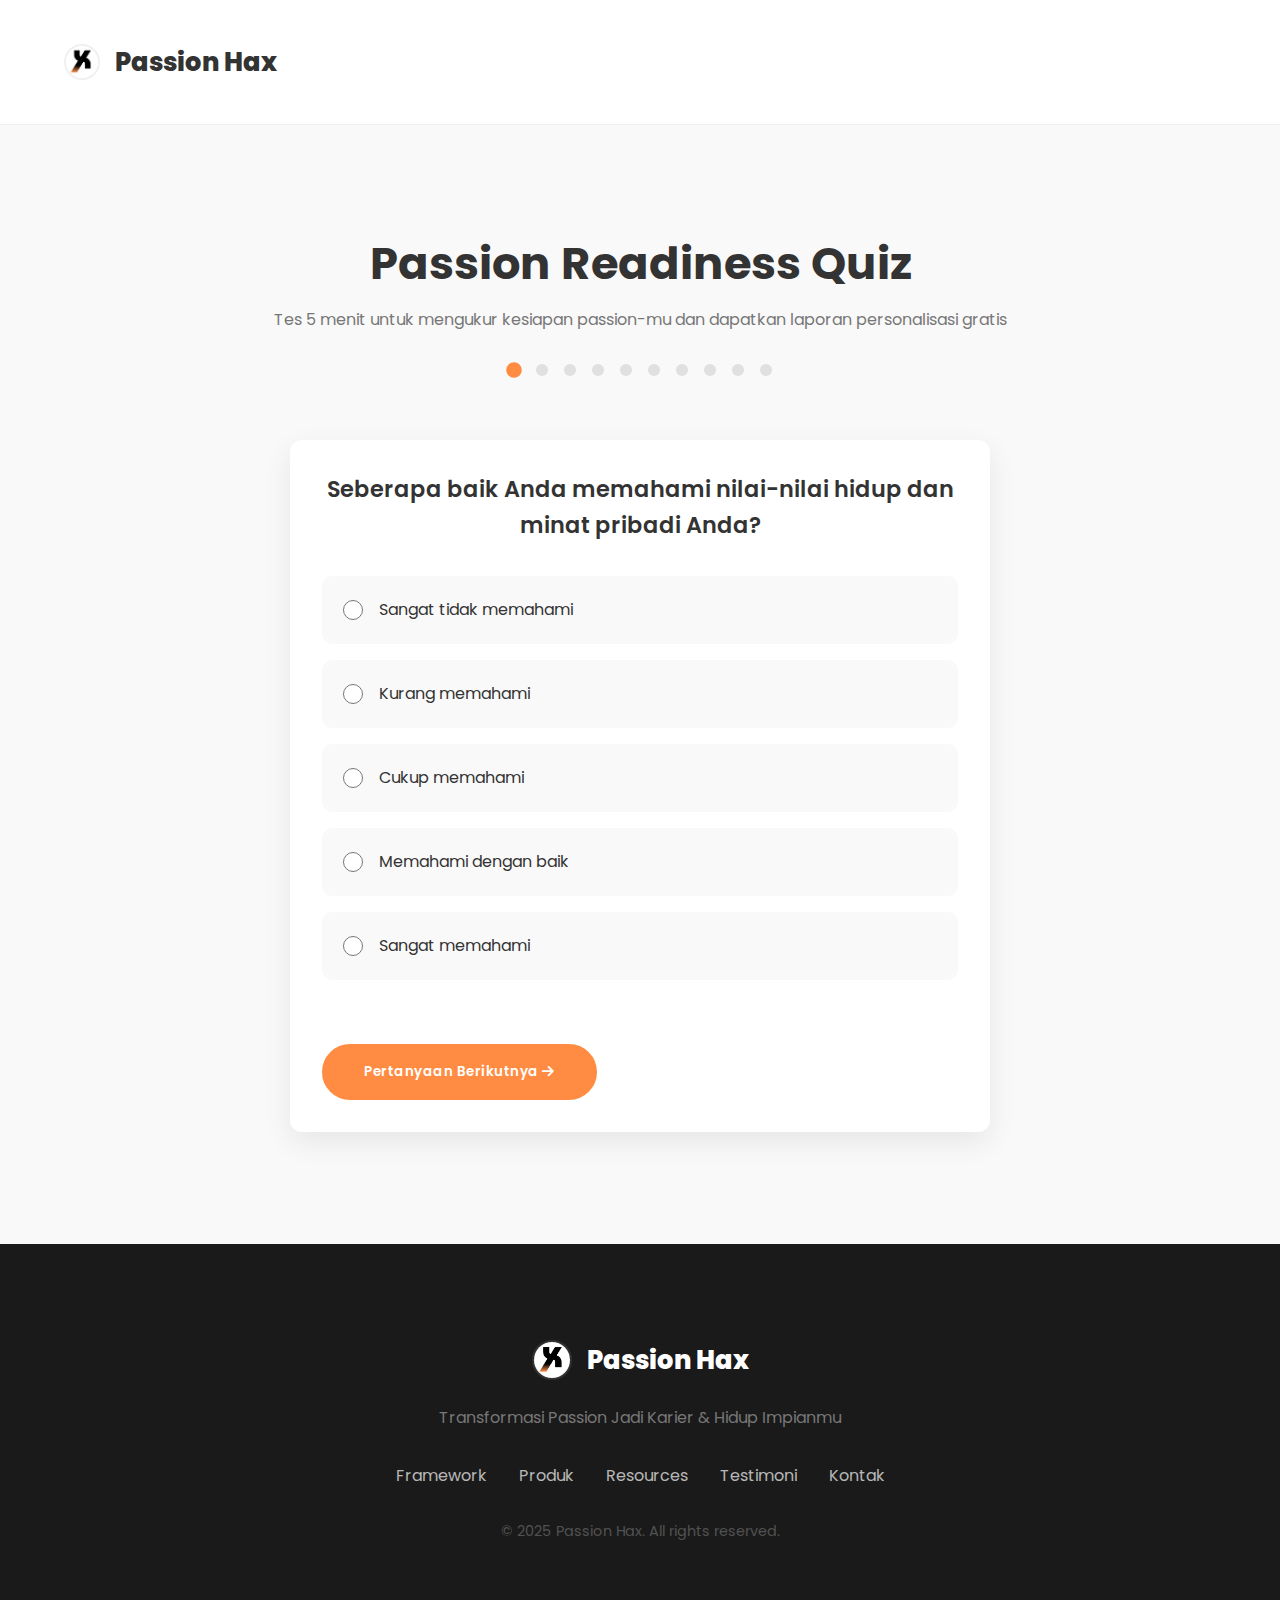
<file: quiz3.html>
<!DOCTYPE html>
<html lang="id">
<head>
    <meta charset="UTF-8">
    <meta name="viewport" content="width=device-width, initial-scale=1.0">
    <title>Passion Readiness Quiz - Passion Hax</title>
    <link rel="icon" type="image/x-icon" href="Passion Hax Logo.png">
    <style>
        /* VARIABLES & RESET */
        :root {
            --primary: #333333;
            --secondary: #FF8C42;
            --accent: #FFB563;
            --dark: #1A1A1A;
            --light: #F8F9FA;
            --text-dark: #333333;
            --text-light: #777777;
            
            /* Financial Status Colors */
            --survival: #EF476F;
            --stable: #118AB2;
            --wealth: #06D6A0;
            --freedom: #FFD166;
            
            /* Passion Status Colors */
            --seeker: #5E60CE;
            --developer: #48BFE3;
            --hacker: #80FFDB;
        }
        * {
            margin: 0;
            padding: 0;
            box-sizing: border-box;
            font-family: 'Poppins', sans-serif;
        }
        body {
            background: #f9f9f9;
            color: var(--text-dark);
            line-height: 1.6;
        }

        /* TYPOGRAPHY */
        h1, h2, h3, h4 {
            font-weight: 700;
            margin-bottom: 1rem;
            color: var(--primary);
        }
        h1 { 
            font-size: 2.8rem;
            line-height: 1.2;
        }
        h2 { 
            font-size: 2.2rem;
            position: relative;
            display: inline-block;
            padding-bottom: 10px;
        }
        h2:after {
            content: '';
            position: absolute;
            bottom: 0;
            left: 0;
            width: 60px;
            height: 4px;
            background: var(--secondary);
            border-radius: 2px;
        }
        p { 
            margin-bottom: 1rem;
            color: var(--text-light);
        }

        /* LAYOUT */
        .container {
            width: 90%;
            max-width: 1200px;
            margin: 0 auto;
            padding: 2rem 0;
        } 
        section {
            padding: 5rem 0;
        }
        .card {
            background: white;
            border-radius: 12px;
            padding: 2.5rem;
            margin: 1.5rem 0;
            transition: all 0.3s ease;
            border: 1px solid #eee;
            box-shadow: 0 5px 15px rgba(0,0,0,0.03);
        }
        
        /* HEADER & NAV */
        header {
            background: white;
            position: sticky;
            top: 0;
            z-index: 100;
            border-bottom: 1px solid #f0f0f0;
            padding: 0.3rem 0;
        }
        nav {
            display: flex;
            justify-content: space-between;
            align-items: center;
            padding: 0.3rem 0;
        }
        .logo-container {
            display: flex;
            align-items: center;
            gap: 15px;
            text-decoration: none;
        }
        .logo {
            font-size: 1.6rem;
            font-weight: 800;
            color: var(--primary);
        }
        .logo-image {
            width: 36px;
            height: 36px;
            border-radius: 50%;
            object-fit: cover;
            border: 2px solid #f0f0f0;
        }
        
        /* QUIZ SECTION */
        .quiz-container {
            display: flex;
            flex-direction: column;
            align-items: center;
            text-align: center;
        }
        
        .quiz-header {
            margin-bottom: 2rem;
            max-width: 800px;
        }
        
        .quiz-steps {
            display: flex;
            justify-content: center;
            margin: 2rem 0;
            gap: 1rem;
            flex-wrap: wrap;
        }
        
        .quiz-step {
            width: 12px;
            height: 12px;
            border-radius: 50%;
            background: #e0e0e0;
            transition: all 0.3s ease;
        }
        
        .quiz-step.active {
            background: var(--secondary);
            transform: scale(1.3);
        }
        
        .question-container {
            width: 100%;
            max-width: 700px;
            margin: 0 auto;
            padding: 2rem;
            background: white;
            border-radius: 12px;
            box-shadow: 0 10px 30px rgba(0,0,0,0.08);
        }
        
        .question-text {
            font-size: 1.4rem;
            font-weight: 600;
            margin-bottom: 2rem;
            color: var(--primary);
        }
        
        .options-container {
            display: flex;
            flex-direction: column;
            gap: 1rem;
            margin-bottom: 2rem;
        }
        
        .option-item {
            display: flex;
            align-items: center;
            padding: 1.2rem;
            border-radius: 10px;
            background: #f9f9f9;
            cursor: pointer;
            transition: all 0.3s ease;
            border: 2px solid transparent;
            text-align: left;
        }
        
        .option-item:hover {
            background: #fff5ef;
            border-color: #ffecd1;
        }
        
        .option-item.selected {
            background: #fff5ef;
            border-color: var(--secondary);
            box-shadow: 0 5px 15px rgba(255, 140, 66, 0.15);
        }
        
        .option-item input {
            margin-right: 1rem;
            width: 20px;
            height: 20px;
            cursor: pointer;
        }
        
        .option-label {
            flex: 1;
            cursor: pointer;
        }
        
        .quiz-buttons {
            display: flex;
            justify-content: space-between;
            margin-top: 2rem;
        }
        
        /* RESULT SECTION */
        .result-container {
            display: none;
            width: 100%;
            max-width: 900px;
            margin: 0 auto;
        }
        
        .result-header {
            text-align: center;
            margin-bottom: 3rem;
            padding: 2rem;
            border-radius: 12px;
            background: #f9f9f9;
            border: 1px solid #eee;
        }
        
        .combined-status {
            display: flex;
            justify-content: center;
            align-items: center;
            gap: 20px;
            margin: 2rem 0;
            flex-wrap: wrap;
        }
        
        .status-card {
            padding: 1.5rem;
            border-radius: 12px;
            text-align: center;
            min-width: 220px;
            box-shadow: 0 5px 15px rgba(0,0,0,0.05);
        }
        
        .financial-status {
            background: linear-gradient(135deg, #f9f9f9, #fff8f4);
            border-left: 4px solid var(--secondary);
        }
        
        .passion-status {
            background: linear-gradient(135deg, #f9f9f9, #f0f9ff);
            border-left: 4px solid var(--seeker);
        }
        
        .status-icon {
            font-size: 2.5rem;
            margin-bottom: 1rem;
        }
        
        .status-title {
            font-size: 1.2rem;
            font-weight: 700;
            margin-bottom: 0.5rem;
        }
        
        .status-name {
            font-size: 1.8rem;
            font-weight: 800;
            margin: 0.5rem 0;
            line-height: 1.2;
        }
        
        .overall-status {
            background: white;
            padding: 2rem;
            border-radius: 12px;
            margin: 2rem 0;
            box-shadow: 0 10px 30px rgba(0,0,0,0.08);
            border-top: 4px solid var(--secondary);
        }
        
        .overall-name {
            font-size: 2.2rem;
            font-weight: 800;
            margin: 1rem 0;
            line-height: 1.2;
        }
        
        .progress-container {
            width: 100%;
            background: #f0f0f0;
            border-radius: 10px;
            height: 20px;
            margin: 1.5rem 0;
            overflow: hidden;
        }
        
        .progress-bar {
            height: 100%;
            border-radius: 10px;
            transition: width 1s ease-in-out;
        }
        
        .result-grid {
            display: grid;
            grid-template-columns: repeat(auto-fit, minmax(300px, 1fr));
            gap: 2rem;
            margin: 3rem 0;
        }
        
        .result-card {
            text-align: center;
            padding: 2rem;
            border-radius: 12px;
            background: white;
            box-shadow: 0 5px 15px rgba(0,0,0,0.05);
        }
        
        .result-card i {
            font-size: 2.5rem;
            margin-bottom: 1rem;
        }
        
        .recommendations {
            margin: 3rem 0;
        }
        
        .recommendation-card {
            display: flex;
            align-items: center;
            padding: 1.5rem;
            border-radius: 12px;
            background: white;
            margin: 1.5rem 0;
            box-shadow: 0 5px 15px rgba(0,0,0,0.05);
            transition: all 0.3s ease;
            border-left: 4px solid var(--secondary);
        }
        
        .recommendation-card:hover {
            transform: translateY(-5px);
            box-shadow: 0 10px 25px rgba(0,0,0,0.1);
        }
        
        .rec-icon {
            font-size: 2rem;
            color: var(--secondary);
            margin-right: 1.5rem;
            min-width: 50px;
            text-align: center;
        }
        
        .rec-tag {
            display: inline-block;
            padding: 0.3rem 0.8rem;
            border-radius: 20px;
            font-size: 0.8rem;
            font-weight: 600;
            margin-top: 0.5rem;
        }
        
        .tag-high {
            background: rgba(239, 71, 111, 0.1);
            color: #EF476F;
            border: 1px solid rgba(239, 71, 111, 0.3);
        }
        
        .tag-medium {
            background: rgba(17, 138, 178, 0.1);
            color: #118AB2;
            border: 1px solid rgba(17, 138, 178, 0.3);
        }
        
        .tag-low {
            background: rgba(6, 214, 160, 0.1);
            color: #06D6A0;
            border: 1px solid rgba(6, 214, 160, 0.3);
        }
        
        /* CTA BUTTON */
        .cta-button {
            display: inline-block;
            background: var(--secondary);
            color: white;
            padding: 1rem 2.5rem;
            border-radius: 50px;
            text-decoration: none;
            font-weight: 600;
            margin-top: 2rem;
            transition: all 0.3s ease;
            letter-spacing: 0.5px;
            border: 2px solid var(--secondary);
            cursor: pointer;
        }
        .cta-button:hover {
            background: transparent;
            color: var(--secondary);
            transform: translateY(-3px);
            box-shadow: 0 10px 20px rgba(255, 140, 66, 0.2);
        }
        
        .outline-button {
            background: transparent;
            color: var(--secondary);
            border: 2px solid var(--secondary);
        }
        .outline-button:hover {
            background: var(--secondary);
            color: white;
        }
        
        /* FINANCIAL SECTION */
        .financial-box {
            background: linear-gradient(to right, #f9f9f9, #fff8f4);
            border-radius: 12px;
            padding: 2rem;
            margin: 3rem 0;
            border: 1px solid #ffecd1;
            position: relative;
            overflow: hidden;
        }
        
        .financial-box:before {
            content: '';
            position: absolute;
            top: 0;
            left: 0;
            width: 8px;
            height: 100%;
            background: var(--secondary);
        }
        
        /* FOOTER */
        footer {
            background: var(--dark);
            color: white;
            padding: 4rem 0 2rem;
            text-align: center;
        }
        .footer-logo {
            display: flex;
            justify-content: center;
            align-items: center;
            gap: 15px;
            margin-bottom: 1.5rem;
        }
        .footer-logo-image {
            width: 40px;
            height: 40px;
            border-radius: 50%;
            object-fit: cover;
            border: 2px solid rgba(255,255,255,0.1);
        }
        .footer-logo .logo {
            color: white;
        }
        .footer-links {
            display: flex;
            justify-content: center;
            gap: 2rem;
            margin: 2rem 0;
        }
        .footer-links a {
            color: rgba(255,255,255,0.7);
            text-decoration: none;
            transition: color 0.3s;
        }
        .footer-links a:hover {
            color: var(--secondary);
        }
        .copyright {
            margin-top: 2rem;
            opacity: 0.6;
            font-size: 0.9rem;
        }
        
        /* RESPONSIVE */
        @media (max-width: 1024px) {
            .question-container {
                padding: 1.5rem;
            }
        }
        
        @media (max-width: 768px) {
            h1 { font-size: 2.2rem; }
            h2 { font-size: 1.8rem; }
            
            .result-grid {
                grid-template-columns: 1fr;
            }
            
            .combined-status {
                flex-direction: column;
            }
            
            .recommendation-card {
                flex-direction: column;
                text-align: center;
            }
            
            .rec-icon {
                margin-right: 0;
                margin-bottom: 1rem;
            }
            
            .footer-links {
                flex-direction: column;
                gap: 1rem;
            }
            
            .quiz-buttons {
                flex-direction: column;
                gap: 1rem;
            }
            
            .quiz-buttons button {
                width: 100%;
            }
            
            .status-card {
                min-width: 100%;
            }
        }
        
        @media (max-width: 480px) {
            .overall-name {
                font-size: 1.8rem;
            }
            
            .question-text {
                font-size: 1.2rem;
            }
            
            .status-name {
                font-size: 1.5rem;
            }
        }
    </style>
    <link href="https://fonts.googleapis.com/css2?family=Poppins:wght@400;500;600;700&display=swap" rel="stylesheet">
    <link rel="stylesheet" href="https://cdnjs.cloudflare.com/ajax/libs/font-awesome/6.4.0/css/all.min.css">
</head>
<body>
    <!-- Header -->
    <header>
        <div class="container">
            <nav>
                <a href="https://passionhax.github.io" class="logo-container">
                    <img src="Passion Hax Logo.png" alt="Passion Hax Logo" class="logo-image">
                    <div class="logo">Passion Hax</div>
                </a>
            </nav>
        </div>
    </header>

    <!-- Quiz Section -->
    <section id="quiz">
        <div class="container">
            <div class="quiz-container">
                <div class="quiz-header">
                    <h1>Passion Readiness Quiz</h1>
                    <p>Tes 5 menit untuk mengukur kesiapan passion-mu dan dapatkan laporan personalisasi gratis</p>
                    
                    <div class="quiz-steps">
                        <div class="quiz-step active"></div>
                        <div class="quiz-step"></div>
                        <div class="quiz-step"></div>
                        <div class="quiz-step"></div>
                        <div class="quiz-step"></div>
                        <div class="quiz-step"></div>
                        <div class="quiz-step"></div>
                        <div class="quiz-step"></div>
                        <div class="quiz-step"></div>
                        <div class="quiz-step"></div>
                    </div>
                </div>
                
                <div id="question-container" class="question-container">
                    <div class="question-text" id="question-text">
                        Seberapa baik Anda memahami nilai-nilai hidup dan minat pribadi Anda?
                    </div>
                    
                    <div class="options-container" id="options-container">
                        <!-- Options will be populated by JavaScript -->
                    </div>
                    
                    <div class="quiz-buttons">
                        <button id="prev-btn" class="cta-button outline-button" style="display: none;">
                            <i class="fas fa-arrow-left"></i> Pertanyaan Sebelumnya
                        </button>
                        <button id="next-btn" class="cta-button">
                            Pertanyaan Berikutnya <i class="fas fa-arrow-right"></i>
                        </button>
                        <button id="submit-btn" class="cta-button" style="display: none;">
                            <i class="fas fa-check-circle"></i> Lihat Hasil
                        </button>
                    </div>
                </div>
                
                <div id="result-container" class="result-container">
                    <!-- Results will be populated by JavaScript -->
                </div>
            </div>
        </div>
    </section>

    <!-- Footer -->
    <footer>
        <div class="container">
            <div class="footer-logo">
                <img src="Passion Hax Logo.png" alt="Passion Hax Logo" class="footer-logo-image">
                <div class="logo">Passion Hax</div>
            </div>
            <p>Transformasi Passion Jadi Karier & Hidup Impianmu</p>
            
            <div class="footer-links">
                <a href="#framework">Framework</a>
                <a href="#products">Produk</a>
                <a href="#resources">Resources</a>
                <a href="#testimonials">Testimoni</a>
                <a href="#contact">Kontak</a>
            </div>
            
            <p class="copyright">© 2025 Passion Hax. All rights reserved.</p>
        </div>
    </footer>

    <script>
        // Pertanyaan kuis
        const questions = [
            {
                question: "Seberapa baik Anda memahami nilai-nilai hidup dan minat pribadi Anda?",
                options: [
                    { text: "Sangat tidak memahami", value: 1 },
                    { text: "Kurang memahami", value: 2 },
                    { text: "Cukup memahami", value: 3 },
                    { text: "Memahami dengan baik", value: 4 },
                    { text: "Sangat memahami", value: 5 }
                ],
                category: "passion"
            },
            {
                question: "Apakah Anda sudah memiliki aktivitas yang membuat Anda lupa waktu ketika melakukannya?",
                options: [
                    { text: "Belum sama sekali", value: 1 },
                    { text: "Sangat jarang", value: 2 },
                    { text: "Kadang-kadang", value: 3 },
                    { text: "Sering", value: 4 },
                    { text: "Sangat sering", value: 5 }
                ],
                category: "passion"
            },
            {
                question: "Bagaimana kondisi keuangan Anda saat ini dalam mendukung pengembangan passion?",
                options: [
                    { text: "Sangat tidak stabil", value: 1 },
                    { text: "Butuh perbaikan", value: 2 },
                    { text: "Cukup stabil", value: 3 },
                    { text: "Sangat stabil", value: 4 }
                ],
                category: "financial"
            },
            {
                question: "Berapa besar pendapatan bulanan Anda saat ini?",
                options: [
                    { text: "< Rp 5 juta", value: 1 },
                    { text: "Rp 5-10 juta", value: 2 },
                    { text: "Rp 10-20 juta", value: 3 },
                    { text: "> Rp 20 juta", value: 4 }
                ],
                category: "financial"
            },
            {
                question: "Sudahkah Anda memiliki perlindungan finansial (asuransi, dana darurat, investasi)?",
                options: [
                    { text: "Sama sekali tidak", value: 1 },
                    { text: "Sangat minim", value: 2 },
                    { text: "Cukup memadai", value: 3 },
                    { text: "Sangat baik", value: 4 },
                    { text: "Lengkap dan optimal", value: 5 }
                ],
                category: "financial"
            },
            {
                question: "Seberapa besar Anda bersedia menginvestasikan sumber daya (waktu, uang) untuk passion?",
                options: [
                    { text: "Sangat kecil", value: 1 },
                    { text: "Kecil", value: 2 },
                    { text: "Sedang", value: 3 },
                    { text: "Besar", value: 4 },
                    { text: "Sangat besar", value: 5 }
                ],
                category: "passion"
            },
            {
                question: "Seberapa besar toleransi risiko Anda dalam mengejar passion?",
                options: [
                    { text: "Sangat rendah", value: 1 },
                    { text: "Rendah", value: 2 },
                    { text: "Sedang", value: 3 },
                    { text: "Tinggi", value: 4 },
                    { text: "Sangat tinggi", value: 5 }
                ],
                category: "passion"
            },
            {
                question: "Berapa jam per minggu yang bisa Anda dedikasikan untuk mengembangkan passion?",
                options: [
                    { text: "< 5 jam", value: 1 },
                    { text: "5-10 jam", value: 2 },
                    { text: "10-20 jam", value: 3 },
                    { text: "> 20 jam", value: 4 }
                ],
                category: "passion"
            },
            {
                question: "Seberapa kuat sistem pendukung (keluarga, teman, mentor) untuk passion Anda?",
                options: [
                    { text: "Sangat lemah", value: 1 },
                    { text: "Lemah", value: 2 },
                    { text: "Cukup", value: 3 },
                    { text: "Kuat", value: 4 },
                    { text: "Sangat kuat", value: 5 }
                ],
                category: "passion"
            },
            {
                question: "Seberapa jelas visi Anda tentang peran passion dalam hidup Anda 5 tahun mendatang?",
                options: [
                    { text: "Sangat tidak jelas", value: 1 },
                    { text: "Kurang jelas", value: 2 },
                    { text: "Cukup jelas", value: 3 },
                    { text: "Jelas", value: 4 },
                    { text: "Sangat jelas", value: 5 }
                ],
                category: "passion"
            }
        ];

        // Variabel global
        let currentQuestion = 0;
        let answers = {};
        let passionScore = 0;
        let financialScore = 0;

        // Elemen DOM
        const questionTextEl = document.getElementById('question-text');
        const optionsContainerEl = document.getElementById('options-container');
        const prevBtn = document.getElementById('prev-btn');
        const nextBtn = document.getElementById('next-btn');
        const submitBtn = document.getElementById('submit-btn');
        const quizSteps = document.querySelectorAll('.quiz-step');
        const resultContainerEl = document.getElementById('result-container');
        const questionContainerEl = document.getElementById('question-container');

        // Fungsi untuk menampilkan pertanyaan
        function showQuestion() {
            const question = questions[currentQuestion];
            questionTextEl.textContent = question.question;
            optionsContainerEl.innerHTML = '';
            
            // Update step indicator
            quizSteps.forEach((step, index) => {
                if (index === currentQuestion) {
                    step.classList.add('active');
                } else {
                    step.classList.remove('active');
                }
            });
            
            // Buat opsi jawaban
            question.options.forEach((option, index) => {
                const optionEl = document.createElement('div');
                optionEl.className = 'option-item';
                
                // Cek apakah jawaban sudah dipilih sebelumnya
                const isSelected = answers[currentQuestion] === index;
                
                optionEl.innerHTML = `
                    <input type="radio" name="answer" id="option-${index}" value="${index}" 
                        ${isSelected ? 'checked' : ''}>
                    <label for="option-${index}" class="option-label">${option.text}</label>
                `;
                
                optionEl.addEventListener('click', () => {
                    // Hapus semua seleksi
                    document.querySelectorAll('.option-item').forEach(item => {
                        item.classList.remove('selected');
                    });
                    
                    // Tandai yang dipilih
                    optionEl.classList.add('selected');
                    
                    // Simpan jawaban
                    answers[currentQuestion] = index;
                    
                    // Aktifkan tombol selanjutnya
                    nextBtn.disabled = false;
                });
                
                optionsContainerEl.appendChild(optionEl);
            });
            
            // Tampilkan tombol yang sesuai
            prevBtn.style.display = currentQuestion === 0 ? 'none' : 'inline-block';
            nextBtn.style.display = currentQuestion < questions.length - 1 ? 'inline-block' : 'none';
            submitBtn.style.display = currentQuestion === questions.length - 1 ? 'inline-block' : 'none';
        }

        // Fungsi untuk berpindah ke pertanyaan berikutnya
        function goToNextQuestion() {
            if (currentQuestion < questions.length - 1) {
                currentQuestion++;
                showQuestion();
            }
        }

        // Fungsi untuk kembali ke pertanyaan sebelumnya
        function goToPrevQuestion() {
            if (currentQuestion > 0) {
                currentQuestion--;
                showQuestion();
            }
        }

        // Fungsi untuk menentukan kategori finansial
        function getFinancialCategory(score) {
            if (score <= 6) {
                return {
                    name: "Survival Mode",
                    description: "Anda sedang berjuang memenuhi kebutuhan dasar",
                    icon: "fas fa-umbrella-beach",
                    color: "#EF476F"
                };
            } else if (score <= 9) {
                return {
                    name: "Stable Ground",
                    description: "Anda memiliki stabilitas finansial dasar",
                    icon: "fas fa-home",
                    color: "#118AB2"
                };
            } else if (score <= 11) {
                return {
                    name: "Wealth Climber",
                    description: "Anda sedang membangun kekuatan finansial",
                    icon: "fas fa-chart-line",
                    color: "#06D6A0"
                };
            } else {
                return {
                    name: "Financial Freedom",
                    description: "Anda memiliki kebebasan finansial yang baik",
                    icon: "fas fa-crown",
                    color: "#FFD166"
                };
            }
        }

        // Fungsi untuk menentukan kategori passion
        function getPassionCategory(score) {
            if (score <= 50) {
                return {
                    name: "Passion Seeker",
                    description: "Anda sedang mencari passion yang tepat",
                    icon: "fas fa-search",
                    color: "#5E60CE"
                };
            } else if (score <= 75) {
                return {
                    name: "Passion Developer",
                    description: "Anda sedang mengembangkan passion",
                    icon: "fas fa-seedling",
                    color: "#48BFE3"
                };
            } else {
                return {
                    name: "Passion Hacker",
                    description: "Anda ahli dalam mengeksekusi passion",
                    icon: "fas fa-rocket",
                    color: "#80FFDB"
                };
            }
        }

        // Fungsi untuk menghitung hasil
        function calculateResults() {
            passionScore = 0;
            financialScore = 0;
            
            // Hitung skor passion (pertanyaan 1,2,6,7,8,9,10)
            passionScore += questions[0].options[answers[0]].value; // Self-Reflection
            passionScore += questions[1].options[answers[1]].value; // Passion Identification
            passionScore += questions[5].options[answers[5]].value; // Passion Investment
            passionScore += questions[6].options[answers[6]].value; // Risk Tolerance
            passionScore += questions[7].options[answers[7]].value; // Time Commitment
            passionScore += questions[8].options[answers[8]].value; // Support System
            passionScore += questions[9].options[answers[9]].value; // Long-term Vision
            
            // Hitung skor finansial (pertanyaan 3,4,5)
            financialScore += questions[2].options[answers[2]].value; // Financial Stability
            financialScore += questions[3].options[answers[3]].value; // Income Level
            financialScore += questions[4].options[answers[4]].value; // Financial Protection
            
            // Normalisasi skor passion (min 7, max 35 -> menjadi 0-100%)
            const passionPercentage = Math.round((passionScore / 35) * 100);
            
            // Dapatkan kategori
            const financialCategory = getFinancialCategory(financialScore);
            const passionCategory = getPassionCategory(passionPercentage);
            
            return {
                passionScore: passionPercentage,
                financialScore: financialScore,
                financialCategory: financialCategory,
                passionCategory: passionCategory
            };
        }

        // Fungsi untuk menampilkan hasil
        function showResults() {
            const results = calculateResults();
            
            // Sembunyikan kontainer pertanyaan dan tampilkan hasil
            questionContainerEl.style.display = 'none';
            resultContainerEl.style.display = 'block';
            
            // Isi hasil
            resultContainerEl.innerHTML = `
                <div class="result-header">
                    <h2>Hasil Analisis Passion Readiness Quiz</h2>
                    <p>Berdasarkan jawabanmu, berikut adalah analisis kesiapan passion-mu:</p>
                </div>
                
                <div class="combined-status">
                    <div class="status-card financial-status">
                        <div class="status-icon" style="color: ${results.financialCategory.color}">
                            <i class="${results.financialCategory.icon}"></i>
                        </div>
                        <div class="status-title">Status Finansial</div>
                        <div class="status-name" style="color: ${results.financialCategory.color}">
                            ${results.financialCategory.name}
                        </div>
                        <p>${results.financialCategory.description}</p>
                        <div class="progress-container">
                            <div class="progress-bar" style="width: ${Math.min(results.financialScore/13*100, 100)}%; background: ${results.financialCategory.color}"></div>
                        </div>
                        <p><strong>Skor: ${results.financialScore}/13</strong></p>
                    </div>
                    
                    <div class="status-card passion-status">
                        <div class="status-icon" style="color: ${results.passionCategory.color}">
                            <i class="${results.passionCategory.icon}"></i>
                        </div>
                        <div class="status-title">Status Passion</div>
                        <div class="status-name" style="color: ${results.passionCategory.color}">
                            ${results.passionCategory.name}
                        </div>
                        <p>${results.passionCategory.description}</p>
                        <div class="progress-container">
                            <div class="progress-bar" style="width: ${results.passionScore}%; background: ${results.passionCategory.color}"></div>
                        </div>
                        <p><strong>Skor: ${results.passionScore}%</strong></p>
                    </div>
                </div>
                
                <div class="overall-status">
                    <h3 style="text-align: center">Kesiapan Keseluruhan</h3>
                    <div class="overall-name">
                        ${results.financialCategory.name} ${results.passionCategory.name}
                    </div>
                    <p style="text-align: center">Kombinasi unik dari kesiapan finansial dan passion Anda</p>
                </div>
                
                <div class="result-grid">
                    <div class="result-card">
                        <i class="fas fa-brain" style="color: ${results.passionCategory.color}"></i>
                        <h3>Potensi Passion</h3>
                        <p>${results.passionScore <= 50 
                            ? "Anda memiliki potensi besar untuk menemukan passion yang lebih dalam" 
                            : "Anda memiliki passion yang kuat dan siap untuk dikembangkan lebih lanjut"}</p>
                    </div>
                    
                    <div class="result-card">
                        <i class="fas fa-shield-alt" style="color: ${results.financialCategory.color}"></i>
                        <h3>Stabilitas Finansial</h3>
                        <p>${results.financialScore <= 6 
                            ? "Fokus pada membangun dasar finansial yang lebih kuat" 
                            : "Kondisi finansial Anda memberikan fondasi yang baik untuk mengejar passion"}</p>
                    </div>
                    
                    <div class="result-card">
                        <i class="fas fa-lightbulb" style="color: var(--secondary)"></i>
                        <h3>Rekomendasi Utama</h3>
                        <p>${results.passionScore <= 50 
                            ? "Mulai dengan Passion Discovery Blueprint untuk menemukan passion sejati" 
                            : "Tingkatkan dengan Passion Transformation Blueprint untuk eksekusi yang lebih baik"}</p>
                    </div>
                </div>
                
                <div class="financial-box">
                    <h3>Rekomendasi Aksi</h3>
                    <p>Berdasarkan profil Anda, kami merekomendasikan:</p>
                    
                    <div class="recommendation-card">
                        <div class="rec-icon">
                            <i class="fas fa-project-diagram"></i>
                        </div>
                        <div>
                            <h4>Passion Shield Projects</h4>
                            <p>Bangun sumber pendapatan dasar untuk mendukung perjalanan passion Anda</p>
                            <div class="rec-tag ${results.financialScore <= 6 ? "tag-high" : results.financialScore <= 9 ? "tag-medium" : "tag-low"}">
                                ${results.financialScore <= 6 ? "Sangat Dianjurkan" : results.financialScore <= 9 ? "Dianjurkan" : "Opsional"}
                            </div>
                        </div>
                    </div>
                    
                    <div class="recommendation-card">
                        <div class="rec-icon">
                            <i class="fas fa-chart-line"></i>
                        </div>
                        <div>
                            <h4>Financial Protection Check Up</h4>
                            <p>Pastikan perlindungan finansial Anda memadai dengan konsultasi gratis</p>
                            <div class="rec-tag ${results.financialScore <= 9 ? "tag-medium" : "tag-low"}">
                                ${results.financialScore <= 9 ? "Dianjurkan" : "Opsional"}
                            </div>
                        </div>
                    </div>
                    
                    <div class="recommendation-card">
                        <div class="rec-icon">
                            <i class="fas fa-search"></i>
                        </div>
                        <div>
                            <h4>${results.passionScore <= 50 ? "Passion Discovery Blueprint" : "Passion Transformation Blueprint"}</h4>
                            <p>${results.passionScore <= 50 
                                ? "Temukan passion sejati melalui metode RES Framework" 
                                : "Temukan + eksekusi passion sejati dengan pendekatan full RESET Framework"}</p>
                            <div class="rec-tag tag-high">Program Utama</div>
                        </div>
                    </div>
                </div>
                
                <div style="text-align: center; margin-top: 3rem;">
                    <a href="#products" class="cta-button">Lihat Program Rekomendasi</a>
                    <a href="#financial" class="cta-button outline-button" style="margin-left: 1rem;">Check Up Finansial Gratis</a>
                    <p style="margin-top: 1rem;"><small>Atau bagikan hasilmu dengan teman-teman:</small></p>
                    <div style="display: flex; justify-content: center; gap: 1rem; margin-top: 1rem;">
                        <a href="#" style="color: #3b5998; font-size: 1.5rem;"><i class="fab fa-facebook"></i></a>
                        <a href="#" style="color: #1da1f2; font-size: 1.5rem;"><i class="fab fa-twitter"></i></a>
                        <a href="#" style="color: #0077b5; font-size: 1.5rem;"><i class="fab fa-linkedin"></i></a>
                        <a href="#" style="color: #25d366; font-size: 1.5rem;"><i class="fab fa-whatsapp"></i></a>
                    </div>
                </div>
            `;
            
            // Animasi progress bar
            setTimeout(() => {
                document.querySelectorAll('.progress-bar').forEach(bar => {
                    const width = bar.style.width;
                    bar.style.width = '0%';
                    setTimeout(() => {
                        bar.style.width = width;
                    }, 100);
                });
            }, 300);
        }

        // Event listeners
        prevBtn.addEventListener('click', goToPrevQuestion);
        nextBtn.addEventListener('click', goToNextQuestion);
        submitBtn.addEventListener('click', showResults);
        
        // Animasi step indicator
        let currentStep = 0;
        setInterval(() => {
            quizSteps.forEach(step => step.classList.remove('active'));
            
            quizSteps[currentStep].classList.add('active');
            
            currentStep = (currentStep + 1) % quizSteps.length;
        }, 800);
        
        // Mulai kuis
        showQuestion();
    </script>
</body>
</html>
</file>
